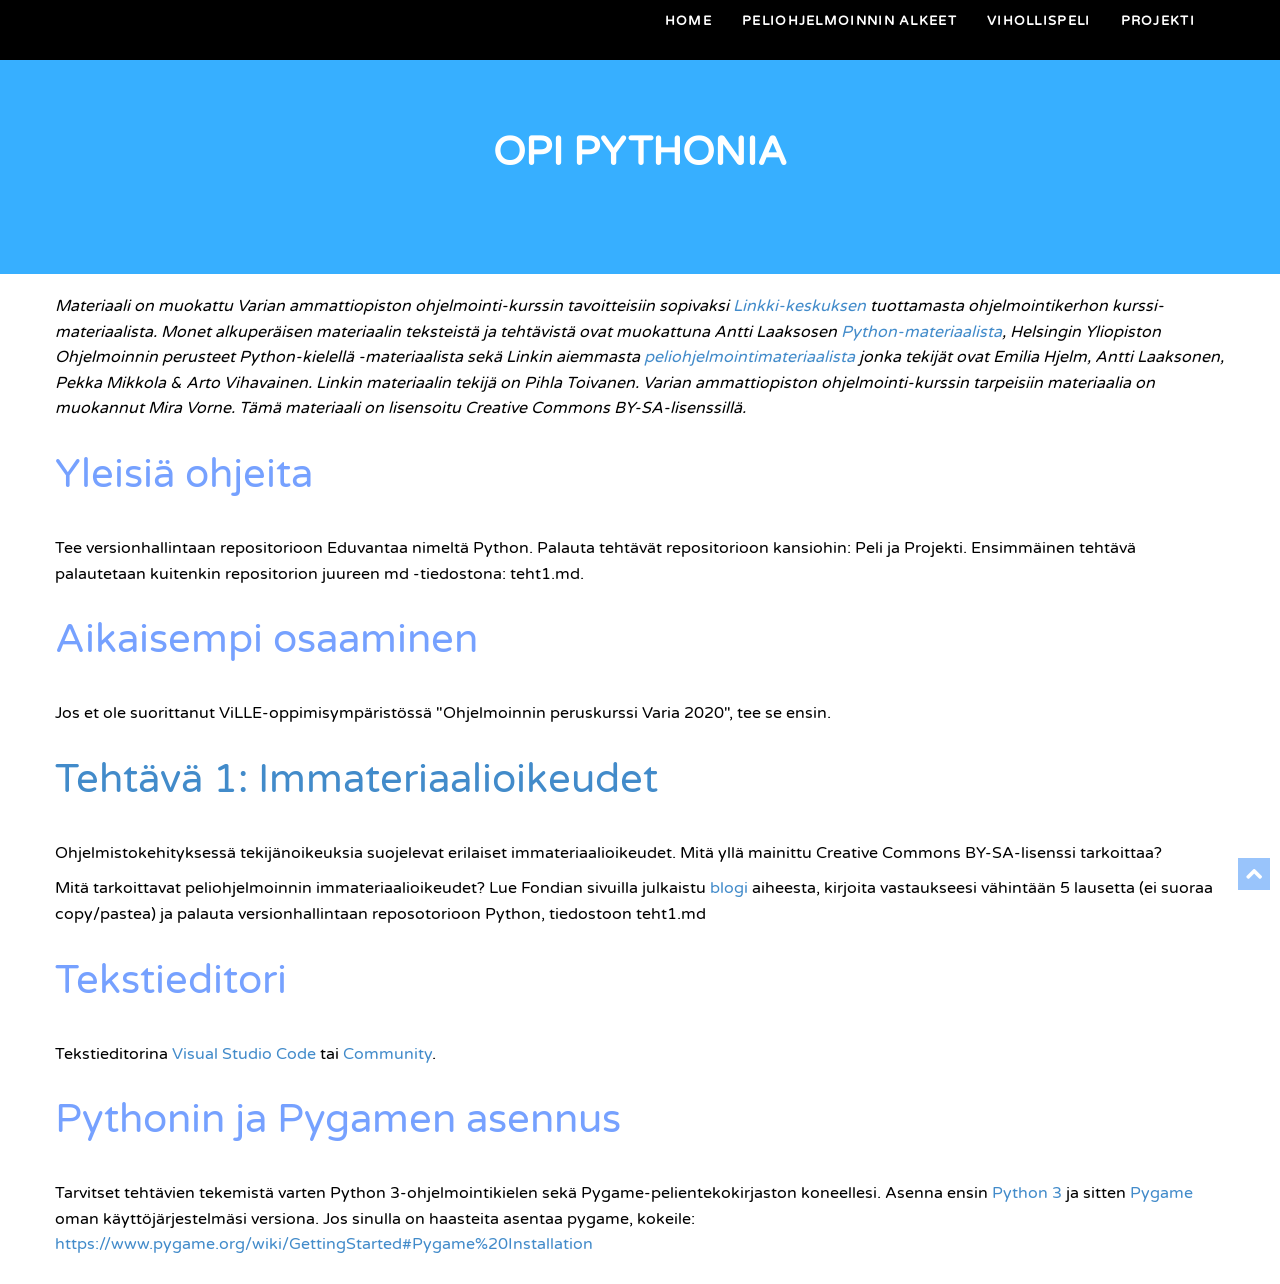
<file: index.html>
<!DOCTYPE html>
<html class="no-js">

<head>
    <meta charset="utf-8">

    <meta name="description" content="">
    <meta name="viewport" content="width=device-width, initial-scale=1.0">
    <link href="assets/plugins/isotope/isotope.css" rel="stylesheet" media="screen" />
    <link href="assets/plugins/fancybox/jquery.fancybox.css" rel="stylesheet" />
    <link href="assets/plugins/IconHoverEffects-master/css/component.css" rel="stylesheet" />
    <link href="assets/plugins/bootstrap/bootstrap.css" rel="stylesheet" />
    <link href="assets/css/about-achivements.css" rel="stylesheet" />
    <link id="mainStyle" href="assets/css/style.css" rel="stylesheet" />
    <link href='https://fonts.googleapis.com/css?family=Varela+Round' rel='stylesheet' type='text/css'>
</head>

<body>

    <!-- HEADER SECTION-->
    <div class="navbar navbar-fixed-top" role="navigation">
        <div class="container">
            <div class="navbar-header">
                <button type="button" class="navbar-toggle" data-toggle="collapse" data-target=".navbar-collapse">
                    <span class="fa fa-bars mobile-bars"></span>
                </button>
            </div>
            <div class="navbar-collapse collapse">
                <ul class="nav navbar-nav">
                    <li class=""><a href="index.html">Home</a></li><!-- menu links-->
                    <!--li><a href="perusasiat.html">Perusasiat</a></!--li>
                    <li><a href="rakenteita.html">Lisää rakenteita</a></li>
                    <li><a href="funktiot.html">Funktiot</a></li>
                    <li><a href="kohtipelia.html">Kohti peliä</a></li-->
                    <li><a href="pygame.html">Peliohjelmoinnin alkeet</a></li>
                    <li><a href="vihollispeli.html">Vihollispeli</a></li>
                    <li><a href="projekti.html">Projekti</a></li>
                </ul>
            </div>

        </div>
    </div>
    <!-- END HEADER SECTION-->

    <!--PAGE CONTENT-->
    <!-- HOMEPAGE SECTION-->

    <section id="Homepage">
        <div class="container">
            <div class="row">
                <div class="align-center">
                    <h2 class="main-text">OPI PYTHONIA</h2>

                </div>
            </div>
        </div>

    </section>

    <section style="margin-top:20px;">
        <div class="container">
            <div class="row">
                <div class="">
                    <i>Materiaali on muokattu Varian ammattiopiston ohjelmointi-kurssin tavoitteisiin
                        sopivaksi <a href="http://linkki.cs.helsinki.fi/">Linkki-keskuksen</a> tuottamasta
                        ohjelmointikerhon
                        kurssi-materiaalista.
                        Monet alkuperäisen materiaalin
                        teksteistä ja tehtävistä ovat muokattuna Antti Laaksosen <a
                            href="http://www.ohjelmointiputka.net/oppaat/opas.php?tunnus=python3_01">
                            Python-materiaalista</a>, Helsingin Yliopiston
                        Ohjelmoinnin perusteet Python-kielellä -materiaalista sekä Linkin aiemmasta <a
                            href="https://www.cs.helsinki.fi/group/linkki/materiaali/peliohjelmointi/">
                            peliohjelmointimateriaalista</a> jonka tekijät ovat Emilia Hjelm, Antti Laaksonen, Pekka
                        Mikkola & Arto Vihavainen.
                        Linkin materiaalin tekijä on Pihla Toivanen. Varian ammattiopiston ohjelmointi-kurssin
                        tarpeisiin materiaalia on muokannut Mira Vorne. Tämä materiaali on lisensoitu Creative Commons
                        BY-SA-lisenssillä. </i>

                    <h2> Yleisiä ohjeita </h2>
                    Tee versionhallintaan repositorioon Eduvantaa nimeltä Python. Palauta tehtävät repositorioon kansiohin: Peli ja Projekti. 
                    Ensimmäinen tehtävä palautetaan kuitenkin repositorion juureen md -tiedostona: teht1.md.

                    <h2> Aikaisempi osaaminen </h2>
                    Jos et ole suorittanut ViLLE-oppimisympäristössä "Ohjelmoinnin peruskurssi Varia 2020", tee se ensin.<br>

                    <h2><a name="immaterial">Tehtävä 1: Immateriaalioikeudet</a></h2>
                    <p>
                        Ohjelmistokehityksessä tekijänoikeuksia suojelevat erilaiset immateriaalioikeudet. Mitä yllä
                        mainittu Creative Commons BY-SA-lisenssi tarkoittaa?
                    </p>
                    <p>
                        Mitä tarkoittavat peliohjelmoinnin immateriaalioikeudet?
                        Lue Fondian sivuilla julkaistu <a
                            href="https://fondia.com/fi/blogsandnews/peliyhtiot-ja-immateriaalioikeudet-osa-ii-videopelien-tekijanoikeuksista">blogi</a>
                        aiheesta, kirjoita vastaukseesi vähintään 5 lausetta (ei suoraa copy/pastea) ja palauta
                        versionhallintaan reposotorioon Python, tiedostoon teht1.md
                    </p>
                    
                    <h2> Tekstieditori </h2>
                    Tekstieditorina <a href="https://code.visualstudio.com/">Visual Studio Code</a> tai <a href="https://visualstudio.microsoft.com/downloads/">Community</a>.
                    
                    <h2>Pythonin ja Pygamen asennus</h2>
                    Tarvitset tehtävien tekemistä varten Python 3-ohjelmointikielen sekä Pygame-pelientekokirjaston
                    koneellesi. Asenna ensin <a href="https://www.python.org/downloads/">Python 3</a> ja sitten
                    <a href="http://pygame.org/download.shtml">Pygame</a> oman käyttöjärjestelmäsi versiona.
                    
                    Jos sinulla on haasteita asentaa pygame, kokeile: <a href="https://www.pygame.org/wiki/GettingStarted#Pygame%20Installation
                        ">https://www.pygame.org/wiki/GettingStarted#Pygame%20Installation</a>
                    
                    <br><br>
                </div>
            </div>
        </div>
    </section>
    <!--END HOMEPAGE SECTION-->

    <!-- END FOOTER SECTION-->
    <!-- SCROLLUP LINK SECTION-->
    <a href="#Homepage" class="scrollup"><i class="fa fa-chevron-up"></i></a>
    <!--END SCROLLUP LINK SECTION-->
    <!-- MAIN SCRIPTS SECTION-->
    <script src="assets/js/modernizr-2.6.2-respond-1.1.0.min.js"></script>
    <script src="assets/js/jquery.js"></script>
    <script src="assets/js/scrollReveal.js"></script>
    <script>
        window.scrollReveal = new scrollReveal(); //please put this script here to show animation at the time of scroll
    </script>
    <script src="assets/js/jquery.easing.1.3.js"></script>
    <script src="assets/plugins/bootstrap/bootstrap.min.js"></script>
    <script src="assets/plugins/isotope/jquery.isotope.min.js"></script>
    <script src="assets/plugins/fancybox/jquery.fancybox.pack.js"></script>
    <script src="assets/js/jquery.localscroll-1.2.7-min.js"></script>
    <script src="assets/js/jquery.appear.js"></script>
    <script src="assets/scripts/main.js"></script>

    <!--END MAIN SCRIPTS SECTION-->
</body>

<!--END  BODY SECTION-->

</html>
</file>
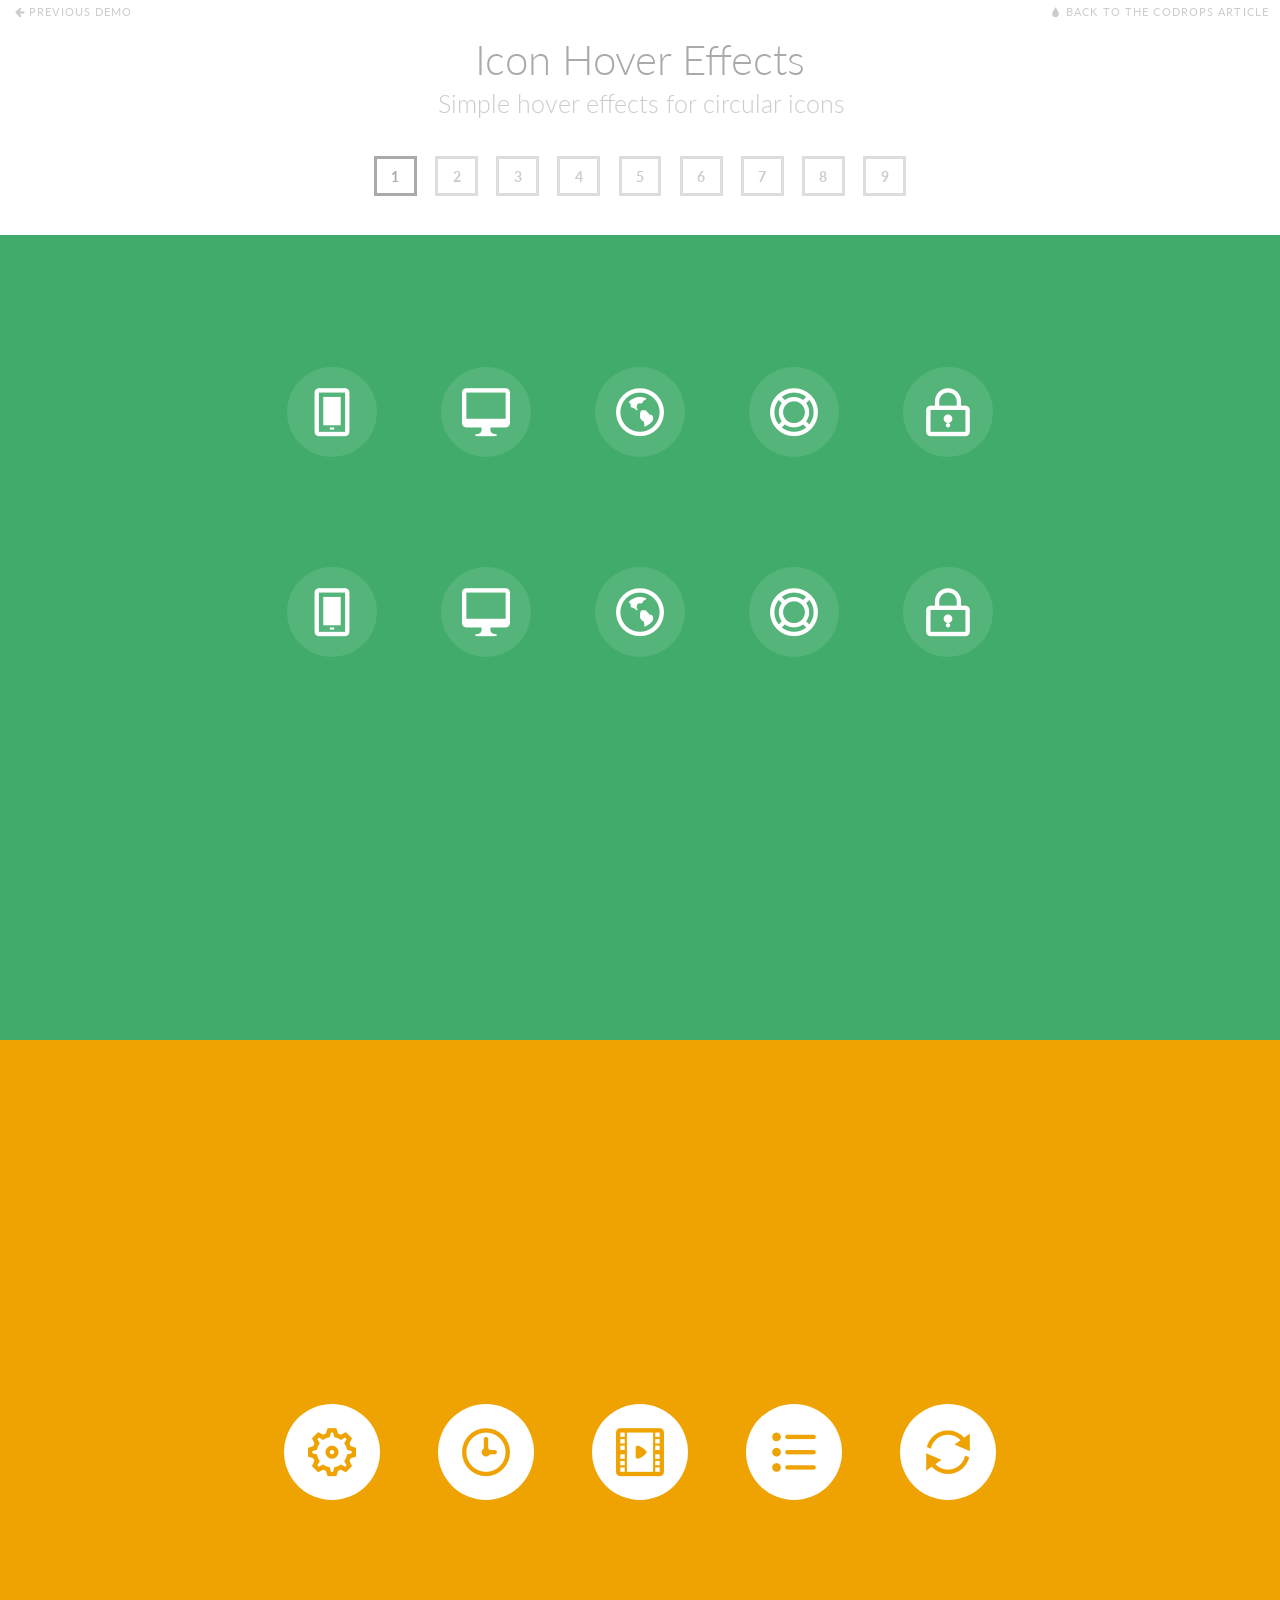
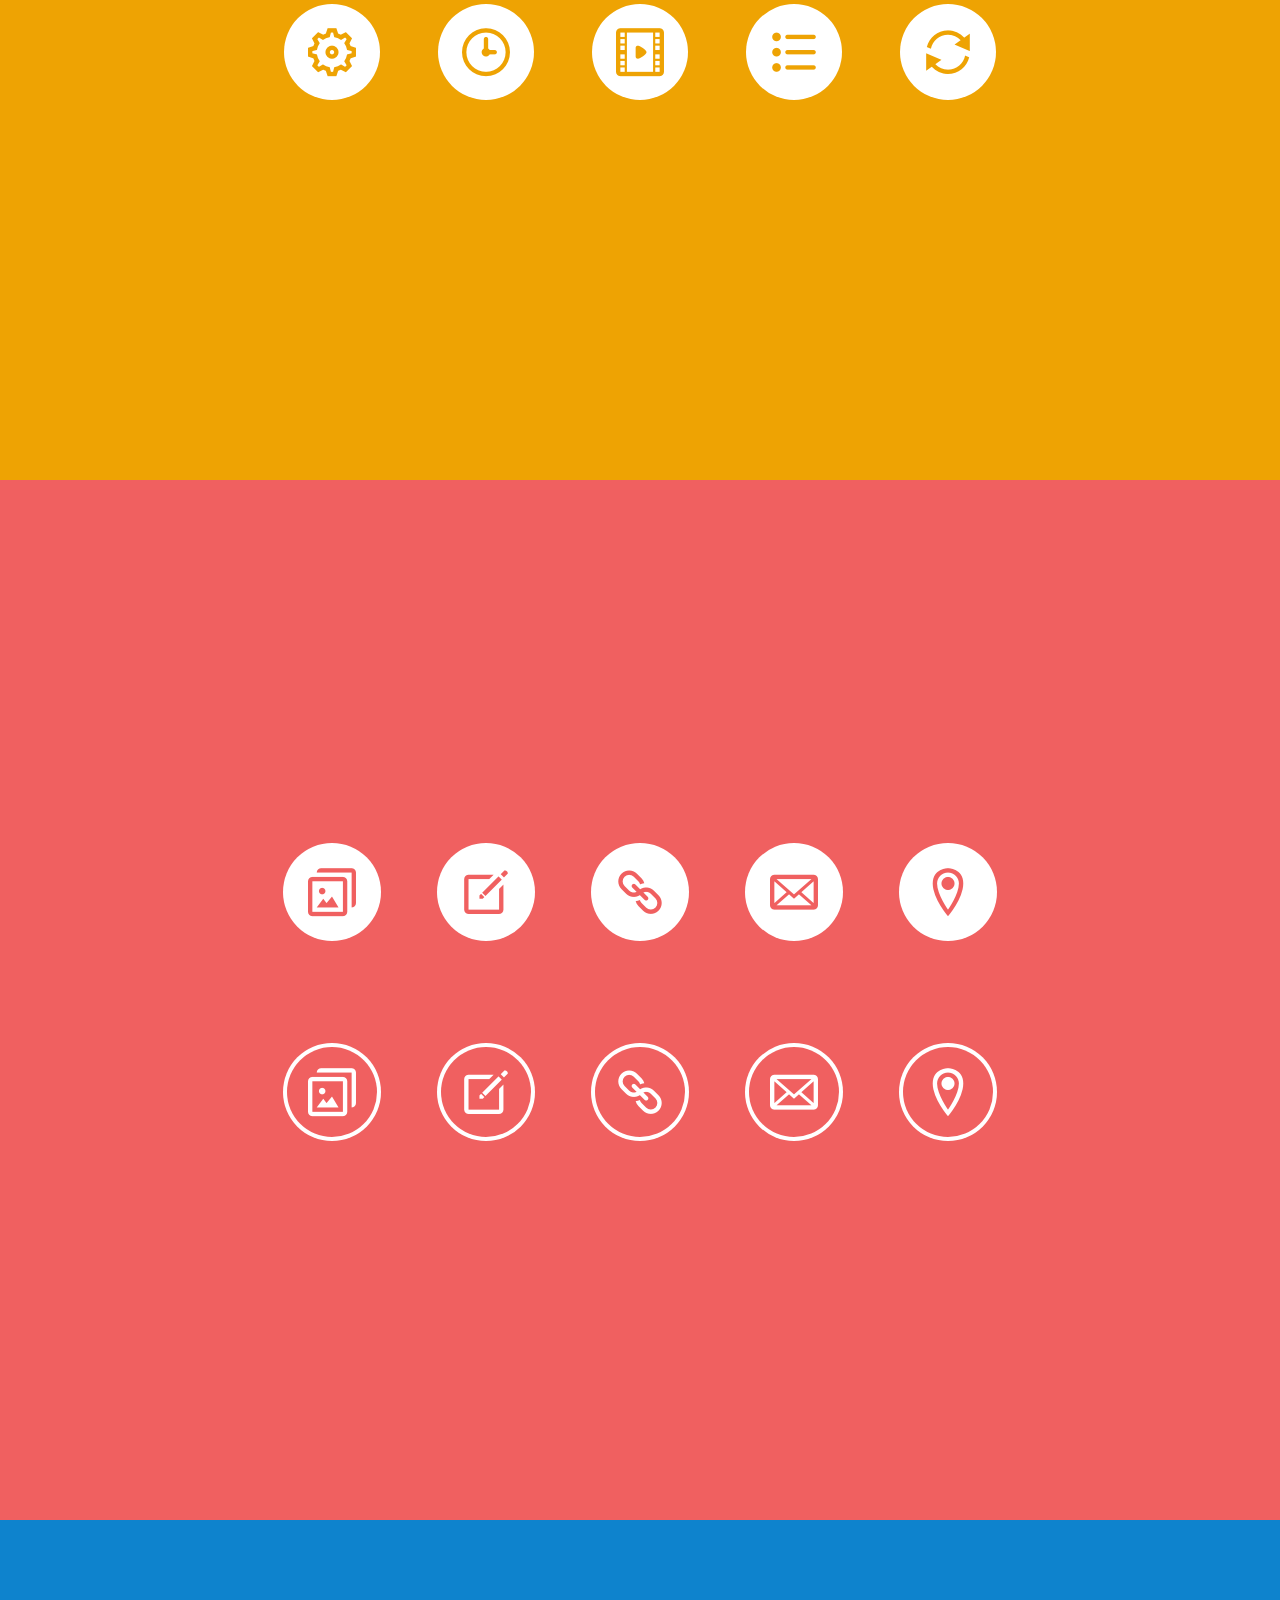
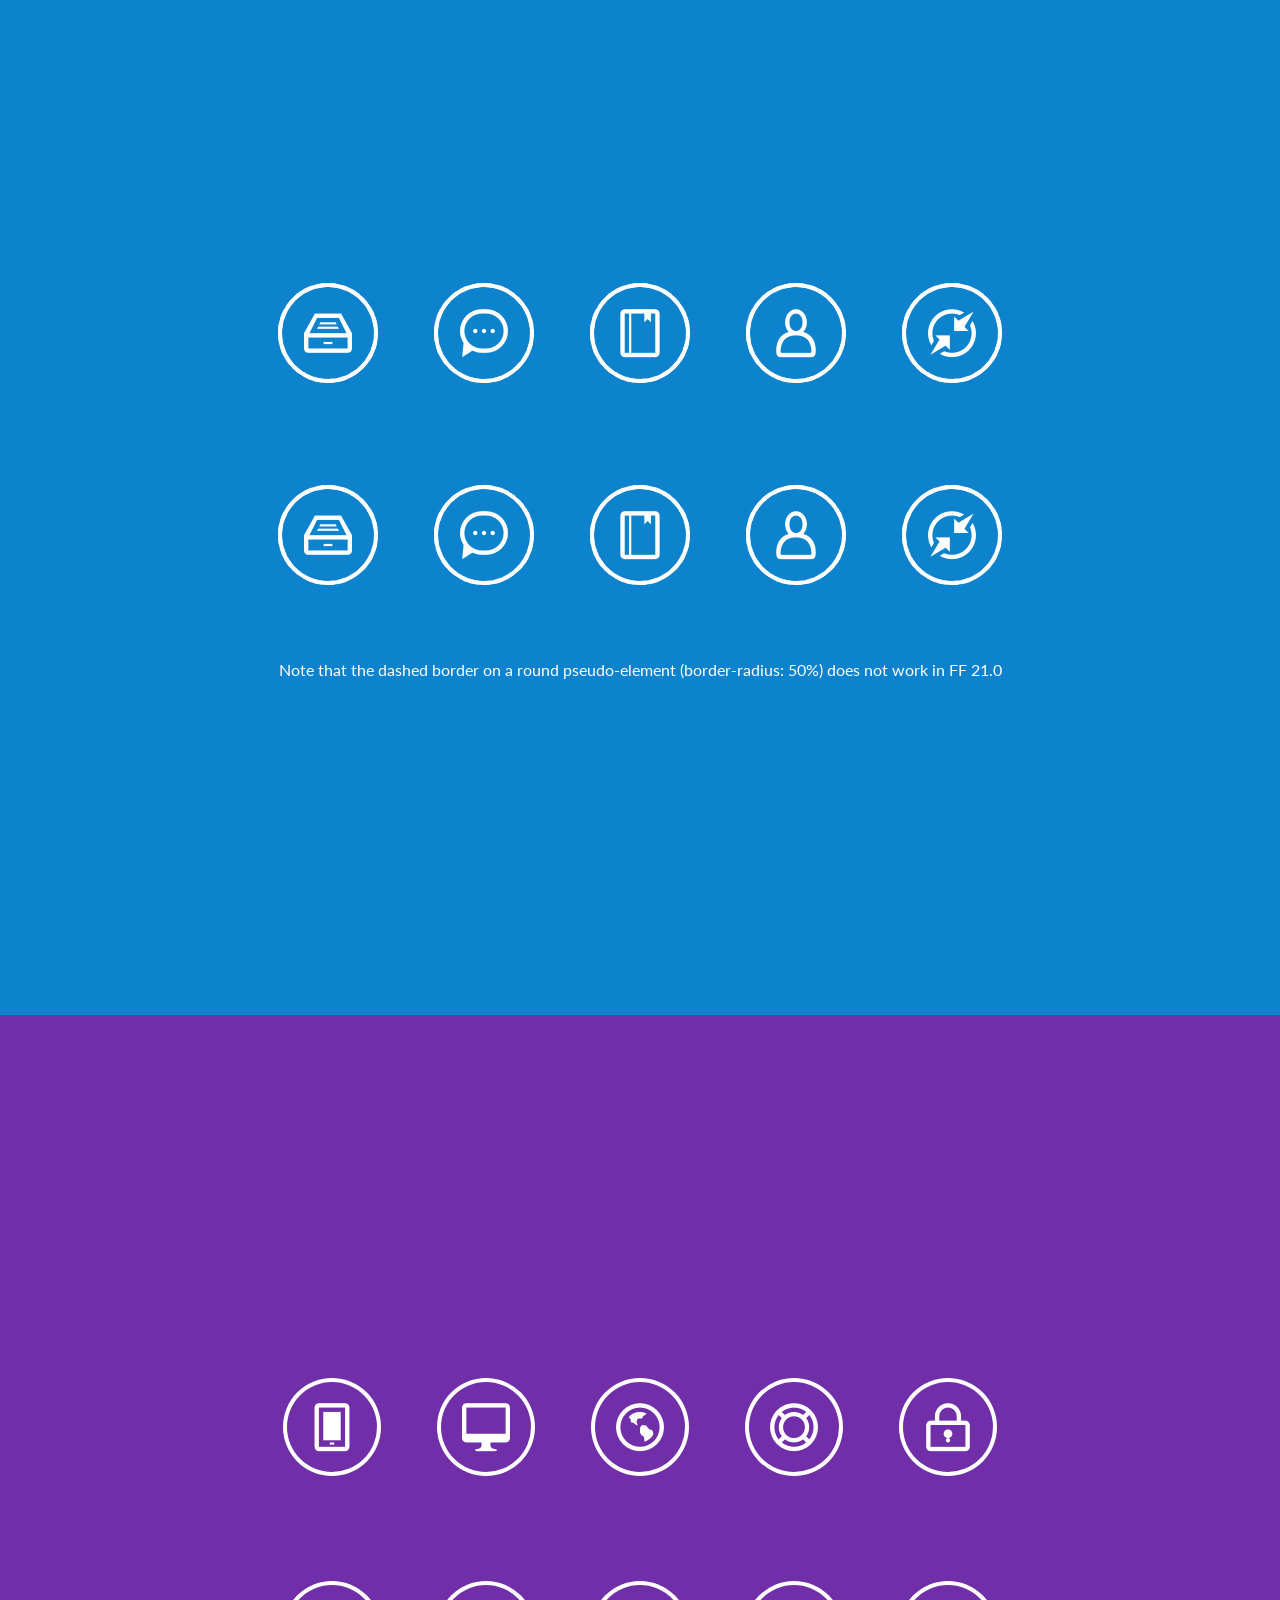
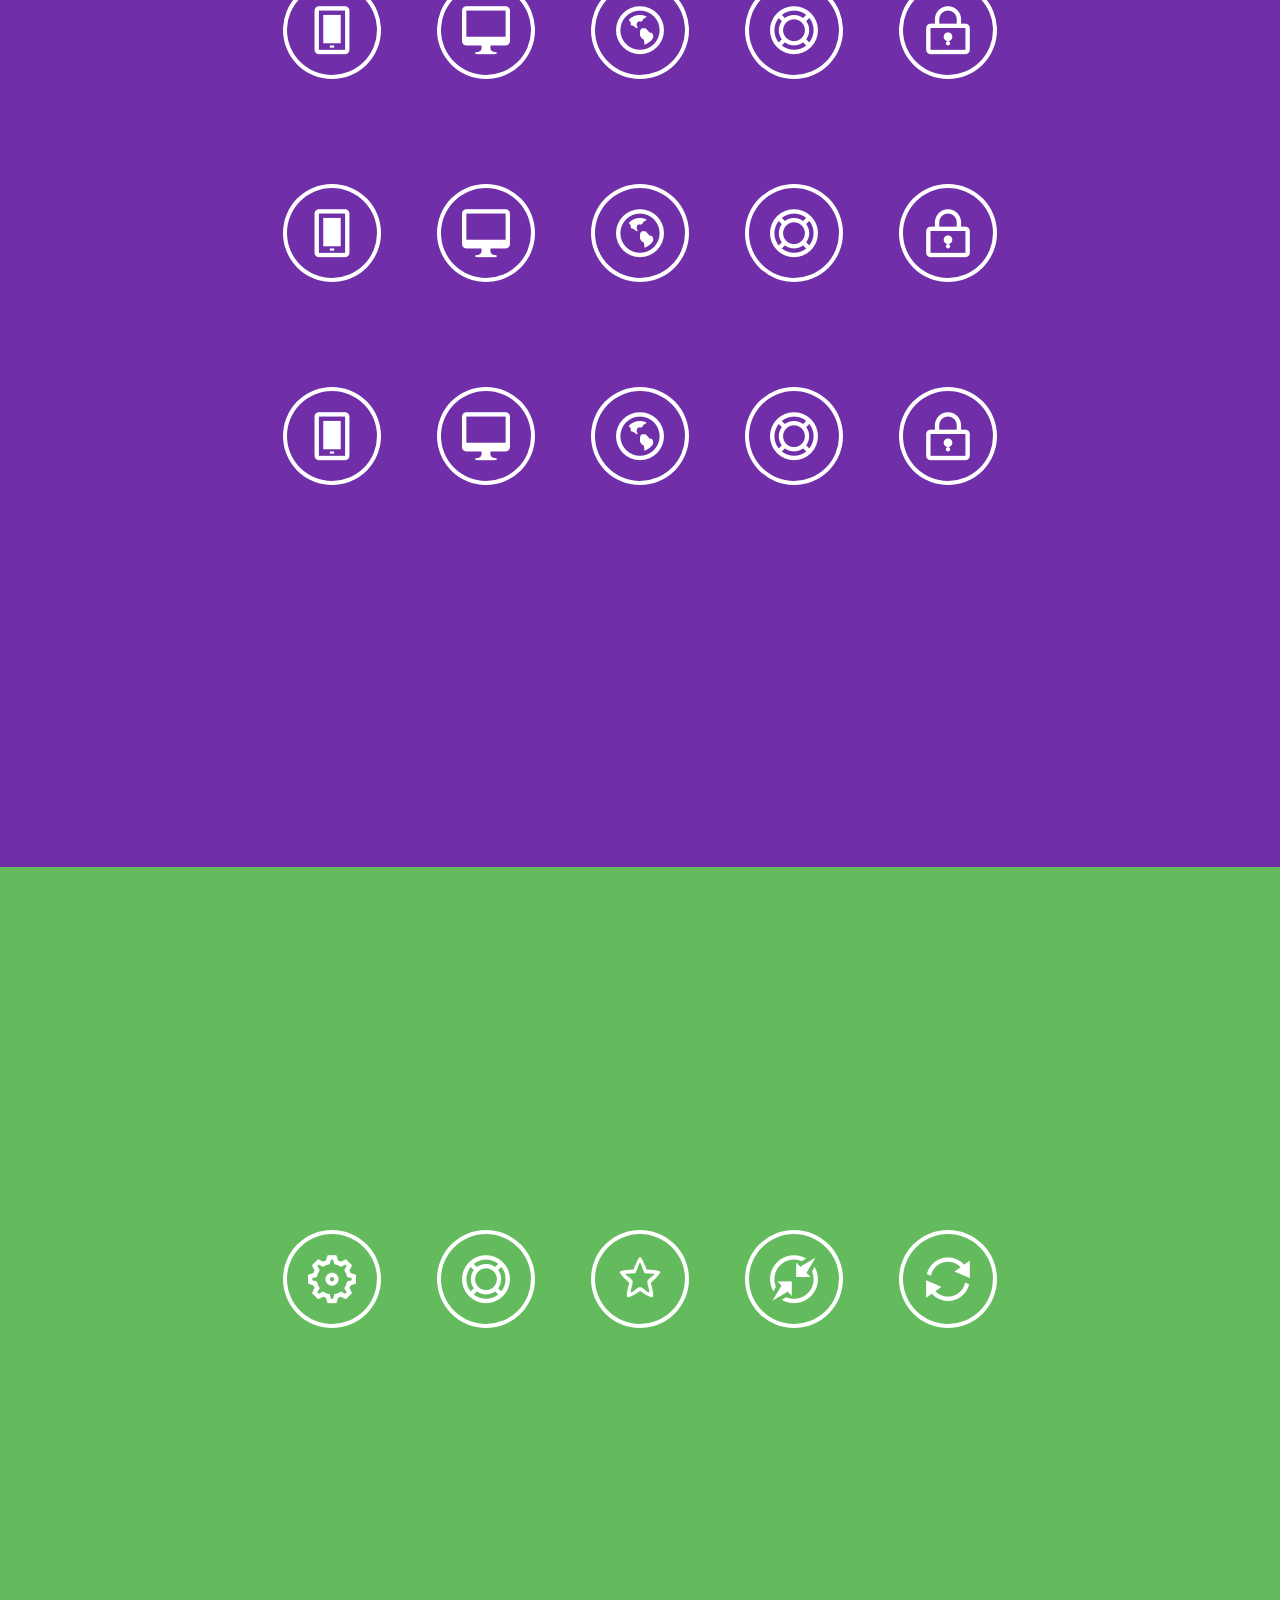
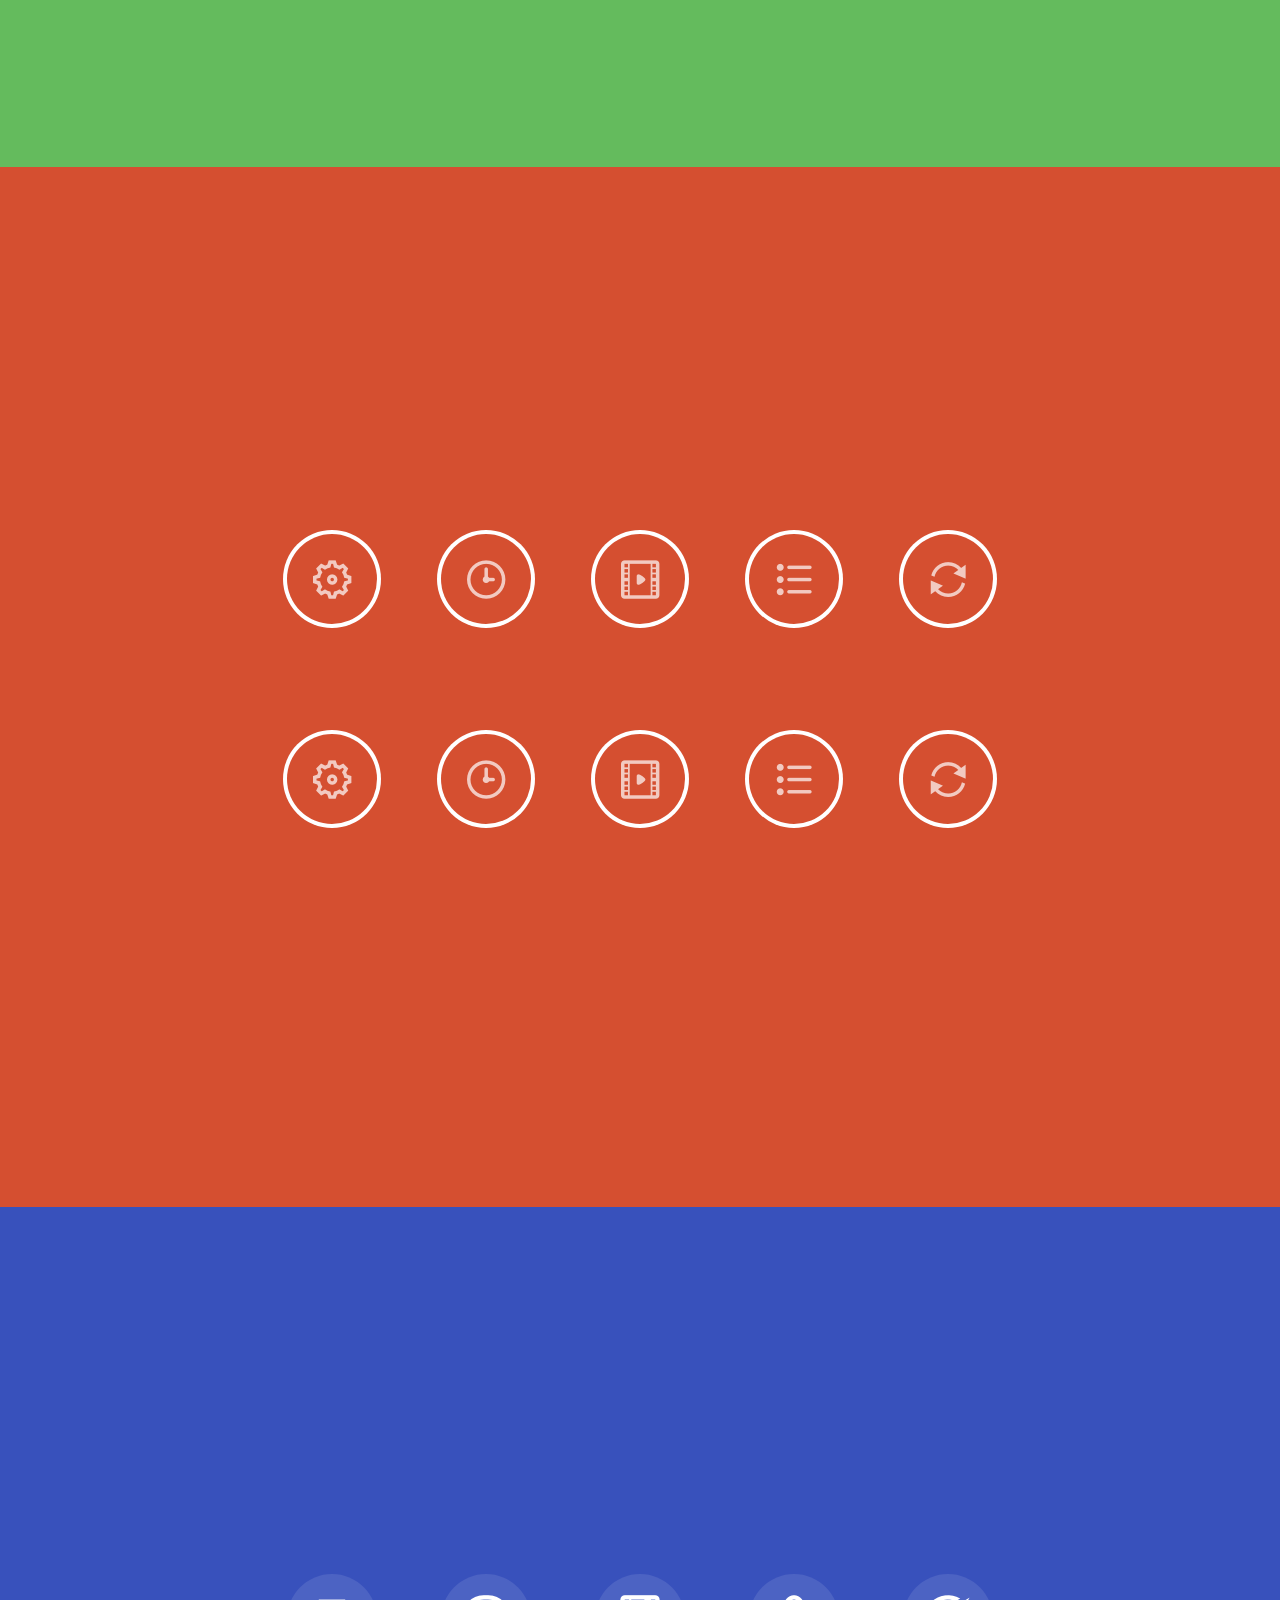
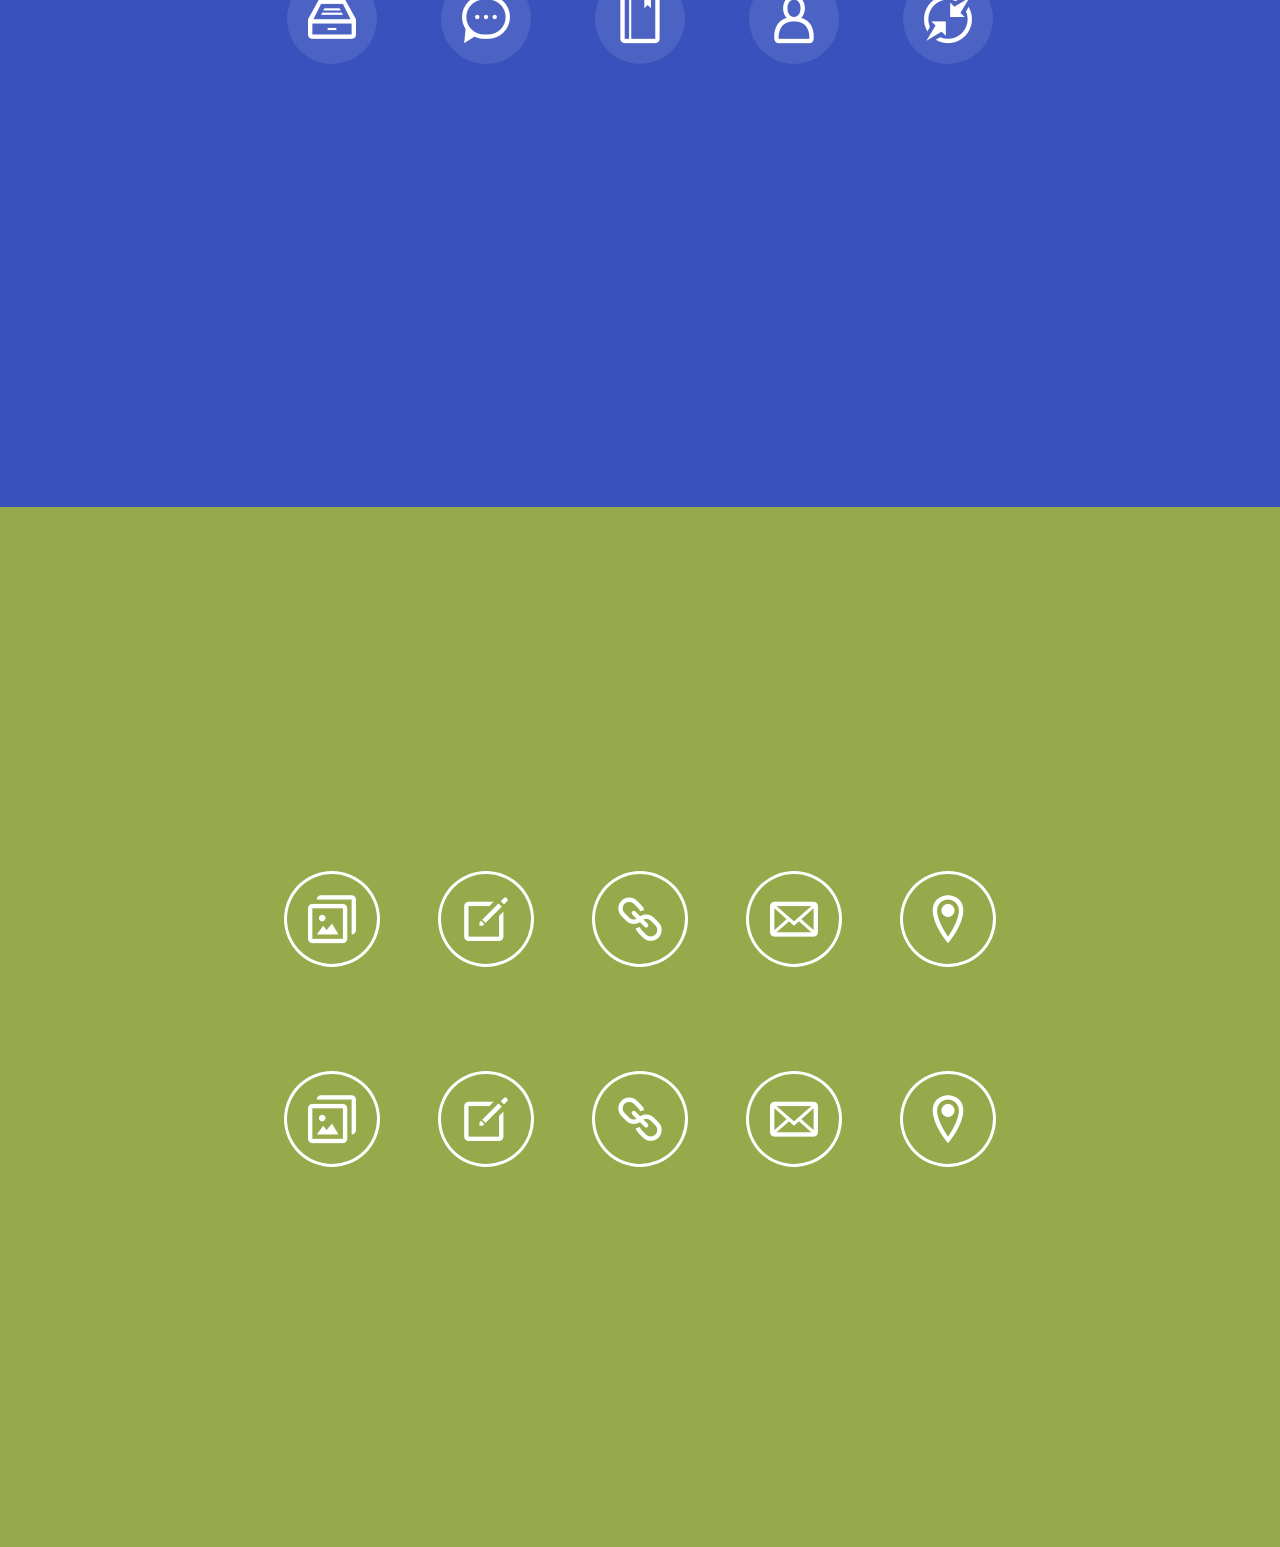
<file: assets/plugins/IconHoverEffects-master/index.html>
<!DOCTYPE html>
<html lang="en" class="no-js">
	<head>
		<meta charset="UTF-8" />
		<meta http-equiv="X-UA-Compatible" content="IE=edge,chrome=1"> 
		<meta name="viewport" content="width=device-width, initial-scale=1.0"> 
		<title>Simple Icon Hover Effects with CSS Transitions and Animations</title>
		<meta name="description" content="Simple Icon Hover Effects with CSS Transitions and Animations" />
		<meta name="keywords" content="icons, hover, round, circular, transition, animation, css3" />
		<meta name="author" content="Codrops" />
		<link rel="shortcut icon" href="../favicon.ico"> 
		<link rel="stylesheet" type="text/css" href="css/default.css" />
		<link rel="stylesheet" type="text/css" href="css/component.css" />
		<script src="js/modernizr.custom.js"></script>
	</head>
	<body>
		<div class="container">
			<!-- Top Navigation -->
			<div class="codrops-top clearfix">
				<a class="codrops-icon codrops-icon-prev" href="http://tympanus.net/Development/PseudoElementsAnimationsTransitions/"><span>Previous Demo</span></a>
				<span class="right"><a class="codrops-icon codrops-icon-drop" href="http://tympanus.net/codrops/?p=15265"><span>Back to the Codrops Article</span></a></span>
			</div>
			<header>
				<h1>Icon Hover Effects <span>Simple hover effects for circular icons</span></h1>	
				<nav id="codrops-demos" class="codrops-demos">
					<a href="#set-1">1</a>
					<a href="#set-2">2</a>
					<a href="#set-3">3</a>
					<a href="#set-4">4</a>
					<a href="#set-5">5</a>
					<a href="#set-6">6</a>
					<a href="#set-7">7</a>
					<a href="#set-8">8</a>
					<a href="#set-9">9</a>
				</nav>
			</header>
			<section id="set-1">
				<div class="hi-icon-wrap hi-icon-effect-1 hi-icon-effect-1a">
					<a href="#set-1" class="hi-icon hi-icon-mobile">Mobile</a>
					<a href="#set-1" class="hi-icon hi-icon-screen">Desktop</a>
					<a href="#set-1" class="hi-icon hi-icon-earth">Partners</a>
					<a href="#set-1" class="hi-icon hi-icon-support">Support</a>
					<a href="#set-1" class="hi-icon hi-icon-locked">Security</a>
				</div>
				<div class="hi-icon-wrap hi-icon-effect-1 hi-icon-effect-1b">
					<a href="#set-1" class="hi-icon hi-icon-mobile">Mobile</a>
					<a href="#set-1" class="hi-icon hi-icon-screen">Desktop</a>
					<a href="#set-1" class="hi-icon hi-icon-earth">Partners</a>
					<a href="#set-1" class="hi-icon hi-icon-support">Support</a>
					<a href="#set-1" class="hi-icon hi-icon-locked">Security</a>
				</div>
			</section>
			<section id="set-2">
				<div class="hi-icon-wrap hi-icon-effect-2 hi-icon-effect-2a">
					<a href="#set-2" class="hi-icon hi-icon-cog">Settings</a>
					<a href="#set-2" class="hi-icon hi-icon-clock">Time</a>
					<a href="#set-2" class="hi-icon hi-icon-videos">Videos</a>
					<a href="#set-2" class="hi-icon hi-icon-list">List</a>
					<a href="#set-2" class="hi-icon hi-icon-refresh">Refresh</a>
				</div>
				<div class="hi-icon-wrap hi-icon-effect-2 hi-icon-effect-2b">
					<a href="#set-2" class="hi-icon hi-icon-cog">Settings</a>
					<a href="#set-2" class="hi-icon hi-icon-clock">Time</a>
					<a href="#set-2" class="hi-icon hi-icon-videos">Videos</a>
					<a href="#set-2" class="hi-icon hi-icon-list">List</a>
					<a href="#set-2" class="hi-icon hi-icon-refresh">Refresh</a>
				</div>
			</section>
			<section id="set-3">
				<div class="hi-icon-wrap hi-icon-effect-3 hi-icon-effect-3a">
					<a href="#set-3" class="hi-icon hi-icon-images">Images</a>
					<a href="#set-3" class="hi-icon hi-icon-pencil">Edit</a>
					<a href="#set-3" class="hi-icon hi-icon-link">Link</a>
					<a href="#set-3" class="hi-icon hi-icon-mail">Mail</a>
					<a href="#set-3" class="hi-icon hi-icon-location">Location</a>
				</div>
				<div class="hi-icon-wrap hi-icon-effect-3 hi-icon-effect-3b">
					<a href="#set-3" class="hi-icon hi-icon-images">Images</a>
					<a href="#set-3" class="hi-icon hi-icon-pencil">Edit</a>
					<a href="#set-3" class="hi-icon hi-icon-link">Link</a>
					<a href="#set-3" class="hi-icon hi-icon-mail">Mail</a>
					<a href="#set-3" class="hi-icon hi-icon-location">Location</a>
				</div>
			</section>
			<section id="set-4">
				<div class="hi-icon-wrap hi-icon-effect-4 hi-icon-effect-4a">
					<a href="#set-4" class="hi-icon hi-icon-archive">Archive</a>
					<a href="#set-4" class="hi-icon hi-icon-chat">Chat</a>
					<a href="#set-4" class="hi-icon hi-icon-bookmark">Bookmarks</a>
					<a href="#set-4" class="hi-icon hi-icon-user">User</a>
					<a href="#set-4" class="hi-icon hi-icon-contract">Contact</a>
				</div>
				<div class="hi-icon-wrap hi-icon-effect-4 hi-icon-effect-4b">
					<a href="#set-4" class="hi-icon hi-icon-archive">Archive</a>
					<a href="#set-4" class="hi-icon hi-icon-chat">Chat</a>
					<a href="#set-4" class="hi-icon hi-icon-bookmark">Bookmarks</a>
					<a href="#set-4" class="hi-icon hi-icon-user">User</a>
					<a href="#set-4" class="hi-icon hi-icon-contract">Contact</a>
				</div>
				<p>Note that the dashed border on a round pseudo-element (border-radius: 50%) does not work in FF 21.0</p>
			</section>
			<section id="set-5">
				<div class="hi-icon-wrap hi-icon-effect-5 hi-icon-effect-5a">
					<a href="#set-5" class="hi-icon hi-icon-mobile">Mobile</a>
					<a href="#set-5" class="hi-icon hi-icon-screen">Desktop</a>
					<a href="#set-5" class="hi-icon hi-icon-earth">Partners</a>
					<a href="#set-5" class="hi-icon hi-icon-support">Support</a>
					<a href="#set-5" class="hi-icon hi-icon-locked">Security</a>
				</div>
				<div class="hi-icon-wrap hi-icon-effect-5 hi-icon-effect-5b">
					<a href="#set-5" class="hi-icon hi-icon-mobile">Mobile</a>
					<a href="#set-5" class="hi-icon hi-icon-screen">Desktop</a>
					<a href="#set-5" class="hi-icon hi-icon-earth">Partners</a>
					<a href="#set-5" class="hi-icon hi-icon-support">Support</a>
					<a href="#set-5" class="hi-icon hi-icon-locked">Security</a>
				</div>
				<div class="hi-icon-wrap hi-icon-effect-5 hi-icon-effect-5c">
					<a href="#set-5" class="hi-icon hi-icon-mobile">Mobile</a>
					<a href="#set-5" class="hi-icon hi-icon-screen">Desktop</a>
					<a href="#set-5" class="hi-icon hi-icon-earth">Partners</a>
					<a href="#set-5" class="hi-icon hi-icon-support">Support</a>
					<a href="#set-5" class="hi-icon hi-icon-locked">Security</a>
				</div>
				<div class="hi-icon-wrap hi-icon-effect-5 hi-icon-effect-5d">
					<a href="#set-5" class="hi-icon hi-icon-mobile">Mobile</a>
					<a href="#set-5" class="hi-icon hi-icon-screen">Desktop</a>
					<a href="#set-5" class="hi-icon hi-icon-earth">Partners</a>
					<a href="#set-5" class="hi-icon hi-icon-support">Support</a>
					<a href="#set-5" class="hi-icon hi-icon-locked">Security</a>
				</div>
			</section>
			<section id="set-6">
				<div class="hi-icon-wrap hi-icon-effect-6">
					<a href="#set-6" class="hi-icon hi-icon-cog">Settings</a>
					<a href="#set-6" class="hi-icon hi-icon-support">Support</a>
					<a href="#set-6" class="hi-icon hi-icon-star">Fav</a>
					<a href="#set-6" class="hi-icon hi-icon-contract">Contract</a>
					<a href="#set-6" class="hi-icon hi-icon-refresh">Refresh</a>
				</div>
			</section>
			<section id="set-7">
				<div class="hi-icon-wrap hi-icon-effect-7 hi-icon-effect-7a">
					<a href="#set-7" class="hi-icon hi-icon-cog">Settings</a>
					<a href="#set-7" class="hi-icon hi-icon-clock">Time</a>
					<a href="#set-7" class="hi-icon hi-icon-videos">Videos</a>
					<a href="#set-7" class="hi-icon hi-icon-list">List</a>
					<a href="#set-7" class="hi-icon hi-icon-refresh">Refresh</a>
				</div>
				<div class="hi-icon-wrap hi-icon-effect-7 hi-icon-effect-7b">
					<a href="#set-7" class="hi-icon hi-icon-cog">Settings</a>
					<a href="#set-7" class="hi-icon hi-icon-clock">Time</a>
					<a href="#set-7" class="hi-icon hi-icon-videos">Videos</a>
					<a href="#set-7" class="hi-icon hi-icon-list">List</a>
					<a href="#set-7" class="hi-icon hi-icon-refresh">Refresh</a>
				</div>
			</section>
			<section id="set-8">
				<div class="hi-icon-wrap hi-icon-effect-8">
					<a href="#set-8" class="hi-icon hi-icon-archive">Archive</a>
					<a href="#set-8" class="hi-icon hi-icon-chat">Chat</a>
					<a href="#set-8" class="hi-icon hi-icon-bookmark">Bookmarks</a>
					<a href="#set-8" class="hi-icon hi-icon-user">User</a>
					<a href="#set-8" class="hi-icon hi-icon-contract">Contact</a>
				</div>
			</section>
			<section id="set-9">
				<div class="hi-icon-wrap hi-icon-effect-9 hi-icon-effect-9a">
					<a href="#set-9" class="hi-icon hi-icon-images">Images</a>
					<a href="#set-9" class="hi-icon hi-icon-pencil">Edit</a>
					<a href="#set-9" class="hi-icon hi-icon-link">Link</a>
					<a href="#set-9" class="hi-icon hi-icon-mail">Mail</a>
					<a href="#set-9" class="hi-icon hi-icon-location">Location</a>
				</div>
				<div class="hi-icon-wrap hi-icon-effect-9 hi-icon-effect-9b">
					<a href="#set-9" class="hi-icon hi-icon-images">Images</a>
					<a href="#set-9" class="hi-icon hi-icon-pencil">Edit</a>
					<a href="#set-9" class="hi-icon hi-icon-link">Link</a>
					<a href="#set-9" class="hi-icon hi-icon-mail">Mail</a>
					<a href="#set-9" class="hi-icon hi-icon-location">Location</a>
				</div>
			</section>
		</div><!-- /container -->
		<script>
			var hash = window.location.hash,
				current = 0,
				demos = Array.prototype.slice.call( document.querySelectorAll( '#codrops-demos > a' ) );
			
			if( hash === '' ) hash = '#set-1';
			setDemo( demos[ parseInt( hash.match(/#set-(\d+)/)[1] ) - 1 ] );

			demos.forEach( function( el, i ) {
				el.addEventListener( 'click', function() { setDemo( this ); } );
			} );

			function setDemo( el ) {
				var idx = demos.indexOf( el );
				if( current !== idx ) {
					var currentDemo = demos[ current ];
					currentDemo.className = currentDemo.className.replace(new RegExp("(^|\\s+)" + 'current-demo' + "(\\s+|$)"), ' ');
				}
				current = idx;
				el.className = 'current-demo'; 
			}
		</script>
	</body>
</html>
</file>
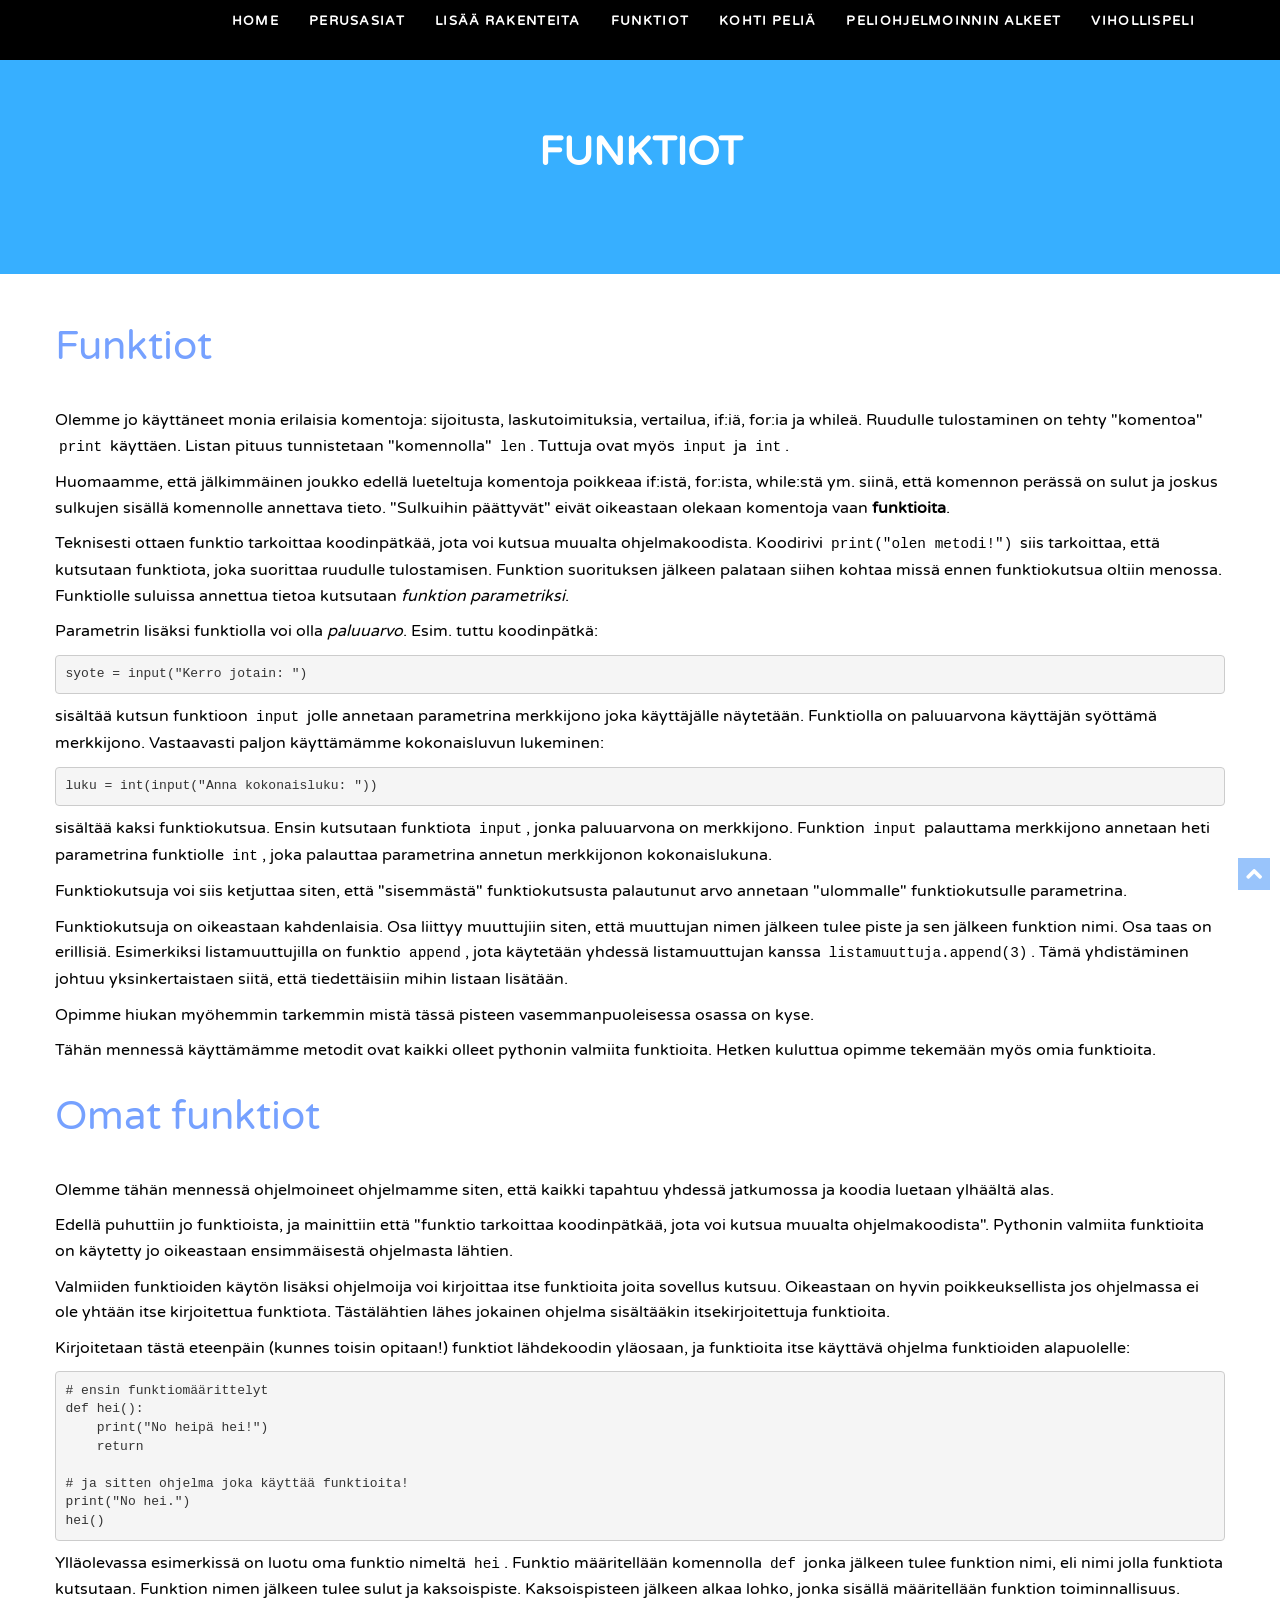
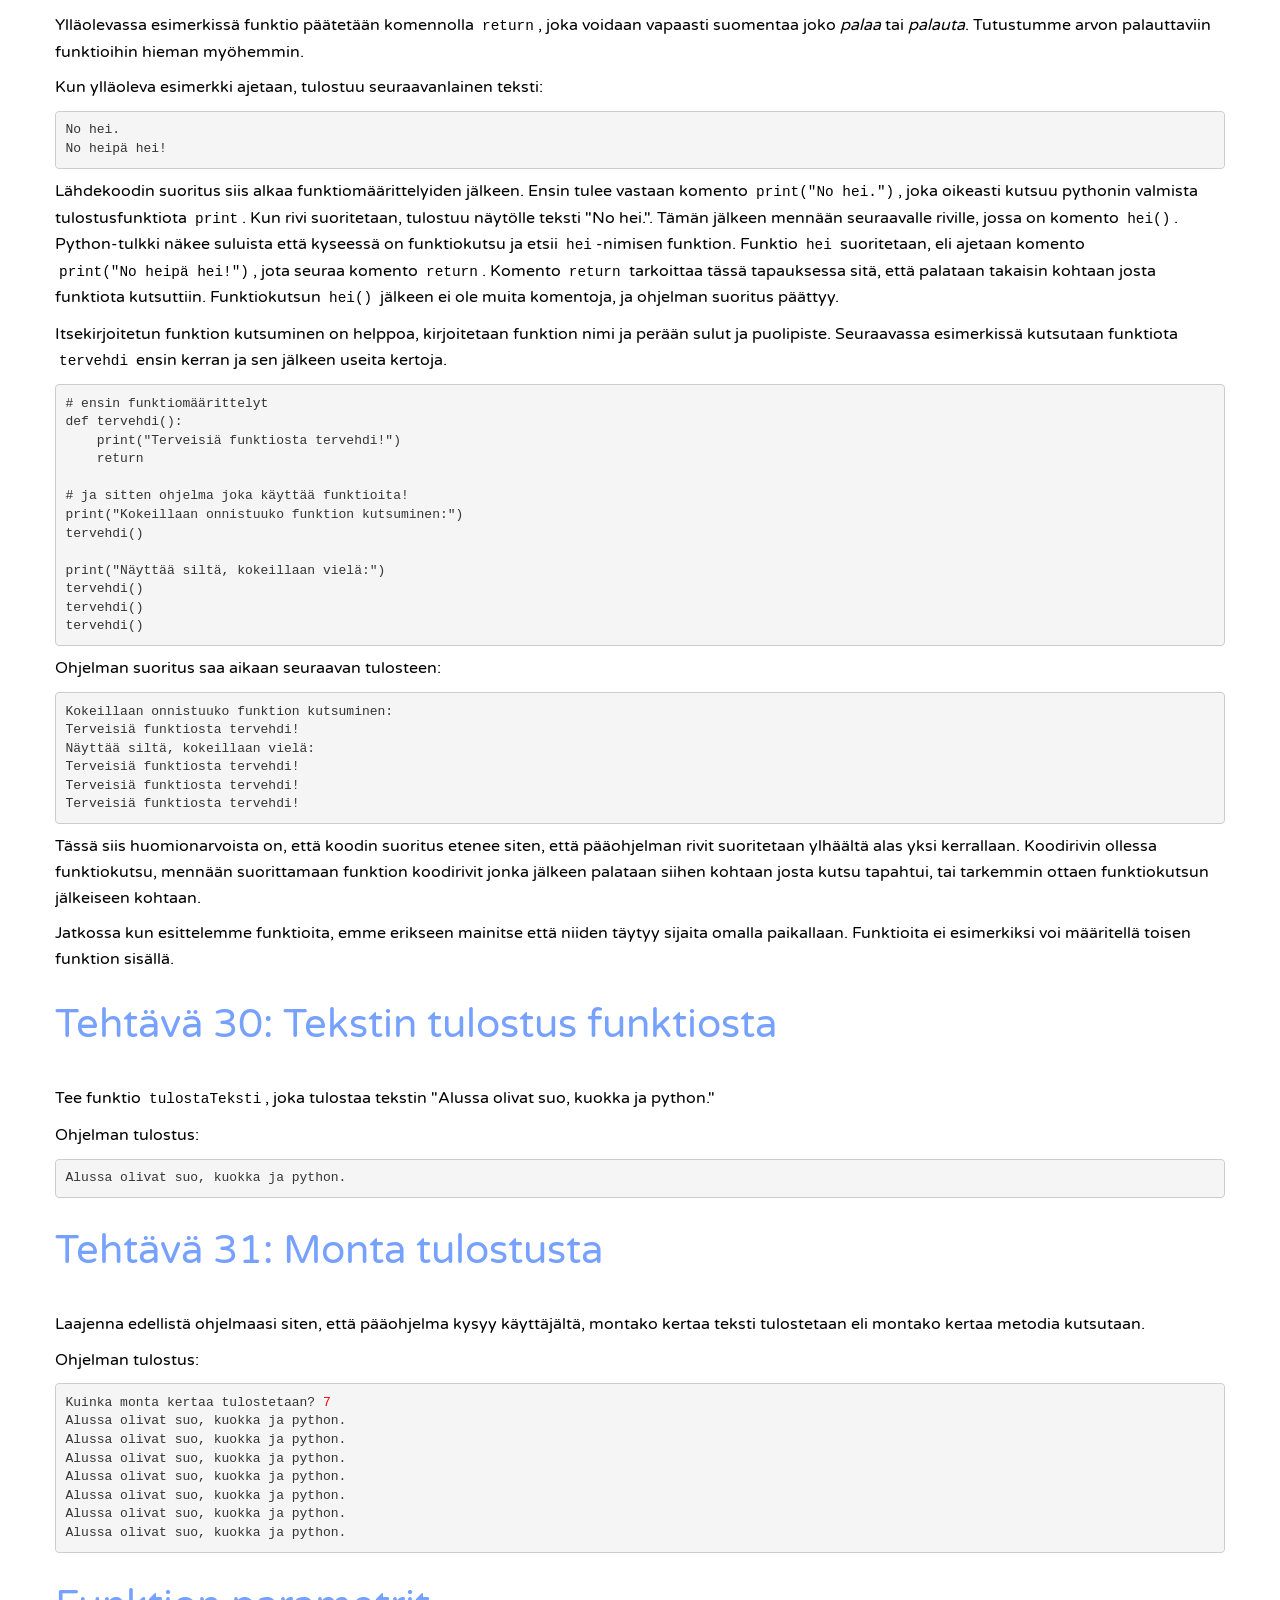
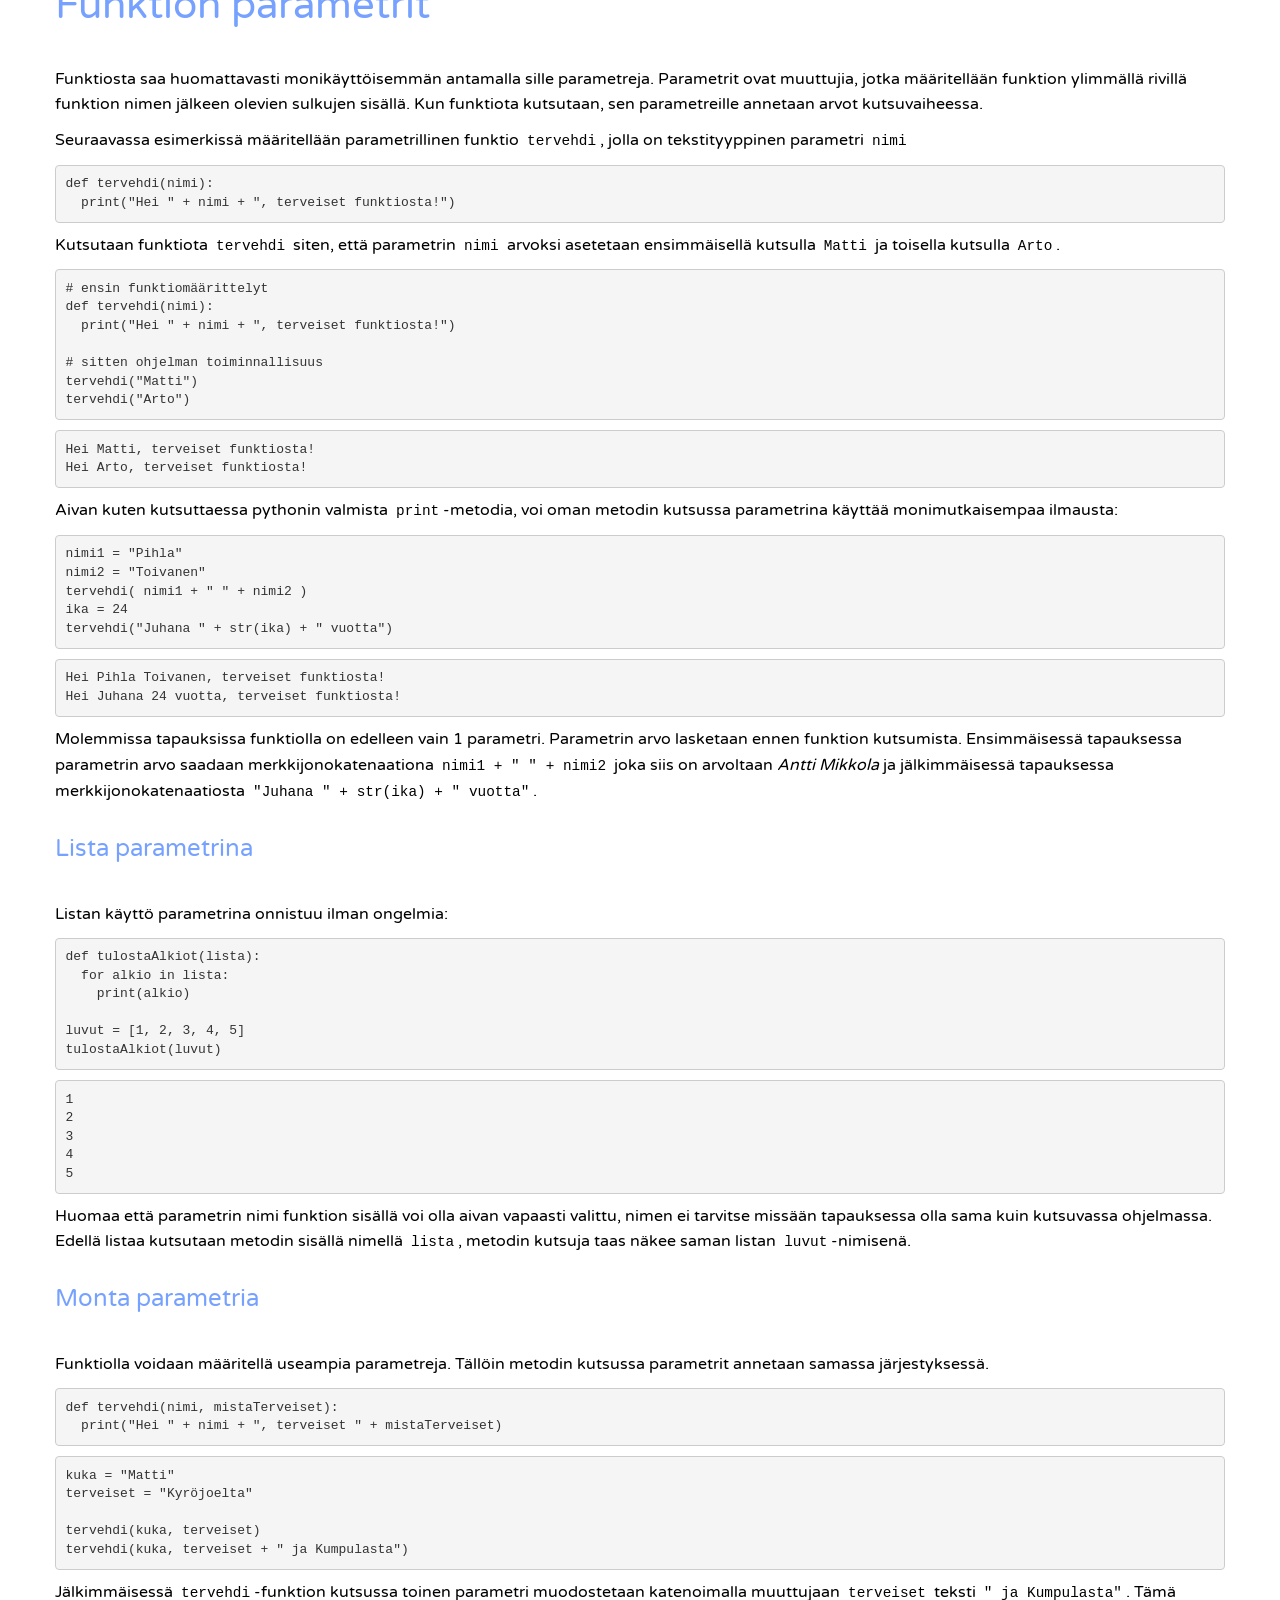
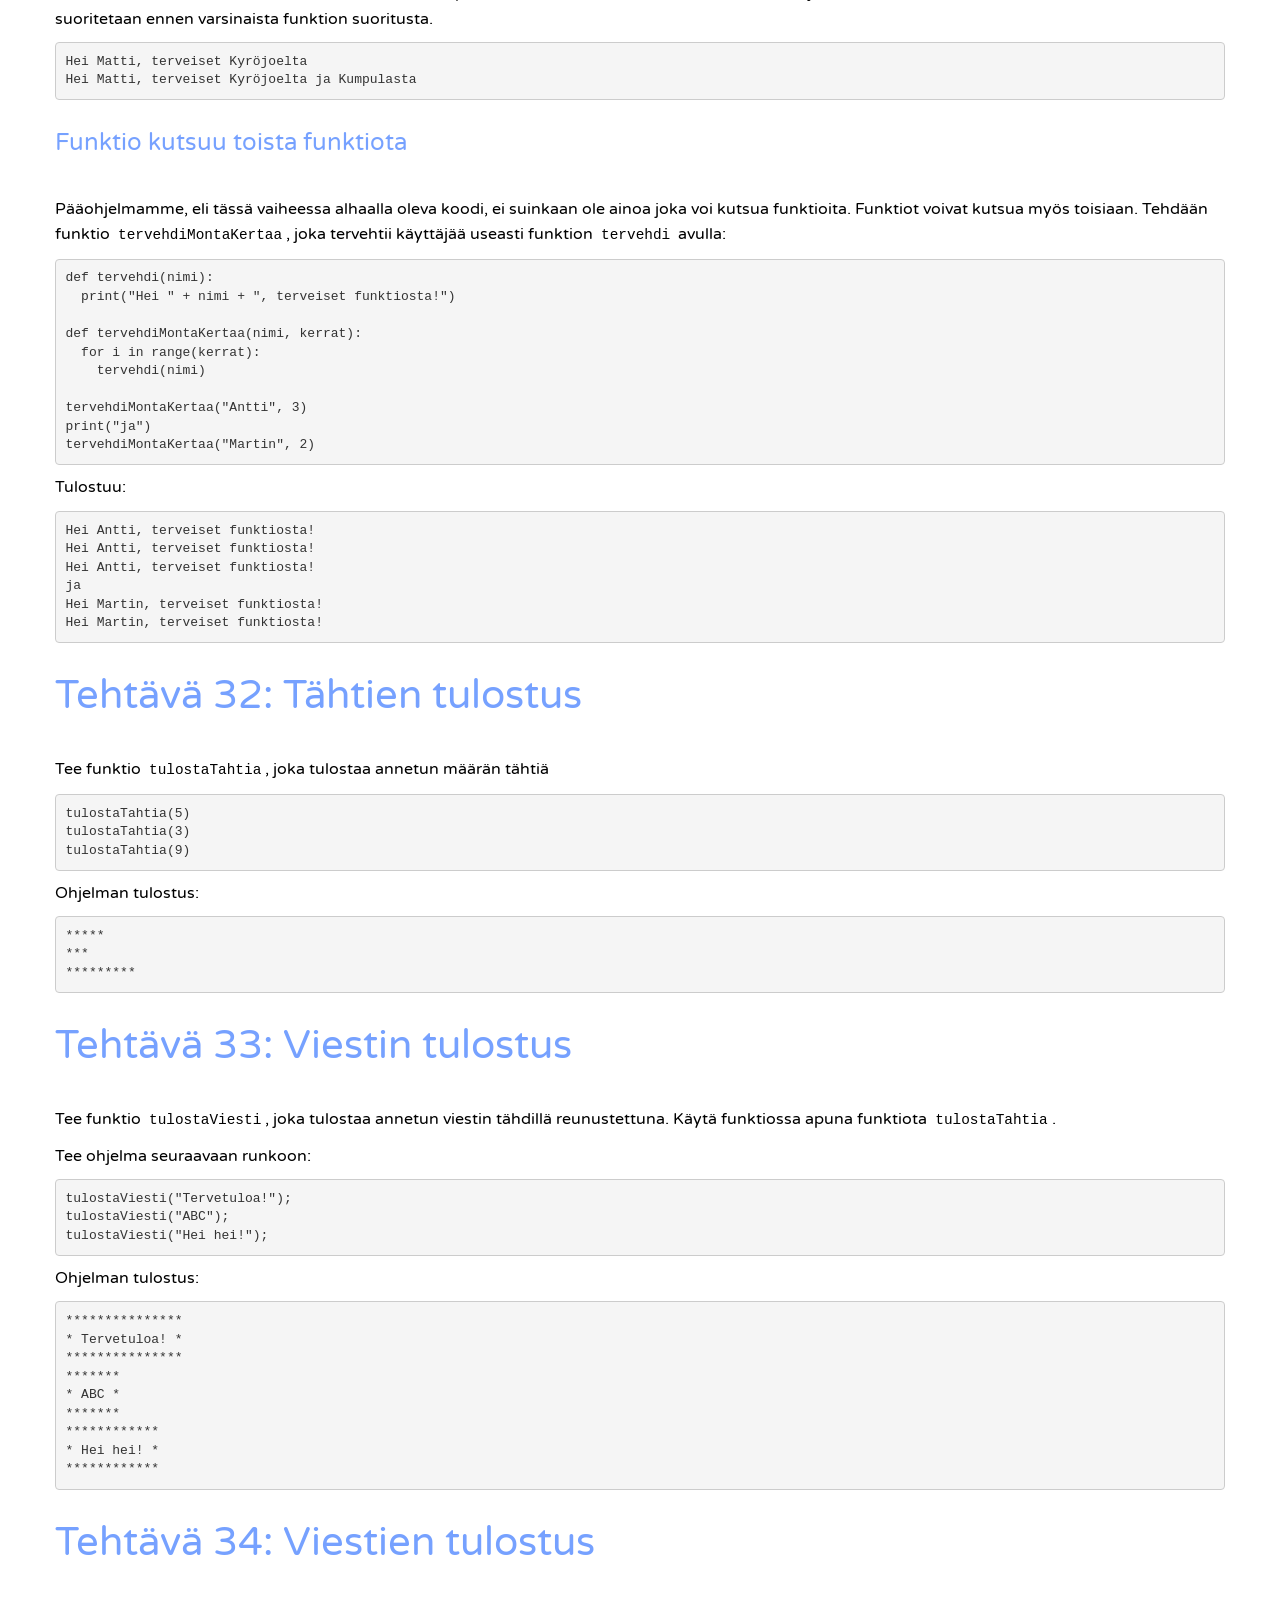
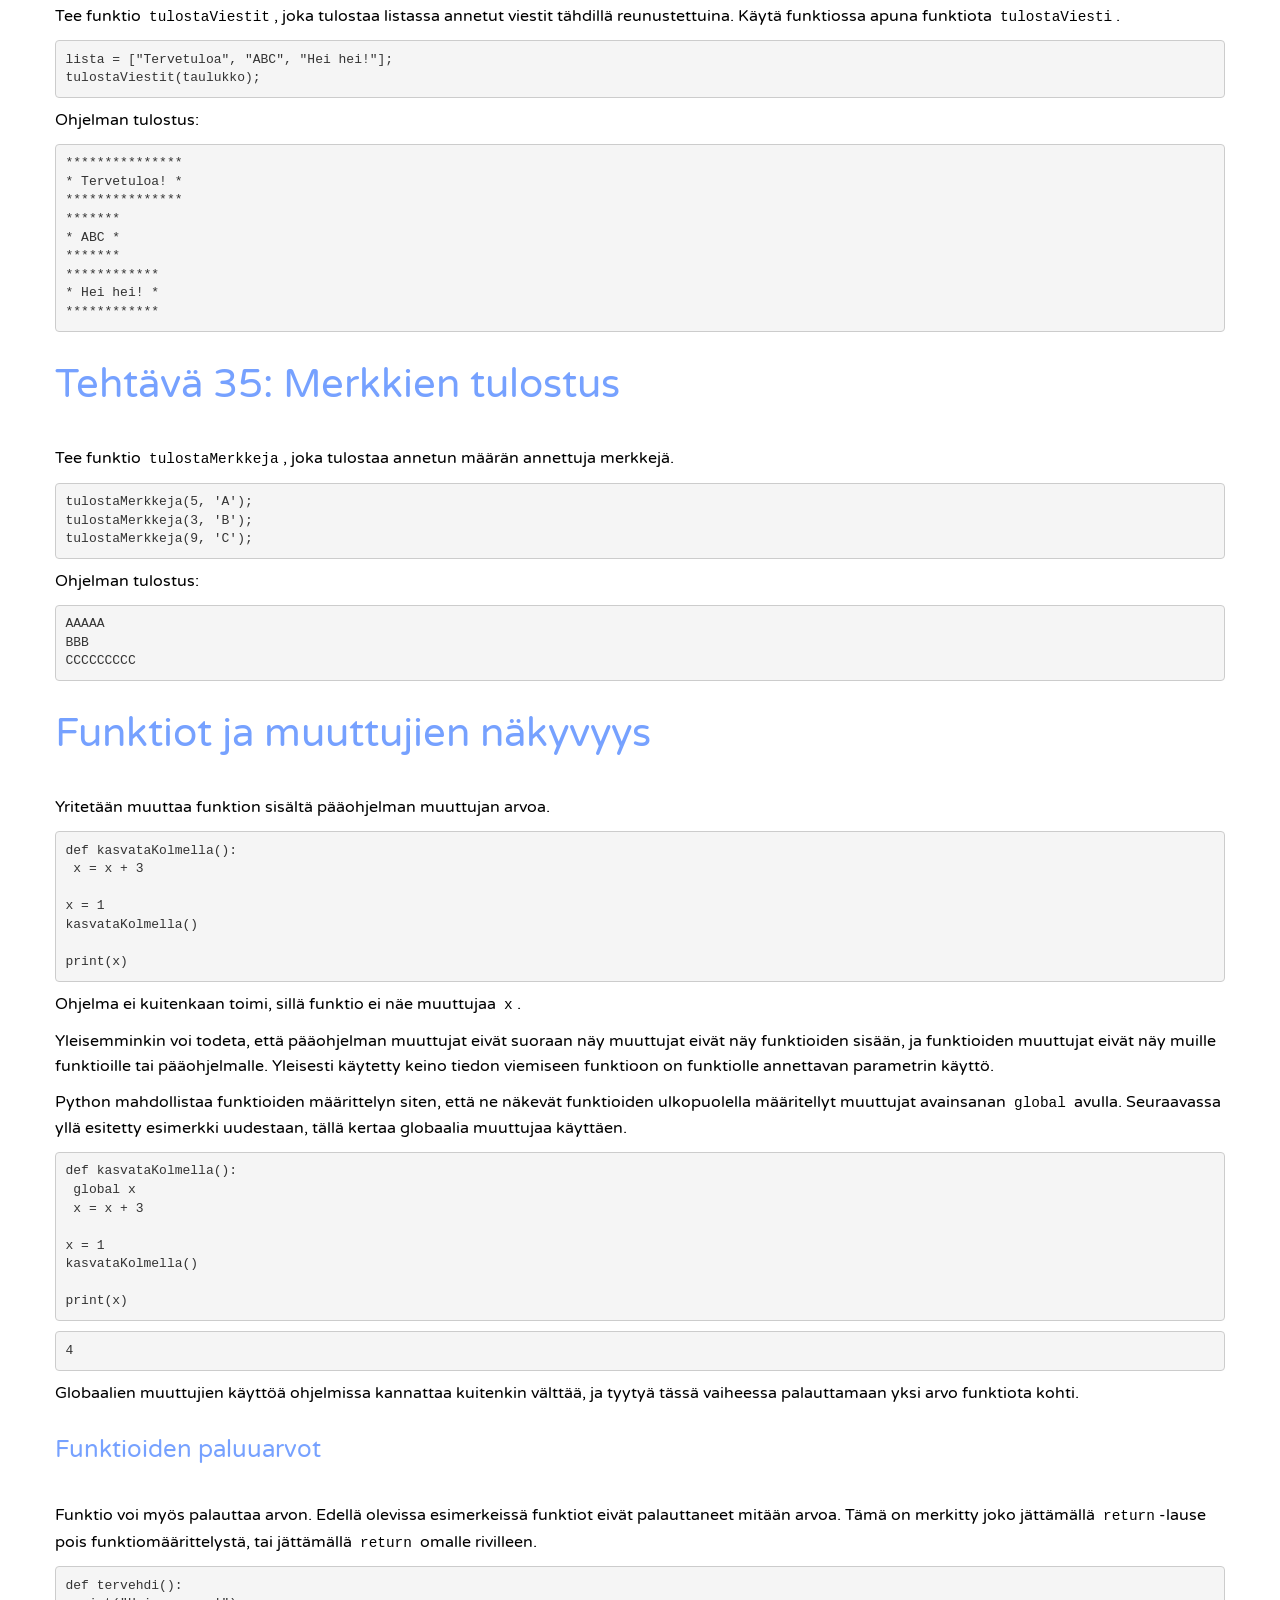
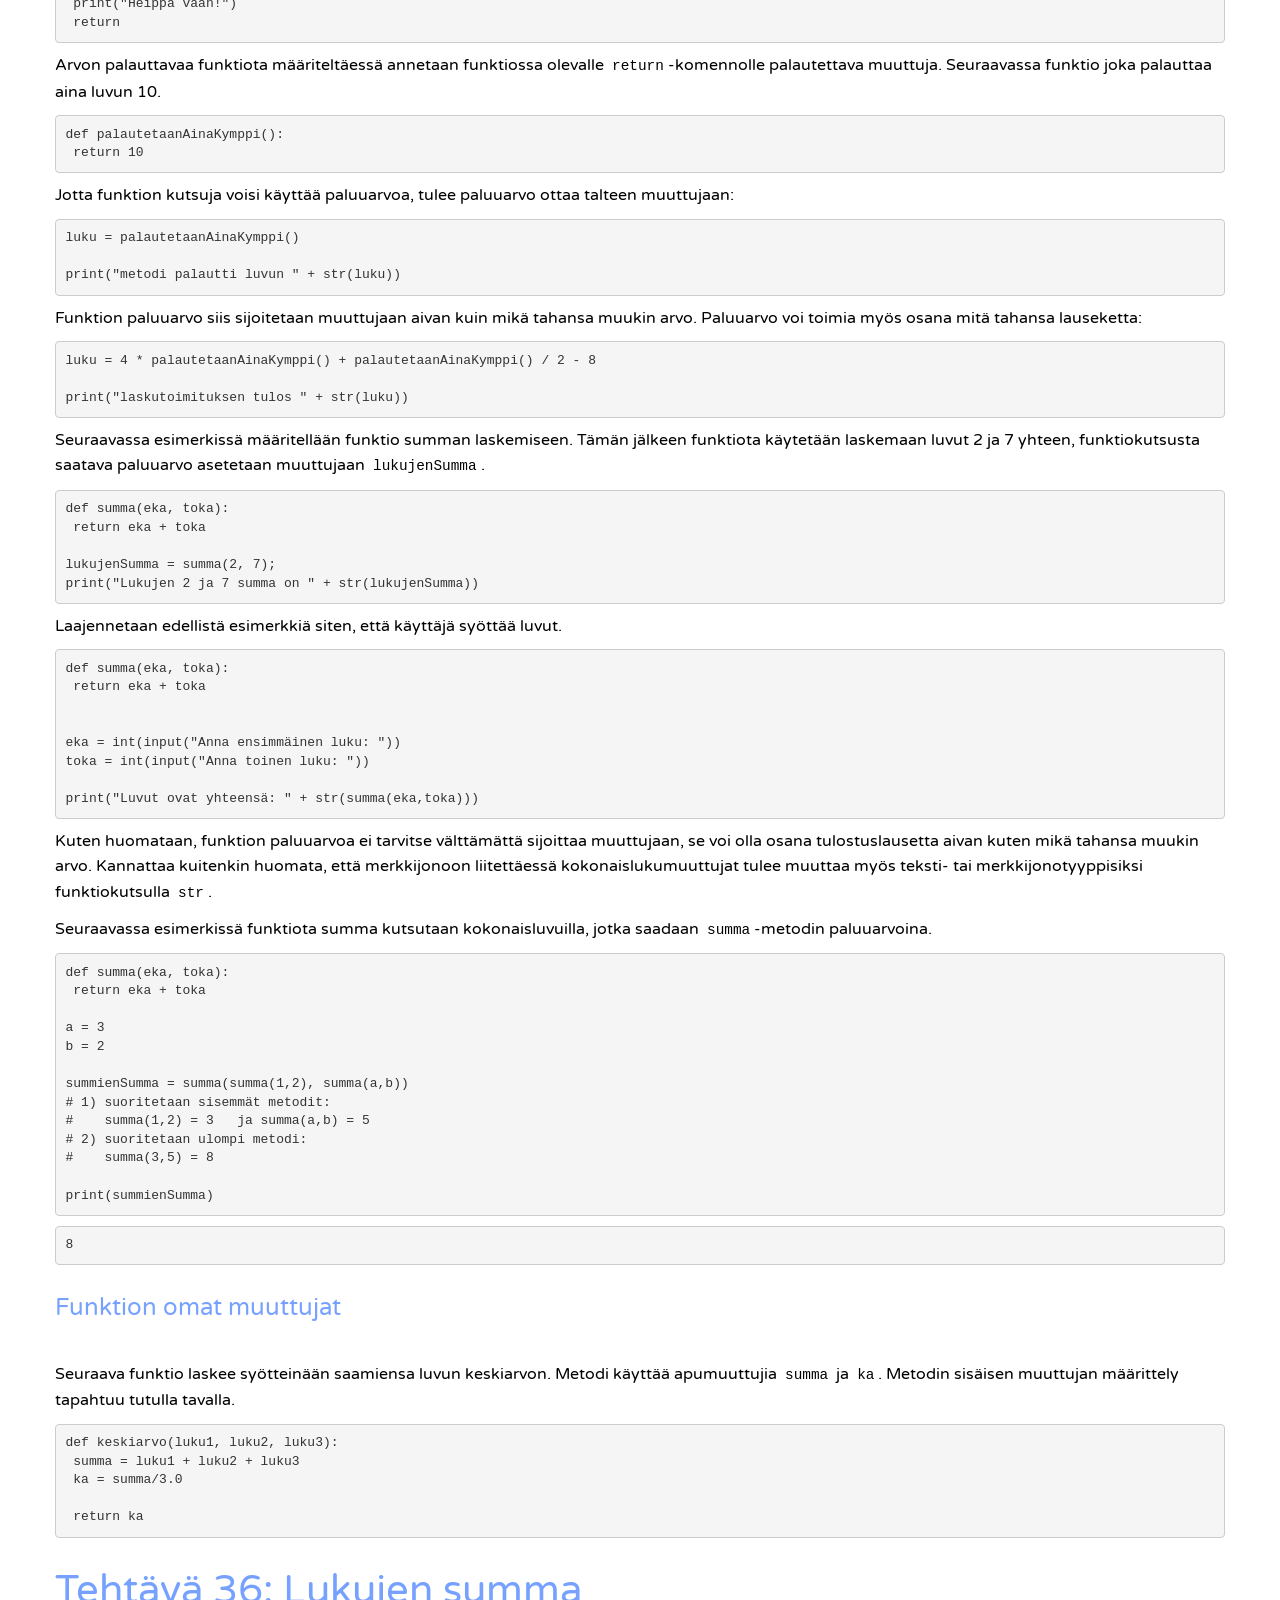
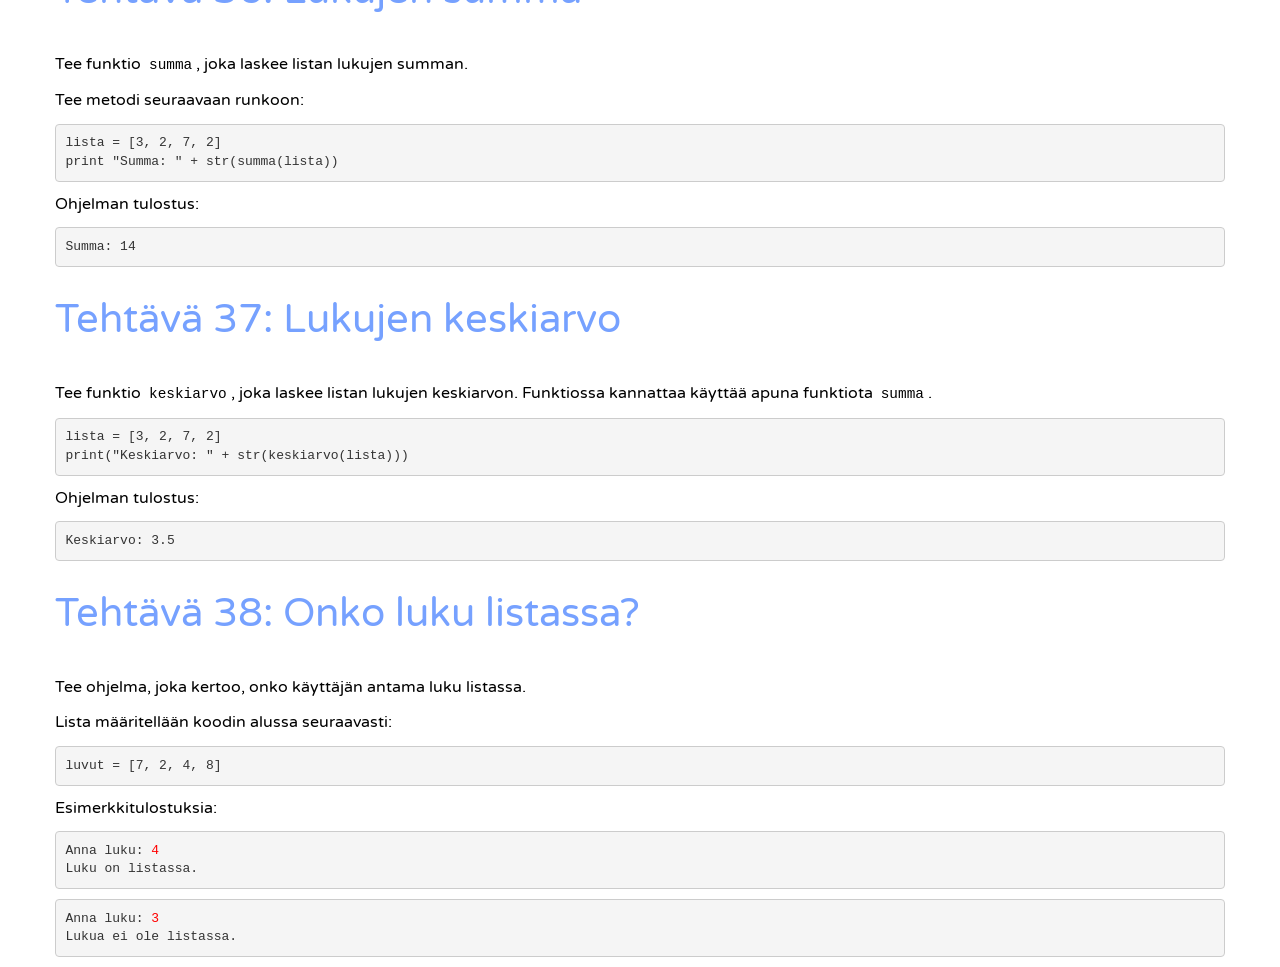
<file: funktiot.html>
<!DOCTYPE html>
<!--[if lt IE 7]>      <html class="no-js lt-ie9 lt-ie8 lt-ie7"> <![endif]-->
<!--[if IE 7]>         <html class="no-js lt-ie9 lt-ie8"> <![endif]-->
<!--[if IE 8]>         <html class="no-js lt-ie9"> <![endif]-->
<!--[if gt IE 8]><!-->
<html class="no-js">
<!--<![endif]-->
      <!-- HEAD SECTION-->
<head>
    <meta charset="utf-8">
    <meta name="description" content="">
    <meta name="viewport" content="width=device-width, initial-scale=1.0">
     <!--[if lt IE 9]><script src="//html5shim.googlecode.com/svn/trunk/html5.js"></script><![endif]-->
    <!-- MAIN STYLE SECTION-->
    <link href="assets/plugins/isotope/isotope.css" rel="stylesheet" media="screen" />
    <link href="assets/plugins/fancybox/jquery.fancybox.css" rel="stylesheet" />
    <link href="assets/plugins/IconHoverEffects-master/css/component.css" rel="stylesheet" />
    <link href="assets/plugins/bootstrap/bootstrap.css" rel="stylesheet" />
    <link href="assets/css/about-achivements.css" rel="stylesheet" />
    <link id="mainStyle" href="assets/css/style.css" rel="stylesheet" />
    <link href='https://fonts.googleapis.com/css?family=Varela+Round' rel='stylesheet' type='text/css'>
    <!-- END MAIN STYLE SECTION-->
</head>
<!-- END HEAD SECTION-->

     <!-- BODY SECTION-->
<body>

     <!-- HEADER SECTION-->
    <div class="navbar navbar-fixed-top" role="navigation">
        <div class="container">
            <div class="navbar-header">
                <button type="button" class="navbar-toggle" data-toggle="collapse" data-target=".navbar-collapse">
                    <span class="fa fa-bars mobile-bars"></span>
                </button>
            </div>
            <div class="navbar-collapse collapse">
                <ul class="nav navbar-nav">
                    <li class=""><a href="index.html">Home</a></li><!-- menu links-->
                    <li><a href="perusasiat.html">Perusasiat</a></li>
                    <li><a href="rakenteita.html">Lisää rakenteita</a></li>
                    <li><a href="funktiot.html">Funktiot</a></li>
                    <li><a href="kohtipelia.html">Kohti peliä</a></li>
                    <li><a href="pygame.html">Peliohjelmoinnin alkeet</a></li>
                    <li><a href="vihollispeli.html">Vihollispeli</a></li>
                </ul>
            </div>

        </div>
    </div>
     <!-- END HEADER SECTION-->

    <!--PAGE CONTENT-->
    <!-- HOMEPAGE SECTION-->

    <section id="Homepage">
        <div class="container">
            <div class="row">
                <div class="col-md-6 col-md-offset-3">

                    <div class="align-center">
                        <h2 class="main-text">FUNKTIOT</h2>
                    </div>
                </div>
            </div>

    </section>

    <section style="margin-top:20px;">
        <div class="container">
            <div class="row">
              <div class="">
                  <h2> Funktiot </h2>

		<p>Olemme jo käyttäneet monia erilaisia komentoja: sijoitusta, laskutoimituksia, vertailua, if:iä, for:ia ja whileä. Ruudulle tulostaminen on tehty "komentoa" <code>print</code> käyttäen. Listan pituus tunnistetaan "komennolla" <code>len</code>. Tuttuja ovat myös <code>input</code> ja <code>int</code>.</p>

		<p>Huomaamme, että jälkimmäinen joukko edellä lueteltuja komentoja poikkeaa if:istä, for:ista, while:stä ym. siinä, että komennon perässä on sulut ja joskus sulkujen sisällä komennolle annettava tieto. "Sulkuihin päättyvät" eivät oikeastaan olekaan komentoja vaan <strong>funktioita</strong>.</p>

		<p>Teknisesti ottaen funktio tarkoittaa koodinpätkää, jota voi kutsua muualta ohjelmakoodista. Koodirivi <code>print("olen metodi!")</code> siis tarkoittaa, että kutsutaan funktiota, joka suorittaa ruudulle tulostamisen. Funktion suorituksen jälkeen palataan siihen kohtaa missä ennen funktiokutsua oltiin menossa. Funktiolle suluissa annettua tietoa kutsutaan <i>funktion parametriksi</i>. </p>

		<p>Parametrin lisäksi funktiolla voi olla <i>paluuarvo</i>. Esim. tuttu koodinpätkä:</p>

<pre class="sh_python">
syote = input("Kerro jotain: ")
</pre>

		<p>sisältää kutsun funktioon <code>input</code> jolle annetaan parametrina merkkijono joka käyttäjälle näytetään. Funktiolla on paluuarvona käyttäjän syöttämä merkkijono. Vastaavasti paljon käyttämämme kokonaisluvun lukeminen:</p>

<pre class="sh_python">
luku = int(input("Anna kokonaisluku: "))
</pre>

                 <p>sisältää kaksi funktiokutsua. Ensin kutsutaan funktiota <code>input</code>, jonka paluuarvona on merkkijono. Funktion <code>input</code> palauttama merkkijono annetaan heti parametrina funktiolle <code>int</code>, joka palauttaa parametrina annetun merkkijonon kokonaislukuna.

		 <p>Funktiokutsuja voi siis ketjuttaa siten, että "sisemmästä" funktiokutsusta palautunut arvo annetaan "ulommalle" funktiokutsulle parametrina.</p>

		 <p>Funktiokutsuja on oikeastaan kahdenlaisia. Osa liittyy muuttujiin siten, että muuttujan nimen jälkeen tulee piste ja sen jälkeen funktion nimi. Osa taas on erillisiä. Esimerkiksi listamuuttujilla on funktio <code>append</code>, jota käytetään yhdessä listamuuttujan kanssa <code>listamuuttuja.append(3)</code>.  Tämä yhdistäminen johtuu yksinkertaistaen siitä, että tiedettäisiin mihin listaan lisätään.</p>

		 <p>Opimme hiukan myöhemmin tarkemmin mistä tässä pisteen vasemmanpuoleisessa osassa on kyse.</p>

		 <p>Tähän mennessä käyttämämme metodit ovat kaikki olleet pythonin valmiita funktioita. Hetken kuluttua opimme tekemään myös omia funktioita. </p>

     <h2 id="metodit">Omat funktiot</h2>

		 <p>Olemme tähän mennessä ohjelmoineet ohjelmamme siten, että kaikki tapahtuu yhdessä jatkumossa ja koodia luetaan ylhäältä alas. </p>

		 <p>Edellä puhuttiin jo funktioista, ja mainittiin että "funktio tarkoittaa koodinpätkää, jota voi kutsua muualta ohjelmakoodista". Pythonin valmiita funktioita on käytetty jo oikeastaan ensimmäisestä ohjelmasta lähtien.</p>

		 <p>Valmiiden funktioiden käytön lisäksi ohjelmoija voi kirjoittaa itse funktioita joita sovellus kutsuu. Oikeastaan on hyvin poikkeuksellista jos ohjelmassa ei ole yhtään itse kirjoitettua funktiota. Tästälähtien lähes jokainen ohjelma sisältääkin itsekirjoitettuja funktioita.</p>

		 <p>Kirjoitetaan tästä eteenpäin (kunnes toisin opitaan!) funktiot lähdekoodin yläosaan, ja funktioita itse käyttävä ohjelma funktioiden alapuolelle:</p>

<pre class="sh_python">
# ensin funktiomäärittelyt
def hei():
    print("No heipä hei!")
    return

# ja sitten ohjelma joka käyttää funktioita!
print("No hei.")
hei()
</pre>

                 <p>Ylläolevassa esimerkissä on luotu oma funktio nimeltä <code>hei</code>. Funktio määritellään komennolla <code>def</code> jonka jälkeen tulee funktion nimi, eli nimi jolla funktiota kutsutaan. Funktion nimen jälkeen tulee sulut ja kaksoispiste. Kaksoispisteen jälkeen alkaa lohko, jonka sisällä määritellään funktion toiminnallisuus.</p>

		 <p>Ylläolevassa esimerkissä funktio päätetään komennolla <code>return</code>, joka voidaan vapaasti suomentaa joko <em>palaa</em> tai <em>palauta</em>. Tutustumme arvon palauttaviin funktioihin hieman myöhemmin.</p>

		 <p>Kun ylläoleva esimerkki ajetaan, tulostuu seuraavanlainen teksti:</p>

<pre>
No hei.
No heipä hei!
</pre>

                 <p>Lähdekoodin suoritus siis alkaa funktiomäärittelyiden jälkeen. Ensin tulee vastaan komento <code>print("No hei.")</code>, joka oikeasti kutsuu pythonin valmista tulostusfunktiota <code>print</code>. Kun rivi suoritetaan, tulostuu näytölle teksti "No hei.". Tämän jälkeen mennään seuraavalle riville, jossa on komento <code>hei()</code>. Python-tulkki näkee suluista että kyseessä on funktiokutsu ja etsii <code>hei</code>-nimisen funktion. Funktio <code>hei</code> suoritetaan, eli ajetaan komento <code>print("No heipä hei!")</code>, jota seuraa komento <code>return</code>. Komento <code>return</code> tarkoittaa tässä tapauksessa sitä, että palataan takaisin kohtaan josta funktiota kutsuttiin. Funktiokutsun <code>hei()</code> jälkeen ei ole muita komentoja, ja ohjelman suoritus päättyy.</p>

		 <p>Itsekirjoitetun funktion kutsuminen on helppoa, kirjoitetaan funktion nimi ja perään sulut ja puolipiste. Seuraavassa esimerkissä kutsutaan funktiota <code>tervehdi</code> ensin kerran ja sen jälkeen useita kertoja. </p>

<pre class="sh_python">
# ensin funktiomäärittelyt
def tervehdi():
    print("Terveisiä funktiosta tervehdi!")
    return

# ja sitten ohjelma joka käyttää funktioita!
print("Kokeillaan onnistuuko funktion kutsuminen:")
tervehdi()

print("Näyttää siltä, kokeillaan vielä:")
tervehdi()
tervehdi()
tervehdi()
</pre>

		 <p>Ohjelman suoritus saa aikaan seuraavan tulosteen: </p>

<pre>
Kokeillaan onnistuuko funktion kutsuminen:
Terveisiä funktiosta tervehdi!
Näyttää siltä, kokeillaan vielä:
Terveisiä funktiosta tervehdi!
Terveisiä funktiosta tervehdi!
Terveisiä funktiosta tervehdi!
</pre>

		 <p>Tässä siis huomionarvoista on, että koodin suoritus etenee siten, että pääohjelman rivit suoritetaan ylhäältä alas yksi kerrallaan. Koodirivin ollessa funktiokutsu, mennään suorittamaan funktion koodirivit jonka jälkeen palataan siihen kohtaan josta kutsu tapahtui, tai tarkemmin ottaen funktiokutsun jälkeiseen kohtaan.</p>

		<p>Jatkossa kun esittelemme funktioita, emme erikseen mainitse että niiden täytyy sijaita omalla paikallaan.  Funktioita ei esimerkiksi voi määritellä toisen funktion sisällä.</p>

    <h2>Tehtävä 30: Tekstin tulostus funktiosta</h2>

    <p>Tee funktio <code>tulostaTeksti</code>, joka tulostaa
    tekstin "Alussa olivat suo, kuokka ja python." </p>

    <p>Ohjelman tulostus:</p>

<pre>
Alussa olivat suo, kuokka ja python.
</pre>

    <h2>Tehtävä 31: Monta tulostusta</h2>

    <p>Laajenna edellistä ohjelmaasi siten,
    että pääohjelma kysyy käyttäjältä, montako kertaa
    teksti tulostetaan eli montako kertaa metodia kutsutaan.</p>

    <p>Ohjelman tulostus:</p>

<pre>
Kuinka monta kertaa tulostetaan? <font color="red">7</font>
Alussa olivat suo, kuokka ja python.
Alussa olivat suo, kuokka ja python.
Alussa olivat suo, kuokka ja python.
Alussa olivat suo, kuokka ja python.
Alussa olivat suo, kuokka ja python.
Alussa olivat suo, kuokka ja python.
Alussa olivat suo, kuokka ja python.
</pre>

<h2>Funktion parametrit</h2>

		<p>Funktiosta saa huomattavasti monikäyttöisemmän antamalla sille parametreja. Parametrit ovat muuttujia, jotka määritellään funktion ylimmällä rivillä funktion nimen jälkeen olevien sulkujen sisällä.  Kun funktiota kutsutaan, sen parametreille annetaan arvot kutsuvaiheessa.</p>

		<p>Seuraavassa esimerkissä määritellään parametrillinen funktio <code>tervehdi</code>, jolla on tekstityyppinen parametri <code>nimi</code></p>

<pre class="sh_python">
def tervehdi(nimi):
  print("Hei " + nimi + ", terveiset funktiosta!")
</pre>
		 <p>Kutsutaan funktiota <code>tervehdi</code> siten, että parametrin <code>nimi</code> arvoksi asetetaan ensimmäisellä kutsulla <code>Matti</code> ja toisella kutsulla <code>Arto</code>.</p>

<pre class="sh_python">
# ensin funktiomäärittelyt
def tervehdi(nimi):
  print("Hei " + nimi + ", terveiset funktiosta!")

# sitten ohjelman toiminnallisuus
tervehdi("Matti")
tervehdi("Arto")
</pre>

<pre>
Hei Matti, terveiset funktiosta!
Hei Arto, terveiset funktiosta!
</pre>

		 <p>Aivan kuten kutsuttaessa pythonin valmista <code>print</code>-metodia, voi oman metodin kutsussa parametrina käyttää monimutkaisempaa ilmausta: </p>

<pre class="sh_python">
nimi1 = "Pihla"
nimi2 = "Toivanen"
tervehdi( nimi1 + " " + nimi2 )
ika = 24
tervehdi("Juhana " + str(ika) + " vuotta")
</pre>

<pre>
Hei Pihla Toivanen, terveiset funktiosta!
Hei Juhana 24 vuotta, terveiset funktiosta!
</pre>

		 <p>Molemmissa tapauksissa funktiolla on edelleen vain 1 parametri. Parametrin arvo lasketaan ennen funktion kutsumista. Ensimmäisessä tapauksessa parametrin arvo saadaan merkkijonokatenaationa <code>nimi1 + " " + nimi2</code> joka siis on arvoltaan <i>Antti Mikkola</i> ja jälkimmäisessä tapauksessa merkkijonokatenaatiosta <code>"Juhana " + str(ika) + " vuotta"</code>.  </p>

		 <h3>Lista parametrina</h3>

		 <p>Listan käyttö parametrina onnistuu ilman ongelmia:</p>

<pre class="sh_python">
def tulostaAlkiot(lista):
  for alkio in lista:
    print(alkio)

luvut = [1, 2, 3, 4, 5]
tulostaAlkiot(luvut)
</pre>

<pre>
1
2
3
4
5
</pre>


		 <p>Huomaa että parametrin nimi funktion sisällä voi olla aivan vapaasti valittu, nimen ei tarvitse missään tapauksessa olla sama kuin kutsuvassa ohjelmassa. Edellä listaa kutsutaan metodin sisällä nimellä <code>lista</code>, metodin kutsuja taas näkee saman listan <code>luvut</code>-nimisenä.</p>

		 <h3>Monta parametria</h3>

		 <p>Funktiolla voidaan määritellä useampia parametreja.  Tällöin metodin kutsussa parametrit annetaan samassa järjestyksessä.</p>

<pre class="sh_python">
def tervehdi(nimi, mistaTerveiset):
  print("Hei " + nimi + ", terveiset " + mistaTerveiset)
</pre>

<pre class="sh_python">
kuka = "Matti"
terveiset = "Kyröjoelta"

tervehdi(kuka, terveiset)
tervehdi(kuka, terveiset + " ja Kumpulasta")
</pre>

		 <p>Jälkimmäisessä <code>tervehdi</code>-funktion kutsussa toinen parametri muodostetaan katenoimalla muuttujaan <code>terveiset</code> teksti <code>" ja Kumpulasta"</code>.  Tämä suoritetaan ennen varsinaista funktion suoritusta.</p>

<pre>
Hei Matti, terveiset Kyröjoelta
Hei Matti, terveiset Kyröjoelta ja Kumpulasta
</pre>

                 <h3>Funktio kutsuu toista funktiota</h3>

		 <p>Pääohjelmamme, eli tässä vaiheessa alhaalla oleva koodi, ei suinkaan ole ainoa joka voi kutsua funktioita.  Funktiot voivat kutsua myös toisiaan. Tehdään funktio <code>tervehdiMontaKertaa</code>, joka tervehtii käyttäjää useasti funktion <code>tervehdi</code> avulla:</p>

<pre class="sh_python">
def tervehdi(nimi):
  print("Hei " + nimi + ", terveiset funktiosta!")

def tervehdiMontaKertaa(nimi, kerrat):
  for i in range(kerrat):
    tervehdi(nimi)

tervehdiMontaKertaa("Antti", 3)
print("ja")
tervehdiMontaKertaa("Martin", 2)
</pre>

<p>Tulostuu:</p>

<pre>
Hei Antti, terveiset funktiosta!
Hei Antti, terveiset funktiosta!
Hei Antti, terveiset funktiosta!
ja
Hei Martin, terveiset funktiosta!
Hei Martin, terveiset funktiosta!
</pre>

<h2>Tehtävä 32: Tähtien tulostus</h2>

<p>Tee funktio <code>tulostaTahtia</code>,
joka tulostaa annetun määrän tähtiä</p>

<pre class="sh_python">
tulostaTahtia(5)
tulostaTahtia(3)
tulostaTahtia(9)
</pre>

<p>Ohjelman tulostus:</p>

<pre>
*****
***
*********
</pre>

<h2>Tehtävä 33: Viestin tulostus</h2>

<p>Tee funktio <code>tulostaViesti</code>, joka tulostaa
annetun viestin tähdillä reunustettuna.
Käytä funktiossa apuna funktiota <code>tulostaTahtia</code>.</p>

<p>Tee ohjelma seuraavaan runkoon:</p>

<pre class="sh_python">
tulostaViesti("Tervetuloa!");
tulostaViesti("ABC");
tulostaViesti("Hei hei!");
</pre>

<p>Ohjelman tulostus:</p>

<pre>
***************
* Tervetuloa! *
***************
*******
* ABC *
*******
************
* Hei hei! *
************
</pre>

<h2>Tehtävä 34: Viestien tulostus</h2>

<p>Tee funktio <code>tulostaViestit</code>,
joka tulostaa listassa annetut viestit tähdillä reunustettuina.
Käytä funktiossa apuna funktiota <code>tulostaViesti</code>.</p>

<pre class="sh_python">
lista = ["Tervetuloa", "ABC", "Hei hei!"];
tulostaViestit(taulukko);
</pre>

<p>Ohjelman tulostus:</p>

<pre>
***************
* Tervetuloa! *
***************
*******
* ABC *
*******
************
* Hei hei! *
************
</pre>

<h2>Tehtävä 35: Merkkien tulostus</h2>

<p>Tee funktio <code>tulostaMerkkeja</code>,
joka tulostaa annetun määrän annettuja merkkejä.</p>

<pre class="sh_python">
tulostaMerkkeja(5, 'A');
tulostaMerkkeja(3, 'B');
tulostaMerkkeja(9, 'C');
</pre>

<p>Ohjelman tulostus:</p>

<pre>
AAAAA
BBB
CCCCCCCCC
</pre>

<h2>Funktiot ja muuttujien näkyvyys</h2>

<p>Yritetään muuttaa funktion sisältä pääohjelman muuttujan arvoa.</p>

<pre class="sh_python">
def kasvataKolmella():
 x = x + 3

x = 1
kasvataKolmella()

print(x)
</pre>

    <p>Ohjelma ei kuitenkaan toimi, sillä funktio ei näe muuttujaa <code>x</code>.</p>

    <p>Yleisemminkin voi todeta, että pääohjelman muuttujat eivät suoraan näy muuttujat eivät näy funktioiden sisään, ja funktioiden muuttujat eivät näy muille funktioille tai pääohjelmalle. Yleisesti käytetty keino tiedon viemiseen funktioon on funktiolle annettavan parametrin käyttö.</p>

    <p>Python mahdollistaa funktioiden määrittelyn siten, että ne näkevät funktioiden ulkopuolella määritellyt muuttujat avainsanan <code>global</code> avulla. Seuraavassa yllä esitetty esimerkki uudestaan, tällä kertaa globaalia muuttujaa käyttäen.</p>

<pre class="sh_python">
def kasvataKolmella():
 global x
 x = x + 3

x = 1
kasvataKolmella()

print(x)
</pre>

<pre>
4
</pre>

                <p>Globaalien muuttujien käyttöä ohjelmissa kannattaa kuitenkin välttää, ja tyytyä tässä vaiheessa palauttamaan yksi arvo funktiota kohti.</p>

                <h3>Funktioiden paluuarvot</h3>

    <p>Funktio voi myös palauttaa arvon.  Edellä olevissa esimerkeissä funktiot eivät palauttaneet mitään arvoa. Tämä on merkitty joko jättämällä <code>return</code>-lause pois funktiomäärittelystä, tai jättämällä <code>return</code> omalle rivilleen.</p>

<pre class="sh_python">
def tervehdi():
 print("Heippa vaan!")
 return
</pre>

    <p>Arvon palauttavaa funktiota määriteltäessä annetaan funktiossa olevalle <code>return</code>-komennolle palautettava muuttuja. Seuraavassa funktio joka palauttaa aina luvun 10.<p>

<pre class="sh_python">
def palautetaanAinaKymppi():
 return 10
</pre>

<p>Jotta funktion kutsuja voisi käyttää paluuarvoa, tulee paluuarvo ottaa talteen muuttujaan:</p>

<pre class="sh_python">
luku = palautetaanAinaKymppi()

print("metodi palautti luvun " + str(luku))
</pre>

    <p>Funktion paluuarvo siis sijoitetaan muuttujaan aivan kuin mikä tahansa muukin arvo. Paluuarvo voi toimia myös osana mitä tahansa lauseketta: </p>

<pre class="sh_python">
luku = 4 * palautetaanAinaKymppi() + palautetaanAinaKymppi() / 2 - 8

print("laskutoimituksen tulos " + str(luku))
</pre>

   <p>Seuraavassa esimerkissä määritellään funktio summan laskemiseen.  Tämän jälkeen funktiota käytetään laskemaan luvut 2 ja 7 yhteen, funktiokutsusta saatava paluuarvo asetetaan muuttujaan <code>lukujenSumma</code>.</p>

<pre class="sh_python">
def summa(eka, toka):
 return eka + toka

lukujenSumma = summa(2, 7);
print("Lukujen 2 ja 7 summa on " + str(lukujenSumma))
</pre>

   <p>Laajennetaan edellistä esimerkkiä siten, että käyttäjä syöttää luvut.</p>

<pre class="sh_python">
def summa(eka, toka):
 return eka + toka


eka = int(input("Anna ensimmäinen luku: "))
toka = int(input("Anna toinen luku: "))

print("Luvut ovat yhteensä: " + str(summa(eka,toka)))
</pre>

    <p>Kuten huomataan, funktion paluuarvoa ei tarvitse välttämättä sijoittaa muuttujaan, se voi olla osana tulostuslausetta aivan kuten mikä tahansa muukin arvo. Kannattaa kuitenkin huomata, että merkkijonoon liitettäessä kokonaislukumuuttujat tulee muuttaa myös teksti- tai merkkijonotyyppisiksi funktiokutsulla <code>str</code>.</p>

    <p>Seuraavassa esimerkissä funktiota summa kutsutaan kokonaisluvuilla, jotka saadaan <code>summa</code>-metodin paluuarvoina. </p>

<pre class="sh_python">
def summa(eka, toka):
 return eka + toka

a = 3
b = 2

summienSumma = summa(summa(1,2), summa(a,b))
# 1) suoritetaan sisemmät metodit:
#    summa(1,2) = 3   ja summa(a,b) = 5
# 2) suoritetaan ulompi metodi:
#    summa(3,5) = 8

print(summienSumma)
</pre>

<pre>
8
</pre>


                <h3>Funktion omat muuttujat</h3>

    <p>Seuraava funktio laskee syötteinään saamiensa luvun keskiarvon. Metodi käyttää apumuuttujia <code>summa</code> ja <code>ka</code>. Metodin sisäisen muuttujan määrittely tapahtuu tutulla tavalla.</p>

<pre class="sh_python">
def keskiarvo(luku1, luku2, luku3):
 summa = luku1 + luku2 + luku3
 ka = summa/3.0

 return ka
</pre>

<h2>Tehtävä 36: Lukujen summa</h2>

<p>Tee funktio <code>summa</code>, joka laskee
listan lukujen summan.</p>

<p>Tee metodi seuraavaan runkoon:</p>
<pre class="sh_python">
lista = [3, 2, 7, 2]
print "Summa: " + str(summa(lista))
</pre>

<p>Ohjelman tulostus:</p>

<pre>
Summa: 14
</pre>

<h2>Tehtävä 37: Lukujen keskiarvo</h2>

<p>Tee funktio <code>keskiarvo</code>, joka laskee listan
lukujen keskiarvon. Funktiossa kannattaa käyttää
apuna funktiota <code>summa</code>.</p>

<pre class="sh_python">
lista = [3, 2, 7, 2]
print("Keskiarvo: " + str(keskiarvo(lista)))
</pre>

<p>Ohjelman tulostus:</p>

<pre>
Keskiarvo: 3.5
</pre>

<h2>Tehtävä 38: Onko luku listassa?</h2>

<p>Tee ohjelma, joka kertoo, onko käyttäjän antama luku
listassa.</p>

<p>Lista määritellään koodin alussa seuraavasti:</p>

<pre class="sh_python">
luvut = [7, 2, 4, 8]
</pre>

<p>Esimerkkitulostuksia:</p>

<pre>
Anna luku: <font color="red">4</font>
Luku on listassa.
</pre>

<pre>
Anna luku: <font color="red">3</font>
Lukua ei ole listassa.
</pre>



              </div>
            </div>
        </div>
    </section>


     <!--END HOMEPAGE SECTION-->

     <!-- END FOOTER SECTION-->
     <!-- SCROLLUP LINK SECTION-->
    <a href="#Homepage" class="scrollup"><i class="fa fa-chevron-up"></i></a>
     <!--END SCROLLUP LINK SECTION-->
    <!-- MAIN SCRIPTS SECTION-->
    <script src="assets/js/modernizr-2.6.2-respond-1.1.0.min.js"></script>
    <script src="assets/js/jquery.js"></script>
    <script src="assets/js/scrollReveal.js"></script>
    <script>
        window.scrollReveal = new scrollReveal(); //please put this script here to show animation at the time of scroll
    </script>
    <script src="assets/js/jquery.easing.1.3.js"></script>
    <script src="assets/plugins/bootstrap/bootstrap.min.js"></script>
    <script src="assets/plugins/isotope/jquery.isotope.min.js"></script>
    <script src="assets/plugins/fancybox/jquery.fancybox.pack.js"></script>
    <script src="assets/js/jquery.localscroll-1.2.7-min.js"></script>
    <script src="assets/js/jquery.appear.js"></script>
    <script src="assets/scripts/main.js"></script>

     <!--END MAIN SCRIPTS SECTION-->
</body>

    <!--END  BODY SECTION-->
</html>
</file>
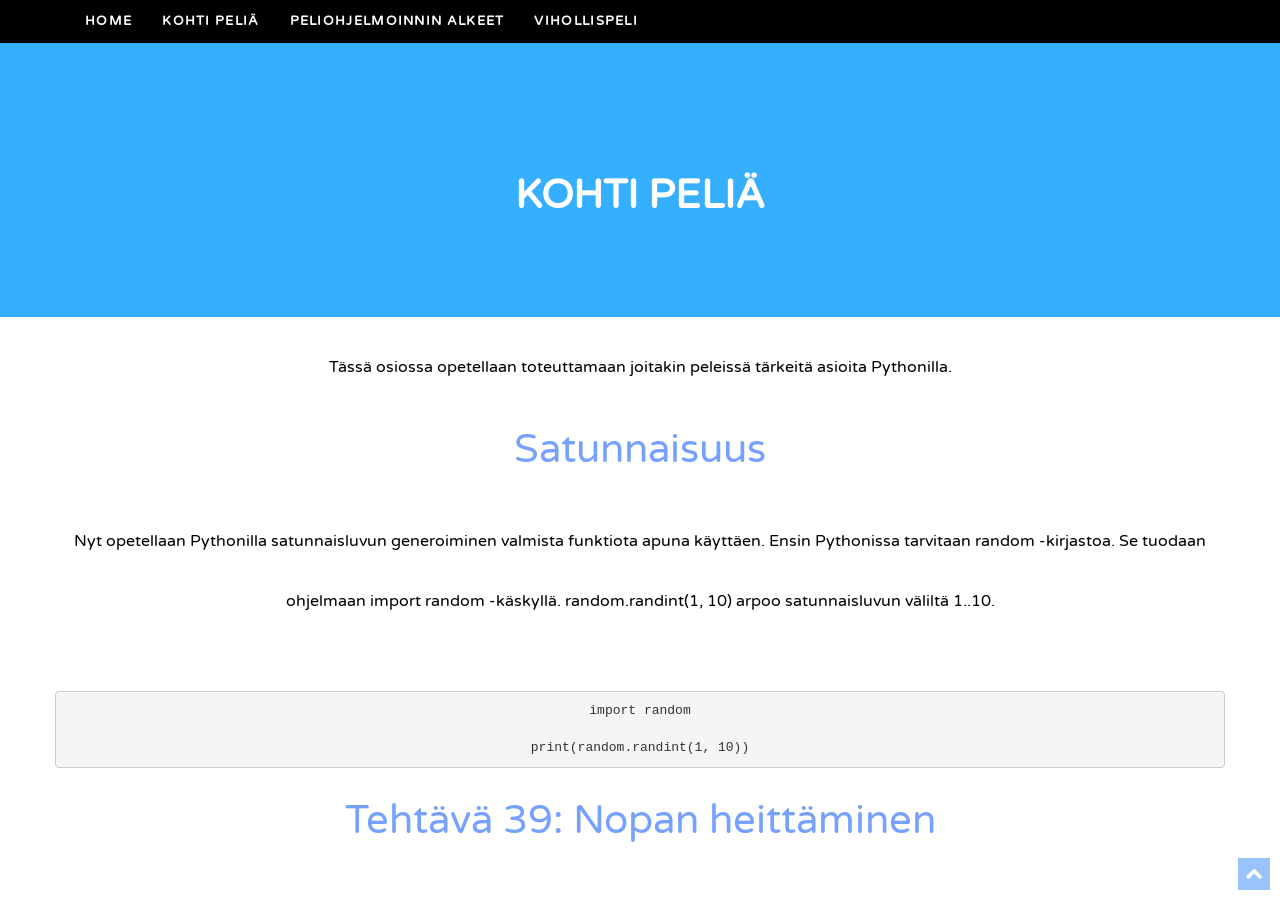
<file: kohtipelia.html>
<!DOCTYPE html>
<!--[if lt IE 7]>      <html class="no-js lt-ie9 lt-ie8 lt-ie7"> <![endif]-->
<!--[if IE 7]>         <html class="no-js lt-ie9 lt-ie8"> <![endif]-->
<!--[if IE 8]>         <html class="no-js lt-ie9"> <![endif]-->
<!--[if gt IE 8]><!-->
<html class="no-js">
<!--<![endif]-->
      <!-- HEAD SECTION-->
<head>
    <meta charset="utf-8">
    <meta name="description" content="">
    <meta name="viewport" content="width=device-width, initial-scale=1.0">
     <!--[if lt IE 9]><script src="//html5shim.googlecode.com/svn/trunk/html5.js"></script><![endif]-->
    <!-- MAIN STYLE SECTION-->
    <link href="assets/plugins/isotope/isotope.css" rel="stylesheet" media="screen" />
    <link href="assets/plugins/fancybox/jquery.fancybox.css" rel="stylesheet" />
    <link href="assets/plugins/IconHoverEffects-master/css/component.css" rel="stylesheet" />
    <link href="assets/plugins/bootstrap/bootstrap.css" rel="stylesheet" />
    <link href="assets/css/about-achivements.css" rel="stylesheet" />
    <link id="mainStyle" href="assets/css/style.css" rel="stylesheet" />
    <link href='https://fonts.googleapis.com/css?family=Varela+Round' rel='stylesheet' type='text/css'>
    <!-- END MAIN STYLE SECTION-->
</head>
<!-- END HEAD SECTION-->

     <!-- BODY SECTION-->
<body>

     <!-- HEADER SECTION-->
    <div class="navbar navbar-fixed-top" role="navigation">
        <div class="container">
            <div class="navbar-header">
                <!--button type="button" class="navbar-toggle" data-toggle="collapse" data-target=".navbar-collapse">
                    <span class="fa fa-bars mobile-bars"></span>
                </button>
            </div-->
            <div class="navbar-collapse collapse">
                <ul class="nav navbar-nav">
                    <li class=""><a href="index.html">Home</a></li><!-- menu links-->
                    <!--li><a href="perusasiat.html">Perusasiat</a></li>
                    <li><a href="rakenteita.html">Lisää rakenteita</a></li>
                    <li><a href="funktiot.html">Funktiot</a></li-->
                    <li><a href="kohtipelia.html">Kohti peliä</a></li>
                    <li><a href="pygame.html">Peliohjelmoinnin alkeet</a></li>
                    <li><a href="vihollispeli.html">Vihollispeli</a></li>
                </ul>
            </div>

        </div>
    </div>
     <!-- END HEADER SECTION-->

    <!--PAGE CONTENT-->
    <!-- HOMEPAGE SECTION-->

    <section id="Homepage">
        <div class="container">
            <div class="row">
                <div class="col-md-6 col-md-offset-3">

                    <div class="align-left">
                        <h2 class="main-text">KOHTI PELIÄ</h2>
                    </div>
                </div>
            </div>

    </section>

    <section style="margin-top:20px;">
        <div class="container">
            <div class="row">
              <div class="">
                  Tässä osiossa opetellaan toteuttamaan joitakin peleissä tärkeitä asioita Pythonilla.

                  <h2> Satunnaisuus </h2>

                Nyt opetellaan Pythonilla satunnaisluvun generoiminen valmista funktiota apuna käyttäen.
                Ensin Pythonissa tarvitaan random -kirjastoa. Se tuodaan ohjelmaan import random -käskyllä. random.randint(1, 10)
                arpoo satunnaisluvun väliltä 1..10.

  </br>  </br>
<pre>
import random

print(random.randint(1, 10))
</pre>


<h2>Tehtävä 39: Nopan heittäminen</h2>

<p>Tee ohjelma, joka heittää noppaa ja ilmoittaa silmäluvun.</p>

<p>Ohjelman mahdollisia tulostuksia ovat esimerkiksi seuraavat:</p>

<pre>
Silmäluku: 3
</pre>

<pre>
Silmäluku: 5
</pre>

<h2>Tehtävä 40: Kolikon heittäminen</h2>

<p>Tee ohjelma, joka heittää kolikkoa ja ilmoittaa tuloksen (kruuna tai klaava).</p>

<p>Ohjelman mahdolliset tulostukset ovat seuraavat:</p>

<pre>
Tulos: kruuna
</pre>

<pre>
Tulos: klaava
</pre>

<h2>Tehtävä 41: Salasanan arpoja</h2>

<p>Tee ohjelma, joka arpoo käyttäjälle salasanan.
Salasana muodostuu merkeistä a-z ja siinä on 8 merkkiä.</p>

<p>Ohjelman tulostuksia ovat esimerkiksi seuraavat:</p>

<pre>
Salasana: zitbfsnt
</pre>

<pre>
Salasana: wlprcusq
</pre>

<h2>Tehtävä 42: Sekoittaja</h2>

<p>Tee ohjelma, joka sekoittaa listan sisällön.
Sovella ohjelmassa satunnaisuutta haluamallasi tavalla.</p>

<p>Ohjelman runko on seuraava:</p>

<pre class="sh_python">
luvut = [1, 2, 3, 4, 5, 6, 7, 8]
sekoitaLista(luvut)
tulostaLista(luvut)
</pre>

<h2> Tehtävä 43: Vihollisen sijainnit</h2>
Tee ohjelma, joka luo listan nimeltään vihollisenSijainnit ja arpoo 1000 kappaletta vihollisen sijainteja lisäten ne listaan.
Vihollisen sijainti on merkkijonopari x,y. Esimerkiksi "5,16" on kelpo vihollisen sijainti. Sekä x- että y-koordinaatit voivat
olla väliltä 0-100. Tulosta lopuksi lista jotta näet mitä se sisältää.

</br></br>
Vinkki: Muistathan että merkkijonoja yhdistetään plusmerkillä.

<pre>
merkkijono = "a"
merkkijono += "bc"
print(merkkijono)  #tulostuu abc
</pre>

<h2> Listan järjestäminen </h2>

Saatat tarvita peliä tehdessä listan järjestämistä esimerkiksi pisteiden tai etäisyyksien suuruusjärjestykseen laittamisessa. Seuraavassa esimerkissä
määritellään, järjestetään lista valmista funktiota kutsumalla ja tulostetaan se. Jos olet kiinnostunut tarkemmin siitä miten järjestäminen toimii
sort -funktion sisällä, googlaa esimerkiksi kuplalajittelu (bubble sort) tai lomituslajittelu (merge sort).
</br></br>
<pre>
lista = [1, 3, 5, 4]
lista.sort()
print(lista) #tulostuu [1, 3, 4, 5]
</pre>

<h2> Tehtävä 44: Pistelista</h2>
Tee ohjelma, joka kysyy käyttäjältä pelaajan nimen ja pisteet ja jatkaa tätä, kunnes käyttäjä antaa syötteen "lopeta" pelaajaa kysyttäessä. Tämän jälkeen
tulostetaan parhaat pisteet ja niiden pelaaja.

</br></br>
<pre>
Anna pelaaja: Pihla
Anna pisteet: 50
Anna pelaaja: Ada
Anna pisteet: 65
Anna pelaaja: lopeta

Pihla, 50

</pre>


              </div>
            </div>
        </div>
    </section>


     <!--END HOMEPAGE SECTION-->

     <!-- END FOOTER SECTION-->
     <!-- SCROLLUP LINK SECTION-->
    <a href="#Homepage" class="scrollup"><i class="fa fa-chevron-up"></i></a>
     <!--END SCROLLUP LINK SECTION-->
    <!-- MAIN SCRIPTS SECTION-->
    <script src="assets/js/modernizr-2.6.2-respond-1.1.0.min.js"></script>
    <script src="assets/js/jquery.js"></script>
    <script src="assets/js/scrollReveal.js"></script>
    <script>
        window.scrollReveal = new scrollReveal(); //please put this script here to show animation at the time of scroll
    </script>
    <script src="assets/js/jquery.easing.1.3.js"></script>
    <script src="assets/plugins/bootstrap/bootstrap.min.js"></script>
    <script src="assets/plugins/isotope/jquery.isotope.min.js"></script>
    <script src="assets/plugins/fancybox/jquery.fancybox.pack.js"></script>
    <script src="assets/js/jquery.localscroll-1.2.7-min.js"></script>
    <script src="assets/js/jquery.appear.js"></script>
    <script src="assets/scripts/main.js"></script>

     <!--END MAIN SCRIPTS SECTION-->
</body>

    <!--END  BODY SECTION-->
</html>
</file>
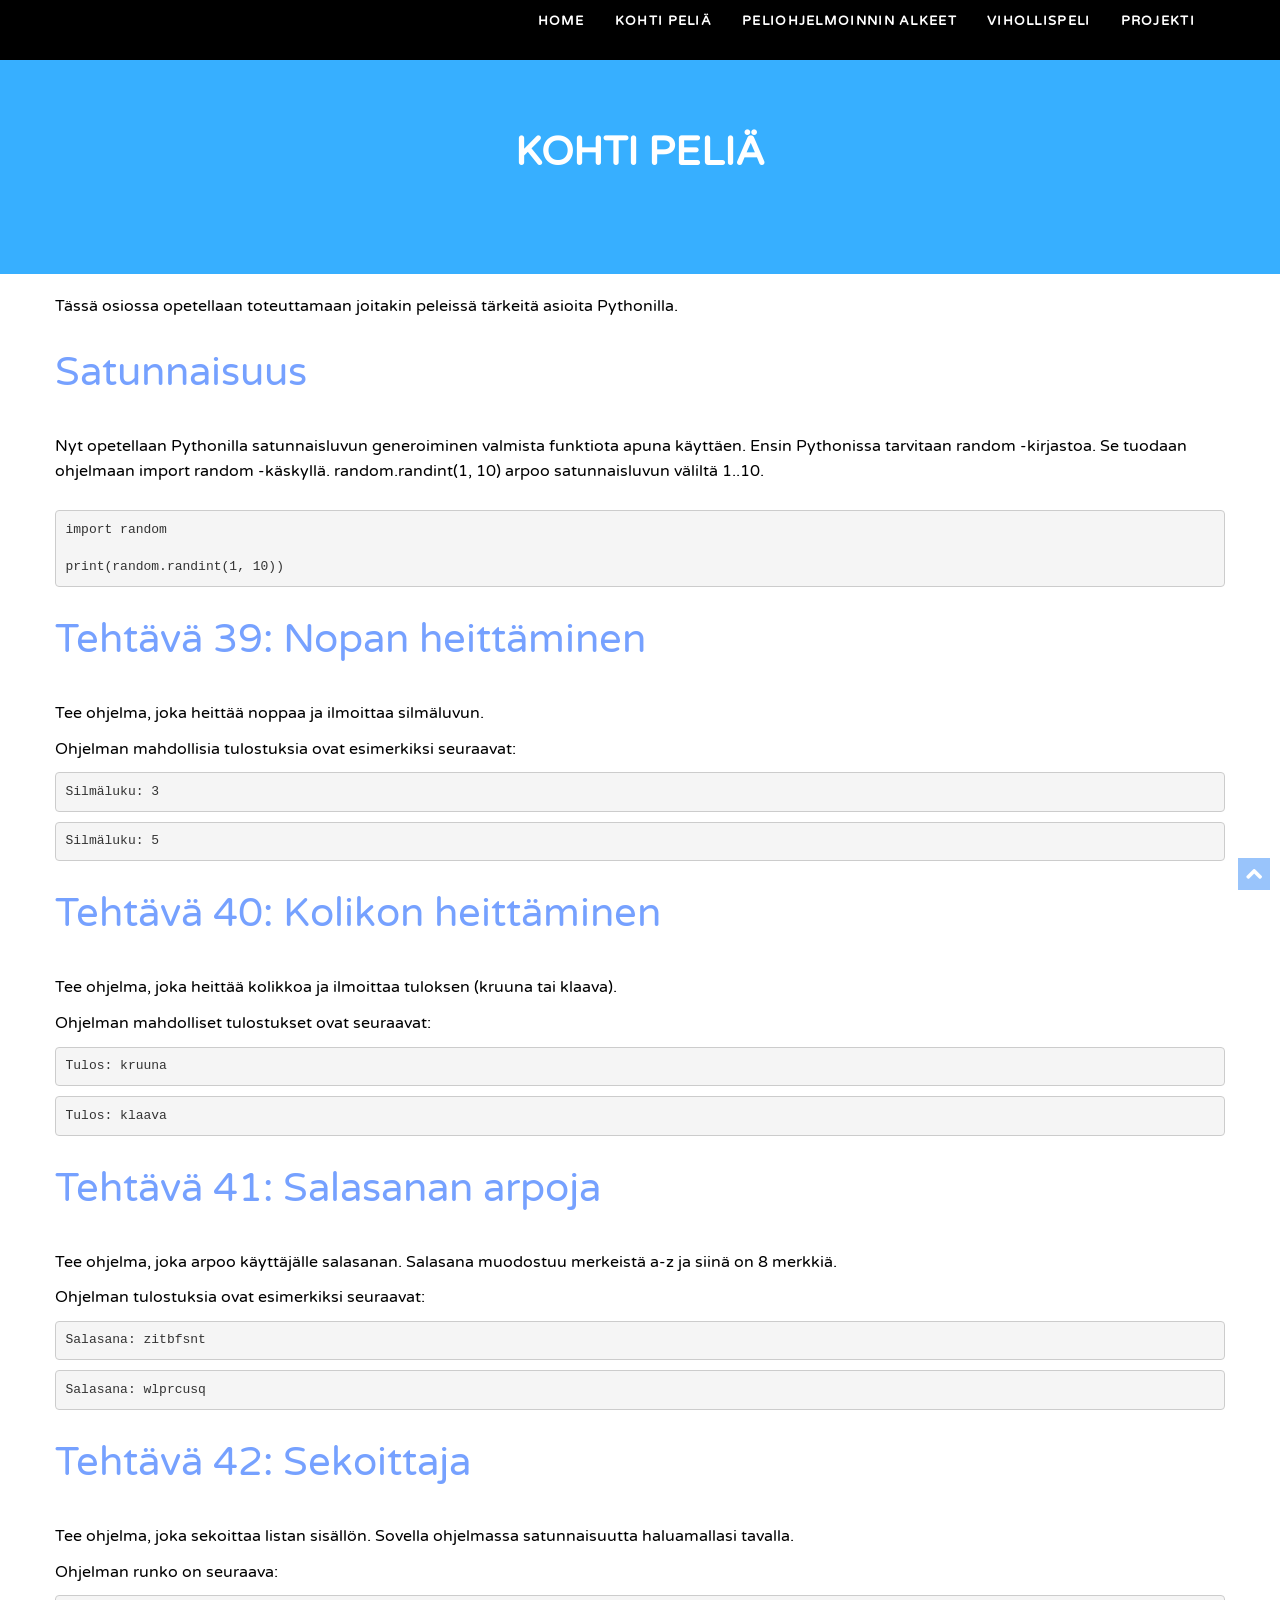
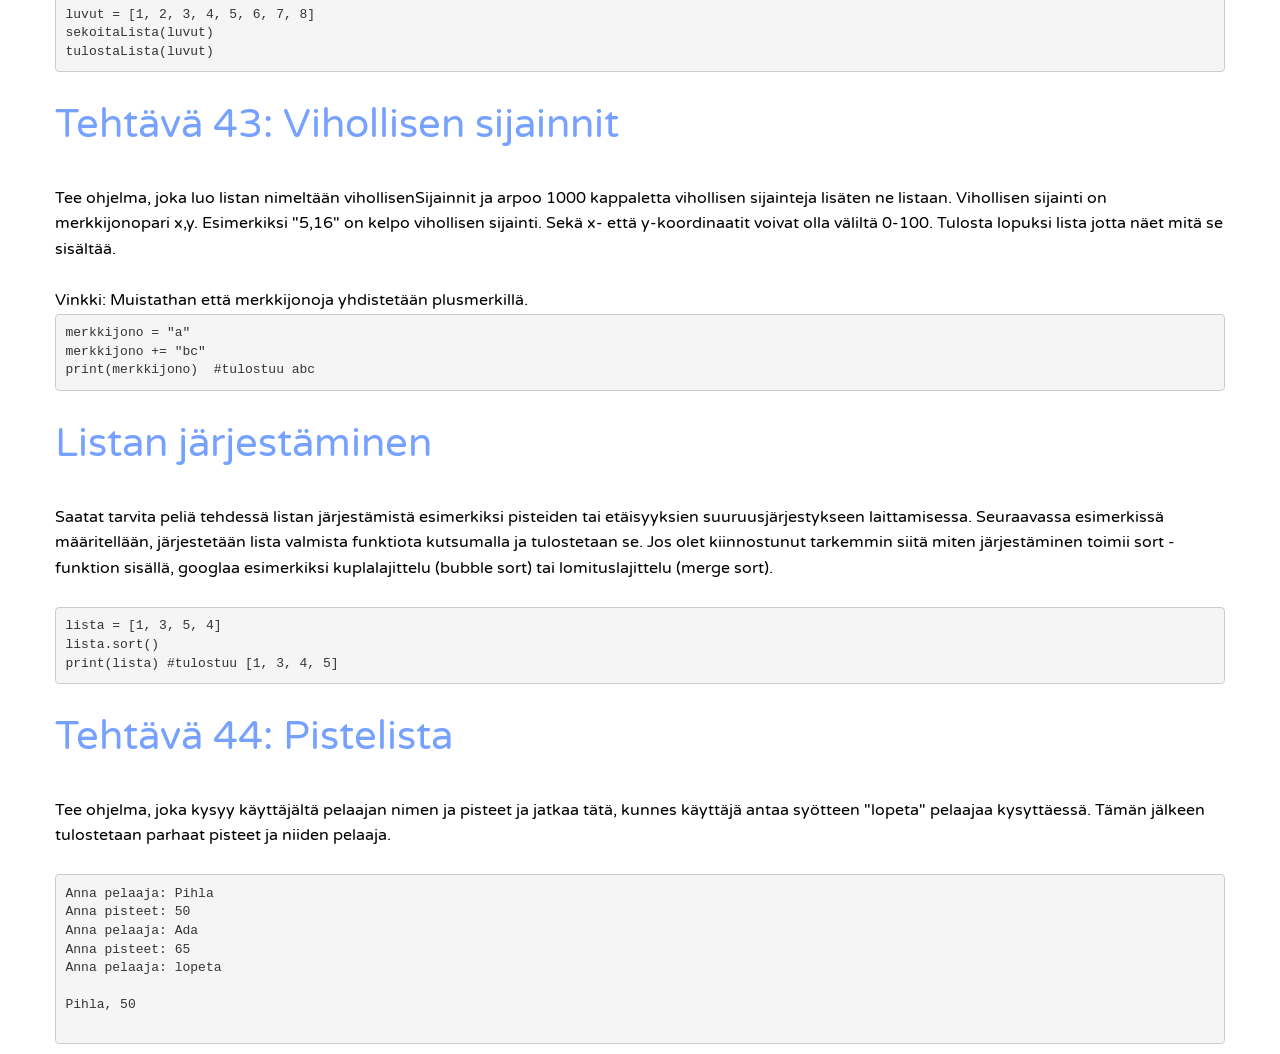
<file: kohtipelia2.html>
<!DOCTYPE html>
<!--[if lt IE 7]>      <html class="no-js lt-ie9 lt-ie8 lt-ie7"> <![endif]-->
<!--[if IE 7]>         <html class="no-js lt-ie9 lt-ie8"> <![endif]-->
<!--[if IE 8]>         <html class="no-js lt-ie9"> <![endif]-->
<!--[if gt IE 8]><!-->
<html class="no-js">
<!--<![endif]-->
      <!-- HEAD SECTION-->
<head>
    <meta charset="utf-8">
    <title>Python</title>
    <meta name="description" content="">
    <meta name="viewport" content="width=device-width, initial-scale=1.0">
     <!--[if lt IE 9]><script src="//html5shim.googlecode.com/svn/trunk/html5.js"></script><![endif]-->
    <!-- MAIN STYLE SECTION-->
    <link href="assets/plugins/isotope/isotope.css" rel="stylesheet" media="screen" />
    <link href="assets/plugins/fancybox/jquery.fancybox.css" rel="stylesheet" />
    <link href="assets/plugins/IconHoverEffects-master/css/component.css" rel="stylesheet" />
    <link href="assets/plugins/bootstrap/bootstrap.css" rel="stylesheet" />
    <link href="assets/css/about-achivements.css" rel="stylesheet" />
    <link id="mainStyle" href="assets/css/style.css" rel="stylesheet" />
    <link href='https://fonts.googleapis.com/css?family=Varela+Round' rel='stylesheet' type='text/css'>
    <!-- END MAIN STYLE SECTION-->
</head>
<!-- END HEAD SECTION-->

     <!-- BODY SECTION-->
<body>

     <!-- HEADER SECTION-->
    <div class="navbar navbar-fixed-top" role="navigation">
        <div class="container">
            <div class="navbar-header">
                <button type="button" class="navbar-toggle" data-toggle="collapse" data-target=".navbar-collapse">
                    <span class="fa fa-bars mobile-bars"></span>
                </button>
            </div>
            <div class="navbar-collapse collapse">
                <ul class="nav navbar-nav">
                    <li class=""><a href="index.html">Home</a></li><!-- menu links-->
                    <!--li><a href="perusasiat.html">Perusasiat</a></!--li>
                    <li><a href="rakenteita.html">Lisää rakenteita</a></li>
                    <li><a href="funktiot.html">Funktiot</a></li-->
                    <li><a href="kohtipelia.html">Kohti peliä</a></li>
                    <li><a href="pygame.html">Peliohjelmoinnin alkeet</a></li>
                    <li><a href="vihollispeli.html">Vihollispeli</a></li>
                    <li><a href="projekti.html">Projekti</a></li>
                </ul>
            </div>

        </div>
    </div>
     <!-- END HEADER SECTION-->

    <!--PAGE CONTENT-->
    <!-- HOMEPAGE SECTION-->

    <section id="Homepage">
        <div class="container">
            <div class="row">
                <div class="col-md-6 col-md-offset-3">

                    <div class="align-center">
                        <h2 class="main-text">KOHTI PELIÄ</h2>
                    </div>
                </div>
            </div>

    </section>
    <section style="margin-top:20px;">
        <div class="container">
            <div class="row">
              <div class="">
                  Tässä osiossa opetellaan toteuttamaan joitakin peleissä tärkeitä asioita Pythonilla.

                  <h2> Satunnaisuus </h2>

                Nyt opetellaan Pythonilla satunnaisluvun generoiminen valmista funktiota apuna käyttäen.
                Ensin Pythonissa tarvitaan random -kirjastoa. Se tuodaan ohjelmaan import random -käskyllä. random.randint(1, 10)
                arpoo satunnaisluvun väliltä 1..10.

  </br>  </br>
<pre>
import random

print(random.randint(1, 10))
</pre>


<h2>Tehtävä 39: Nopan heittäminen</h2>

<p>Tee ohjelma, joka heittää noppaa ja ilmoittaa silmäluvun.</p>

<p>Ohjelman mahdollisia tulostuksia ovat esimerkiksi seuraavat:</p>

<pre>
Silmäluku: 3
</pre>

<pre>
Silmäluku: 5
</pre>

<h2>Tehtävä 40: Kolikon heittäminen</h2>

<p>Tee ohjelma, joka heittää kolikkoa ja ilmoittaa tuloksen (kruuna tai klaava).</p>

<p>Ohjelman mahdolliset tulostukset ovat seuraavat:</p>

<pre>
Tulos: kruuna
</pre>

<pre>
Tulos: klaava
</pre>

<h2>Tehtävä 41: Salasanan arpoja</h2>

<p>Tee ohjelma, joka arpoo käyttäjälle salasanan.
Salasana muodostuu merkeistä a-z ja siinä on 8 merkkiä.</p>

<p>Ohjelman tulostuksia ovat esimerkiksi seuraavat:</p>

<pre>
Salasana: zitbfsnt
</pre>

<pre>
Salasana: wlprcusq
</pre>

<h2>Tehtävä 42: Sekoittaja</h2>

<p>Tee ohjelma, joka sekoittaa listan sisällön.
Sovella ohjelmassa satunnaisuutta haluamallasi tavalla.</p>

<p>Ohjelman runko on seuraava:</p>

<pre class="sh_python">
luvut = [1, 2, 3, 4, 5, 6, 7, 8]
sekoitaLista(luvut)
tulostaLista(luvut)
</pre>

<h2> Tehtävä 43: Vihollisen sijainnit</h2>
Tee ohjelma, joka luo listan nimeltään vihollisenSijainnit ja arpoo 1000 kappaletta vihollisen sijainteja lisäten ne listaan.
Vihollisen sijainti on merkkijonopari x,y. Esimerkiksi "5,16" on kelpo vihollisen sijainti. Sekä x- että y-koordinaatit voivat
olla väliltä 0-100. Tulosta lopuksi lista jotta näet mitä se sisältää.

</br></br>
Vinkki: Muistathan että merkkijonoja yhdistetään plusmerkillä.

<pre>
merkkijono = "a"
merkkijono += "bc"
print(merkkijono)  #tulostuu abc
</pre>

<h2> Listan järjestäminen </h2>

Saatat tarvita peliä tehdessä listan järjestämistä esimerkiksi pisteiden tai etäisyyksien suuruusjärjestykseen laittamisessa. Seuraavassa esimerkissä
määritellään, järjestetään lista valmista funktiota kutsumalla ja tulostetaan se. Jos olet kiinnostunut tarkemmin siitä miten järjestäminen toimii
sort -funktion sisällä, googlaa esimerkiksi kuplalajittelu (bubble sort) tai lomituslajittelu (merge sort).
</br></br>
<pre>
lista = [1, 3, 5, 4]
lista.sort()
print(lista) #tulostuu [1, 3, 4, 5]
</pre>

<h2> Tehtävä 44: Pistelista</h2>
Tee ohjelma, joka kysyy käyttäjältä pelaajan nimen ja pisteet ja jatkaa tätä, kunnes käyttäjä antaa syötteen "lopeta" pelaajaa kysyttäessä. Tämän jälkeen
tulostetaan parhaat pisteet ja niiden pelaaja.

</br></br>
<pre>
Anna pelaaja: Pihla
Anna pisteet: 50
Anna pelaaja: Ada
Anna pisteet: 65
Anna pelaaja: lopeta

Pihla, 50

</pre>


              </div>
            </div>
        </div>
    </section>


     <!--END HOMEPAGE SECTION-->

     <!-- END FOOTER SECTION-->
     <!-- SCROLLUP LINK SECTION-->
    <a href="#Homepage" class="scrollup"><i class="fa fa-chevron-up"></i></a>
     <!--END SCROLLUP LINK SECTION-->
    <!-- STYLE SWITCHER SECTION-->
    <!--div  class="panel" style="color:white">
        <div id="styledemo"  style="left: 0px;">
		<span id="theme_blue" style="background-color:#37AFFF" ></span>
		<span id="theme_green" style="background-color:#469E66" ></span>
		<span id="theme_brown" style="background-color:#E69351" ></span>
		<span id="theme_red" style="background-color:#E7484E" ></span>
            </div>
</div-->
    <!-- END STYLE SWITCHER SECTION-->
    <!-- MAIN SCRIPTS SECTION-->
    <script src="assets/js/modernizr-2.6.2-respond-1.1.0.min.js"></script>
    <script src="assets/js/jquery.js"></script>
    <script src="assets/js/scrollReveal.js"></script>
    <script>
        window.scrollReveal = new scrollReveal(); //please put this script here to show animation at the time of scroll
    </script>
    <script src="assets/js/jquery.easing.1.3.js"></script>
    <script src="assets/plugins/bootstrap/bootstrap.min.js"></script>
    <script src="assets/plugins/isotope/jquery.isotope.min.js"></script>
    <script src="assets/plugins/fancybox/jquery.fancybox.pack.js"></script>
    <script src="assets/js/jquery.localscroll-1.2.7-min.js"></script>
    <script src="assets/js/jquery.appear.js"></script>
    <script src="assets/scripts/main.js"></script>

     <!--END MAIN SCRIPTS SECTION-->
</body>

    <!--END  BODY SECTION-->
</html>
</file>
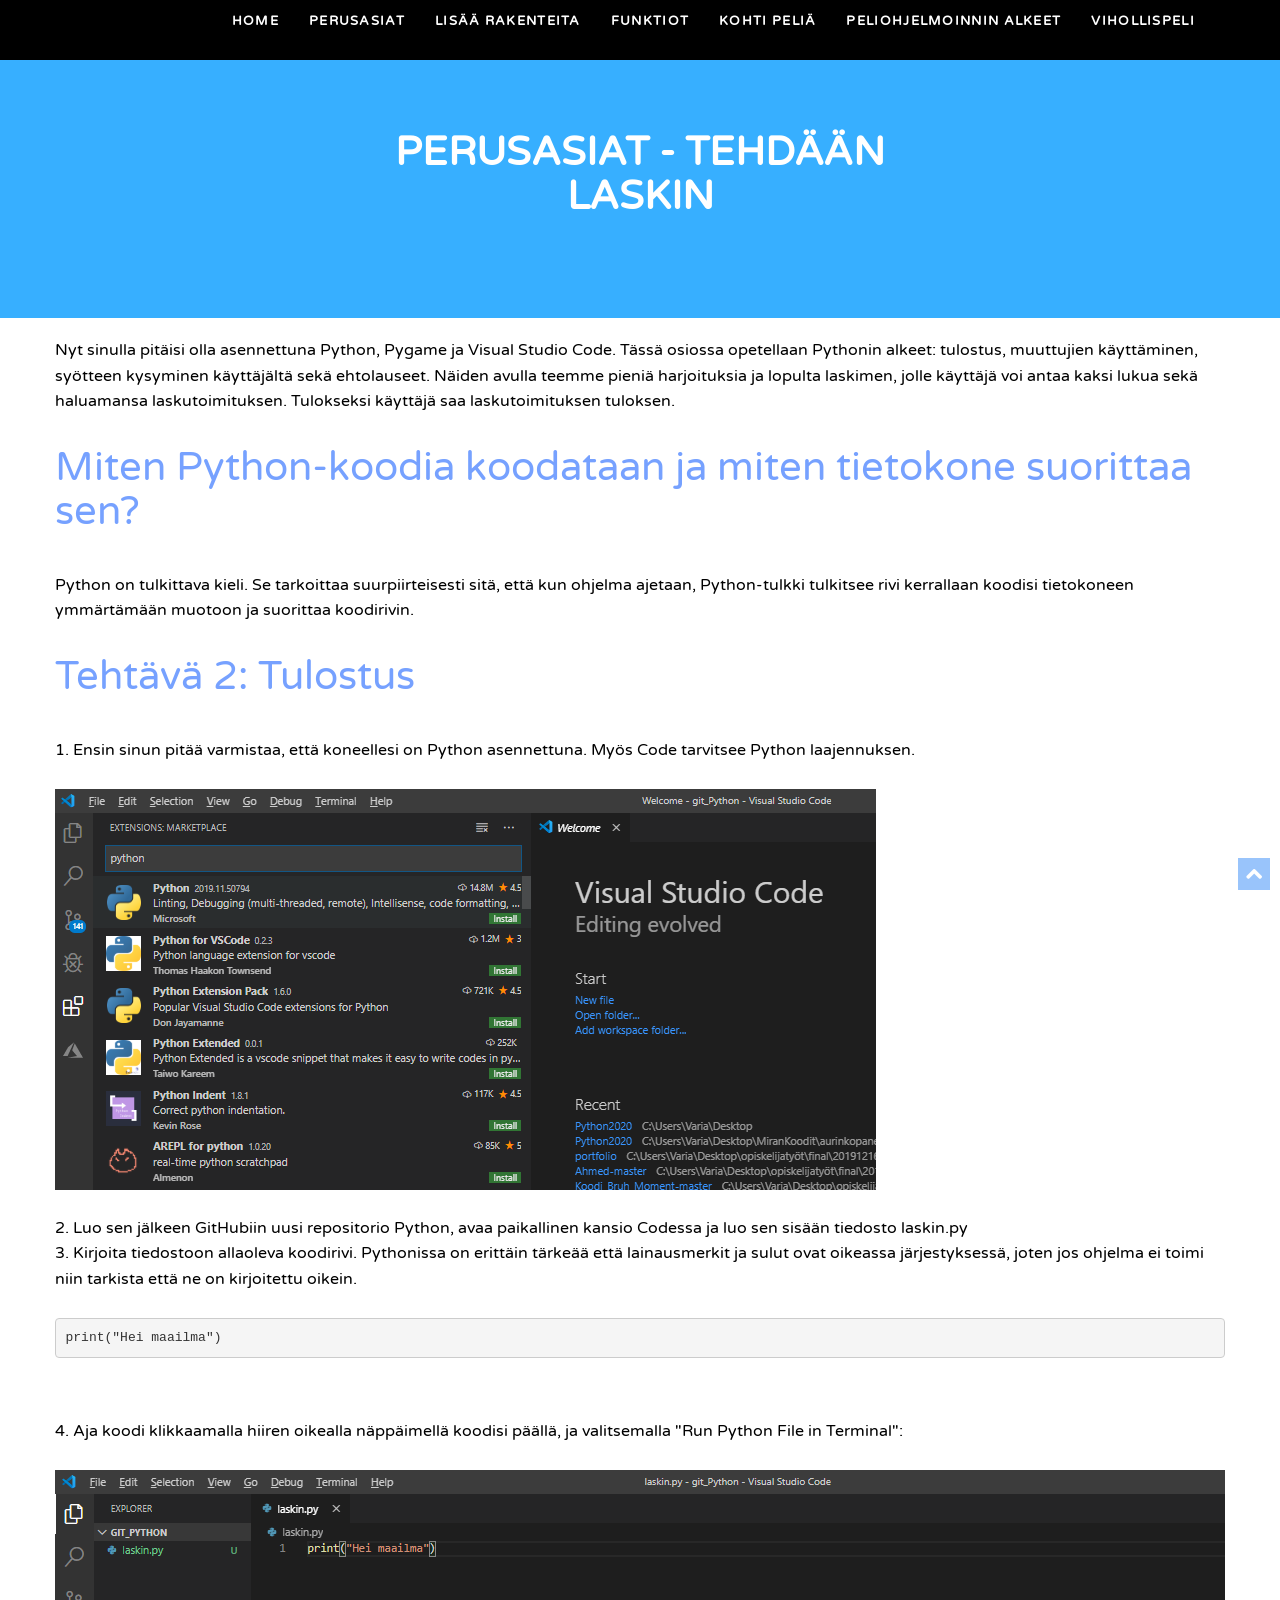
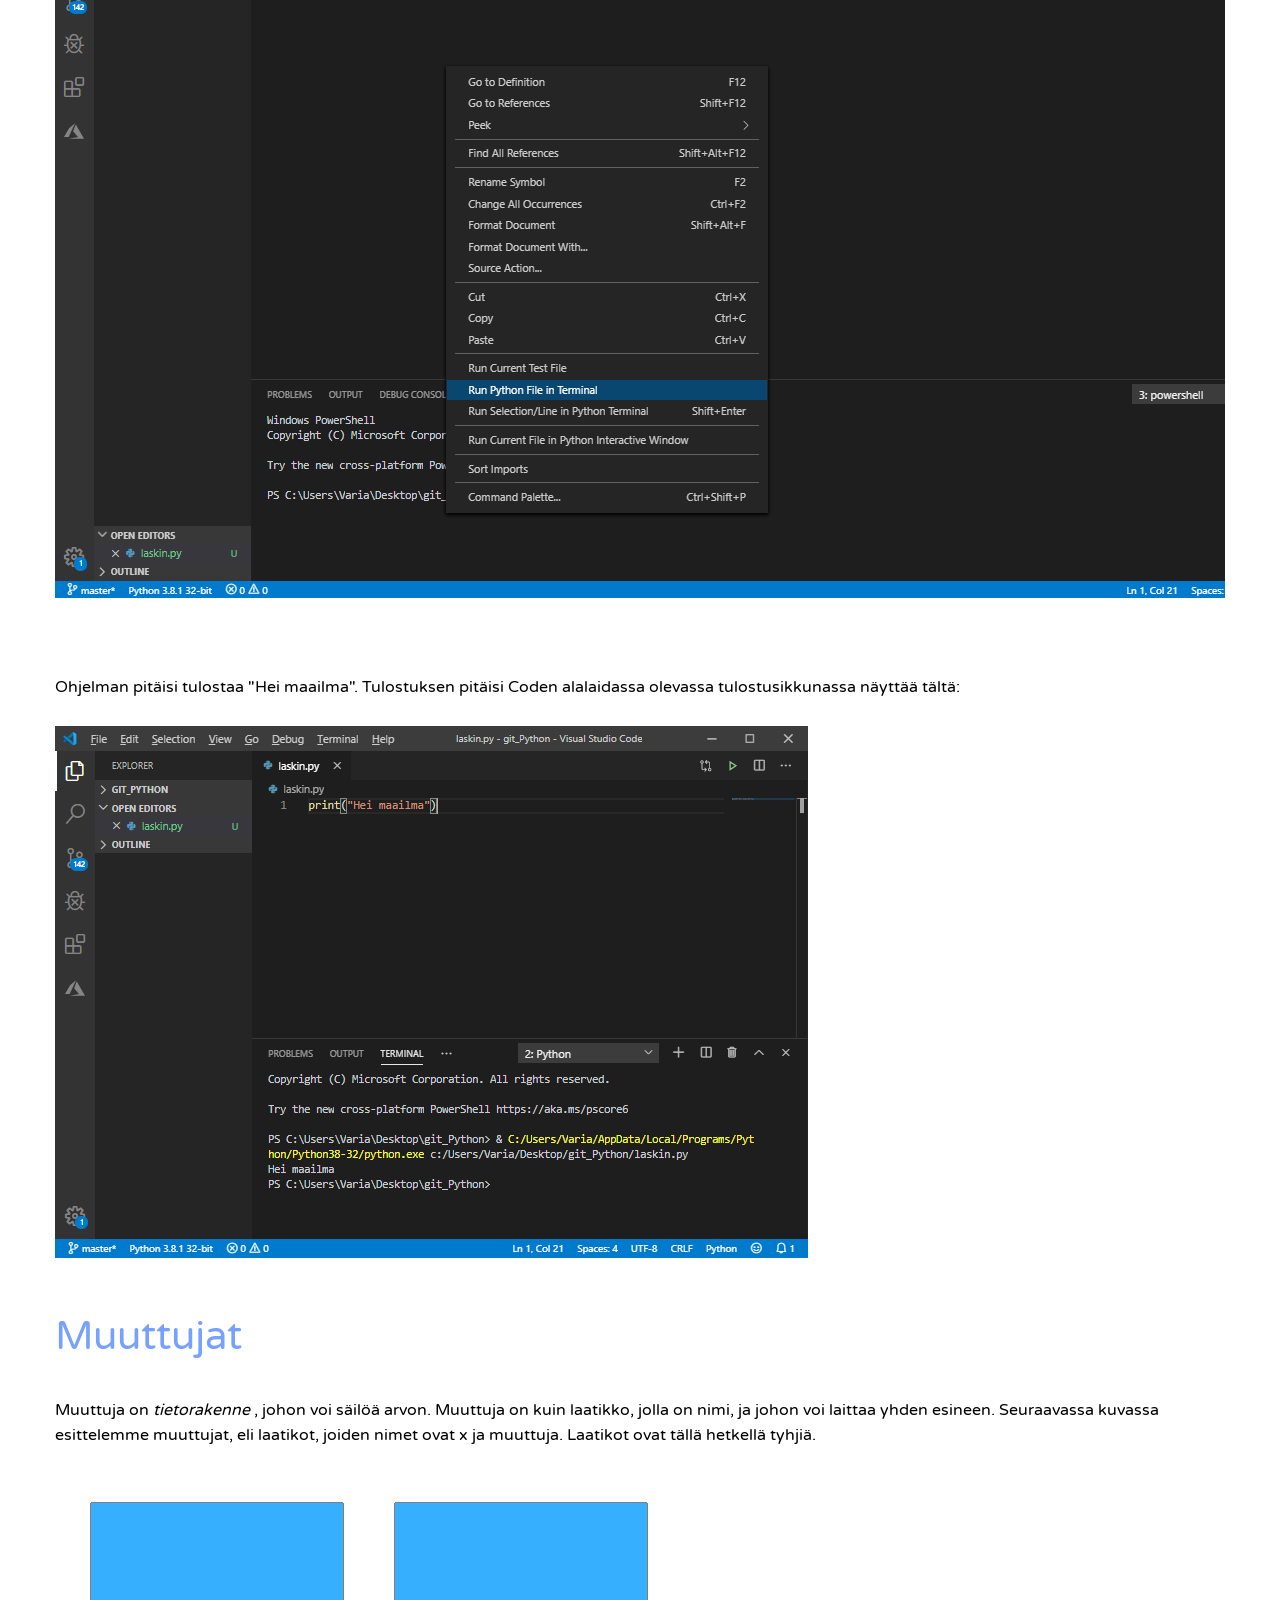
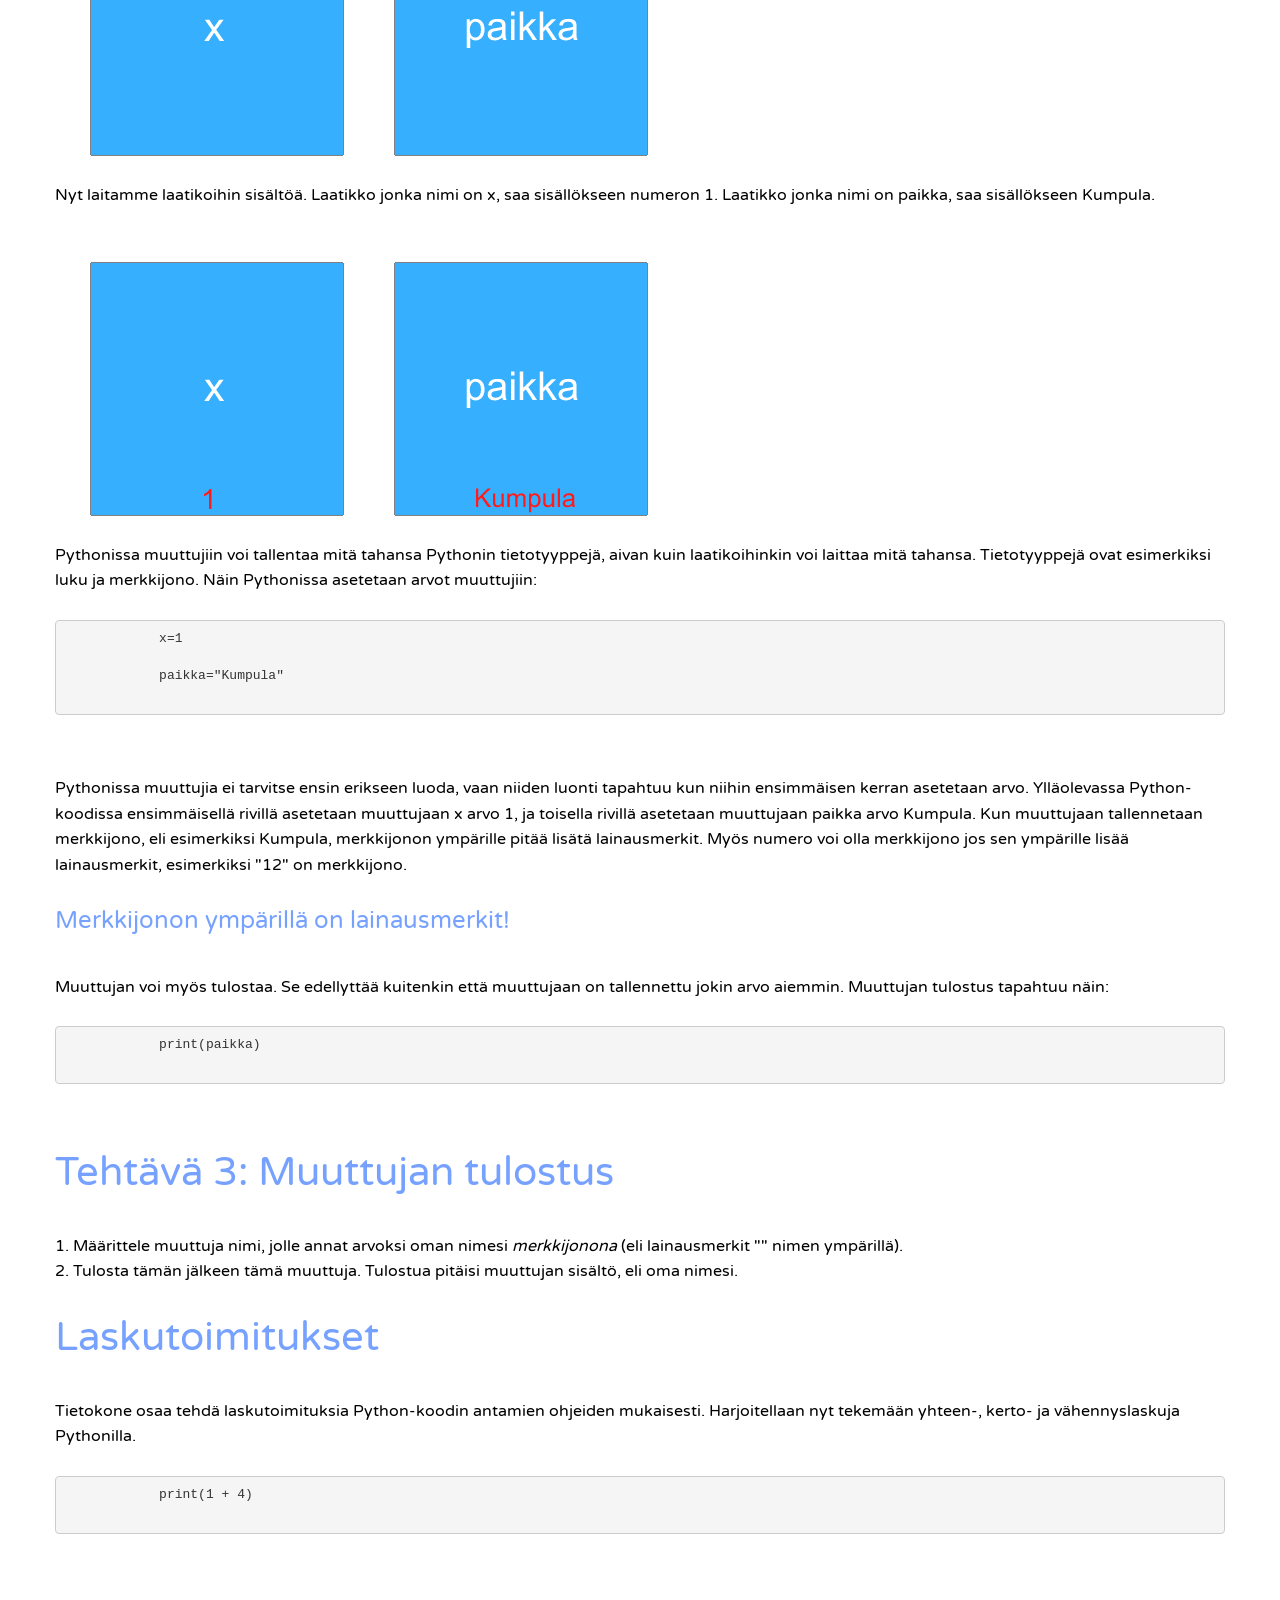
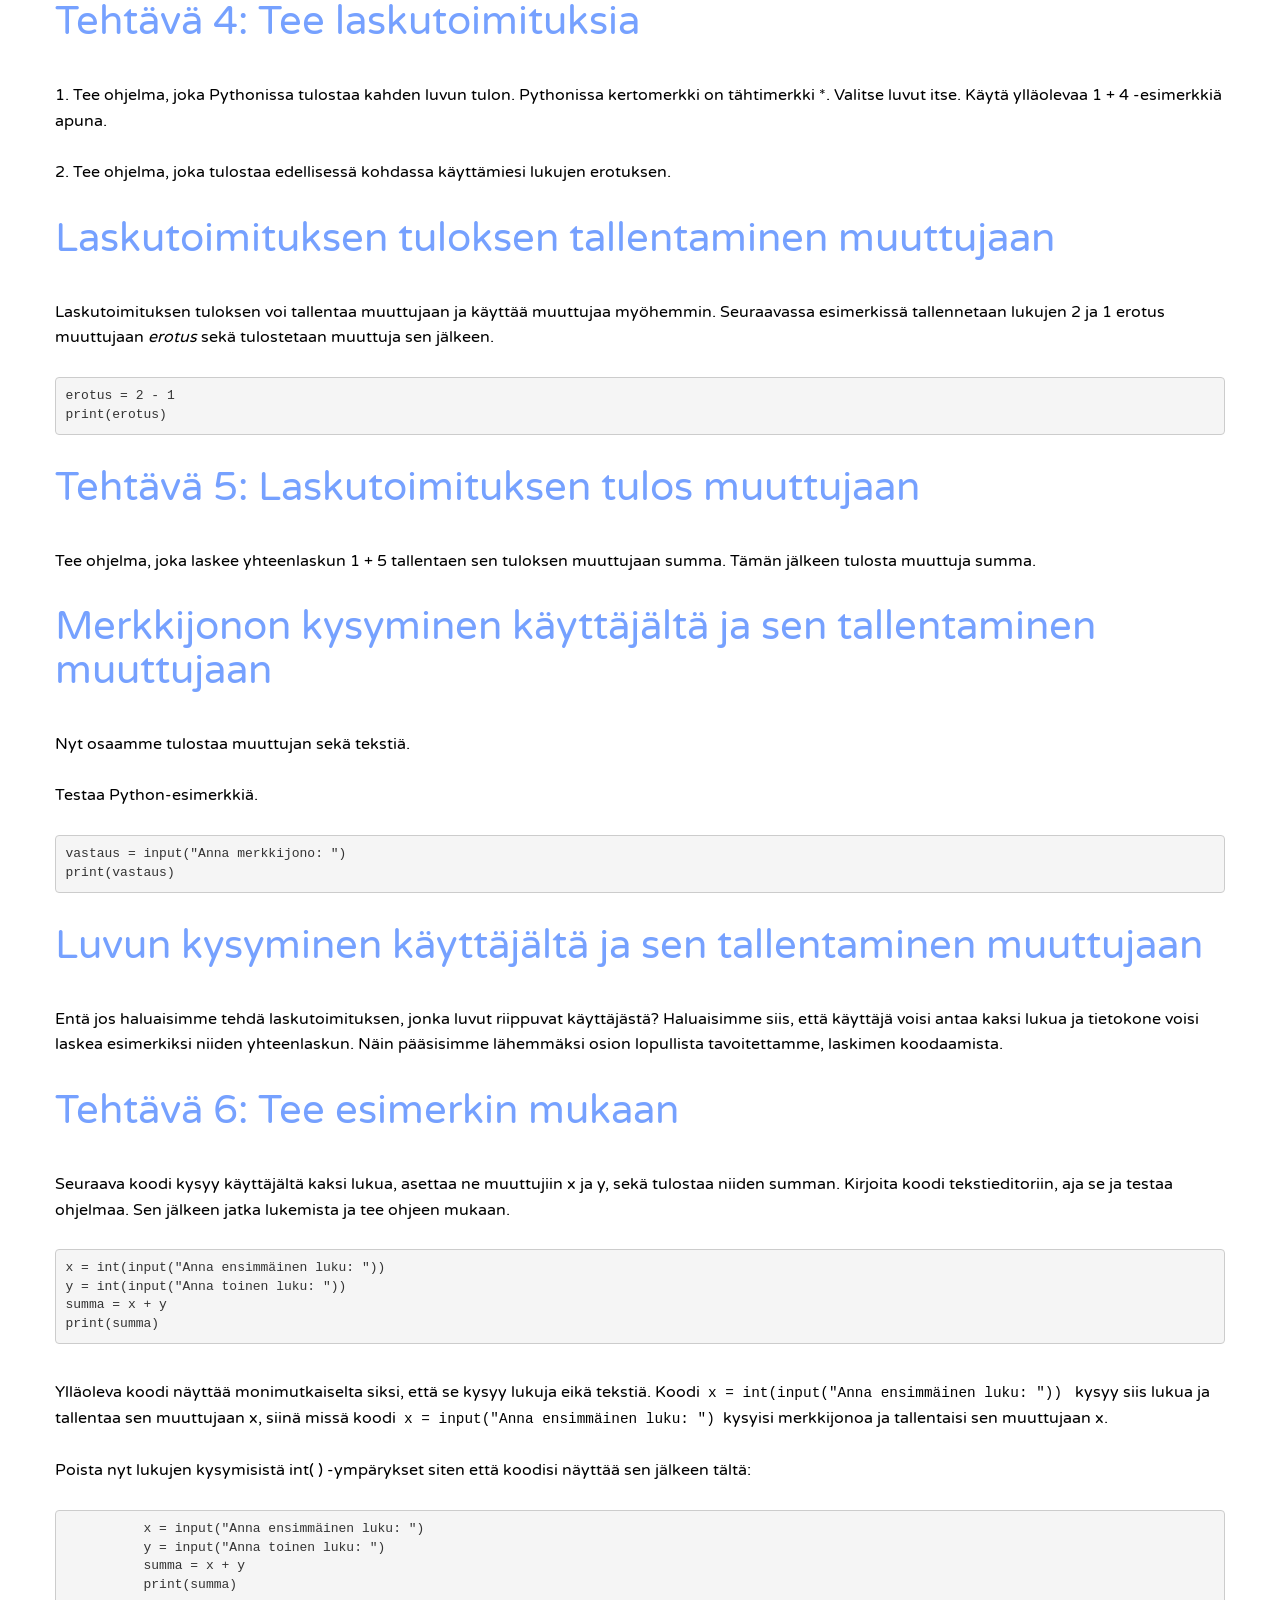
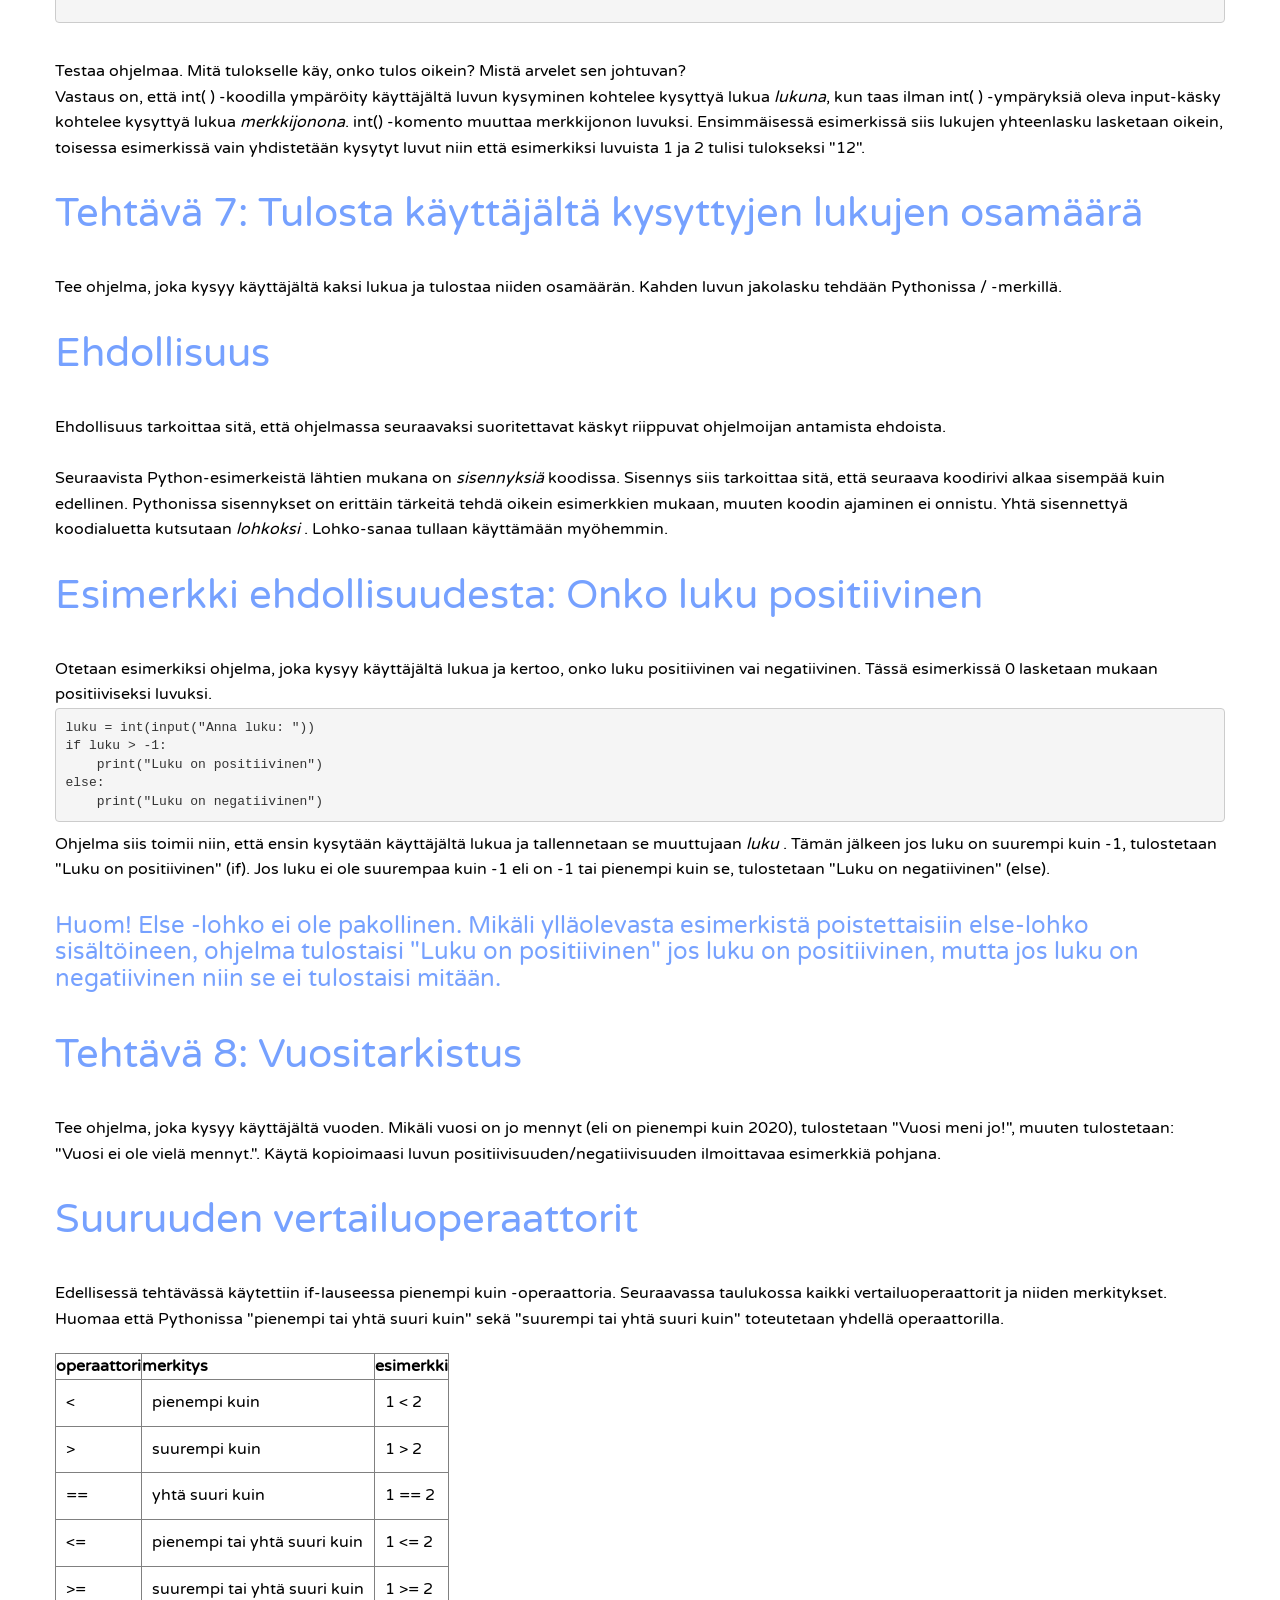
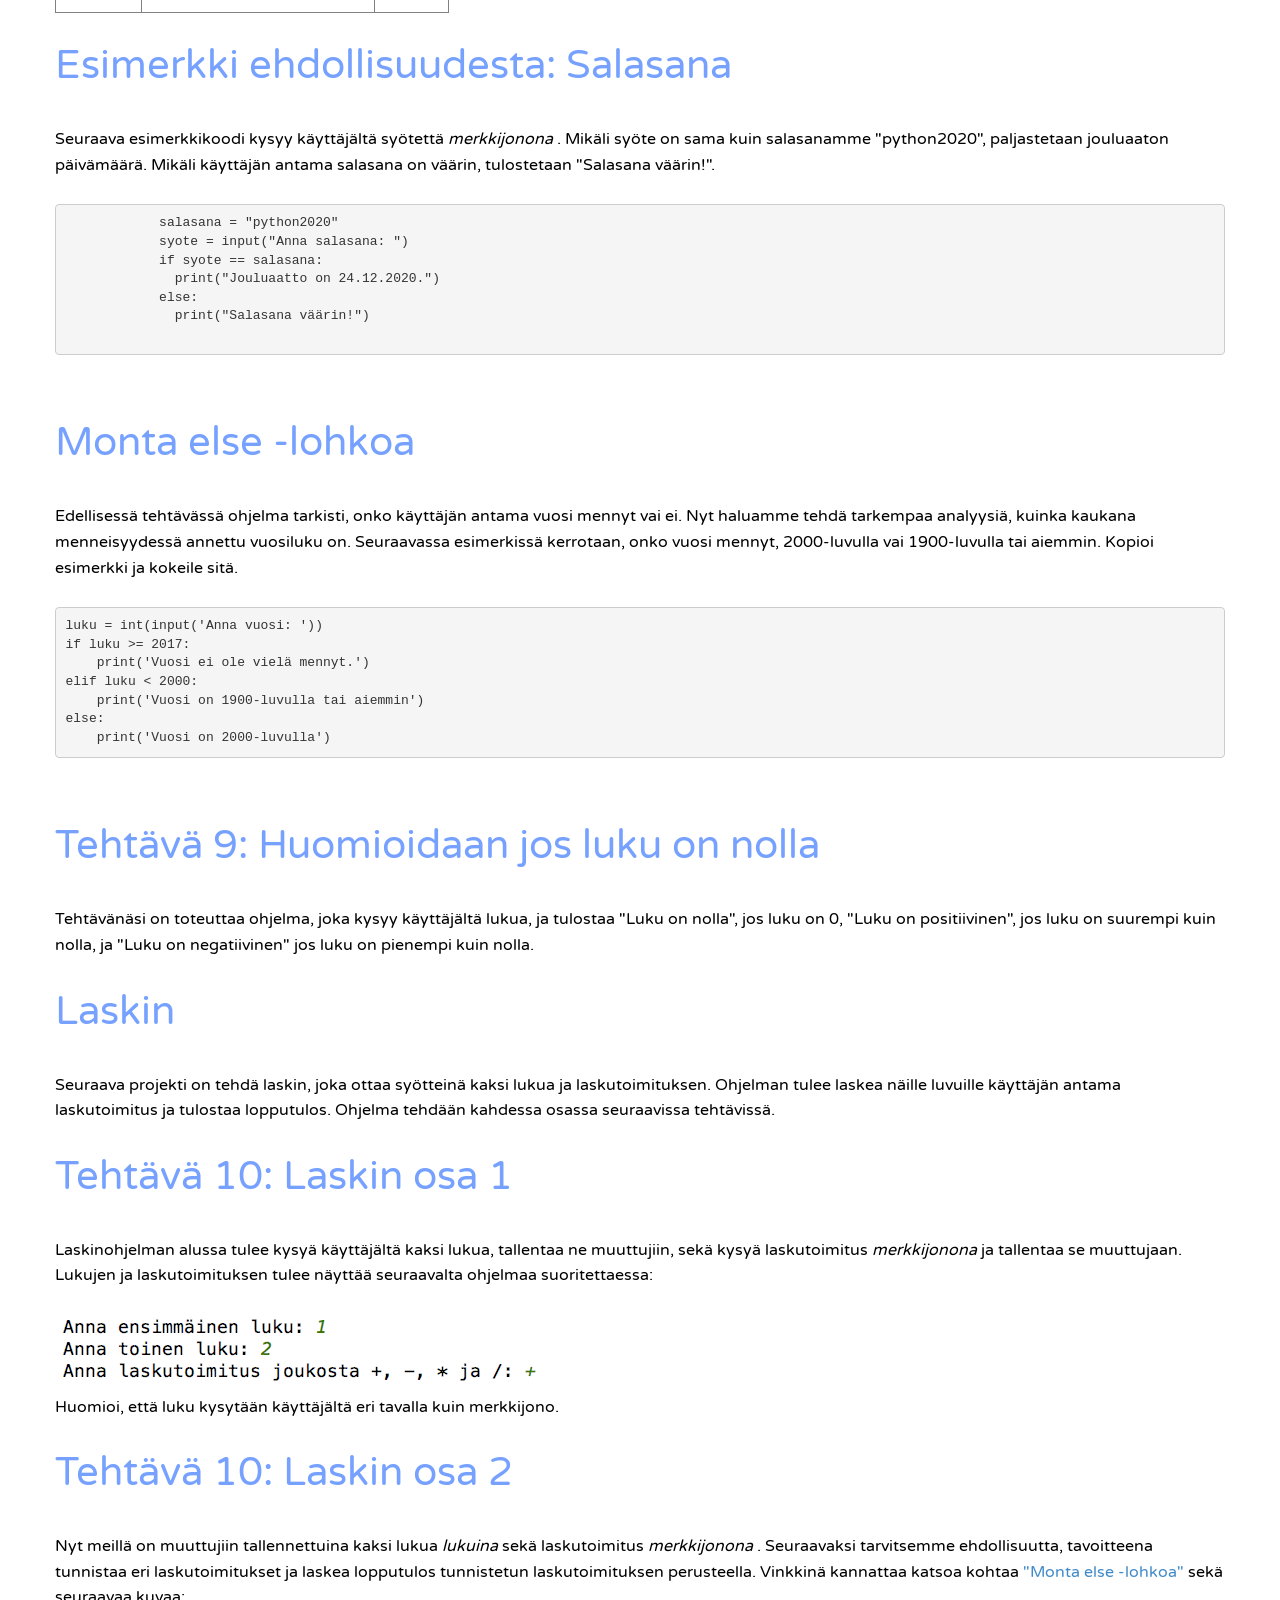
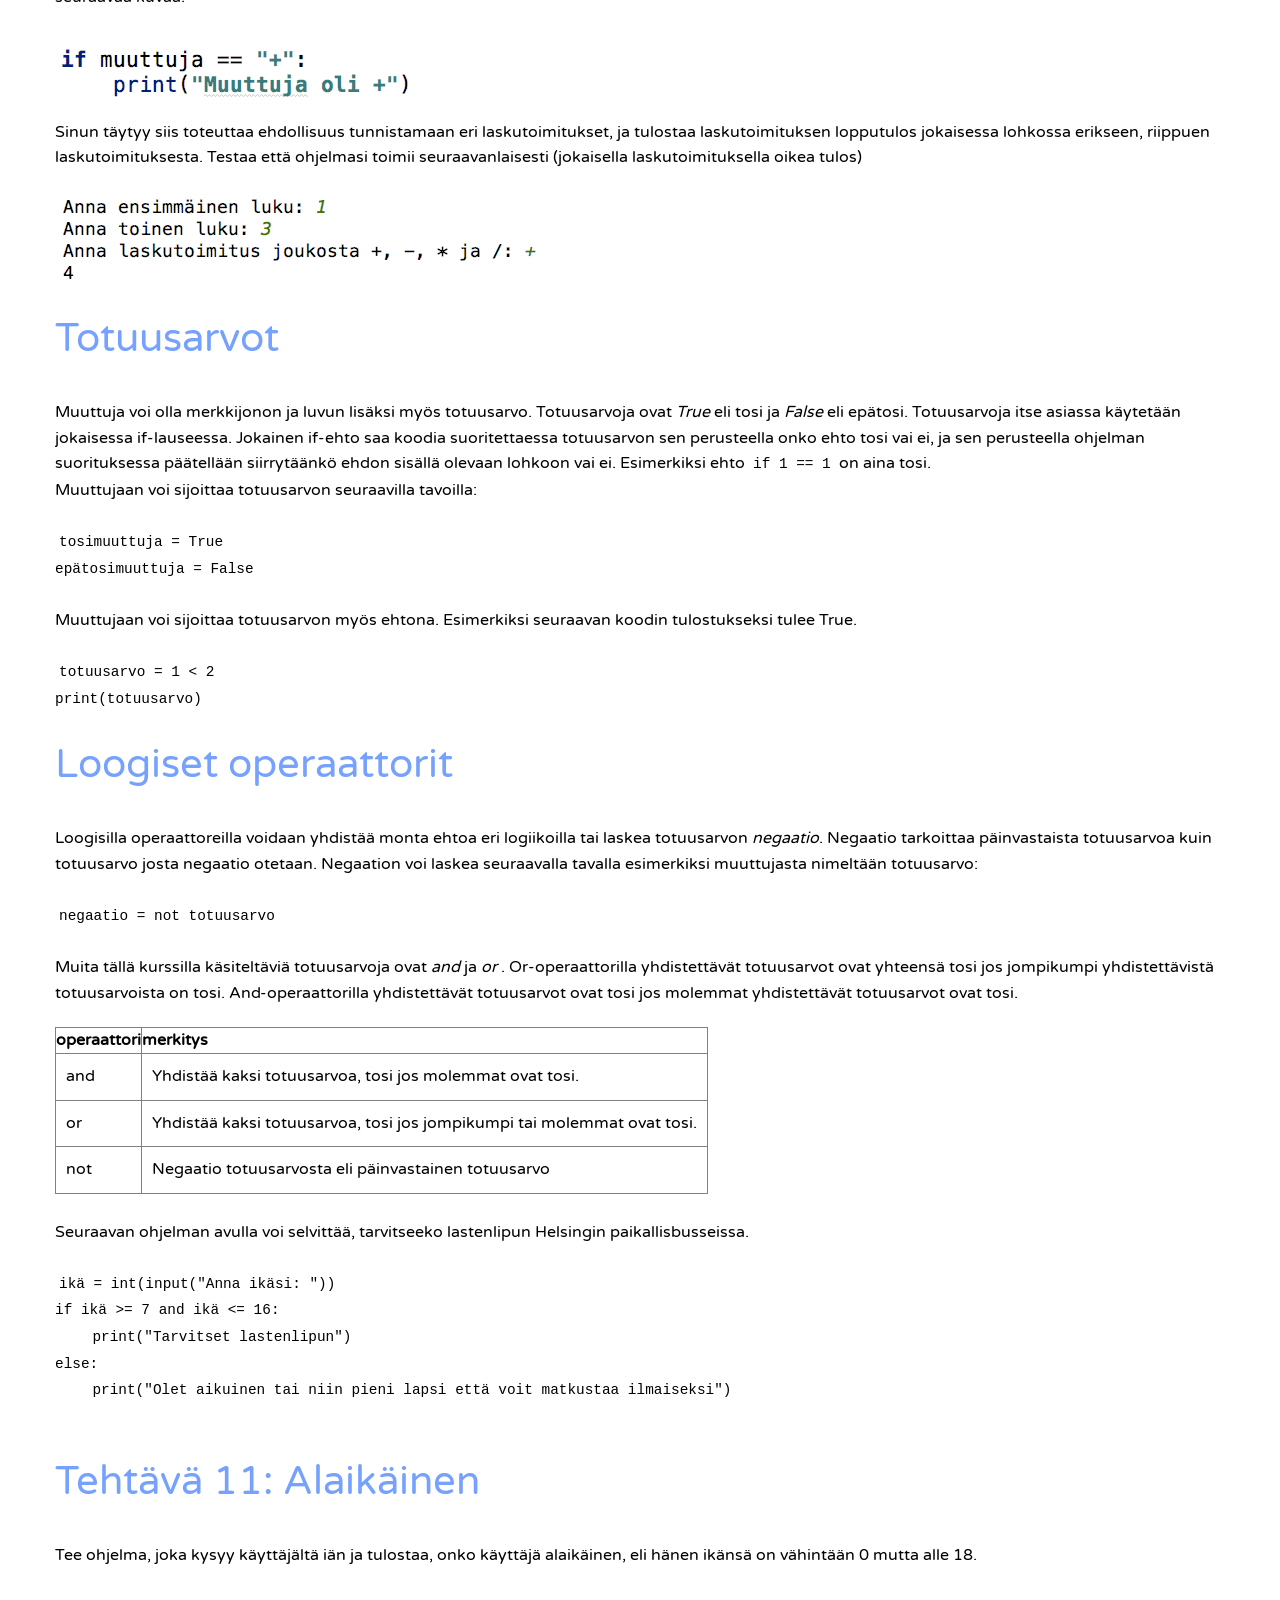
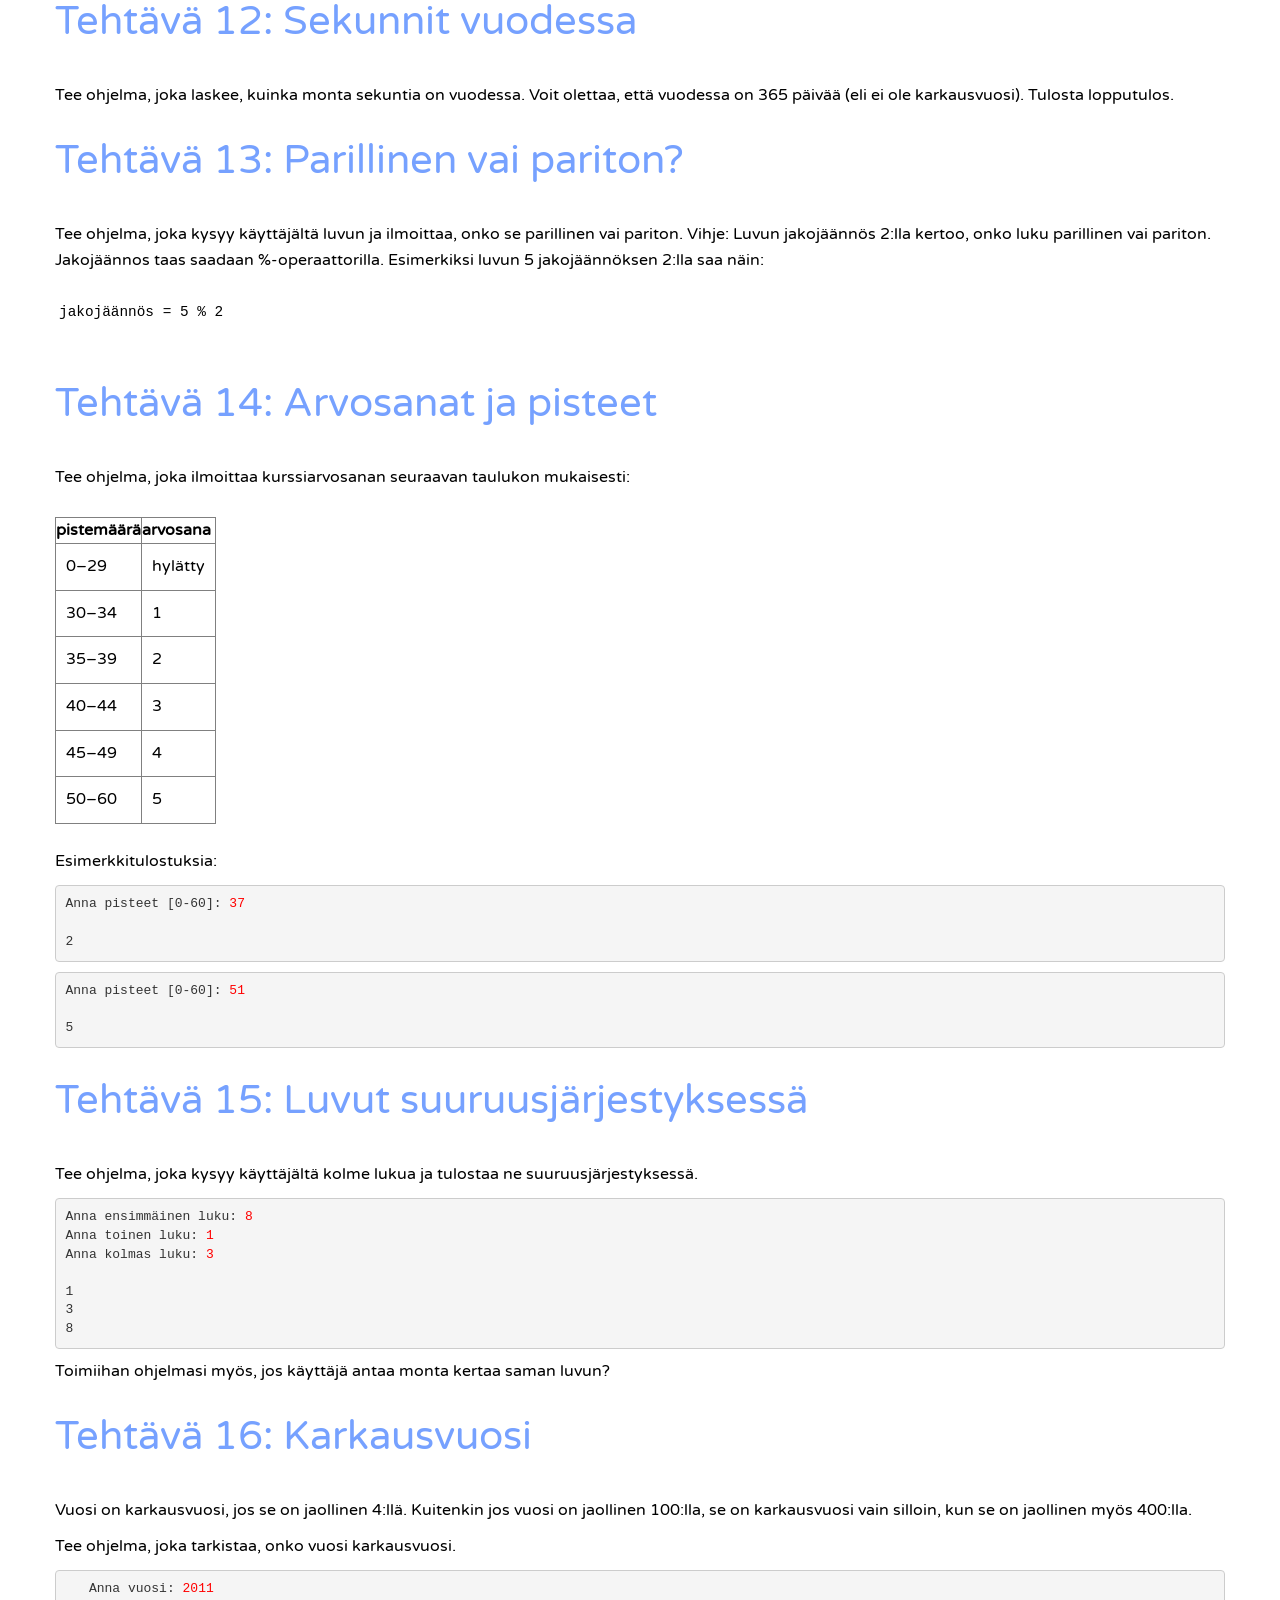
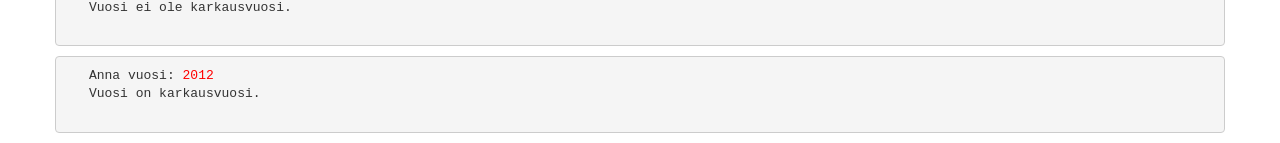
<file: perusasiat.html>
<!DOCTYPE html>
<!--[if lt IE 7]>      <html class="no-js lt-ie9 lt-ie8 lt-ie7"> <![endif]-->
<!--[if IE 7]>         <html class="no-js lt-ie9 lt-ie8"> <![endif]-->
<!--[if IE 8]>         <html class="no-js lt-ie9"> <![endif]-->
<!--[if gt IE 8]><!-->
<html class="no-js">
<!--<![endif]-->
<!-- HEAD SECTION-->

<head>
  <meta charset="utf-8">
  <meta name="description" content="">
  <meta name="viewport" content="width=device-width, initial-scale=1.0">
  <!--[if lt IE 9]><script src="//html5shim.googlecode.com/svn/trunk/html5.js"></script><![endif]-->
  <!-- MAIN STYLE SECTION-->
  <link href="assets/plugins/isotope/isotope.css" rel="stylesheet" media="screen" />
  <link href="assets/plugins/fancybox/jquery.fancybox.css" rel="stylesheet" />
  <link href="assets/plugins/IconHoverEffects-master/css/component.css" rel="stylesheet" />
  <link href="assets/plugins/bootstrap/bootstrap.css" rel="stylesheet" />
  <link href="assets/css/about-achivements.css" rel="stylesheet" />
  <link id="mainStyle" href="assets/css/style.css" rel="stylesheet" />
  <link href='https://fonts.googleapis.com/css?family=Varela+Round' rel='stylesheet' type='text/css'>
  <!-- END MAIN STYLE SECTION-->
</head>
<!-- END HEAD SECTION-->

<!-- BODY SECTION-->

<body>

  <!-- HEADER SECTION-->
  <div class="navbar navbar-fixed-top" role="navigation">
    <div class="container">
      <div class="navbar-header">
        <button type="button" class="navbar-toggle" data-toggle="collapse" data-target=".navbar-collapse">
          <span class="fa fa-bars mobile-bars"></span>
        </button>
      </div>
      <div class="navbar-collapse collapse">
        <ul class="nav navbar-nav">
          <li class=""><a href="index.html">Home</a></li><!-- menu links-->
          <li><a href="perusasiat.html">Perusasiat</a></li>
          <li><a href="rakenteita.html">Lisää rakenteita</a></li>
          <li><a href="funktiot.html">Funktiot</a></li>
          <li><a href="kohtipelia.html">Kohti peliä</a></li>
          <li><a href="pygame.html">Peliohjelmoinnin alkeet</a></li>
          <li><a href="vihollispeli.html">Vihollispeli</a></li>
        </ul>
      </div>

    </div>
  </div>
  <!-- END HEADER SECTION-->

  <!--PAGE CONTENT-->
  <!-- HOMEPAGE SECTION-->

  <section id="Homepage">
    <div class="container">
      <div class="row">
        <div class="col-md-6 col-md-offset-3">

          <div class="align-center">
            <h2 class="main-text">PERUSASIAT - TEHDÄÄN LASKIN </h2>

          </div>
        </div>
      </div>

  </section>

  <section style="margin-top:20px;">
    <div class="container">
      <div class="row">
        <div class="">

          Nyt sinulla pitäisi olla asennettuna Python, Pygame ja Visual Studio Code.
          Tässä osiossa opetellaan Pythonin alkeet: tulostus, muuttujien käyttäminen, syötteen kysyminen käyttäjältä
          sekä ehtolauseet.

          Näiden avulla teemme pieniä harjoituksia ja lopulta laskimen, jolle käyttäjä voi antaa kaksi lukua sekä
          haluamansa laskutoimituksen.
          Tulokseksi käyttäjä saa laskutoimituksen tuloksen.

          <h2> Miten Python-koodia koodataan ja miten tietokone suorittaa sen? </h2>
          Python on tulkittava
          kieli. Se tarkoittaa suurpiirteisesti sitä, että
          kun ohjelma ajetaan, Python-tulkki tulkitsee rivi kerrallaan koodisi tietokoneen
          ymmärtämään muotoon ja suorittaa koodirivin.

          <h2>Tehtävä 2: Tulostus</h2>

          1. Ensin sinun pitää varmistaa, että koneellesi on Python asennettuna. Myös Code tarvitsee Python
          laajennuksen.
          <br><br>
          <img src="python_extension.png" />
          <br><br>

          2. Luo sen jälkeen GitHubiin uusi repositorio Python, avaa paikallinen kansio Codessa ja luo sen sisään
          tiedosto laskin.py
          <br>
          3. Kirjoita tiedostoon allaoleva koodirivi. Pythonissa on erittäin tärkeää että lainausmerkit ja sulut ovat
          oikeassa järjestyksessä, joten
          jos ohjelma ei toimi niin tarkista että ne on kirjoitettu oikein. </br>
          </br>
          <pre>print("Hei maailma")</pre>
          </br> </br>
          4. Aja koodi klikkaamalla hiiren oikealla näppäimellä koodisi päällä, ja valitsemalla "Run Python File in
          Terminal":

          </br></br>
          <img src="run_python.png" />
          </br></br>

          </br></br> Ohjelman pitäisi tulostaa "Hei maailma". Tulostuksen pitäisi Coden alalaidassa olevassa
          tulostusikkunassa näyttää tältä:
          </br></br>
          <img src="result_python.png" />
          </br></br>


          <h2>Muuttujat </h2>

          Muuttuja on <i> tietorakenne </i>, johon voi säilöä arvon. Muuttuja on kuin laatikko, jolla on nimi, ja johon
          voi laittaa yhden esineen. Seuraavassa kuvassa esittelemme muuttujat, eli laatikot, joiden nimet
          ovat x ja muuttuja. Laatikot ovat tällä hetkellä tyhjiä.

          </br></br>
          <img src="assets/img/muuttujalaatikko2.png" /> </br></br>

          Nyt laitamme laatikoihin sisältöä. Laatikko jonka nimi on x, saa sisällökseen numeron 1. Laatikko jonka nimi
          on paikka, saa sisällökseen
          Kumpula.


          </br></br>
          <img src="assets/img/muuttujalaatikko_sisältö2.png" /> </br></br>

          Pythonissa muuttujiin voi tallentaa mitä tahansa Pythonin tietotyyppejä, aivan kuin laatikoihinkin voi laittaa
          mitä tahansa.
          Tietotyyppejä ovat esimerkiksi luku ja merkkijono.

          Näin Pythonissa asetetaan arvot muuttujiin:
          </br> </br>
          <pre>
            x=1</br>
            paikka="Kumpula"
          </pre>
          </br> </br>
          Pythonissa muuttujia ei tarvitse ensin erikseen luoda, vaan niiden luonti tapahtuu kun niihin ensimmäisen
          kerran asetetaan arvo.
          Ylläolevassa Python-koodissa ensimmäisellä rivillä asetetaan muuttujaan x arvo 1, ja toisella rivillä
          asetetaan muuttujaan paikka
          arvo Kumpula. Kun muuttujaan tallennetaan merkkijono, eli esimerkiksi Kumpula, merkkijonon ympärille pitää
          lisätä lainausmerkit.
          Myös numero voi olla merkkijono jos sen ympärille lisää lainausmerkit, esimerkiksi "12" on merkkijono.

          <h3> Merkkijonon ympärillä on lainausmerkit! </h3>
          Muuttujan voi myös tulostaa. Se edellyttää kuitenkin että muuttujaan on tallennettu jokin arvo aiemmin.
          Muuttujan tulostus tapahtuu näin:

          </br> </br>
          <pre>
            print(paikka)
          </pre>
          </br>

          <h2> Tehtävä 3: Muuttujan tulostus </h2>

          1. Määrittele muuttuja nimi, jolle annat arvoksi oman nimesi <i>merkkijonona</i> (eli lainausmerkit "" nimen
          ympärillä).

          </br> </b3> 2. Tulosta tämän jälkeen tämä muuttuja. Tulostua pitäisi muuttujan
          sisältö, eli oma nimesi.

          <h2>Laskutoimitukset</h2>

          Tietokone osaa tehdä laskutoimituksia Python-koodin antamien ohjeiden mukaisesti. Harjoitellaan nyt tekemään
          yhteen-, kerto- ja vähennyslaskuja Pythonilla.
          </br> </br>
          <pre>
            print(1 + 4)
          </pre>
          </br>

          <h2> Tehtävä 4: Tee laskutoimituksia </h2>
          1. Tee ohjelma, joka Pythonissa tulostaa kahden luvun tulon. Pythonissa kertomerkki on
          tähtimerkki *. Valitse luvut itse. Käytä ylläolevaa 1 + 4 -esimerkkiä apuna.

          </br> </br> 2. Tee ohjelma, joka tulostaa edellisessä kohdassa käyttämiesi lukujen
          erotuksen.

          <h2>Laskutoimituksen tuloksen tallentaminen muuttujaan</h2>
          Laskutoimituksen tuloksen voi tallentaa muuttujaan ja käyttää muuttujaa myöhemmin. Seuraavassa esimerkissä
          tallennetaan lukujen 2 ja 1 erotus muuttujaan <i> erotus </i> sekä tulostetaan muuttuja sen jälkeen.

          </br></br>
          <pre>
erotus = 2 - 1
print(erotus)
</pre>

          <h2> Tehtävä 5: Laskutoimituksen tulos muuttujaan </h2>
          Tee ohjelma, joka laskee yhteenlaskun 1 + 5 tallentaen sen tuloksen muuttujaan summa. Tämän jälkeen tulosta
          muuttuja summa. 

          <h2> Merkkijonon kysyminen käyttäjältä ja sen tallentaminen muuttujaan </h2>
          Nyt osaamme tulostaa muuttujan sekä tekstiä. 
          <br/><br/>
          Testaa Python-esimerkkiä.

          </br> </br>
          <pre>
vastaus = input("Anna merkkijono: ")
print(vastaus)
</pre>

          <h2> Luvun kysyminen käyttäjältä ja sen tallentaminen muuttujaan </h2>
          Entä jos haluaisimme tehdä laskutoimituksen, jonka luvut riippuvat käyttäjästä? Haluaisimme siis, että
          käyttäjä voisi antaa kaksi
          lukua ja tietokone voisi laskea esimerkiksi niiden yhteenlaskun. Näin pääsisimme lähemmäksi osion lopullista
          tavoitettamme, laskimen koodaamista.

          <h2> Tehtävä 6: Tee esimerkin mukaan </h2>

          Seuraava koodi kysyy käyttäjältä kaksi lukua,
          asettaa ne muuttujiin x ja y, sekä tulostaa niiden summan. Kirjoita koodi tekstieditoriin, aja se ja testaa
          ohjelmaa. Sen jälkeen jatka lukemista ja tee ohjeen mukaan.

          </br></br>
          <pre>
x = int(input("Anna ensimmäinen luku: "))
y = int(input("Anna toinen luku: "))
summa = x + y
print(summa)
</pre>

          <br> Ylläoleva koodi näyttää monimutkaiselta siksi, että se kysyy lukuja eikä tekstiä. Koodi

          <code> x = int(input("Anna ensimmäinen luku: ")) </code> kysyy siis lukua ja tallentaa sen muuttujaan x, siinä
          missä koodi
          <code> x = input("Anna ensimmäinen luku: ")</code> kysyisi merkkijonoa ja tallentaisi sen muuttujaan x.


          </br> </br>
          Poista nyt lukujen kysymisistä int( ) -ympärykset siten että koodisi näyttää sen jälkeen tältä:

          </br></br>
          <pre>
          x = input("Anna ensimmäinen luku: ")
          y = input("Anna toinen luku: ")
          summa = x + y
          print(summa)
          </pre>

          </br> Testaa ohjelmaa. Mitä tulokselle käy, onko tulos oikein? Mistä arvelet sen johtuvan?
          </br> Vastaus on, että int( ) -koodilla ympäröity käyttäjältä luvun kysyminen kohtelee kysyttyä lukua
          <i>lukuna</i>, kun taas ilman
          int( ) -ympäryksiä oleva input-käsky kohtelee kysyttyä lukua <i>merkkijonona</i>. int() -komento muuttaa
          merkkijonon luvuksi. Ensimmäisessä esimerkissä siis lukujen yhteenlasku lasketaan oikein,
          toisessa esimerkissä vain yhdistetään kysytyt luvut niin että esimerkiksi luvuista 1 ja 2 tulisi tulokseksi
          "12".

          <h2>Tehtävä 7: Tulosta käyttäjältä kysyttyjen lukujen osamäärä </h2>
          Tee ohjelma, joka kysyy käyttäjältä kaksi lukua ja tulostaa niiden osamäärän. Kahden luvun jakolasku tehdään
          Pythonissa / -merkillä.

          <h2>Ehdollisuus</h2>
          Ehdollisuus tarkoittaa sitä, että ohjelmassa seuraavaksi suoritettavat käskyt riippuvat ohjelmoijan antamista
          ehdoista.

          </br> </br>
          Seuraavista Python-esimerkeistä lähtien
          mukana on <i>sisennyksiä</i> koodissa. Sisennys siis tarkoittaa sitä, että seuraava koodirivi alkaa sisempää
          kuin edellinen. Pythonissa sisennykset on erittäin tärkeitä
          tehdä oikein esimerkkien mukaan, muuten koodin ajaminen ei onnistu. Yhtä sisennettyä
          koodialuetta kutsutaan <i> lohkoksi </i>. Lohko-sanaa tullaan käyttämään myöhemmin.

          <h2 id="onkolukupositiivinen"> Esimerkki ehdollisuudesta: Onko luku positiivinen </h2>

          Otetaan esimerkiksi ohjelma, joka kysyy käyttäjältä lukua ja kertoo, onko luku positiivinen vai negatiivinen.
          Tässä esimerkissä 0 lasketaan mukaan positiiviseksi luvuksi.

          <pre>
luku = int(input("Anna luku: "))
if luku > -1:
    print("Luku on positiivinen")
else:
    print("Luku on negatiivinen")
</pre>

          Ohjelma siis toimii niin, että ensin kysytään käyttäjältä lukua ja tallennetaan se muuttujaan <i> luku </i>.
          Tämän jälkeen jos luku on suurempi kuin -1, tulostetaan
          "Luku on positiivinen" (if). Jos luku ei ole suurempaa kuin -1 eli on -1 tai pienempi kuin se, tulostetaan
          "Luku on negatiivinen" (else).

          <h3> Huom! Else -lohko ei ole pakollinen. Mikäli ylläolevasta esimerkistä poistettaisiin else-lohko
            sisältöineen, ohjelma
            tulostaisi "Luku on positiivinen" jos luku on positiivinen, mutta jos luku on negatiivinen niin se ei
            tulostaisi mitään. </h3>

          <h2> Tehtävä 8: Vuositarkistus </h2>

          Tee ohjelma, joka kysyy käyttäjältä vuoden. Mikäli vuosi on jo mennyt (eli on pienempi kuin 2020), tulostetaan
          "Vuosi meni jo!", muuten tulostetaan: "Vuosi ei ole vielä mennyt.".
          Käytä kopioimaasi luvun positiivisuuden/negatiivisuuden ilmoittavaa esimerkkiä pohjana.

          <h2> Suuruuden vertailuoperaattorit </h2>

          Edellisessä tehtävässä käytettiin if-lauseessa pienempi kuin -operaattoria. Seuraavassa taulukossa kaikki
          vertailuoperaattorit ja niiden merkitykset.
          Huomaa että Pythonissa "pienempi tai yhtä suuri kuin" sekä "suurempi tai yhtä suuri kuin" toteutetaan yhdellä
          operaattorilla.

          <table border="1" style="margin-top: 20px;">
            <tr>
              <th>operaattori</th>
              <th>merkitys</th>
              <th>esimerkki</th>
            </tr>
            <tr>
              <td>
                <</td> <td>pienempi kuin
              </td>
              <td>1 < 2</td>
            </tr>
            <tr>
              <td>></td>
              <td>suurempi kuin</td>
              <td>1 > 2</td>
            </tr>
            <tr>
              <td>==</td>
              <td>yhtä suuri kuin</td>
              <td>1 == 2</td>
            </tr>
            <tr>
              <td>
                <=</td> <td>pienempi tai yhtä suuri kuin
              </td>
              <td>1 <= 2</td>
            </tr>
            <tr>
              <td>>=</td>
              <td>suurempi tai yhtä suuri kuin</td>
              <td>1 >= 2</td>
            </tr>

          </table>

          <h2> Esimerkki ehdollisuudesta: Salasana </h2>

          Seuraava esimerkkikoodi kysyy käyttäjältä syötettä <i> merkkijonona </i>. Mikäli syöte on sama kuin
          salasanamme
          "python2020", paljastetaan jouluaaton päivämäärä. Mikäli käyttäjän antama salasana on
          väärin,
          tulostetaan "Salasana väärin!". </br>

          </br>
          <pre>
            salasana = "python2020"
            syote = input("Anna salasana: ")
            if syote == salasana:
              print("Jouluaatto on 24.12.2020.")
            else:
              print("Salasana väärin!")
          </pre> </br>

          <h2 id="montaelselohkoa"> Monta else -lohkoa </h2>
          Edellisessä tehtävässä ohjelma tarkisti, onko käyttäjän antama vuosi mennyt vai ei. Nyt haluamme tehdä
          tarkempaa analyysiä, kuinka kaukana menneisyydessä annettu vuosiluku on.
          Seuraavassa esimerkissä kerrotaan, onko vuosi mennyt, 2000-luvulla vai 1900-luvulla tai aiemmin. Kopioi
          esimerkki ja kokeile sitä.
          </br></br>
          <pre>
luku = int(input('Anna vuosi: '))
if luku >= 2017:
    print('Vuosi ei ole vielä mennyt.')
elif luku < 2000:
    print('Vuosi on 1900-luvulla tai aiemmin')
else:
    print('Vuosi on 2000-luvulla')
</pre>
          </br>

          <h2> Tehtävä 9: Huomioidaan jos luku on nolla </h2>
          Tehtävänäsi on
          toteuttaa ohjelma, joka
          kysyy käyttäjältä lukua, ja tulostaa "Luku on nolla", jos luku on 0, "Luku on positiivinen", jos luku on
          suurempi kuin nolla,
          ja "Luku on negatiivinen" jos luku on pienempi kuin nolla.

          <h2> Laskin </h2>
          Seuraava projekti on tehdä laskin, joka ottaa syötteinä kaksi lukua ja laskutoimituksen. Ohjelman tulee laskea
          näille luvuille
          käyttäjän antama laskutoimitus ja tulostaa lopputulos. Ohjelma tehdään kahdessa osassa seuraavissa tehtävissä.

          <h2> Tehtävä 10: Laskin osa 1 </h2>
          Laskinohjelman alussa tulee kysyä käyttäjältä kaksi lukua, tallentaa ne muuttujiin, sekä kysyä laskutoimitus
          <i>merkkijonona</i> ja tallentaa se muuttujaan.
          Lukujen ja laskutoimituksen tulee näyttää seuraavalta ohjelmaa suoritettaessa:

          </br></br> <img src="assets/img/laskinsyöte.png" alt="Anna ensimmäinen luku: 1
    &#10; Anna toinen luku: 2
    &#10; Anna laskutoimitus joukosta +, -, * ja /: +" />

          <br>

          Huomioi, että luku kysytään käyttäjältä eri tavalla kuin merkkijono.

          <h2> Tehtävä 10: Laskin osa 2 </h2>
          Nyt meillä on muuttujiin tallennettuina kaksi lukua <i> lukuina </i> sekä laskutoimitus <i> merkkijonona </i>.
          Seuraavaksi tarvitsemme ehdollisuutta, tavoitteena
          tunnistaa eri laskutoimitukset ja laskea lopputulos tunnistetun laskutoimituksen perusteella. Vinkkinä
          kannattaa katsoa kohtaa <a href="#montaelselohkoa"> "Monta else -lohkoa" </a> sekä seuraavaa kuvaa:

          </br></br> <img src="assets/img/muuttujaplussa.png" alt="if muuttuja == " +": &#10; &emsp; print("Muuttuja oli
            +")" />
          <br>

          Sinun täytyy siis toteuttaa ehdollisuus tunnistamaan eri laskutoimitukset, ja tulostaa laskutoimituksen
          lopputulos jokaisessa lohkossa erikseen, riippuen laskutoimituksesta.
          Testaa että ohjelmasi toimii seuraavanlaisesti (jokaisella laskutoimituksella oikea tulos)

          </br></br> <img src="assets/img/laskinlopputulos.png" alt="Anna ensimmäinen luku: 1
    &#10; Anna toinen luku: 3
    &#10; Anna laskutoimitus joukosta +, -, * ja /: +
    &#10; 4" />
          <br>

          <h2> Totuusarvot </h2>

          Muuttuja voi olla merkkijonon ja luvun lisäksi myös totuusarvo. Totuusarvoja ovat <i> True </i> eli tosi ja
          <i> False </i> eli epätosi. Totuusarvoja itse asiassa käytetään jokaisessa if-lauseessa.
          Jokainen if-ehto saa koodia suoritettaessa totuusarvon sen perusteella onko ehto tosi vai ei, ja sen
          perusteella ohjelman suorituksessa päätellään siirrytäänkö
          ehdon sisällä olevaan lohkoon vai ei. Esimerkiksi ehto

          <code> if 1 == 1</code> on aina tosi.
          </br>
          Muuttujaan voi sijoittaa totuusarvon seuraavilla tavoilla: </br></br>
          <code>
       tosimuuttuja = True
      </br>
       epätosimuuttuja = False
     </code> </br></br>

          Muuttujaan voi sijoittaa totuusarvon myös ehtona. Esimerkiksi seuraavan koodin tulostukseksi tulee True.

          </br></br>
          <code>
     totuusarvo = 1 < 2
    </br>
     print(totuusarvo)
   </code> </br>
          <h2> Loogiset operaattorit </h2>
          Loogisilla operaattoreilla voidaan yhdistää monta ehtoa eri logiikoilla tai laskea totuusarvon
          <i>negaatio</i>. Negaatio tarkoittaa päinvastaista totuusarvoa kuin totuusarvo josta negaatio otetaan.
          Negaation voi laskea seuraavalla tavalla esimerkiksi muuttujasta nimeltään totuusarvo:

          </br> </br>
          <code>
       negaatio = not totuusarvo
     </code>

          </br> </br>

          Muita tällä kurssilla käsiteltäviä totuusarvoja ovat <i> and </i> ja <i> or </i>. Or-operaattorilla
          yhdistettävät totuusarvot ovat yhteensä tosi jos jompikumpi yhdistettävistä totuusarvoista on tosi.
          And-operaattorilla yhdistettävät totuusarvot ovat tosi jos molemmat yhdistettävät totuusarvot ovat tosi.

          <table border="1" style="margin-top: 20px;">
            <tr>
              <th>operaattori</th>
              <th>merkitys</th>
            </tr>
            <tr>
              <td>and</td>
              <td>Yhdistää kaksi totuusarvoa, tosi jos molemmat ovat tosi. </td>
            </tr>
            <tr>
              <td>or</td>
              <td>Yhdistää kaksi totuusarvoa, tosi jos jompikumpi tai molemmat ovat tosi. </td>
            </tr>
            <tr>
              <td>not</td>
              <td>Negaatio totuusarvosta eli päinvastainen totuusarvo </td>
            </tr>

          </table> </br>

          Seuraavan ohjelman avulla voi selvittää, tarvitseeko lastenlipun Helsingin paikallisbusseissa.
          </br></br>
          <code>
      ikä = int(input("Anna ikäsi: "))
    </br>if ikä >= 7 and ikä <= 16:
    </br> &emsp;&emsp; print("Tarvitset lastenlipun")
    </br>else:
   </br>   &emsp;&emsp; print("Olet aikuinen tai niin pieni lapsi että voit matkustaa ilmaiseksi")

    </code>
          </br></br>

          <h2> Tehtävä 11: Alaikäinen </h2>
          Tee ohjelma, joka kysyy käyttäjältä iän ja tulostaa, onko
          käyttäjä alaikäinen, eli hänen ikänsä on vähintään 0 mutta alle 18.

          <h2> Tehtävä 12: Sekunnit vuodessa </h2>
          Tee ohjelma, joka laskee, kuinka monta sekuntia on vuodessa. Voit olettaa, että vuodessa on 365 päivää (eli ei
          ole karkausvuosi).
          Tulosta lopputulos.

          <h2> Tehtävä 13: Parillinen vai pariton? </h2>
          Tee ohjelma, joka kysyy käyttäjältä luvun ja ilmoittaa, onko se parillinen vai pariton. Vihje: Luvun
          jakojäännös 2:lla kertoo, onko luku parillinen vai pariton. Jakojäännos taas saadaan %-operaattorilla.
          Esimerkiksi luvun 5 jakojäännöksen 2:lla saa näin:
          </br></br>
          <code>
    jakojäännös = 5 % 2
  </code> </br></br>

          <h2> Tehtävä 14: Arvosanat ja pisteet </h2>
          Tee ohjelma, joka ilmoittaa kurssiarvosanan seuraavan taulukon mukaisesti:
          </br> </br>
          <table border="1">
            <tr>
              <th>pistemäärä</th>
              <th>arvosana</th>
            </tr>
            <tr>
              <td>0&ndash;29</td>
              <td>hylätty</td>
            </tr>
            <tr>
              <td>30&ndash;34</td>
              <td>1</td>
            </tr>
            <tr>
              <td>35&ndash;39</td>
              <td>2</td>
            </tr>
            <tr>
              <td>40&ndash;44</td>
              <td>3</td>
            </tr>
            <tr>
              <td>45&ndash;49</td>
              <td>4</td>
            </tr>
            <tr>
              <td>50&ndash;60</td>
              <td>5</td>
            </tr>
          </table>

          </br>
          <p>Esimerkkitulostuksia:</p>
          <pre>
Anna pisteet [0-60]: <font color="red">37</font>

2
</pre>

          <pre>
Anna pisteet [0-60]: <font color="red">51</font>

5
</pre>

          <h2> Tehtävä 15: Luvut suuruusjärjestyksessä </h2>

          <p>Tee ohjelma, joka kysyy käyttäjältä kolme lukua ja tulostaa ne suuruusjärjestyksessä.</p>

          <pre>
Anna ensimmäinen luku: <font color="red">8</font>
Anna toinen luku: <font color="red">1</font>
Anna kolmas luku: <font color="red">3</font>

1
3
8
</pre>

          <p>Toimiihan ohjelmasi myös, jos käyttäjä antaa monta kertaa saman luvun?</p>

          <h2>Tehtävä 16: Karkausvuosi</h2>

          <p>Vuosi on karkausvuosi, jos se on jaollinen 4:llä. Kuitenkin jos vuosi on jaollinen 100:lla, se on
            karkausvuosi vain silloin, kun se on jaollinen myös 400:lla.</p>

          <p>Tee ohjelma, joka tarkistaa, onko vuosi karkausvuosi.</p>

          <pre>
   Anna vuosi: <font color="red">2011</font>
   Vuosi ei ole karkausvuosi.
   </pre>

          <pre>
   Anna vuosi: <font color="red">2012</font>
   Vuosi on karkausvuosi.
   </pre>



        </div>
      </div>
  </section>


  <!--END HOMEPAGE SECTION-->

  <!-- END FOOTER SECTION-->
  <!-- SCROLLUP LINK SECTION-->
  <a href="#Homepage" class="scrollup"><i class="fa fa-chevron-up"></i></a>
  <!--END SCROLLUP LINK SECTION-->
  <!-- MAIN SCRIPTS SECTION-->
  <script src="assets/js/modernizr-2.6.2-respond-1.1.0.min.js"></script>
  <script src="assets/js/jquery.js"></script>
  <script src="assets/js/scrollReveal.js"></script>
  <script>
    window.scrollReveal = new scrollReveal(); //please put this script here to show animation at the time of scroll
  </script>
  <script src="assets/js/jquery.easing.1.3.js"></script>
  <script src="assets/plugins/bootstrap/bootstrap.min.js"></script>
  <script src="assets/plugins/isotope/jquery.isotope.min.js"></script>
  <script src="assets/plugins/fancybox/jquery.fancybox.pack.js"></script>
  <script src="assets/js/jquery.localscroll-1.2.7-min.js"></script>
  <script src="assets/js/jquery.appear.js"></script>
  <script src="assets/scripts/main.js"></script>

  <!--END MAIN SCRIPTS SECTION-->
</body>

<!--END  BODY SECTION-->

</html>
</file>
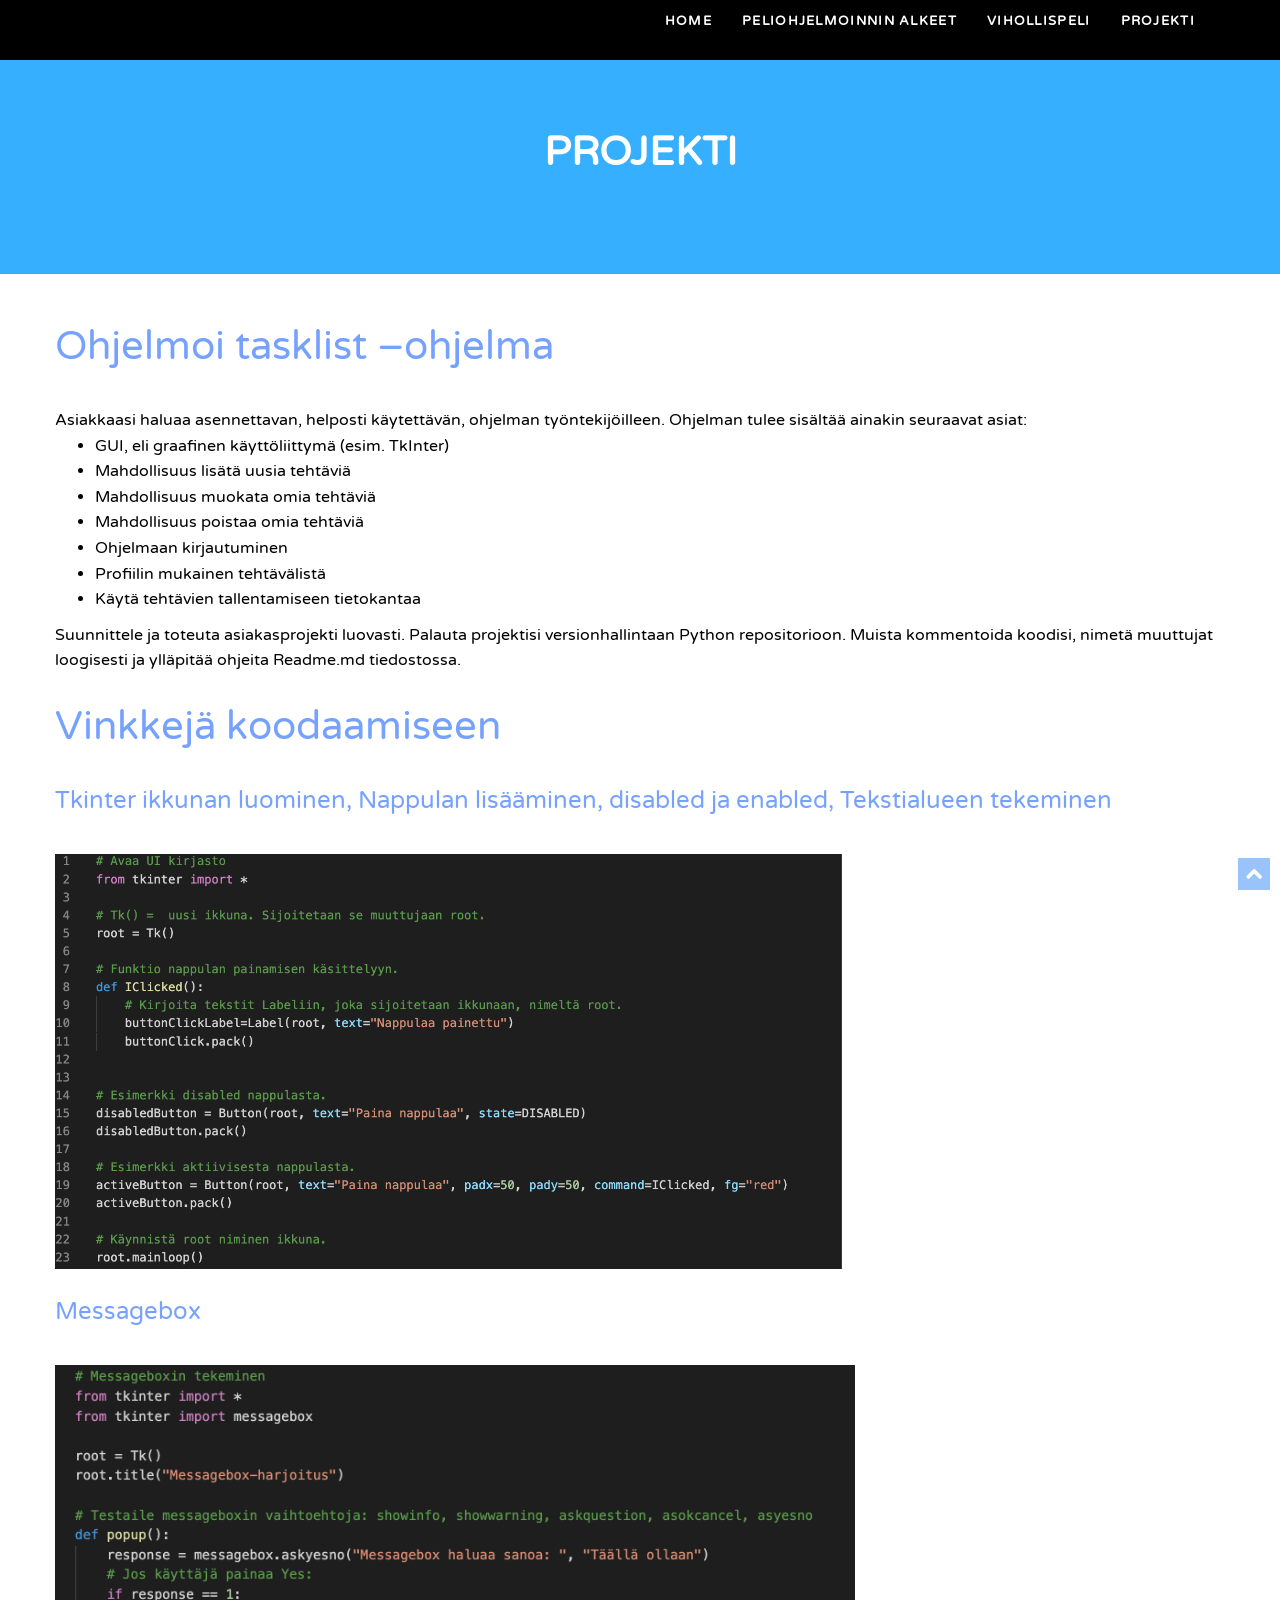
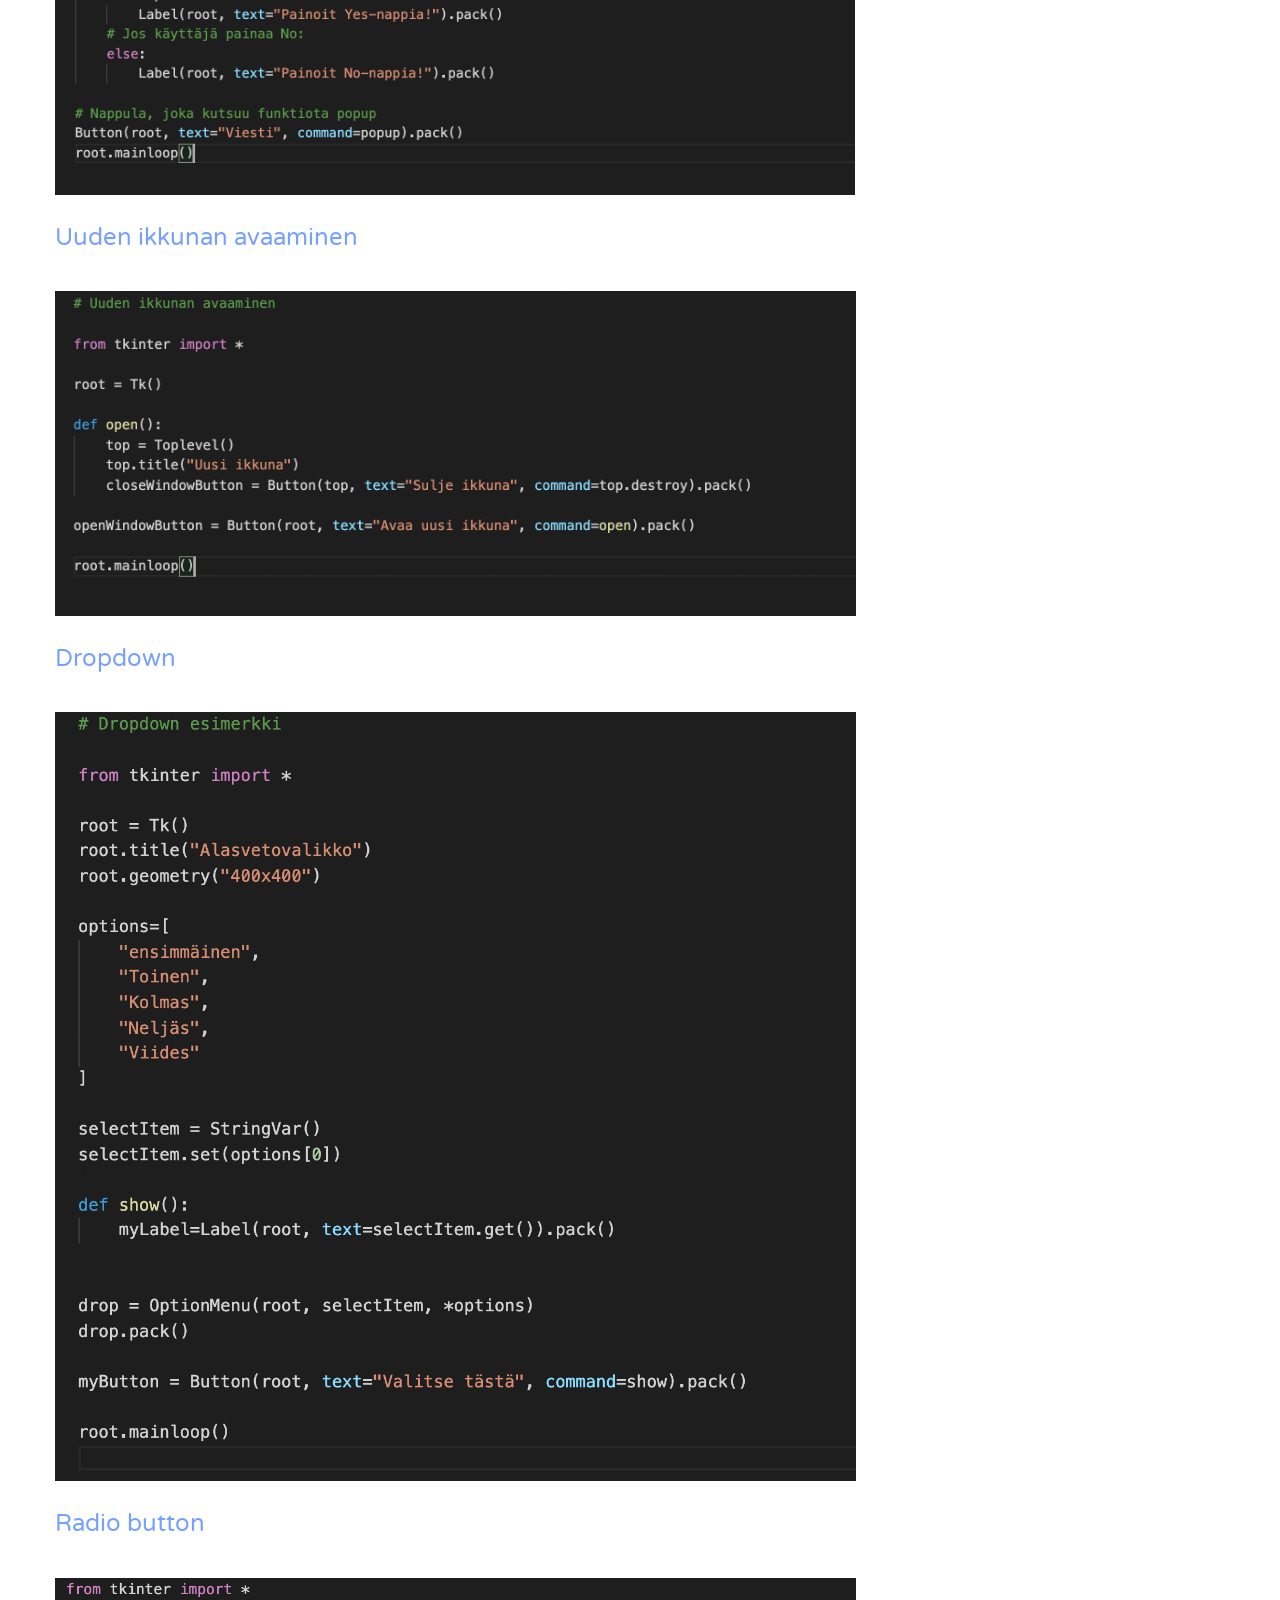
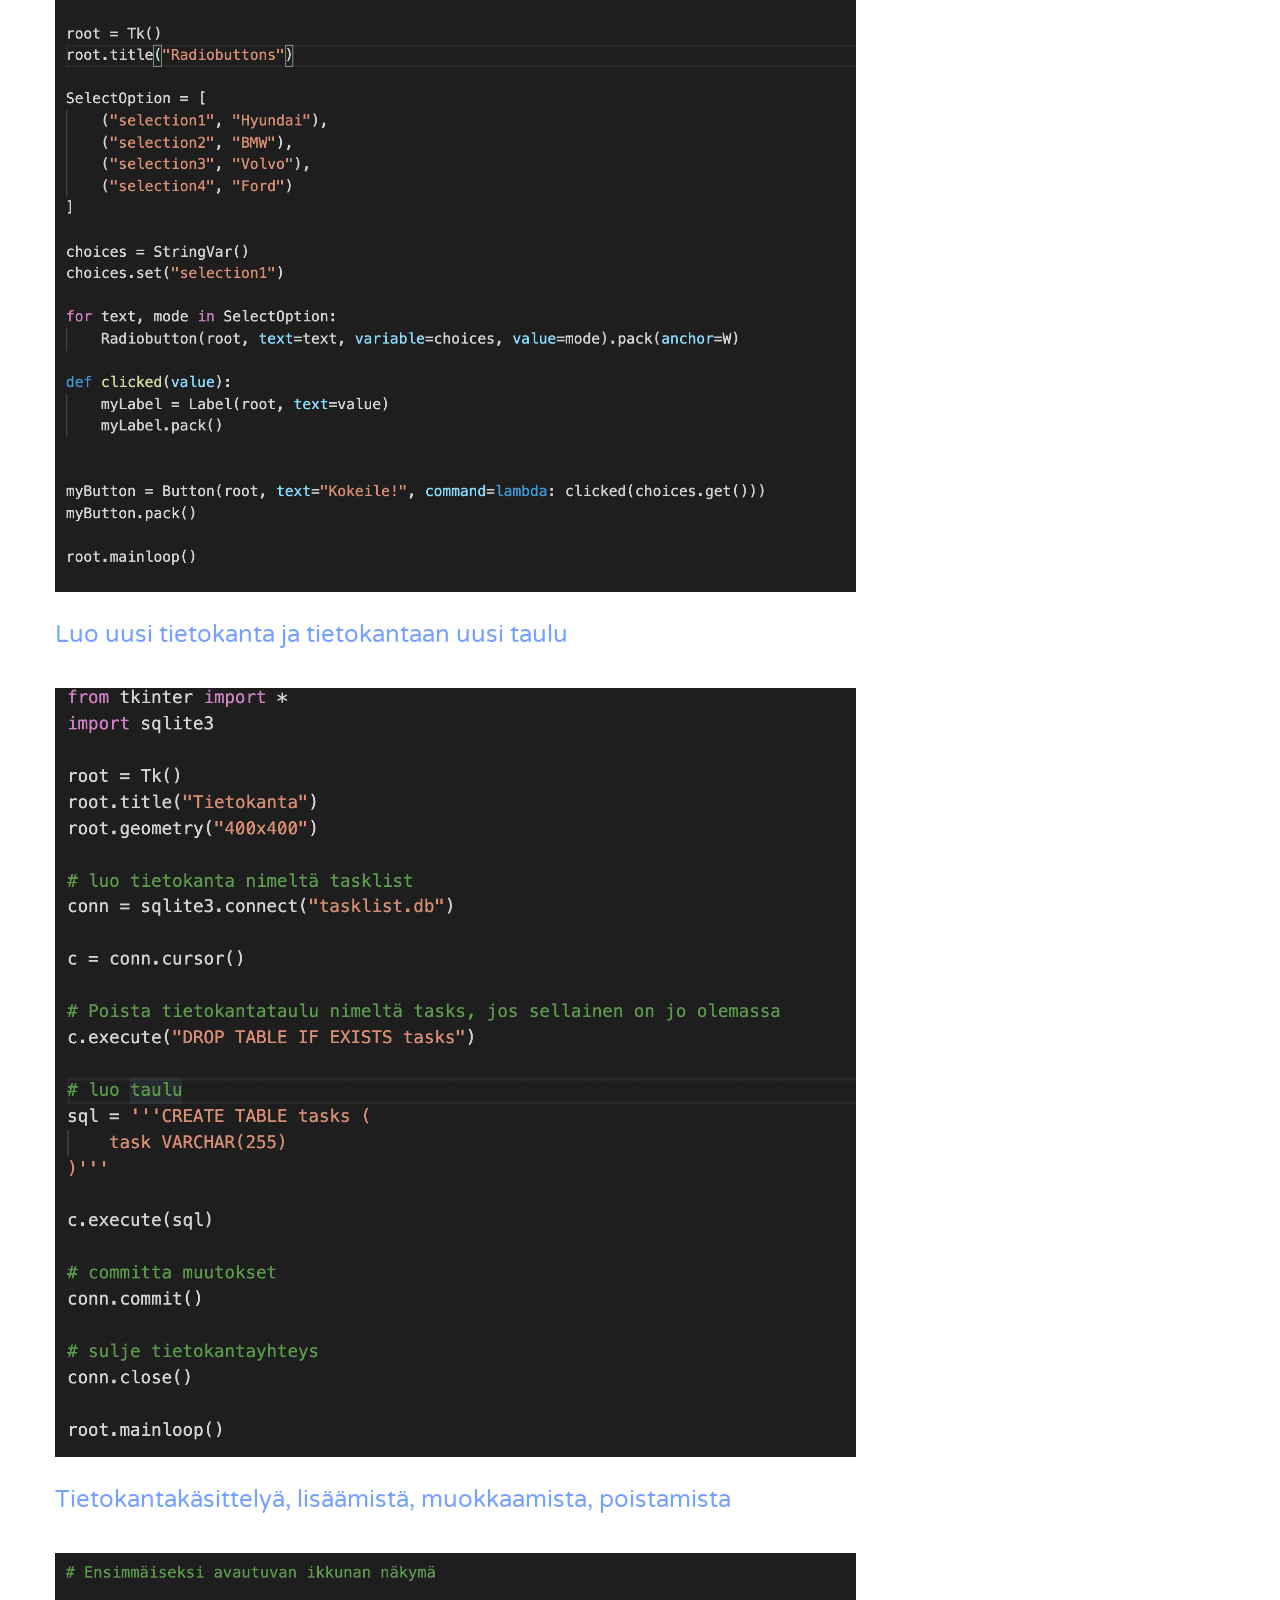
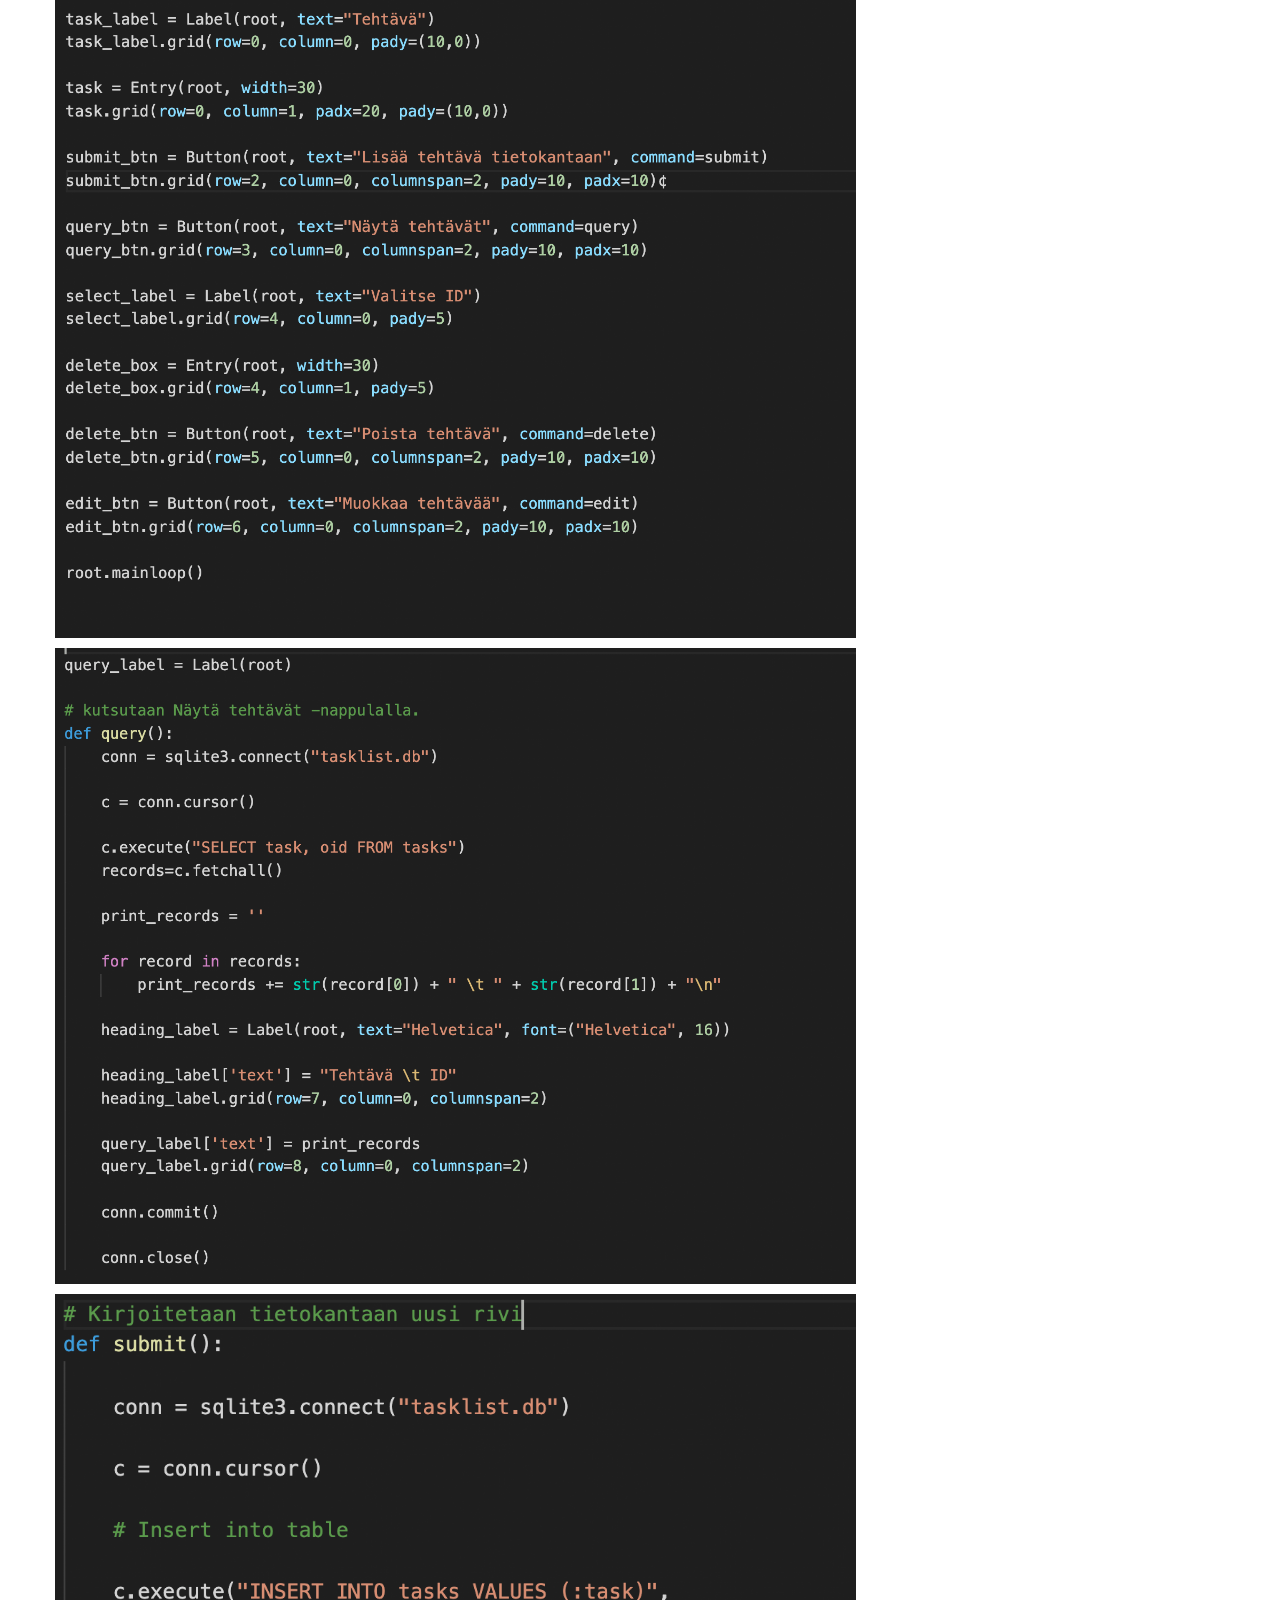
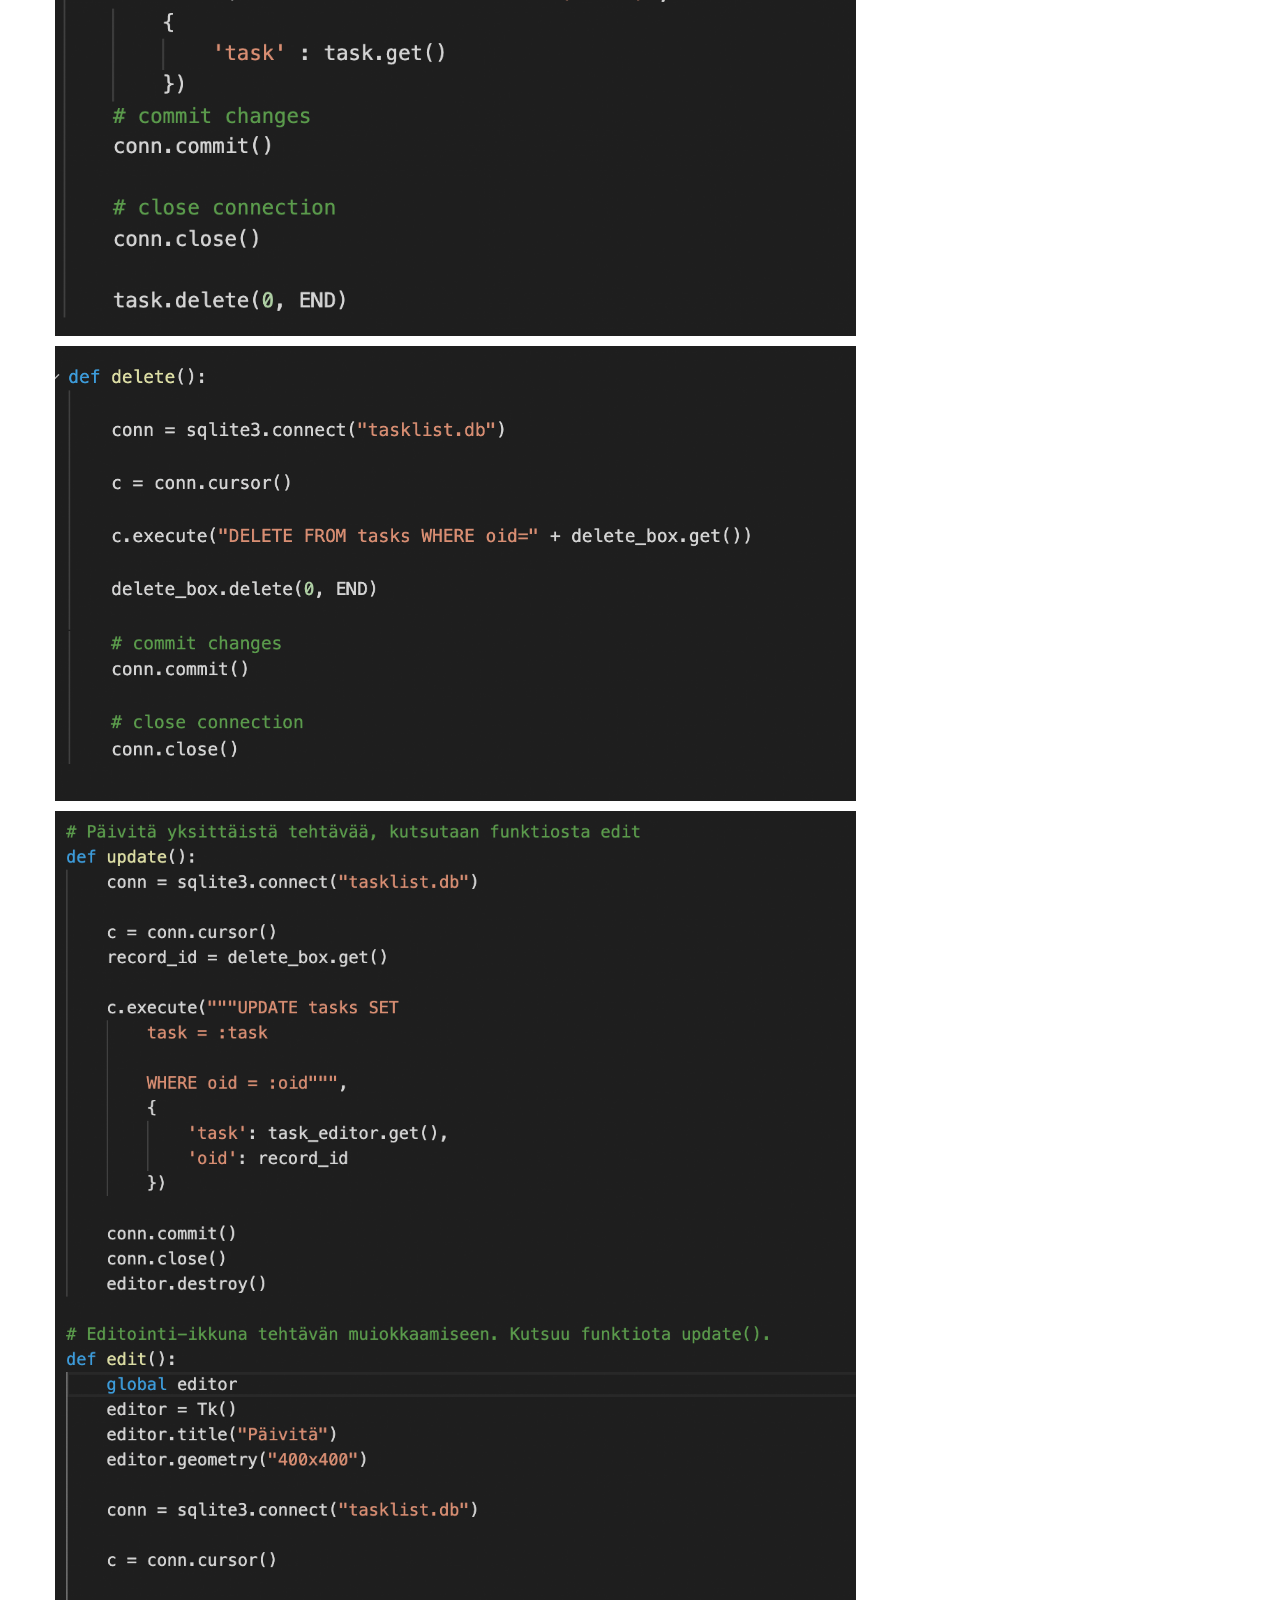
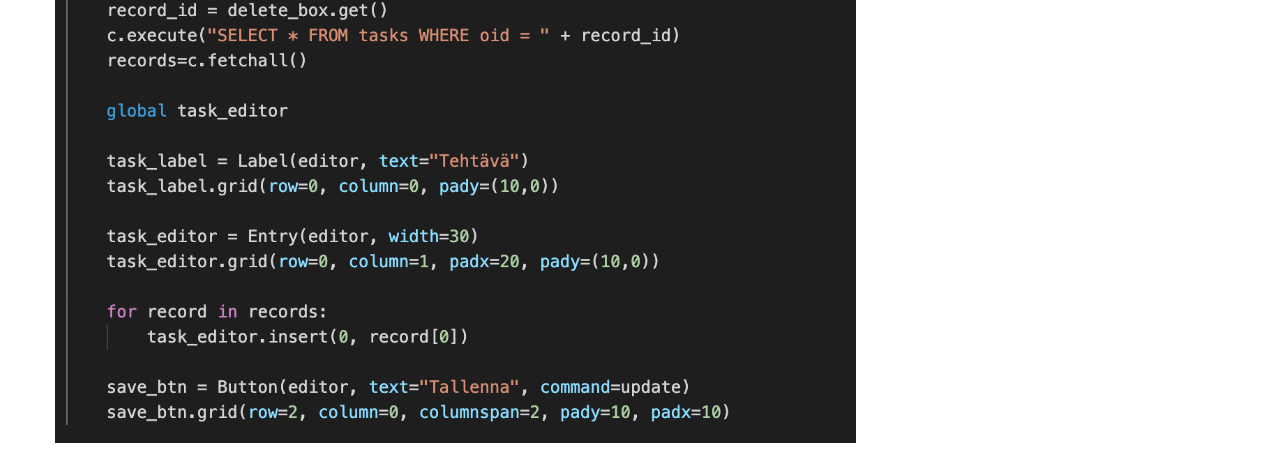
<file: projekti.html>
<!DOCTYPE html>
<html class="no-js">

<head>
    <meta charset="utf-8">

    <meta name="description" content="">
    <meta name="viewport" content="width=device-width, initial-scale=1.0">
    <link href="assets/plugins/isotope/isotope.css" rel="stylesheet" media="screen" />
    <link href="assets/plugins/fancybox/jquery.fancybox.css" rel="stylesheet" />
    <link href="assets/plugins/IconHoverEffects-master/css/component.css" rel="stylesheet" />
    <link href="assets/plugins/bootstrap/bootstrap.css" rel="stylesheet" />
    <link href="assets/css/about-achivements.css" rel="stylesheet" />
    <link id="mainStyle" href="assets/css/style.css" rel="stylesheet" />
    <link href='https://fonts.googleapis.com/css?family=Varela+Round' rel='stylesheet' type='text/css'>
</head>

<body>

    <!-- HEADER SECTION-->
    <div class="navbar navbar-fixed-top" role="navigation">
        <div class="container">
            <div class="navbar-header">
                <button type="button" class="navbar-toggle" data-toggle="collapse" data-target=".navbar-collapse">
                    <span class="fa fa-bars mobile-bars"></span>
                </button>
            </div>
            <div class="navbar-collapse collapse">
                <ul class="nav navbar-nav">
                    <li class=""><a href="index.html">Home</a></li><!-- menu links-->
                    <!--li><a href="perusasiat.html">Perusasiat</a></!--li>
                    <li><a href="rakenteita.html">Lisää rakenteita</a></li>
                    <li><a href="funktiot.html">Funktiot</a></li>
                    <li><a href="kohtipelia.html">Kohti peliä</a></li-->
                    <li><a href="pygame.html">Peliohjelmoinnin alkeet</a></li>
                    <li><a href="vihollispeli.html">Vihollispeli</a></li>
                    <li><a href="projekti.html">Projekti</a></li>
                </ul>
            </div>

        </div>
    </div>
    <!-- END HEADER SECTION-->

    <!--PAGE CONTENT-->
    <!-- HOMEPAGE SECTION-->

    <section id="Homepage">
        <div class="container">
            <div class="row">
                <div class="align-center">
                    <h2 class="main-text">PROJEKTI</h2>

                </div>
            </div>
        </div>

    </section>

    <section style="margin-top:20px;">
        <div class="container">
            <div class="row">
               <h2>Ohjelmoi tasklist –ohjelma</h2>
               Asiakkaasi haluaa asennettavan, helposti käytettävän, ohjelman työntekijöilleen. 
               Ohjelman tulee sisältää ainakin seuraavat asiat: 
               <ul>
                   <li>GUI, eli graafinen käyttöliittymä (esim. TkInter)</li> 
                    <li>Mahdollisuus lisätä uusia tehtäviä</li> 
                    <li>Mahdollisuus muokata omia tehtäviä</li>
                    <li>Mahdollisuus poistaa omia tehtäviä</li>
                    <li>Ohjelmaan kirjautuminen</li>
                    <li>Profiilin mukainen tehtävälistä</li>
                    <li>Käytä tehtävien tallentamiseen tietokantaa</li>
               </ul>
               Suunnittele ja toteuta asiakasprojekti luovasti. Palauta projektisi versionhallintaan Python repositorioon. 
                Muista kommentoida koodisi, nimetä muuttujat loogisesti ja ylläpitää ohjeita Readme.md tiedostossa. 
            </div>
            
            <div class="row">
               <h2>Vinkkejä koodaamiseen</h2>
               <h3>Tkinter ikkunan luominen, Nappulan lisääminen, disabled ja enabled, Tekstialueen tekeminen</h3>
                <p><img src="ikkunaNappulaLabel.png" width="800px"></p>
                <h3>Messagebox</h3>
                <p><img src="messagebox.png" width="800px"></p>
                <h3>Uuden ikkunan avaaminen</h3>
                <p><img src="avaaIkkuna.png" width="801px"></p>
                <h3>Dropdown</h3>
                <p><img src="dropdown.png" width="801px"></p>
                <h3>Radio button</h3>
                <p><img src="radiobutton.png" width="801px"></p>
                <h3>Luo uusi tietokanta ja tietokantaan uusi taulu</h3>
                <p><img src="luoTaulu.png" width="801px"></p>
                <h3>Tietokantakäsittelyä, lisäämistä, muokkaamista, poistamista</h3>
                <p><img src="database1.png" width="801px"></p>
                <p><img src="databases2 kopio.png" width="801px"></p>
                <p><img src="databases3.png" width="801px"></p>
                <p><img src="databases4.png" width="801px"></p>
                <p><img src="databases5.png" width="801px"></p>
            </div>
            
        </div>
    </section>
    <!--END HOMEPAGE SECTION-->

    <!-- END FOOTER SECTION-->
    <!-- SCROLLUP LINK SECTION-->
    <a href="#Homepage" class="scrollup"><i class="fa fa-chevron-up"></i></a>
    <!--END SCROLLUP LINK SECTION-->
    <!-- MAIN SCRIPTS SECTION-->
    <script src="assets/js/modernizr-2.6.2-respond-1.1.0.min.js"></script>
    <script src="assets/js/jquery.js"></script>
    <script src="assets/js/scrollReveal.js"></script>
    <script>
        window.scrollReveal = new scrollReveal(); //please put this script here to show animation at the time of scroll
    </script>
    <script src="assets/js/jquery.easing.1.3.js"></script>
    <script src="assets/plugins/bootstrap/bootstrap.min.js"></script>
    <script src="assets/plugins/isotope/jquery.isotope.min.js"></script>
    <script src="assets/plugins/fancybox/jquery.fancybox.pack.js"></script>
    <script src="assets/js/jquery.localscroll-1.2.7-min.js"></script>
    <script src="assets/js/jquery.appear.js"></script>
    <script src="assets/scripts/main.js"></script>

    <!--END MAIN SCRIPTS SECTION-->
</body>

<!--END  BODY SECTION-->

</html>
</file>
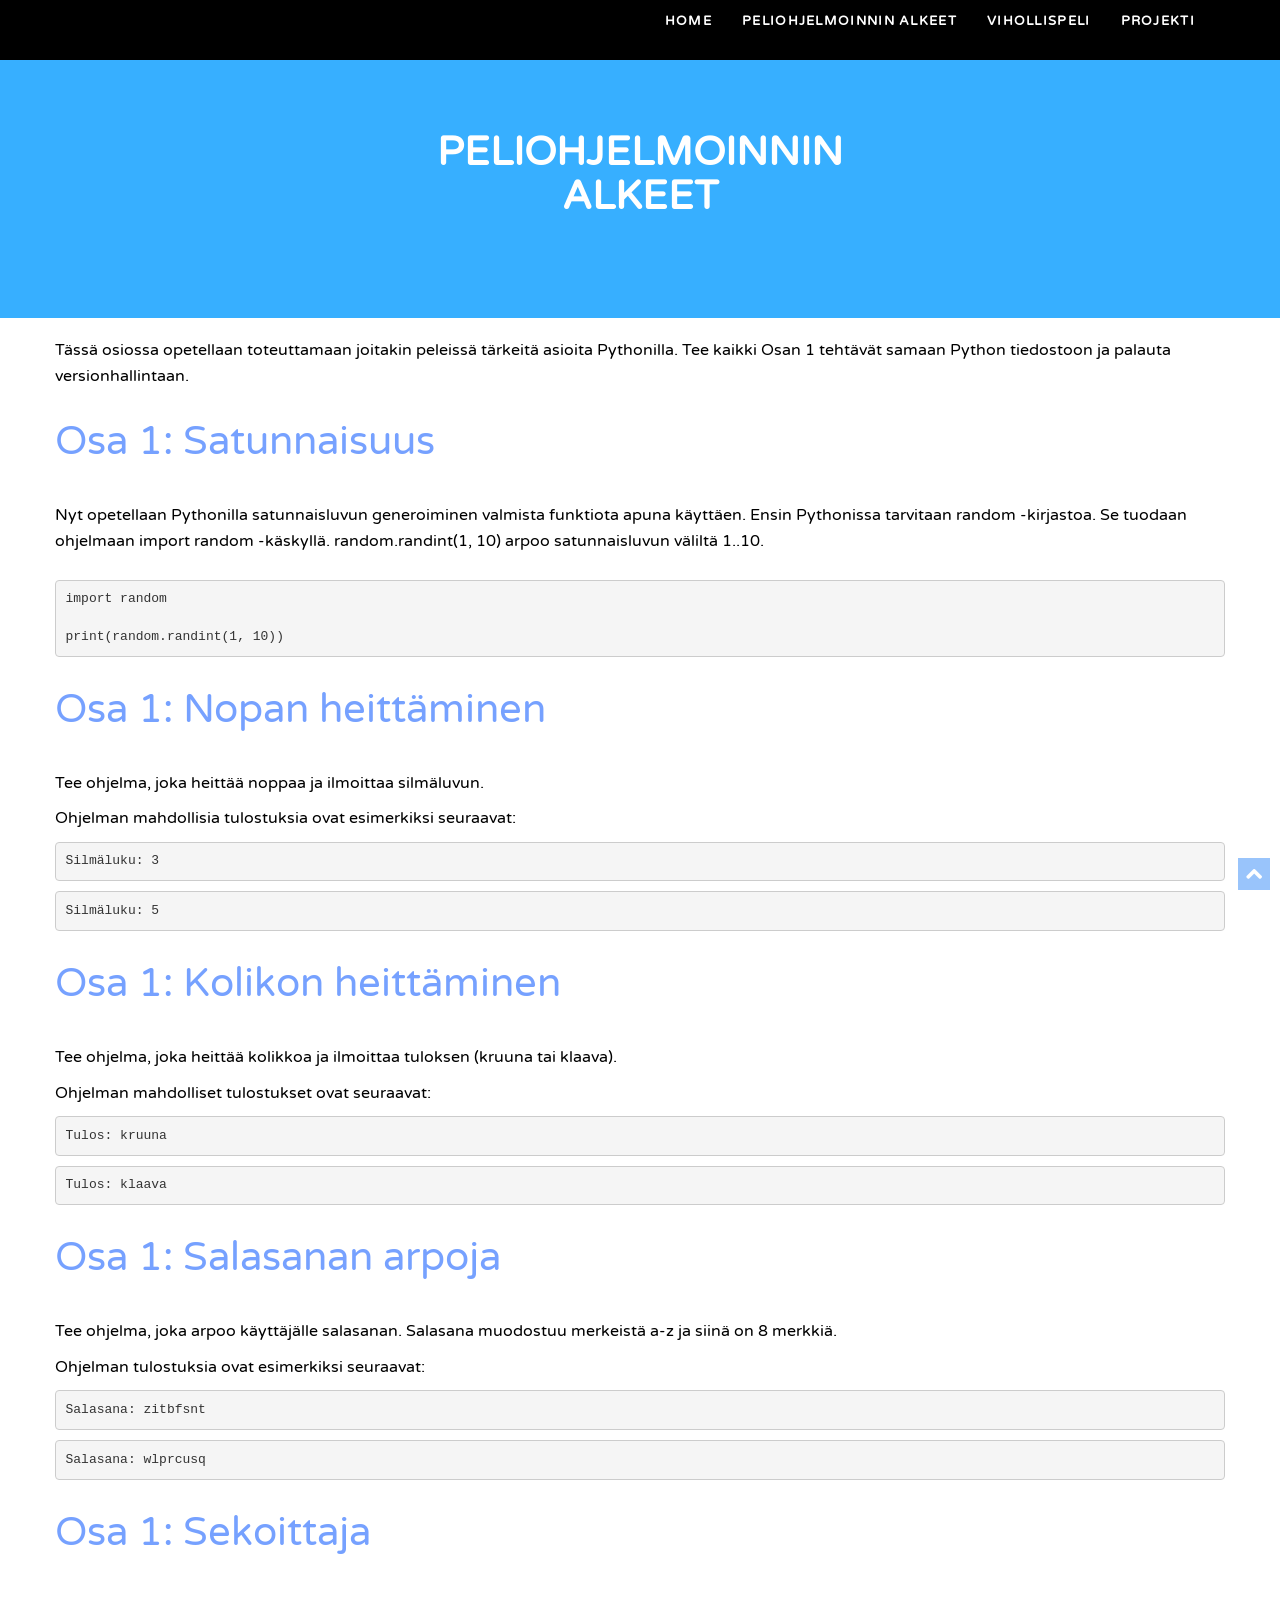
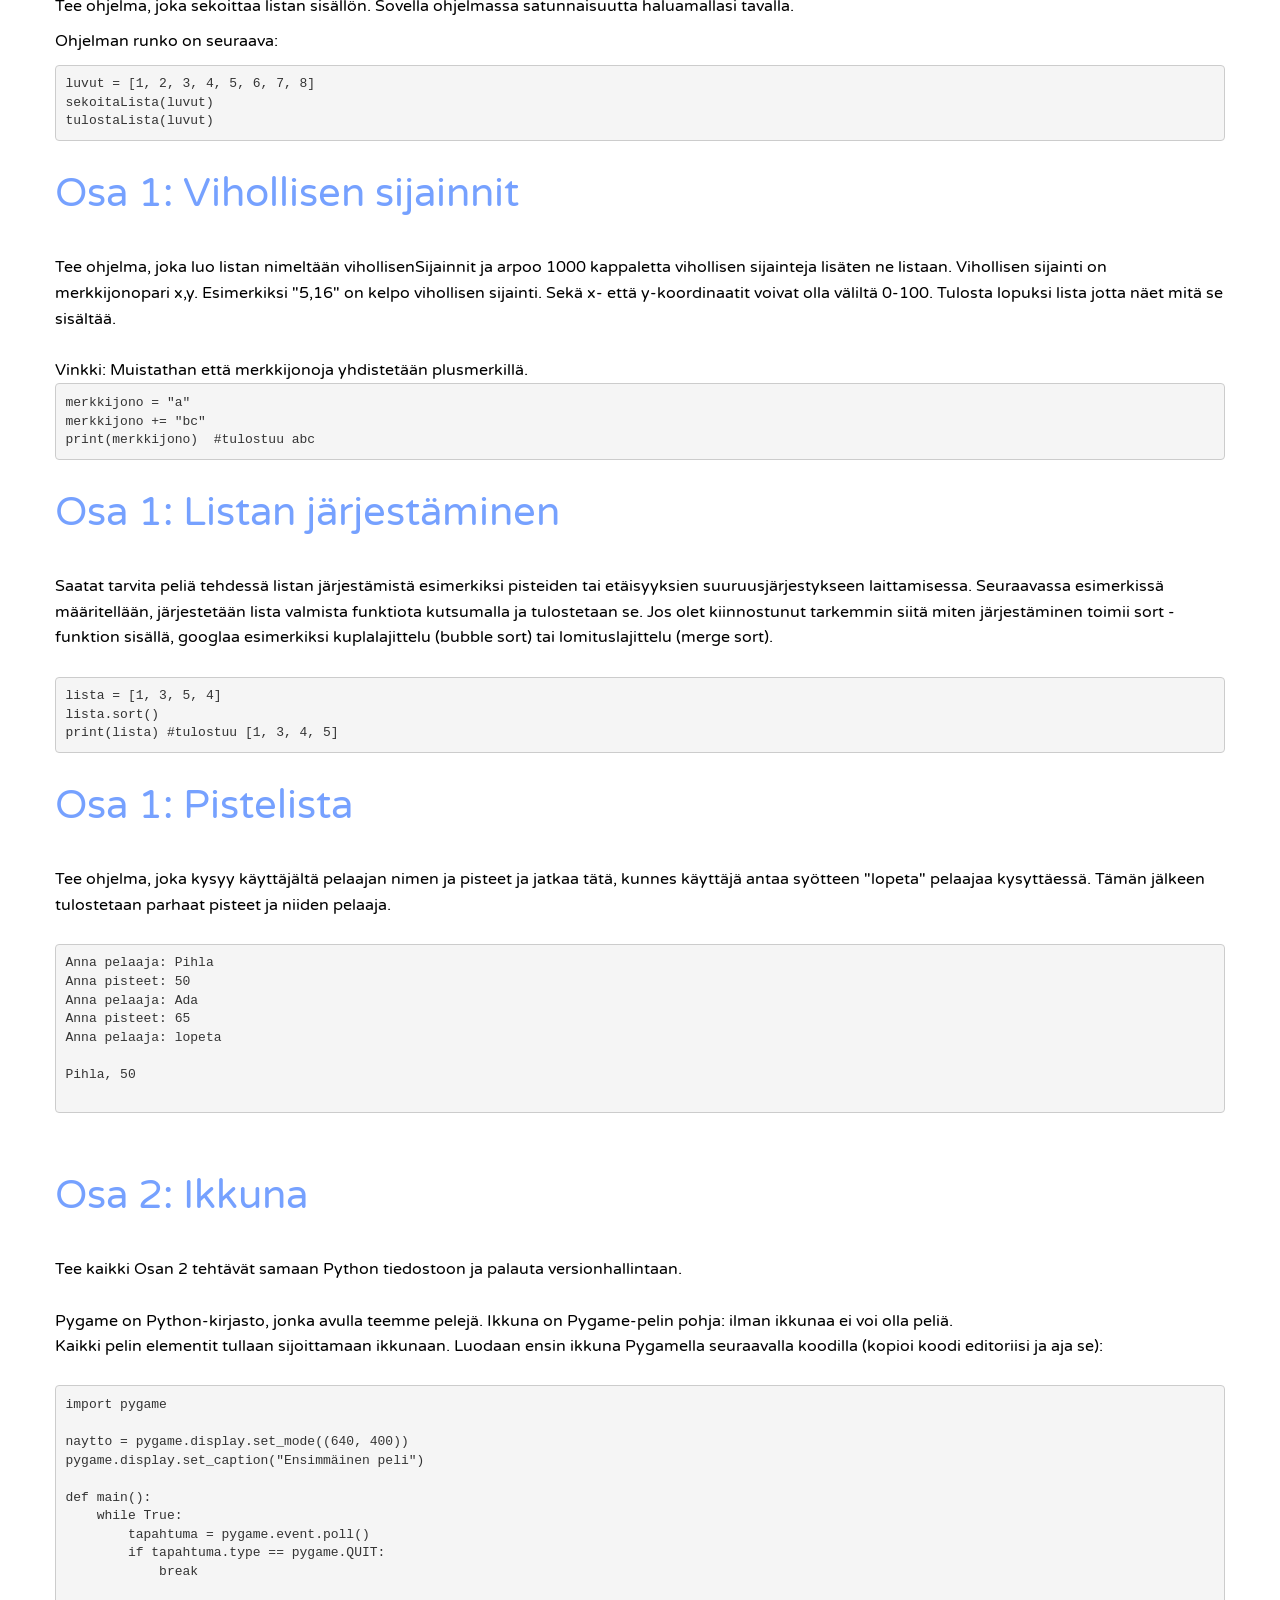
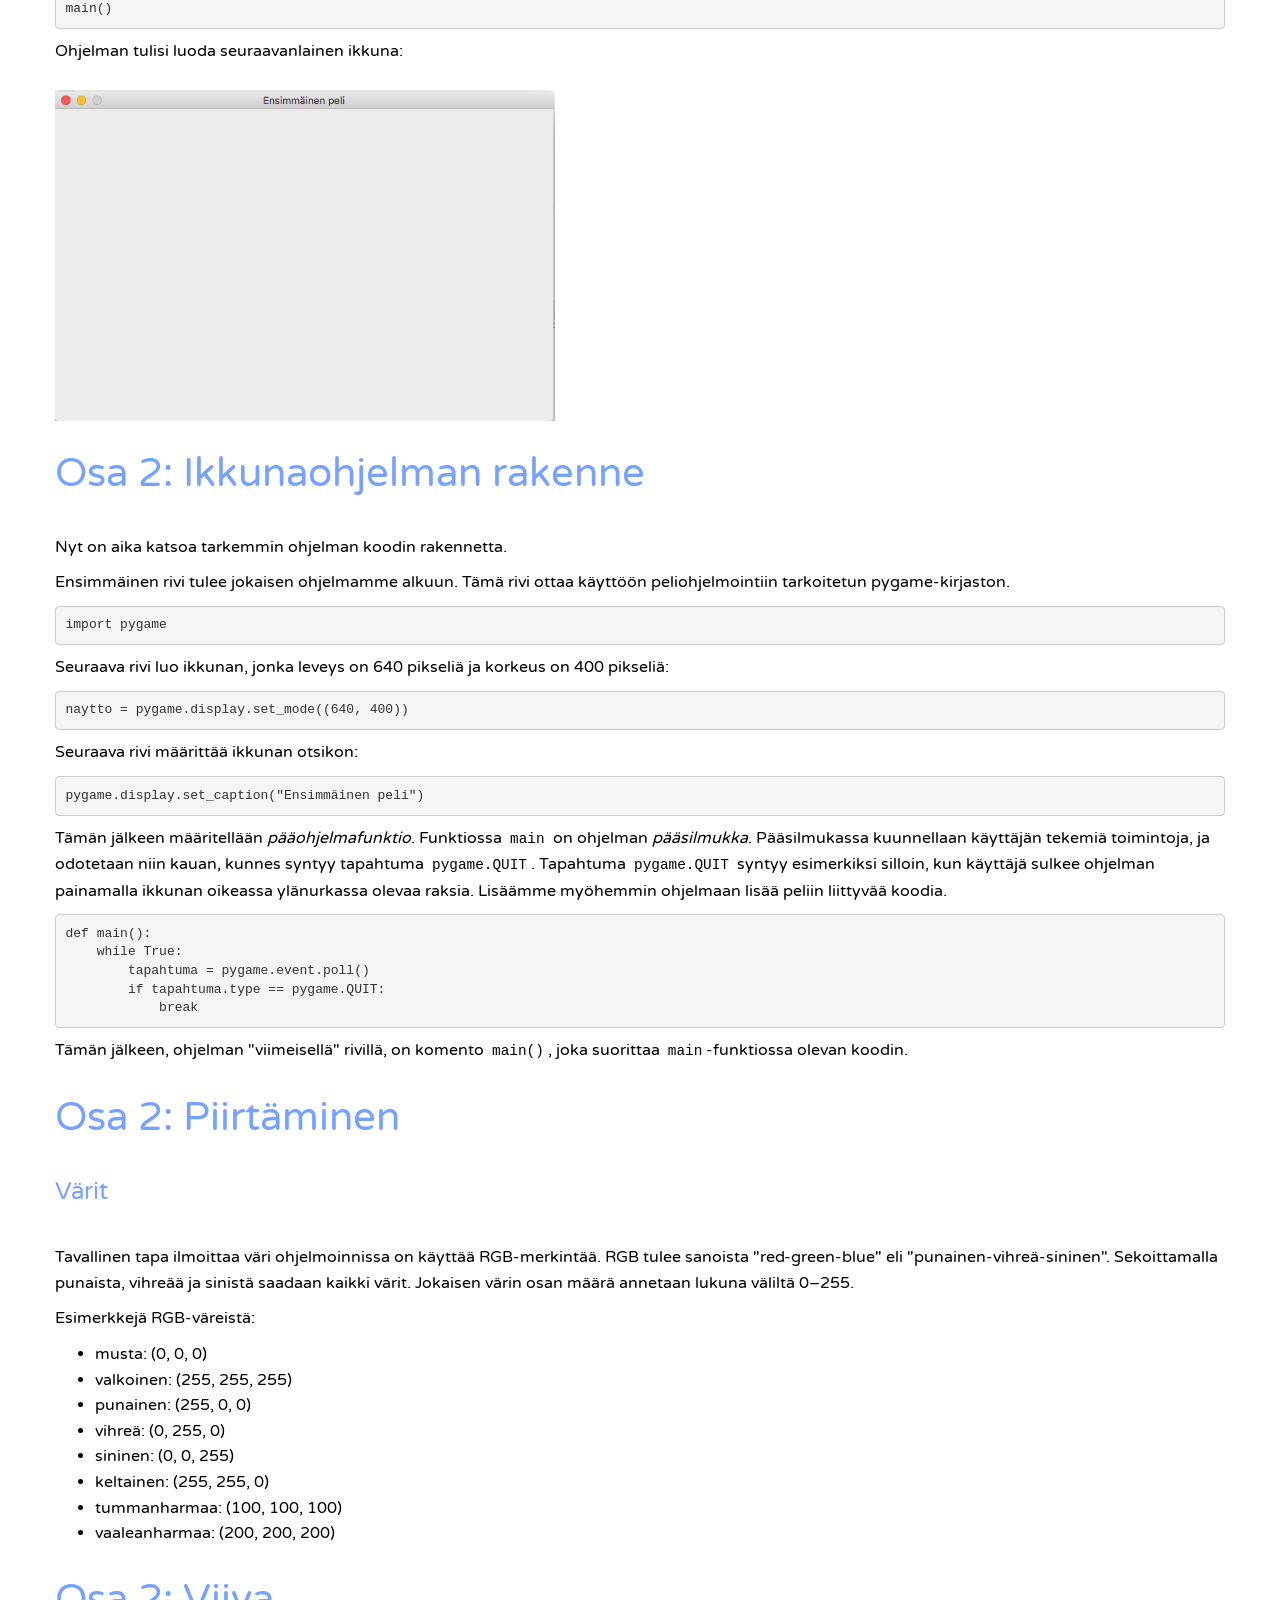
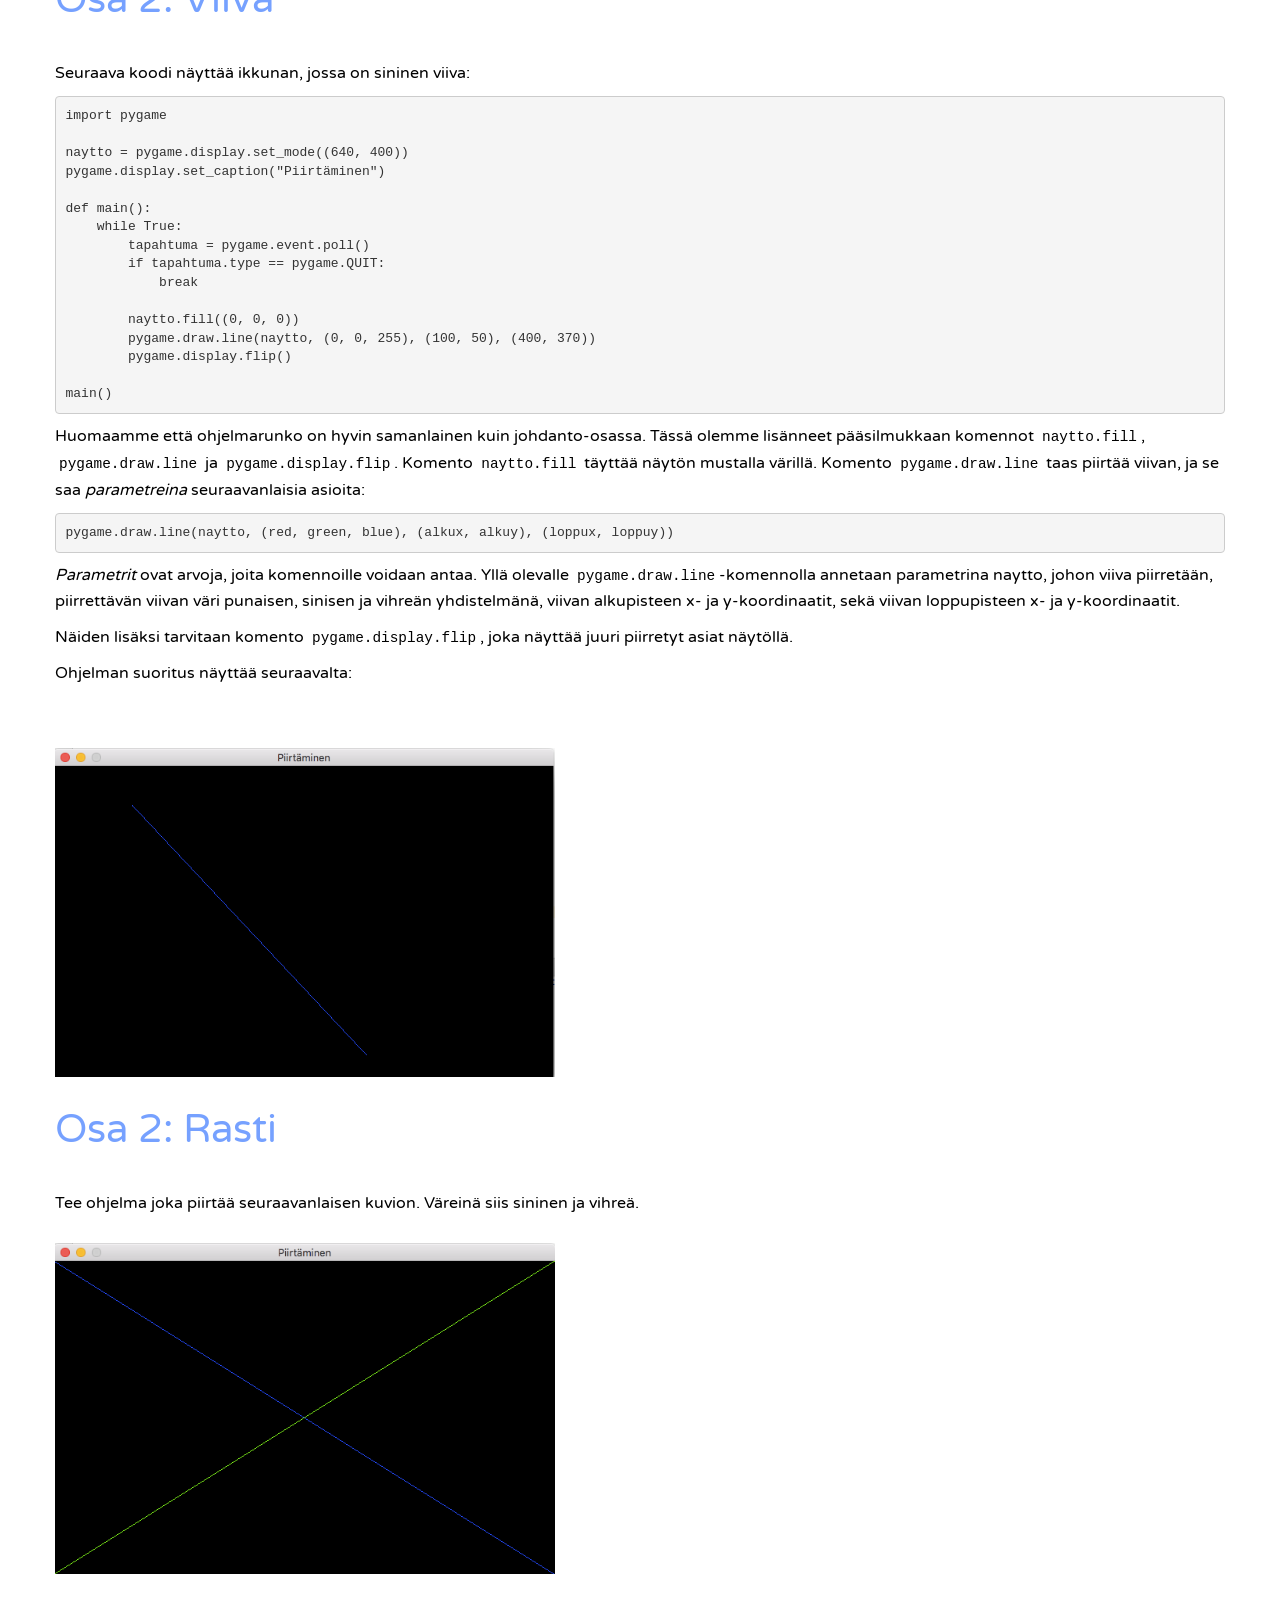
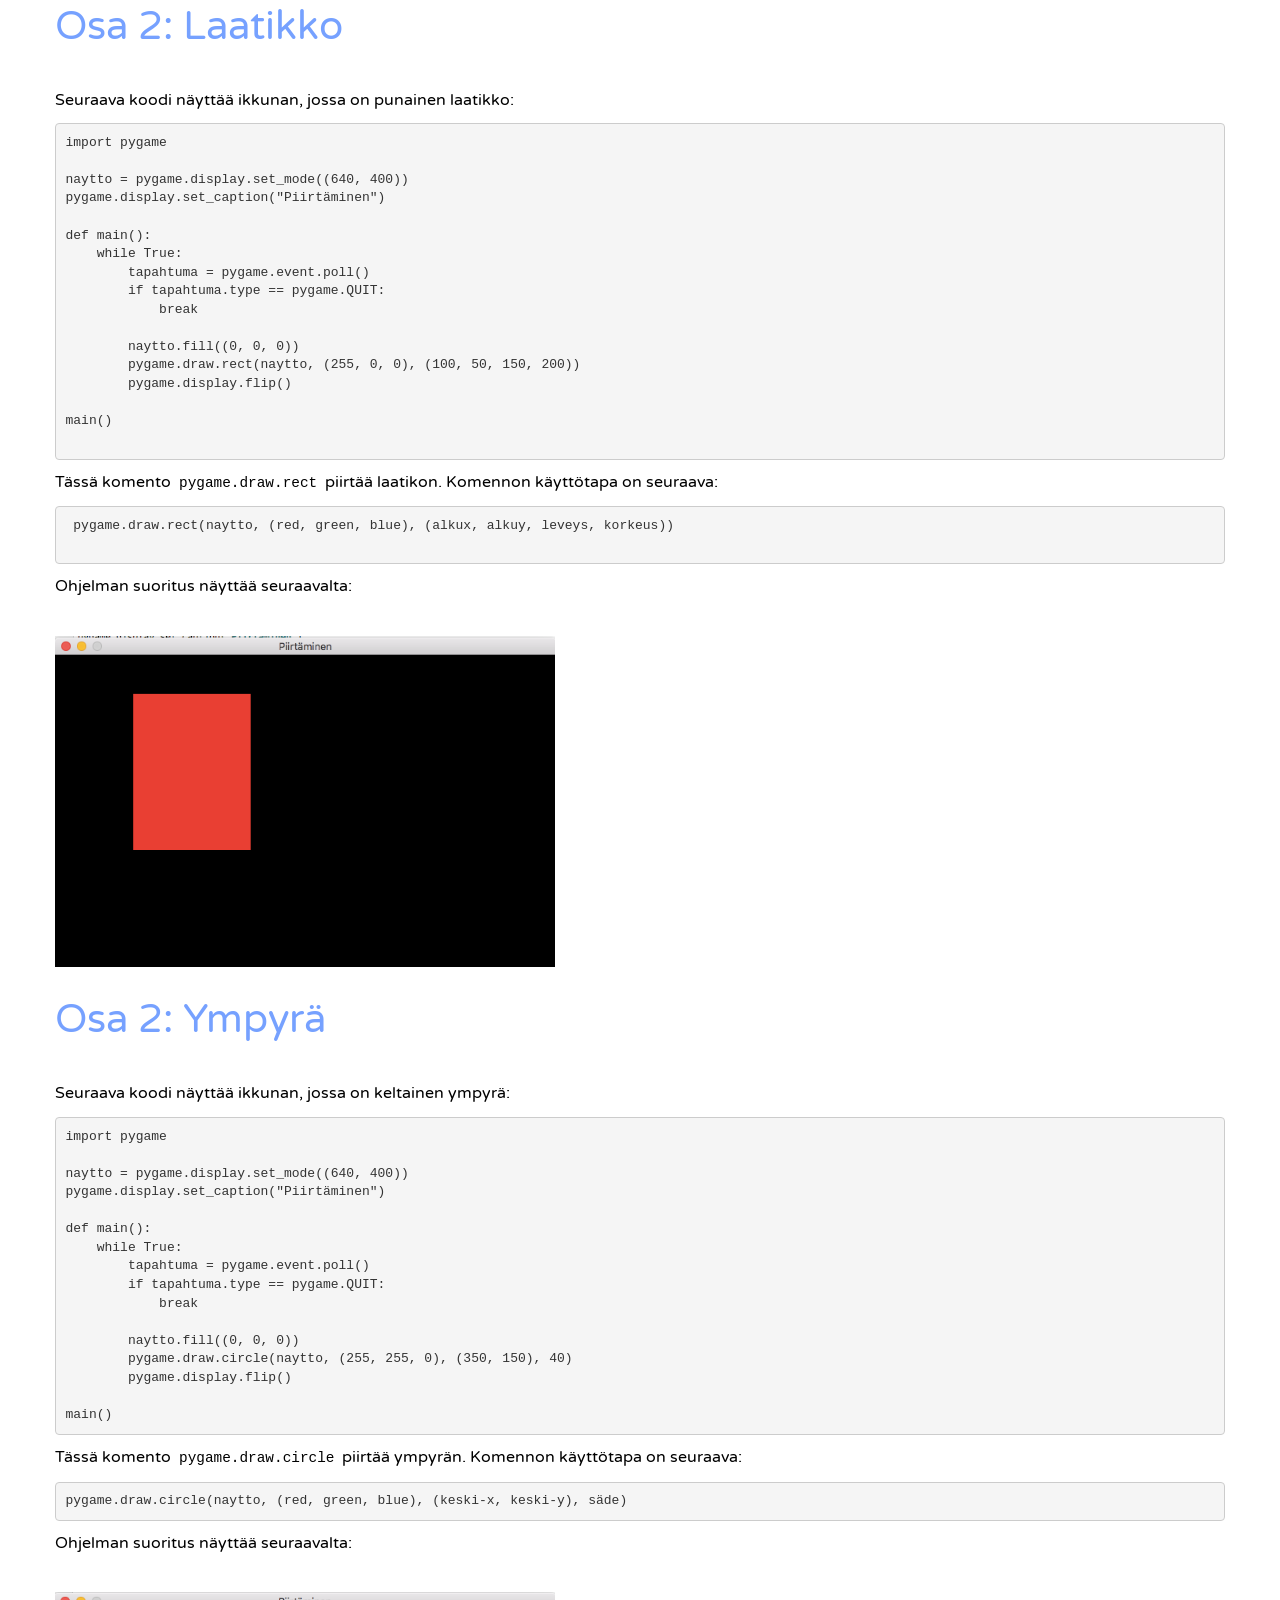
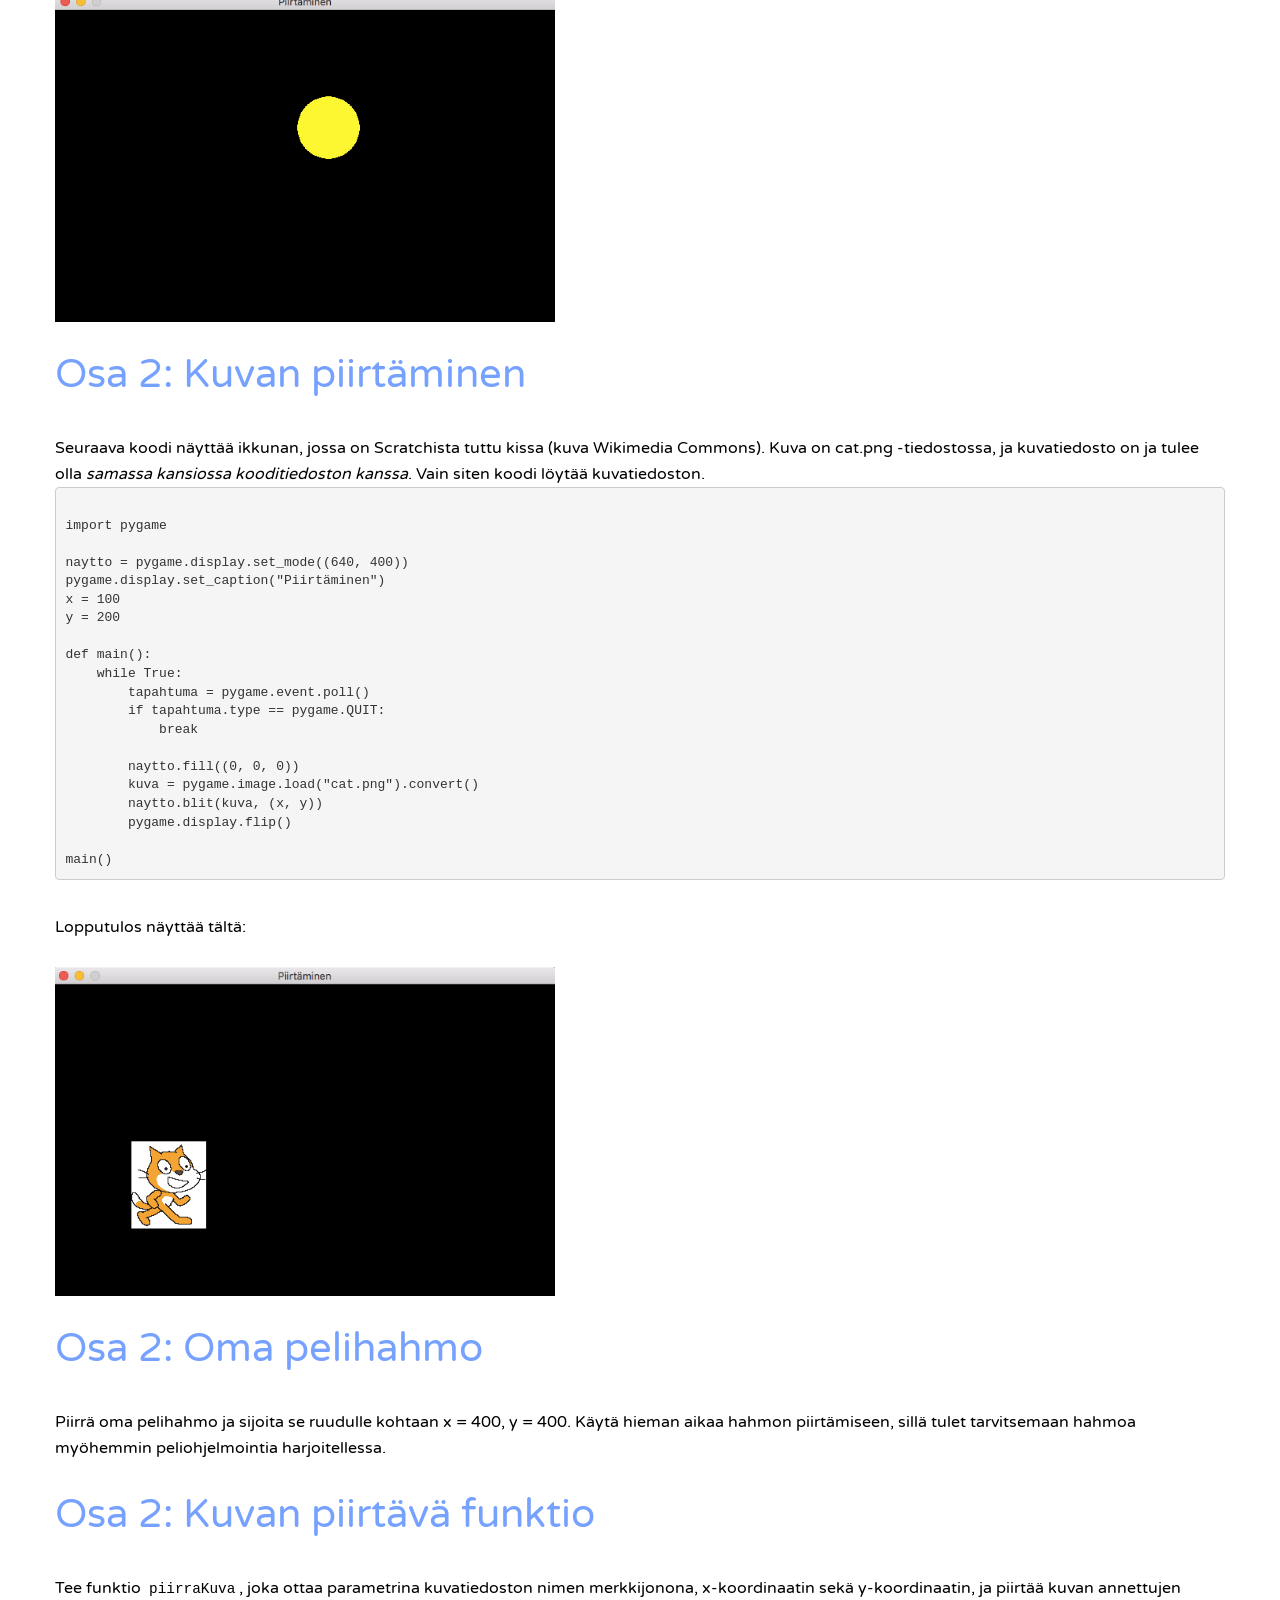
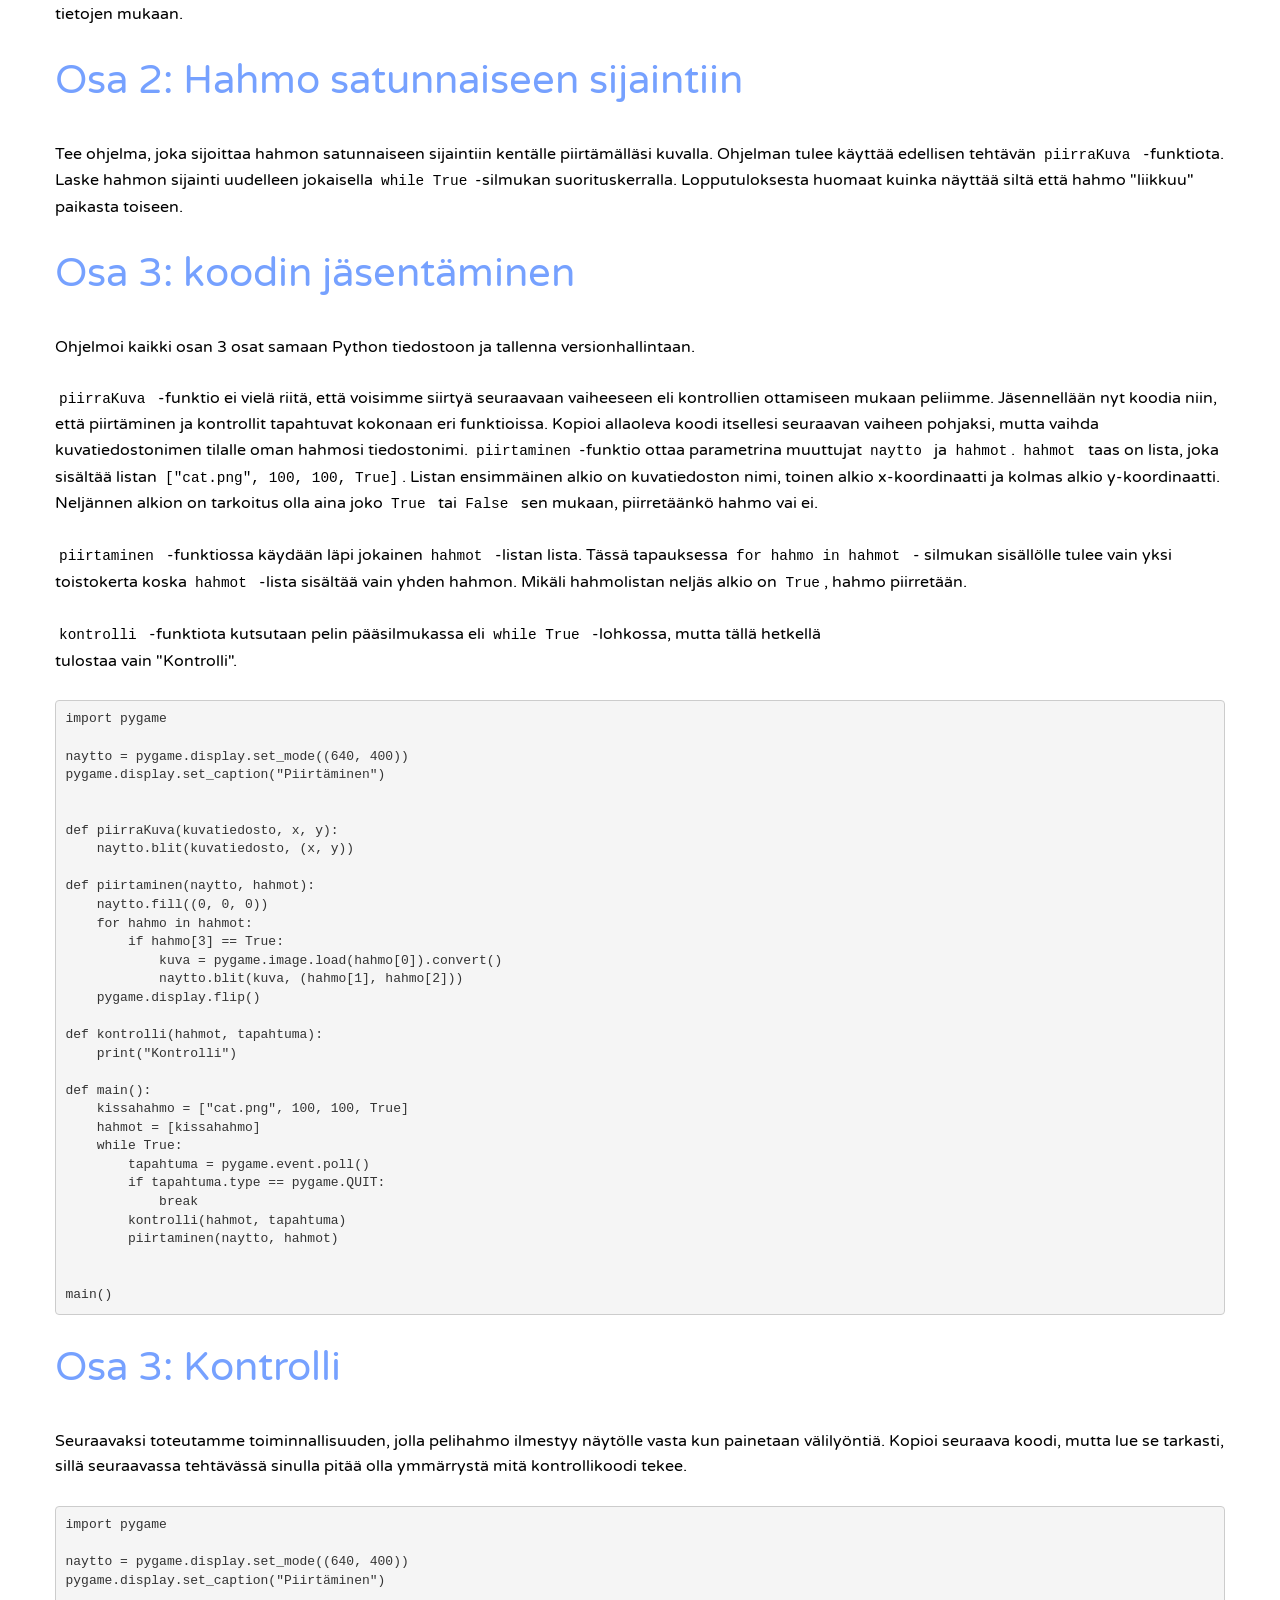
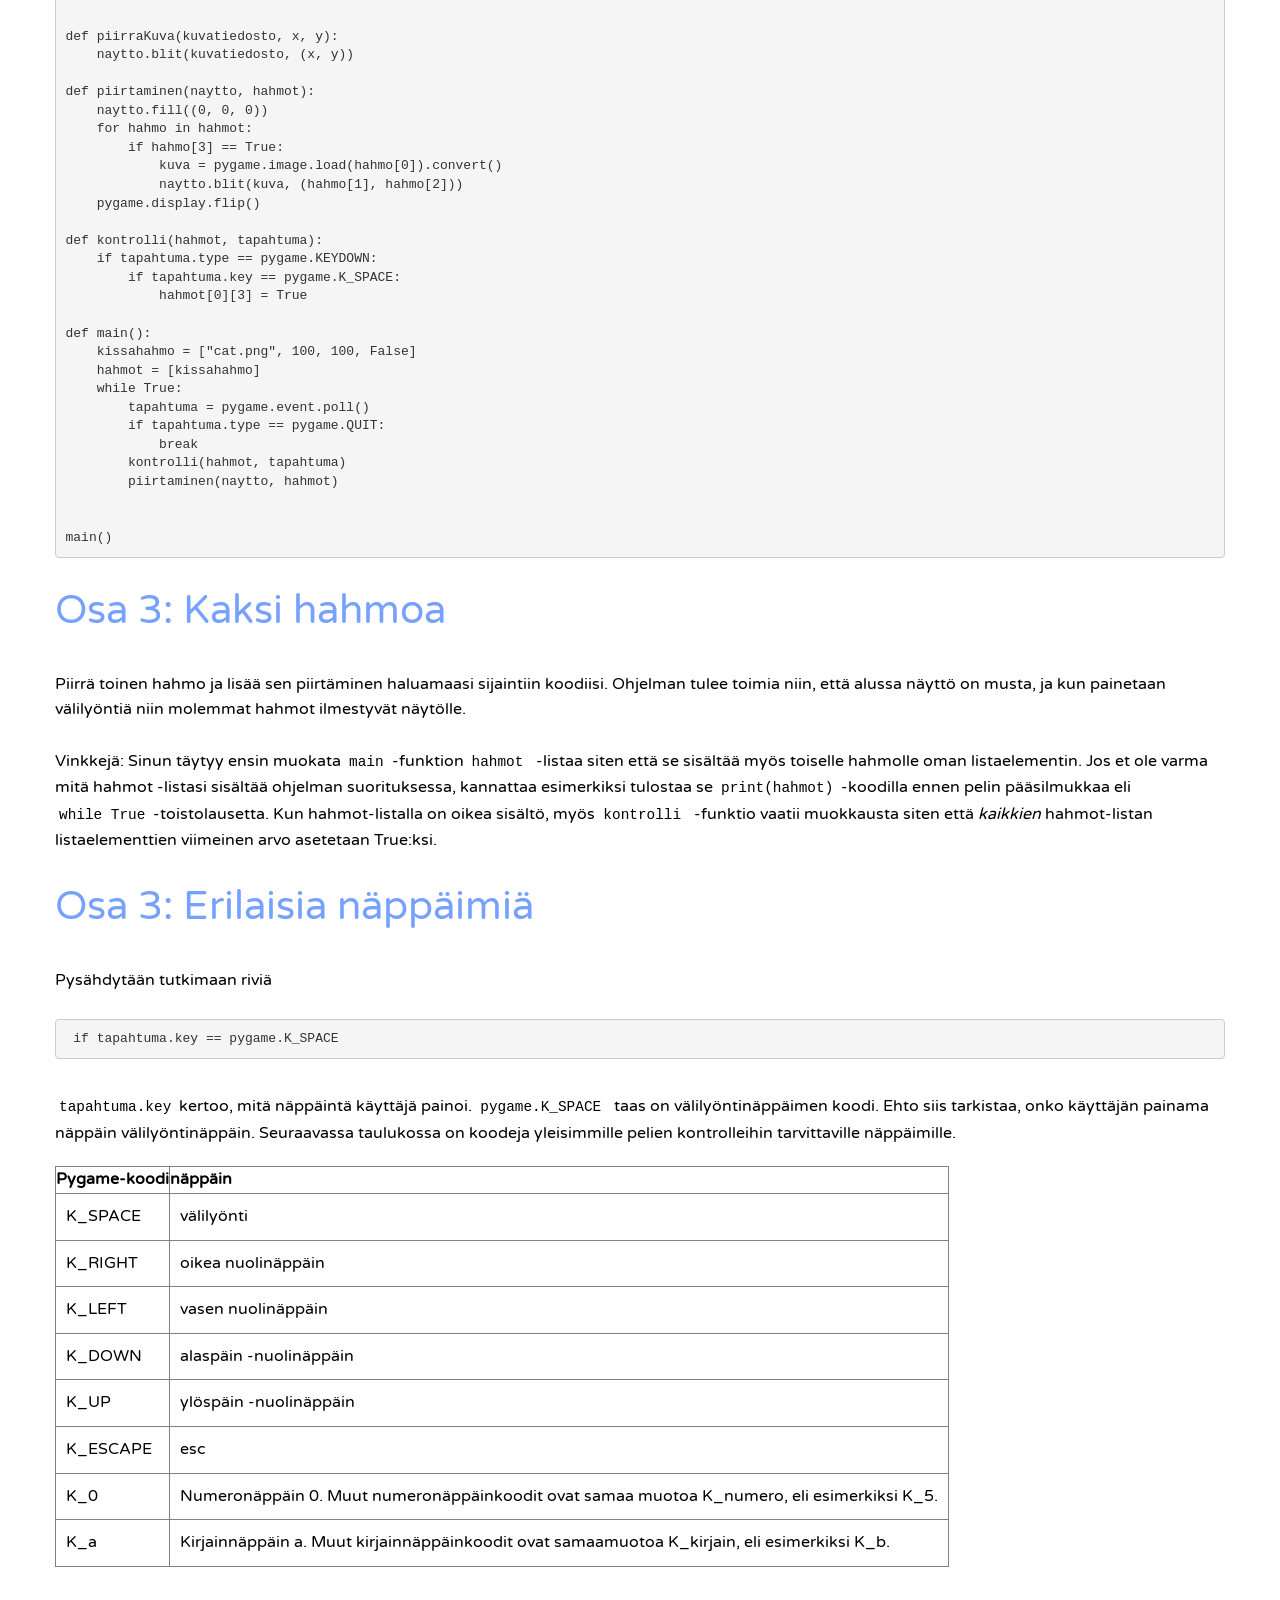
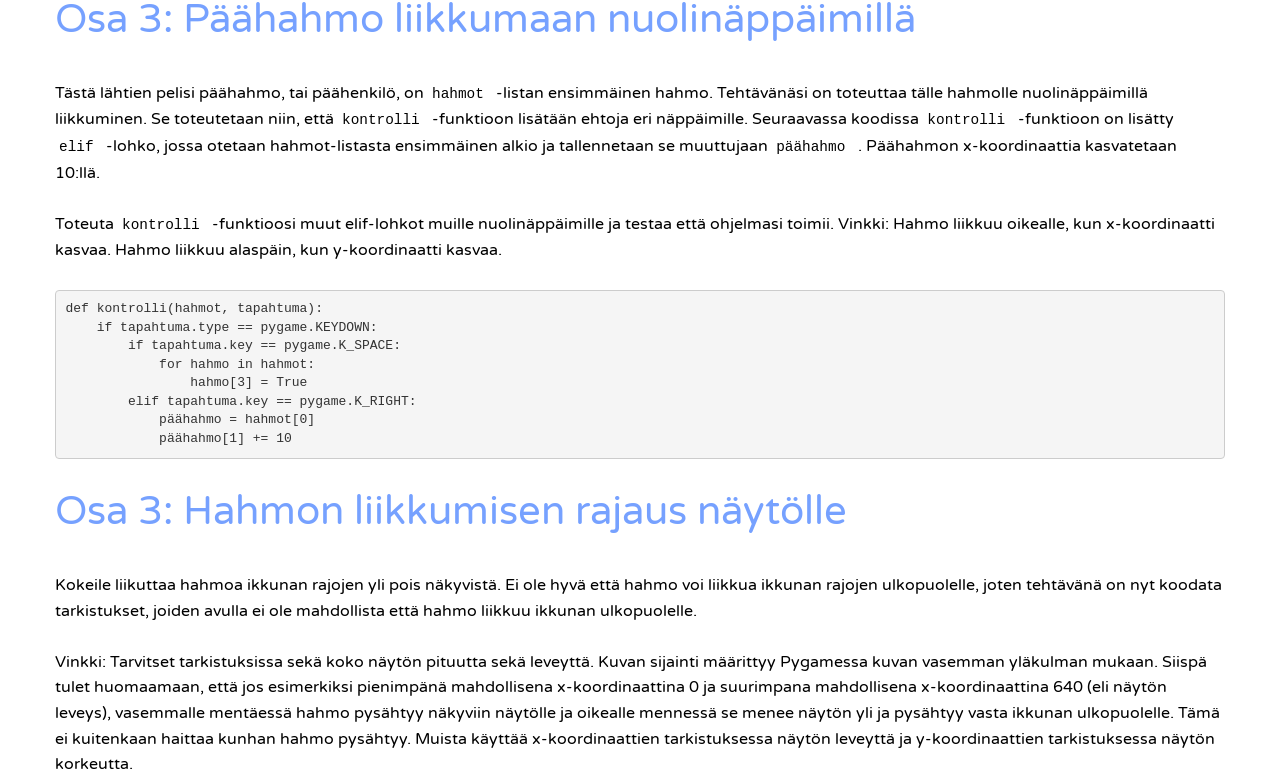
<file: pygame.html>
<!DOCTYPE html>
<!--[if lt IE 7]>      <html class="no-js lt-ie9 lt-ie8 lt-ie7"> <![endif]-->
<!--[if IE 7]>         <html class="no-js lt-ie9 lt-ie8"> <![endif]-->
<!--[if IE 8]>         <html class="no-js lt-ie9"> <![endif]-->
<!--[if gt IE 8]><!-->
<html class="no-js">
<!--<![endif]-->
      <!-- HEAD SECTION-->
<head>
    <meta charset="utf-8">
    <title>Python</title>
    <meta name="description" content="">
    <meta name="viewport" content="width=device-width, initial-scale=1.0">
     <!--[if lt IE 9]><script src="//html5shim.googlecode.com/svn/trunk/html5.js"></script><![endif]-->
    <!-- MAIN STYLE SECTION-->
    <link href="assets/plugins/isotope/isotope.css" rel="stylesheet" media="screen" />
    <link href="assets/plugins/fancybox/jquery.fancybox.css" rel="stylesheet" />
    <link href="assets/plugins/IconHoverEffects-master/css/component.css" rel="stylesheet" />
    <link href="assets/plugins/bootstrap/bootstrap.css" rel="stylesheet" />
    <link href="assets/css/about-achivements.css" rel="stylesheet" />
    <link id="mainStyle" href="assets/css/style.css" rel="stylesheet" />
    <link href='https://fonts.googleapis.com/css?family=Varela+Round' rel='stylesheet' type='text/css'>
    <!-- END MAIN STYLE SECTION-->
</head>
<!-- END HEAD SECTION-->

     <!-- BODY SECTION-->
<body>

     <!-- HEADER SECTION-->
    <div class="navbar navbar-fixed-top" role="navigation">
        <div class="container">
            <div class="navbar-header">
                <button type="button" class="navbar-toggle" data-toggle="collapse" data-target=".navbar-collapse">
                    <span class="fa fa-bars mobile-bars"></span>
                </button>
            </div>
            <div class="navbar-collapse collapse">
                <ul class="nav navbar-nav">
                    <li class=""><a href="index.html">Home</a></li><!-- menu links-->
                    <!--li><a href="perusasiat.html">Perusasiat</a></!--li>
                    <li><a href="rakenteita.html">Lisää rakenteita</a></li>
                    <li><a href="funktiot.html">Funktiot</a></li>
                    <li><a href="kohtipelia.html">Kohti peliä</a></li-->
                    <li><a href="pygame.html">Peliohjelmoinnin alkeet</a></li>
                    <li><a href="vihollispeli.html">Vihollispeli</a></li>
                    <li><a href="projekti.html">Projekti</a></li>
                </ul>
            </div>

        </div>
    </div>
     <!-- END HEADER SECTION-->

    <!--PAGE CONTENT-->
    <!-- HOMEPAGE SECTION-->

    <section id="Homepage">
        <div class="container">
            <div class="row">
                <div class="col-md-6 col-md-offset-3">

                    <div class="align-center">
                        <h2 class="main-text">PELIOHJELMOINNIN ALKEET</h2>
                    </div>
                </div>
            </div>

    </section>
	    
	    
<section style="margin-top:20px;">
        <div class="container">
            <div class="row">
              <div class="">
                  Tässä osiossa opetellaan toteuttamaan joitakin peleissä tärkeitä asioita Pythonilla. 
		      
		  Tee kaikki Osan 1 tehtävät samaan Python tiedostoon ja palauta versionhallintaan.

                  <h2>Osa 1: Satunnaisuus </h2>

                Nyt opetellaan Pythonilla satunnaisluvun generoiminen valmista funktiota apuna käyttäen.
                Ensin Pythonissa tarvitaan random -kirjastoa. Se tuodaan ohjelmaan import random -käskyllä. random.randint(1, 10)
                arpoo satunnaisluvun väliltä 1..10.

  </br>  </br>
<pre>
import random

print(random.randint(1, 10))
</pre>


<h2>Osa 1: Nopan heittäminen</h2>

<p>Tee ohjelma, joka heittää noppaa ja ilmoittaa silmäluvun.</p>

<p>Ohjelman mahdollisia tulostuksia ovat esimerkiksi seuraavat:</p>

<pre>
Silmäluku: 3
</pre>

<pre>
Silmäluku: 5
</pre>

<h2>Osa 1: Kolikon heittäminen</h2>

<p>Tee ohjelma, joka heittää kolikkoa ja ilmoittaa tuloksen (kruuna tai klaava).</p>

<p>Ohjelman mahdolliset tulostukset ovat seuraavat:</p>

<pre>
Tulos: kruuna
</pre>

<pre>
Tulos: klaava
</pre>

<h2>Osa 1: Salasanan arpoja</h2>

<p>Tee ohjelma, joka arpoo käyttäjälle salasanan.
Salasana muodostuu merkeistä a-z ja siinä on 8 merkkiä.</p>

<p>Ohjelman tulostuksia ovat esimerkiksi seuraavat:</p>

<pre>
Salasana: zitbfsnt
</pre>

<pre>
Salasana: wlprcusq
</pre>

<h2>Osa 1: Sekoittaja</h2>

<p>Tee ohjelma, joka sekoittaa listan sisällön.
Sovella ohjelmassa satunnaisuutta haluamallasi tavalla.</p>

<p>Ohjelman runko on seuraava:</p>

<pre class="sh_python">
luvut = [1, 2, 3, 4, 5, 6, 7, 8]
sekoitaLista(luvut)
tulostaLista(luvut)
</pre>

<h2>Osa 1: Vihollisen sijainnit</h2>
Tee ohjelma, joka luo listan nimeltään vihollisenSijainnit ja arpoo 1000 kappaletta vihollisen sijainteja lisäten ne listaan.
Vihollisen sijainti on merkkijonopari x,y. Esimerkiksi "5,16" on kelpo vihollisen sijainti. Sekä x- että y-koordinaatit voivat
olla väliltä 0-100. Tulosta lopuksi lista jotta näet mitä se sisältää.

</br></br>
Vinkki: Muistathan että merkkijonoja yhdistetään plusmerkillä.

<pre>
merkkijono = "a"
merkkijono += "bc"
print(merkkijono)  #tulostuu abc
</pre>

<h2>Osa 1: Listan järjestäminen </h2>

Saatat tarvita peliä tehdessä listan järjestämistä esimerkiksi pisteiden tai etäisyyksien suuruusjärjestykseen laittamisessa. Seuraavassa esimerkissä
määritellään, järjestetään lista valmista funktiota kutsumalla ja tulostetaan se. Jos olet kiinnostunut tarkemmin siitä miten järjestäminen toimii
sort -funktion sisällä, googlaa esimerkiksi kuplalajittelu (bubble sort) tai lomituslajittelu (merge sort).
</br></br>
<pre>
lista = [1, 3, 5, 4]
lista.sort()
print(lista) #tulostuu [1, 3, 4, 5]
</pre>

<h2>Osa 1: Pistelista</h2>
Tee ohjelma, joka kysyy käyttäjältä pelaajan nimen ja pisteet ja jatkaa tätä, kunnes käyttäjä antaa syötteen "lopeta" pelaajaa kysyttäessä. Tämän jälkeen
tulostetaan parhaat pisteet ja niiden pelaaja.

</br></br>
<pre>
Anna pelaaja: Pihla
Anna pisteet: 50
Anna pelaaja: Ada
Anna pisteet: 65
Anna pelaaja: lopeta

Pihla, 50

</pre>


              </div>
            </div>
        </div>
    </section>	    
	    
	    
    <section style="margin-top:20px;">
        <div class="container">
            <div class="row">
              <div class="">
		
                  <h2>Osa 2: Ikkuna </h2>
		  Tee kaikki Osan 2 tehtävät samaan Python tiedostoon ja palauta versionhallintaan.<br><br>
                  Pygame on Python-kirjasto, jonka avulla teemme pelejä. Ikkuna on Pygame-pelin pohja: ilman ikkunaa ei voi olla peliä. 
		  <br>Kaikki pelin elementit tullaan sijoittamaan ikkunaan. 
		  
		  Luodaan ensin ikkuna Pygamella seuraavalla koodilla (kopioi koodi editoriisi ja aja se):

</br> </br>
<pre>
import pygame

naytto = pygame.display.set_mode((640, 400))
pygame.display.set_caption("Ensimmäinen peli")

def main():
    while True:
        tapahtuma = pygame.event.poll()
        if tapahtuma.type == pygame.QUIT:
            break

main()
</pre>

Ohjelman tulisi luoda seuraavanlainen ikkuna:

</br></br>
 <img src="assets/img/ensimmainenpeli.png" width="500"/> </br>


 <h2>Osa 2: Ikkunaohjelman rakenne</h2>

<p>Nyt on aika katsoa tarkemmin ohjelman koodin rakennetta.</p>

<p>Ensimmäinen rivi tulee jokaisen ohjelmamme alkuun. Tämä rivi ottaa käyttöön peliohjelmointiin
tarkoitetun pygame-kirjaston. </p>

<pre class="sh_python">
import pygame
</pre>

<p>Seuraava rivi luo ikkunan, jonka leveys on 640 pikseliä ja korkeus on 400
pikseliä:</p>

<pre class="sh_python">
naytto = pygame.display.set_mode((640, 400))
</pre>

<p>Seuraava rivi määrittää ikkunan otsikon:</p>

<pre>
pygame.display.set_caption("Ensimmäinen peli")
</pre>

<p>Tämän jälkeen määritellään <em>pääohjelmafunktio</em>. Funktiossa <code>main</code> on ohjelman <i>pääsilmukka</i>. Pääsilmukassa kuunnellaan käyttäjän tekemiä toimintoja, ja odotetaan niin kauan, kunnes syntyy tapahtuma <code>pygame.QUIT</code>. Tapahtuma <code>pygame.QUIT</code> syntyy esimerkiksi silloin, kun käyttäjä sulkee ohjelman painamalla ikkunan oikeassa ylänurkassa olevaa raksia. Lisäämme myöhemmin ohjelmaan lisää peliin liittyvää koodia.</p>

<pre class="sh_python">
def main():
    while True:
        tapahtuma = pygame.event.poll()
        if tapahtuma.type == pygame.QUIT:
            break
</pre>


<p>Tämän jälkeen, ohjelman "viimeisellä" rivillä, on komento <code>main()</code>, joka suorittaa <code>main</code>-funktiossa olevan koodin.</p>


<h2>Osa 2: Piirtäminen </h2>

<h3>Värit</h3>

<p>Tavallinen tapa ilmoittaa väri ohjelmoinnissa on käyttää RGB-merkintää. RGB tulee sanoista "red-green-blue" eli "punainen-vihreä-sininen". Sekoittamalla punaista, vihreää ja sinistä saadaan kaikki värit. Jokaisen värin osan määrä annetaan lukuna väliltä 0&ndash;255.</p>

<p>Esimerkkejä RGB-väreistä:</p>

<ul>
  <li> musta: (0, 0, 0)</li>
  <li> valkoinen: (255, 255, 255)</li>
  <li> punainen: (255, 0, 0)</li>
  <li> vihreä: (0, 255, 0)</li>
  <li> sininen: (0, 0, 255)</li>
  <li> keltainen: (255, 255, 0)</li>
  <li> tummanharmaa: (100, 100, 100)</li>
  <li> vaaleanharmaa: (200, 200, 200)</li>
</ul>


<h2>Osa 2: Viiva</h2>

<p>Seuraava koodi näyttää ikkunan, jossa on sininen viiva:</p>

<pre class="sh_python">
import pygame

naytto = pygame.display.set_mode((640, 400))
pygame.display.set_caption("Piirtäminen")

def main():
    while True:
        tapahtuma = pygame.event.poll()
        if tapahtuma.type == pygame.QUIT:
            break

        naytto.fill((0, 0, 0))
        pygame.draw.line(naytto, (0, 0, 255), (100, 50), (400, 370))
        pygame.display.flip()

main()
</pre>

<p>Huomaamme että ohjelmarunko on hyvin samanlainen kuin johdanto-osassa. Tässä olemme lisänneet pääsilmukkaan komennot <code>naytto.fill</code>, <code>pygame.draw.line</code> ja <code>pygame.display.flip</code>. Komento <code>naytto.fill</code> täyttää näytön mustalla värillä. Komento <code>pygame.draw.line</code> taas piirtää viivan, ja se saa <em>parametreina</em> seuraavanlaisia asioita:</p>

<pre>
pygame.draw.line(naytto, (red, green, blue), (alkux, alkuy), (loppux, loppuy))
</pre>

<p><em>Parametrit</em> ovat arvoja, joita komennoille voidaan antaa. Yllä olevalle <code>pygame.draw.line</code>-komennolla annetaan parametrina naytto, johon viiva piirretään, piirrettävän viivan väri punaisen, sinisen ja vihreän yhdistelmänä, viivan alkupisteen x- ja y-koordinaatit, sekä viivan loppupisteen x- ja y-koordinaatit.</P>

<p>Näiden lisäksi tarvitaan komento <code>pygame.display.flip</code>, joka näyttää juuri piirretyt asiat näytöllä.</p>

<p>Ohjelman suoritus näyttää seuraavalta:</p>

</br></br>
 <img src="assets/img/piirtaminen.png" width="500"/> </br>


 <h2>Osa 2: Rasti </h2>
Tee ohjelma joka piirtää seuraavanlaisen kuvion. Väreinä siis sininen ja vihreä.

</br></br>
 <img src="assets/img/raksi.png" width="500"/> </br>


 <h2>Osa 2: Laatikko</h2>

 <p>Seuraava koodi näyttää ikkunan, jossa on punainen laatikko:</p>

 <pre class="sh_python">
import pygame

naytto = pygame.display.set_mode((640, 400))
pygame.display.set_caption("Piirtäminen")

def main():
    while True:
        tapahtuma = pygame.event.poll()
        if tapahtuma.type == pygame.QUIT:
            break

        naytto.fill((0, 0, 0))
        pygame.draw.rect(naytto, (255, 0, 0), (100, 50, 150, 200))
        pygame.display.flip()

main()
 </pre>

 <p>Tässä komento <code>pygame.draw.rect</code> piirtää laatikon. Komennon
 käyttötapa on seuraava:</p>

 <pre>
 pygame.draw.rect(naytto, (red, green, blue), (alkux, alkuy, leveys, korkeus))
 </pre>

 <p>Ohjelman suoritus näyttää seuraavalta:</p>

</br>
 <img src="assets/img/laatikko.png" width="500"/> </br>

 <h2>Osa 2: Ympyrä</h2>

<p>Seuraava koodi näyttää ikkunan, jossa on keltainen ympyrä:</p>

<pre class="sh_python">
import pygame

naytto = pygame.display.set_mode((640, 400))
pygame.display.set_caption("Piirtäminen")

def main():
    while True:
        tapahtuma = pygame.event.poll()
        if tapahtuma.type == pygame.QUIT:
            break

        naytto.fill((0, 0, 0))
        pygame.draw.circle(naytto, (255, 255, 0), (350, 150), 40)
        pygame.display.flip()

main()
</pre>

<p>Tässä komento <code>pygame.draw.circle</code> piirtää ympyrän. Komennon
käyttötapa on seuraava:</p>

<pre>
pygame.draw.circle(naytto, (red, green, blue), (keski-x, keski-y), säde)
</pre>

<p>Ohjelman suoritus näyttää seuraavalta:</p>

</br>
 <img src="assets/img/ympyra.png" width="500"/> </br>

 <h2>Osa 2: Kuvan piirtäminen </h2>

 Seuraava koodi näyttää ikkunan, jossa on Scratchista tuttu kissa (kuva Wikimedia Commons). Kuva on cat.png -tiedostossa,
 ja kuvatiedosto on ja tulee olla <i> samassa kansiossa kooditiedoston kanssa</i>. Vain siten koodi löytää kuvatiedoston.

<pre>

import pygame

naytto = pygame.display.set_mode((640, 400))
pygame.display.set_caption("Piirtäminen")
x = 100
y = 200

def main():
    while True:
        tapahtuma = pygame.event.poll()
        if tapahtuma.type == pygame.QUIT:
            break

        naytto.fill((0, 0, 0))
        kuva = pygame.image.load("cat.png").convert()
        naytto.blit(kuva, (x, y))
        pygame.display.flip()

main()
</pre>

</br> Lopputulos näyttää tältä: </br>

</br>
 <img src="assets/img/kissanaytolla.png" width="500"/> </br>

 <h2>Osa 2: Oma pelihahmo </h2>
 Piirrä oma pelihahmo ja sijoita se ruudulle kohtaan x = 400, y = 400. Käytä hieman aikaa hahmon piirtämiseen,
 sillä tulet tarvitsemaan hahmoa myöhemmin peliohjelmointia harjoitellessa.

 <h2>Osa 2: Kuvan piirtävä funktio </h2>
 Tee funktio <code>piirraKuva</code>, joka ottaa parametrina kuvatiedoston nimen merkkijonona, x-koordinaatin sekä y-koordinaatin,
 ja piirtää kuvan annettujen tietojen mukaan.

 <h2>Osa 2: Hahmo satunnaiseen sijaintiin </h2>
 Tee ohjelma, joka sijoittaa hahmon satunnaiseen sijaintiin kentälle piirtämälläsi kuvalla. Ohjelman tulee käyttää edellisen tehtävän
 <code> piirraKuva </code> -funktiota. Laske hahmon sijainti uudelleen jokaisella <code> while True</code> -silmukan suorituskerralla.
 Lopputuloksesta huomaat kuinka näyttää siltä että hahmo "liikkuu" paikasta toiseen.
<h2>Osa 3: koodin jäsentäminen </h2>
Ohjelmoi kaikki osan 3 osat samaan Python tiedostoon ja tallenna versionhallintaan. 
<br><br>
 
<code> piirraKuva </code> -funktio ei vielä riitä, että voisimme siirtyä seuraavaan vaiheeseen eli kontrollien ottamiseen mukaan
peliimme. Jäsennellään nyt koodia niin, että piirtäminen ja kontrollit tapahtuvat kokonaan eri funktioissa. Kopioi allaoleva koodi itsellesi seuraavan vaiheen pohjaksi, mutta vaihda kuvatiedostonimen tilalle oman hahmosi tiedostonimi.
<code> piirtaminen</code>  -funktio ottaa parametrina muuttujat <code> naytto </code>
ja <code> hahmot</code>. <code> hahmot </code> taas on lista, joka sisältää listan <code>["cat.png", 100, 100, True]</code>. Listan ensimmäinen alkio
on kuvatiedoston nimi, toinen alkio x-koordinaatti ja kolmas alkio y-koordinaatti. Neljännen alkion on tarkoitus olla aina joko <code> True </code> tai <code> False </code> sen mukaan, piirretäänkö
hahmo vai ei. </br> </br>

<code> piirtaminen </code> -funktiossa käydään läpi jokainen <code> hahmot </code> -listan lista. Tässä tapauksessa <code> for hahmo in hahmot </code> -
silmukan sisällölle tulee vain yksi toistokerta koska <code> hahmot </code> -lista sisältää vain yhden hahmon. Mikäli hahmolistan neljäs alkio on <code>True</code>,
hahmo piirretään.

</br> </br>
<code> kontrolli </code> -funktiota kutsutaan pelin pääsilmukassa eli <code> while True </code> -lohkossa, mutta tällä hetkellä <section>
  tulostaa vain "Kontrolli".  </br></br>

</section>

<pre>
import pygame

naytto = pygame.display.set_mode((640, 400))
pygame.display.set_caption("Piirtäminen")


def piirraKuva(kuvatiedosto, x, y):
    naytto.blit(kuvatiedosto, (x, y))

def piirtaminen(naytto, hahmot):
    naytto.fill((0, 0, 0))
    for hahmo in hahmot:
        if hahmo[3] == True:
            kuva = pygame.image.load(hahmo[0]).convert()
            naytto.blit(kuva, (hahmo[1], hahmo[2]))
    pygame.display.flip()

def kontrolli(hahmot, tapahtuma):
    print("Kontrolli")

def main():
    kissahahmo = ["cat.png", 100, 100, True]
    hahmot = [kissahahmo]
    while True:
        tapahtuma = pygame.event.poll()
        if tapahtuma.type == pygame.QUIT:
            break
        kontrolli(hahmot, tapahtuma)
        piirtaminen(naytto, hahmot)


main()
</pre>

<h2>Osa 3: Kontrolli </h2>
 Seuraavaksi toteutamme toiminnallisuuden, jolla pelihahmo ilmestyy näytölle vasta kun painetaan välilyöntiä. Kopioi seuraava koodi, mutta lue se tarkasti, sillä seuraavassa tehtävässä sinulla pitää olla ymmärrystä mitä kontrollikoodi tekee.

</br></br>
<pre id="kontrolli">
import pygame

naytto = pygame.display.set_mode((640, 400))
pygame.display.set_caption("Piirtäminen")


def piirraKuva(kuvatiedosto, x, y):
    naytto.blit(kuvatiedosto, (x, y))

def piirtaminen(naytto, hahmot):
    naytto.fill((0, 0, 0))
    for hahmo in hahmot:
        if hahmo[3] == True:
            kuva = pygame.image.load(hahmo[0]).convert()
            naytto.blit(kuva, (hahmo[1], hahmo[2]))
    pygame.display.flip()

def kontrolli(hahmot, tapahtuma):
    if tapahtuma.type == pygame.KEYDOWN:
        if tapahtuma.key == pygame.K_SPACE:
            hahmot[0][3] = True

def main():
    kissahahmo = ["cat.png", 100, 100, False]
    hahmot = [kissahahmo]
    while True:
        tapahtuma = pygame.event.poll()
        if tapahtuma.type == pygame.QUIT:
            break
        kontrolli(hahmot, tapahtuma)
        piirtaminen(naytto, hahmot)


main()
</pre>

<h2>Osa 3: Kaksi hahmoa </h2>
Piirrä toinen hahmo ja lisää sen piirtäminen haluamaasi sijaintiin koodiisi. Ohjelman tulee toimia niin, että alussa
näyttö on musta, ja kun painetaan välilyöntiä niin molemmat hahmot ilmestyvät näytölle.

</br> </br>
Vinkkejä: Sinun täytyy ensin muokata <code>main</code> -funktion <code> hahmot </code> -listaa siten että se sisältää
myös toiselle hahmolle oman listaelementin. Jos et ole varma mitä hahmot -listasi sisältää ohjelman suorituksessa, kannattaa esimerkiksi
tulostaa se <code> print(hahmot)</code> -koodilla ennen pelin pääsilmukkaa eli <code> while True</code> -toistolausetta. Kun hahmot-listalla
on oikea sisältö, myös <code> kontrolli </code> -funktio vaatii muokkausta siten että <i> kaikkien </i> hahmot-listan listaelementtien viimeinen arvo
asetetaan True:ksi.

<h2>Osa 3: Erilaisia näppäimiä </h2>
Pysähdytään tutkimaan riviä </br></br>
<pre> if tapahtuma.key == pygame.K_SPACE </pre>
</br>

<code>tapahtuma.key</code> kertoo, mitä näppäintä käyttäjä painoi. <code> pygame.K_SPACE </code> taas on välilyöntinäppäimen koodi.
Ehto siis tarkistaa, onko käyttäjän painama näppäin välilyöntinäppäin. Seuraavassa taulukossa on koodeja yleisimmille pelien kontrolleihin
tarvittaville näppäimille.

<table border="1" style="margin-top: 20px;">
  <tr>
    <th>Pygame-koodi</th>
    <th>näppäin</th>
  </tr>
  <tr>
    <td> K_SPACE  </td>
    <td> välilyönti </td>
  </tr>
  <tr>
    <td> K_RIGHT </td>
    <td> oikea nuolinäppäin </td>
  </tr>
  <tr>
    <td> K_LEFT </td>
    <td> vasen nuolinäppäin </td>
  </tr>
  <tr>
    <td> K_DOWN </td>
    <td> alaspäin -nuolinäppäin </td>
  </tr>
  <tr>
    <td> K_UP </td>
    <td> ylöspäin -nuolinäppäin </td>
  </tr>
  <tr>
    <td> K_ESCAPE </td>
    <td> esc  </td>
  </tr>
  <tr>
    <td> K_0 </td>
    <td> Numeronäppäin 0. Muut numeronäppäinkoodit ovat samaa muotoa K_numero, eli esimerkiksi K_5. </td>
  </tr>
  <tr>
    <td> K_a </td>
    <td> Kirjainnäppäin a. Muut kirjainnäppäinkoodit ovat samaamuotoa K_kirjain, eli esimerkiksi K_b. </td>
  </tr>
</table>

<h2>Osa 3: Päähahmo liikkumaan nuolinäppäimillä </h2>
Tästä lähtien pelisi päähahmo, tai päähenkilö, on <code> hahmot </code> -listan ensimmäinen hahmo. Tehtävänäsi on toteuttaa
tälle hahmolle nuolinäppäimillä liikkuminen. Se toteutetaan niin, että <code> kontrolli </code> -funktioon lisätään ehtoja
eri näppäimille. Seuraavassa koodissa <code> kontrolli </code> -funktioon on lisätty <code> elif </code> -lohko, jossa
otetaan hahmot-listasta ensimmäinen alkio ja tallennetaan se muuttujaan <code> päähahmo </code>. Päähahmon x-koordinaattia
kasvatetaan 10:llä. </br></br>

Toteuta <code> kontrolli </code> -funktioosi muut elif-lohkot muille nuolinäppäimille ja testaa että ohjelmasi toimii.
Vinkki: Hahmo liikkuu oikealle, kun x-koordinaatti kasvaa. Hahmo liikkuu alaspäin, kun y-koordinaatti kasvaa.
</br></br>
<pre>
def kontrolli(hahmot, tapahtuma):
    if tapahtuma.type == pygame.KEYDOWN:
        if tapahtuma.key == pygame.K_SPACE:
            for hahmo in hahmot:
                hahmo[3] = True
        elif tapahtuma.key == pygame.K_RIGHT:
            päähahmo = hahmot[0]
            päähahmo[1] += 10
</pre>

<h2>Osa 3: Hahmon liikkumisen rajaus näytölle </h2>
Kokeile liikuttaa hahmoa ikkunan rajojen yli pois näkyvistä. Ei ole hyvä että hahmo voi liikkua ikkunan rajojen ulkopuolelle,
joten tehtävänä on nyt koodata tarkistukset, joiden avulla ei ole mahdollista että hahmo liikkuu ikkunan ulkopuolelle.

</br> </br>
Vinkki: Tarvitset tarkistuksissa sekä koko näytön pituutta sekä leveyttä. Kuvan sijainti määrittyy Pygamessa kuvan vasemman yläkulman mukaan.
Siispä tulet huomaamaan, että jos esimerkiksi pienimpänä mahdollisena x-koordinaattina 0 ja suurimpana mahdollisena x-koordinaattina 640 (eli näytön leveys),
vasemmalle mentäessä hahmo pysähtyy näkyviin näytölle ja oikealle mennessä se menee näytön yli ja pysähtyy vasta ikkunan ulkopuolelle. Tämä ei kuitenkaan
haittaa kunhan hahmo pysähtyy. Muista käyttää x-koordinaattien tarkistuksessa näytön leveyttä ja y-koordinaattien tarkistuksessa näytön korkeutta.

              </div>
            </div>
        </div>
    </section>


     <!--END HOMEPAGE SECTION-->

     <!-- END FOOTER SECTION-->
     <!-- SCROLLUP LINK SECTION-->
    <a href="#Homepage" class="scrollup"><i class="fa fa-chevron-up"></i></a>
     <!--END SCROLLUP LINK SECTION-->
    <!-- STYLE SWITCHER SECTION-->
    <!--div  class="panel" style="color:white">
        <div id="styledemo"  style="left: 0px;">
		<span id="theme_blue" style="background-color:#37AFFF" ></span>
		<span id="theme_green" style="background-color:#469E66" ></span>
		<span id="theme_brown" style="background-color:#E69351" ></span>
		<span id="theme_red" style="background-color:#E7484E" ></span>
            </div>
</div-->
    <!-- END STYLE SWITCHER SECTION-->
    <!-- MAIN SCRIPTS SECTION-->
    <script src="assets/js/modernizr-2.6.2-respond-1.1.0.min.js"></script>
    <script src="assets/js/jquery.js"></script>
    <script src="assets/js/scrollReveal.js"></script>
    <script>
        window.scrollReveal = new scrollReveal(); //please put this script here to show animation at the time of scroll
    </script>
    <script src="assets/js/jquery.easing.1.3.js"></script>
    <script src="assets/plugins/bootstrap/bootstrap.min.js"></script>
    <script src="assets/plugins/isotope/jquery.isotope.min.js"></script>
    <script src="assets/plugins/fancybox/jquery.fancybox.pack.js"></script>
    <script src="assets/js/jquery.localscroll-1.2.7-min.js"></script>
    <script src="assets/js/jquery.appear.js"></script>
    <script src="assets/scripts/main.js"></script>

     <!--END MAIN SCRIPTS SECTION-->
</body>

    <!--END  BODY SECTION-->
</html>
</file>
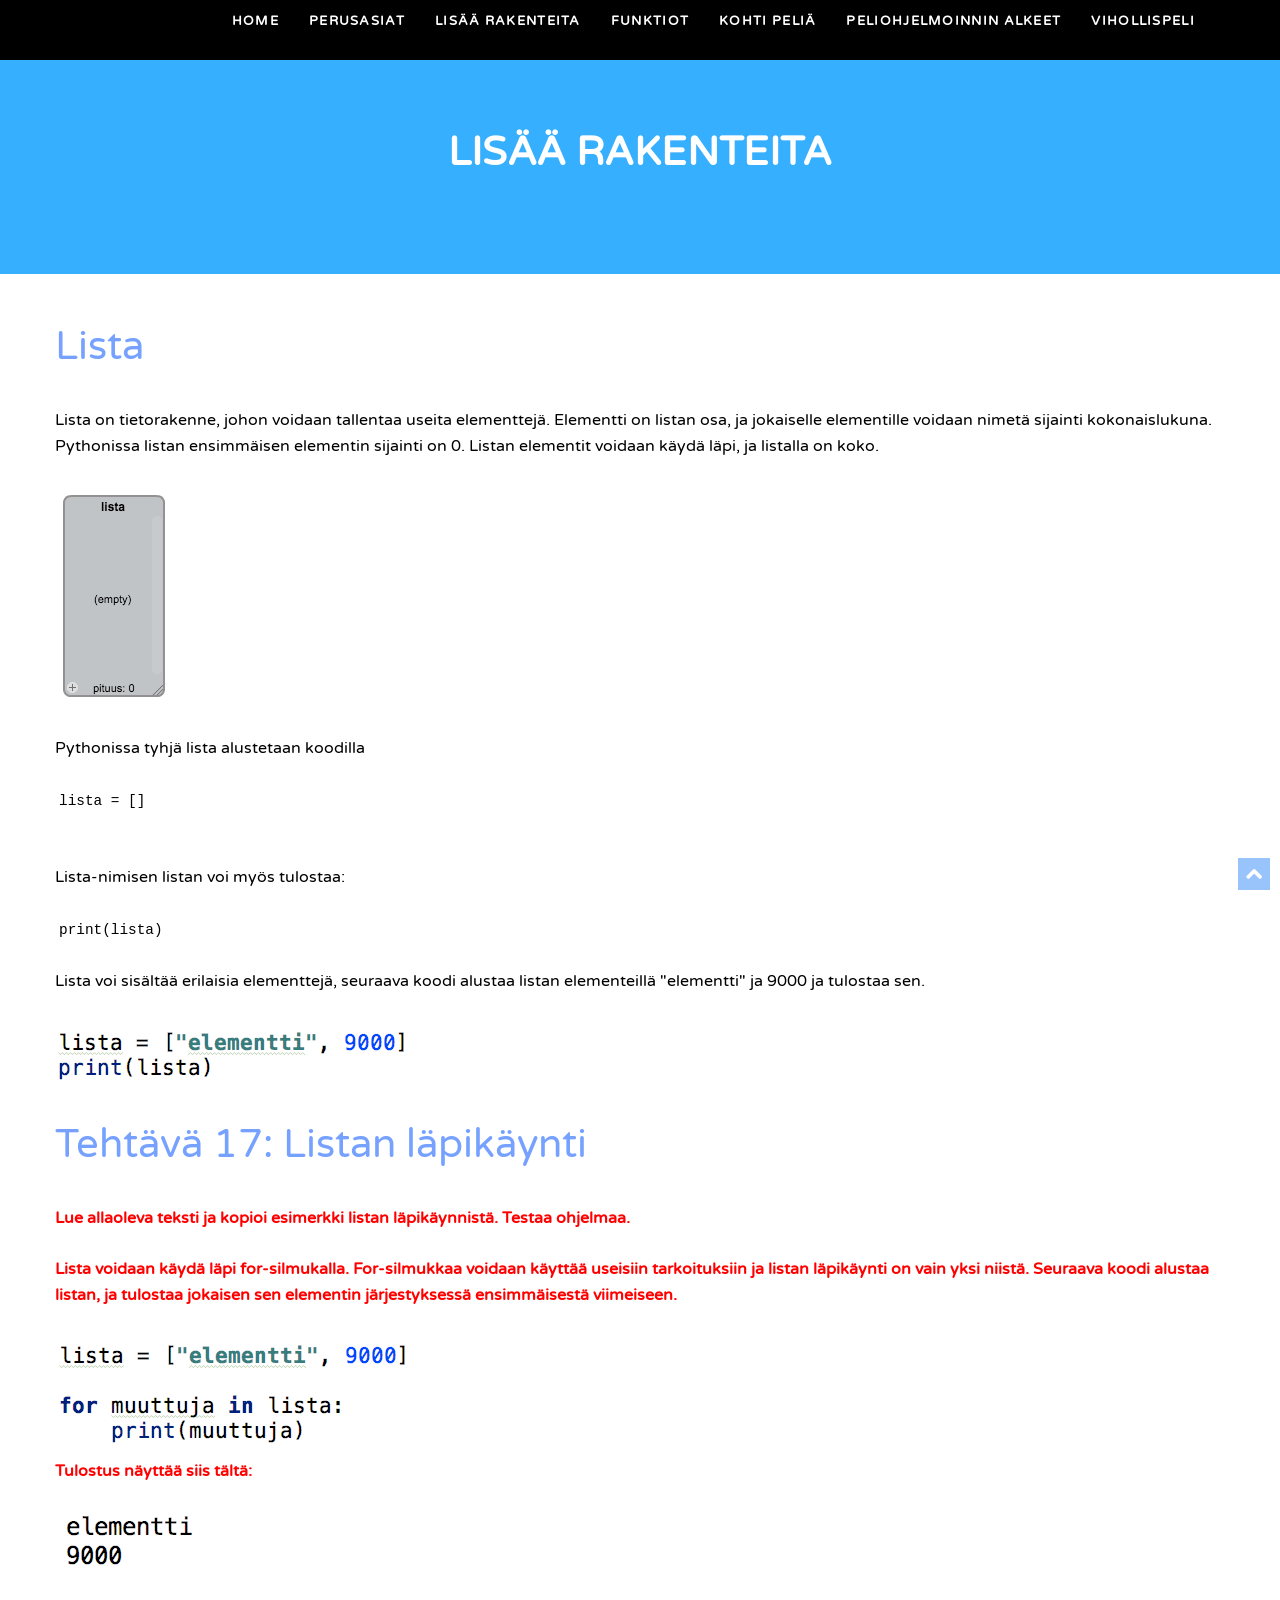
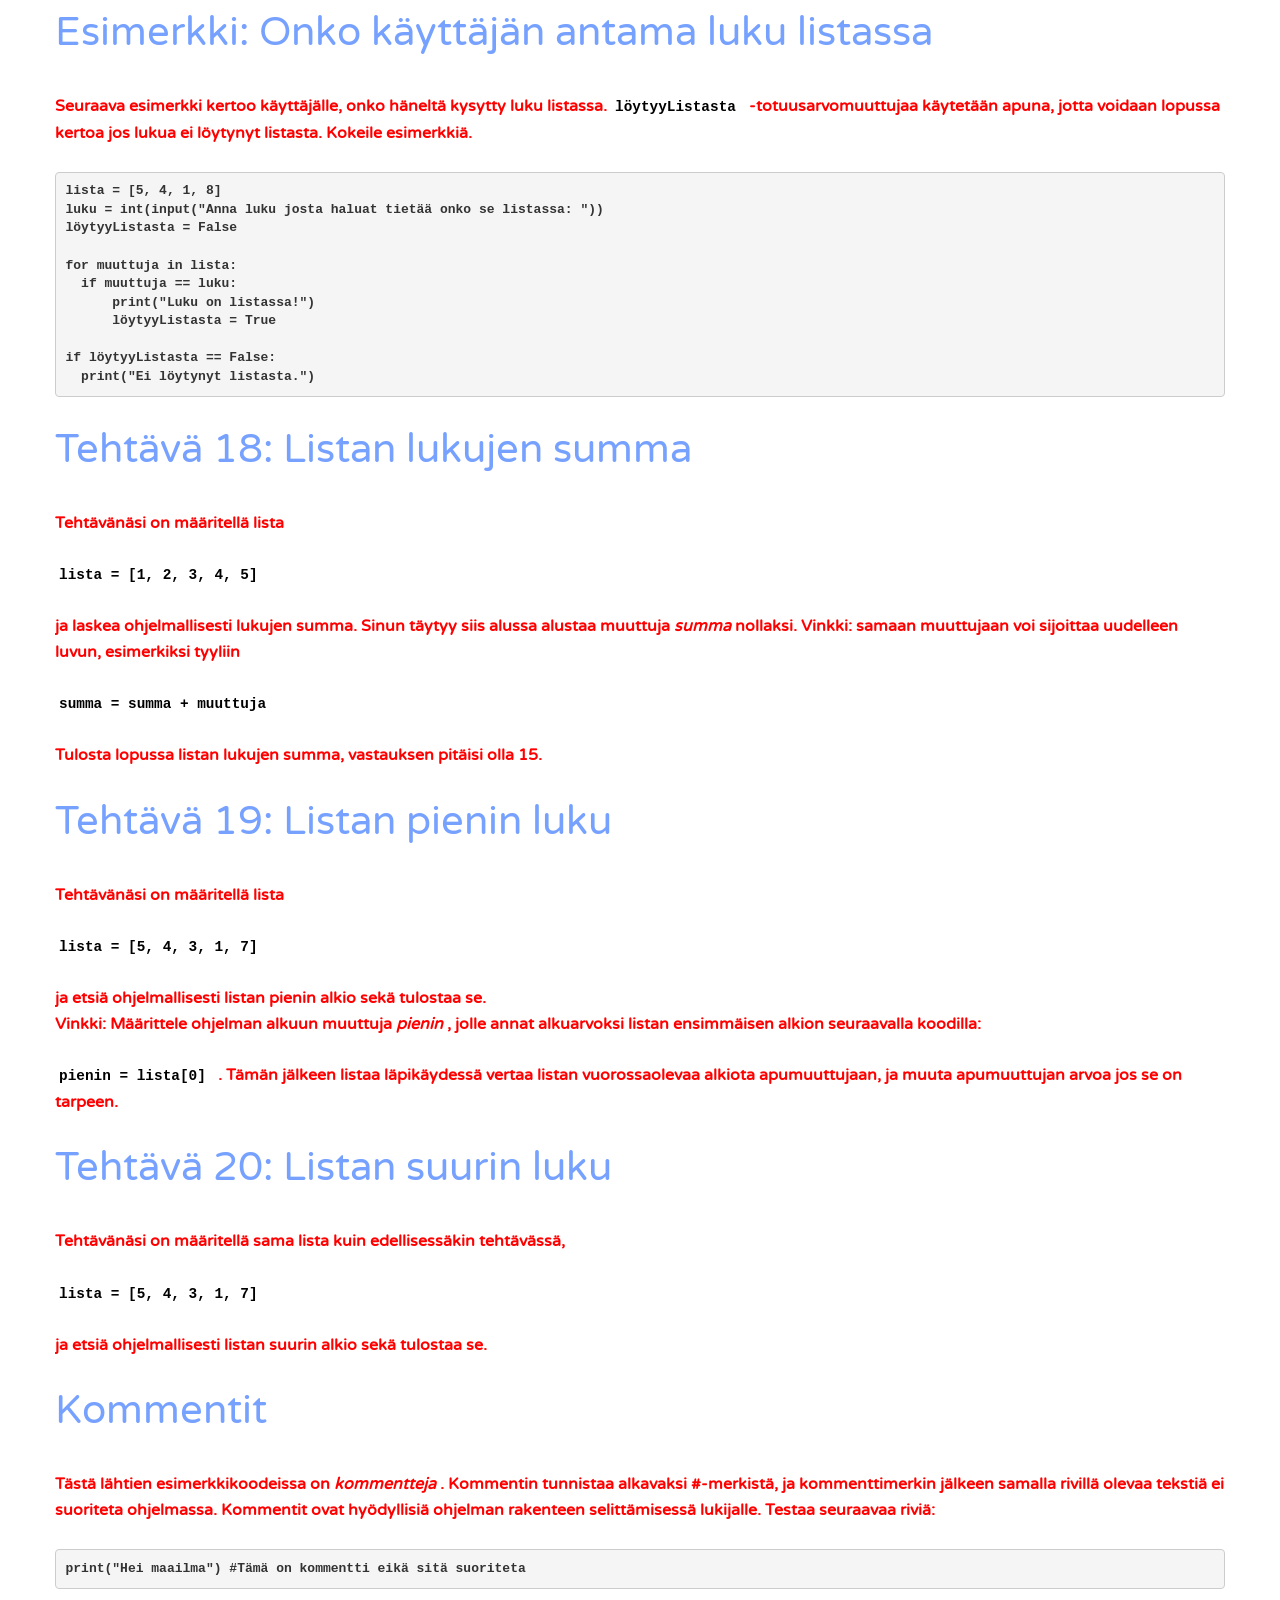
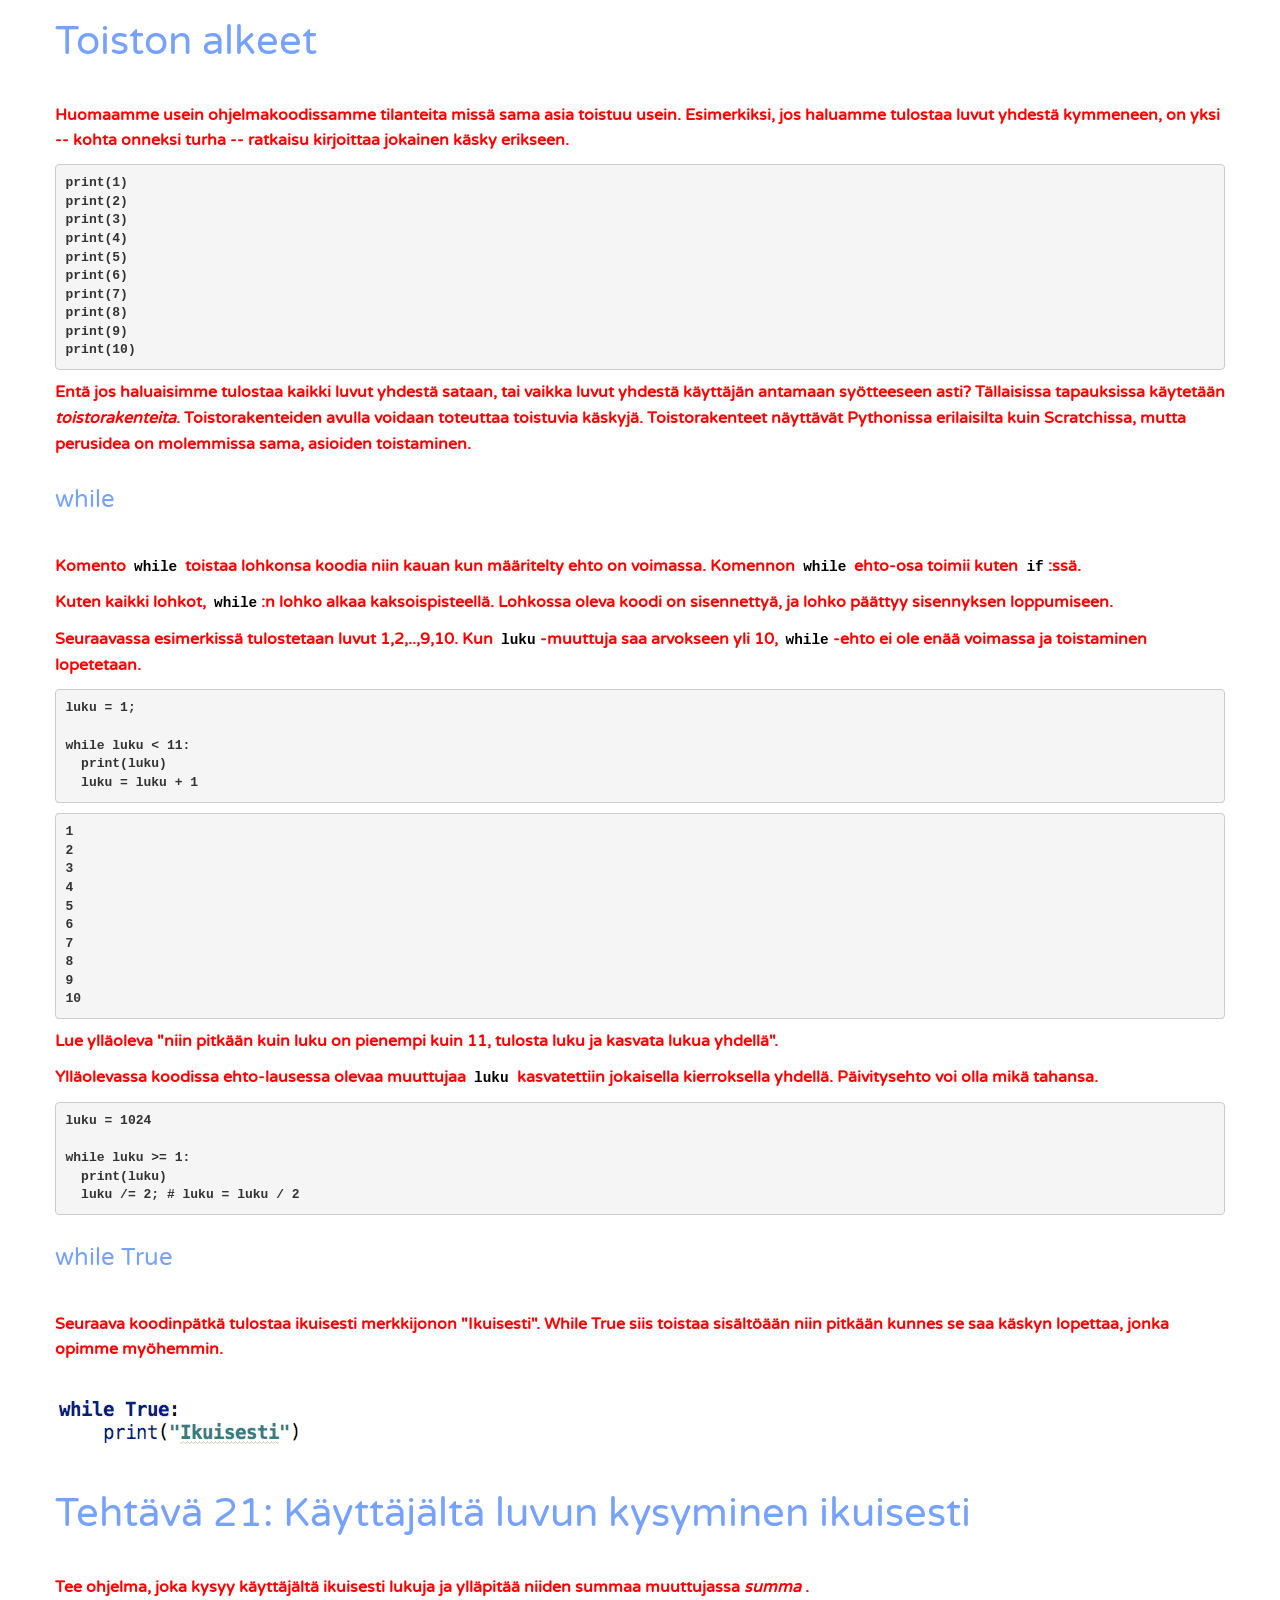
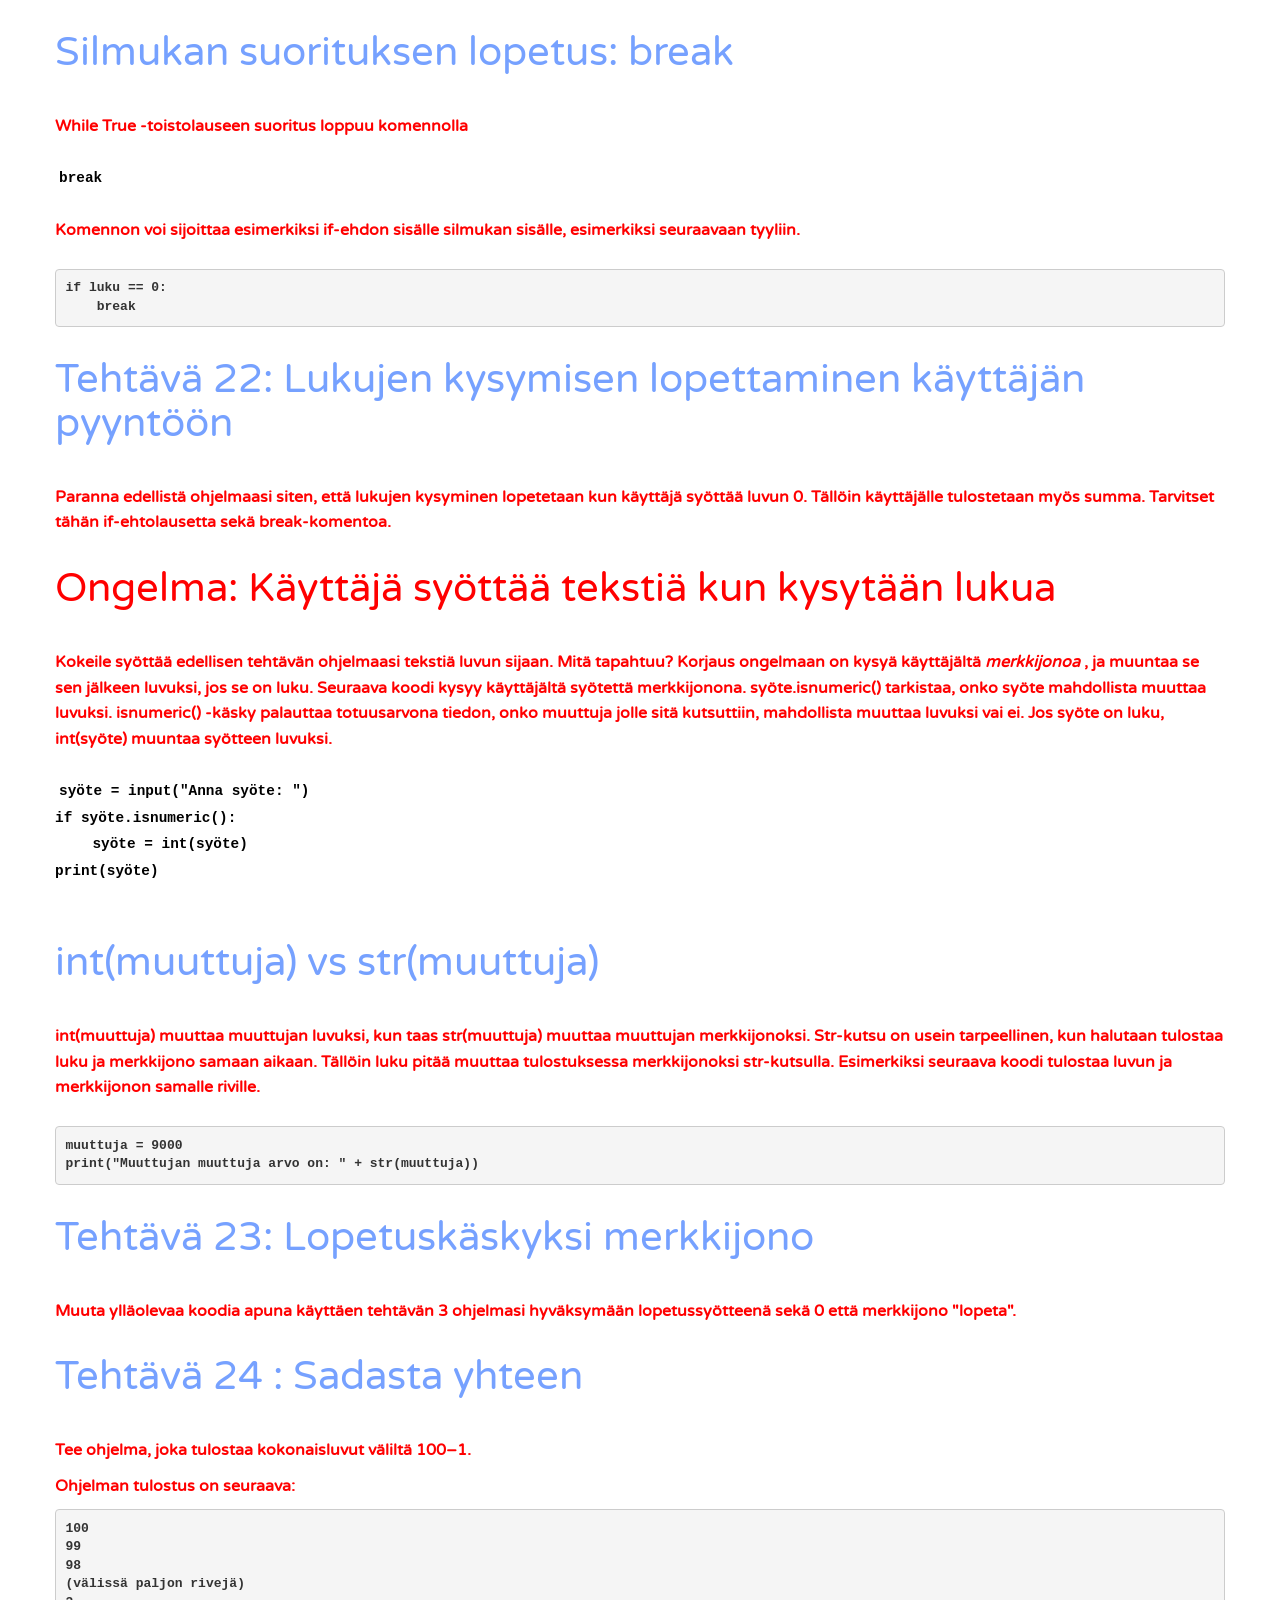
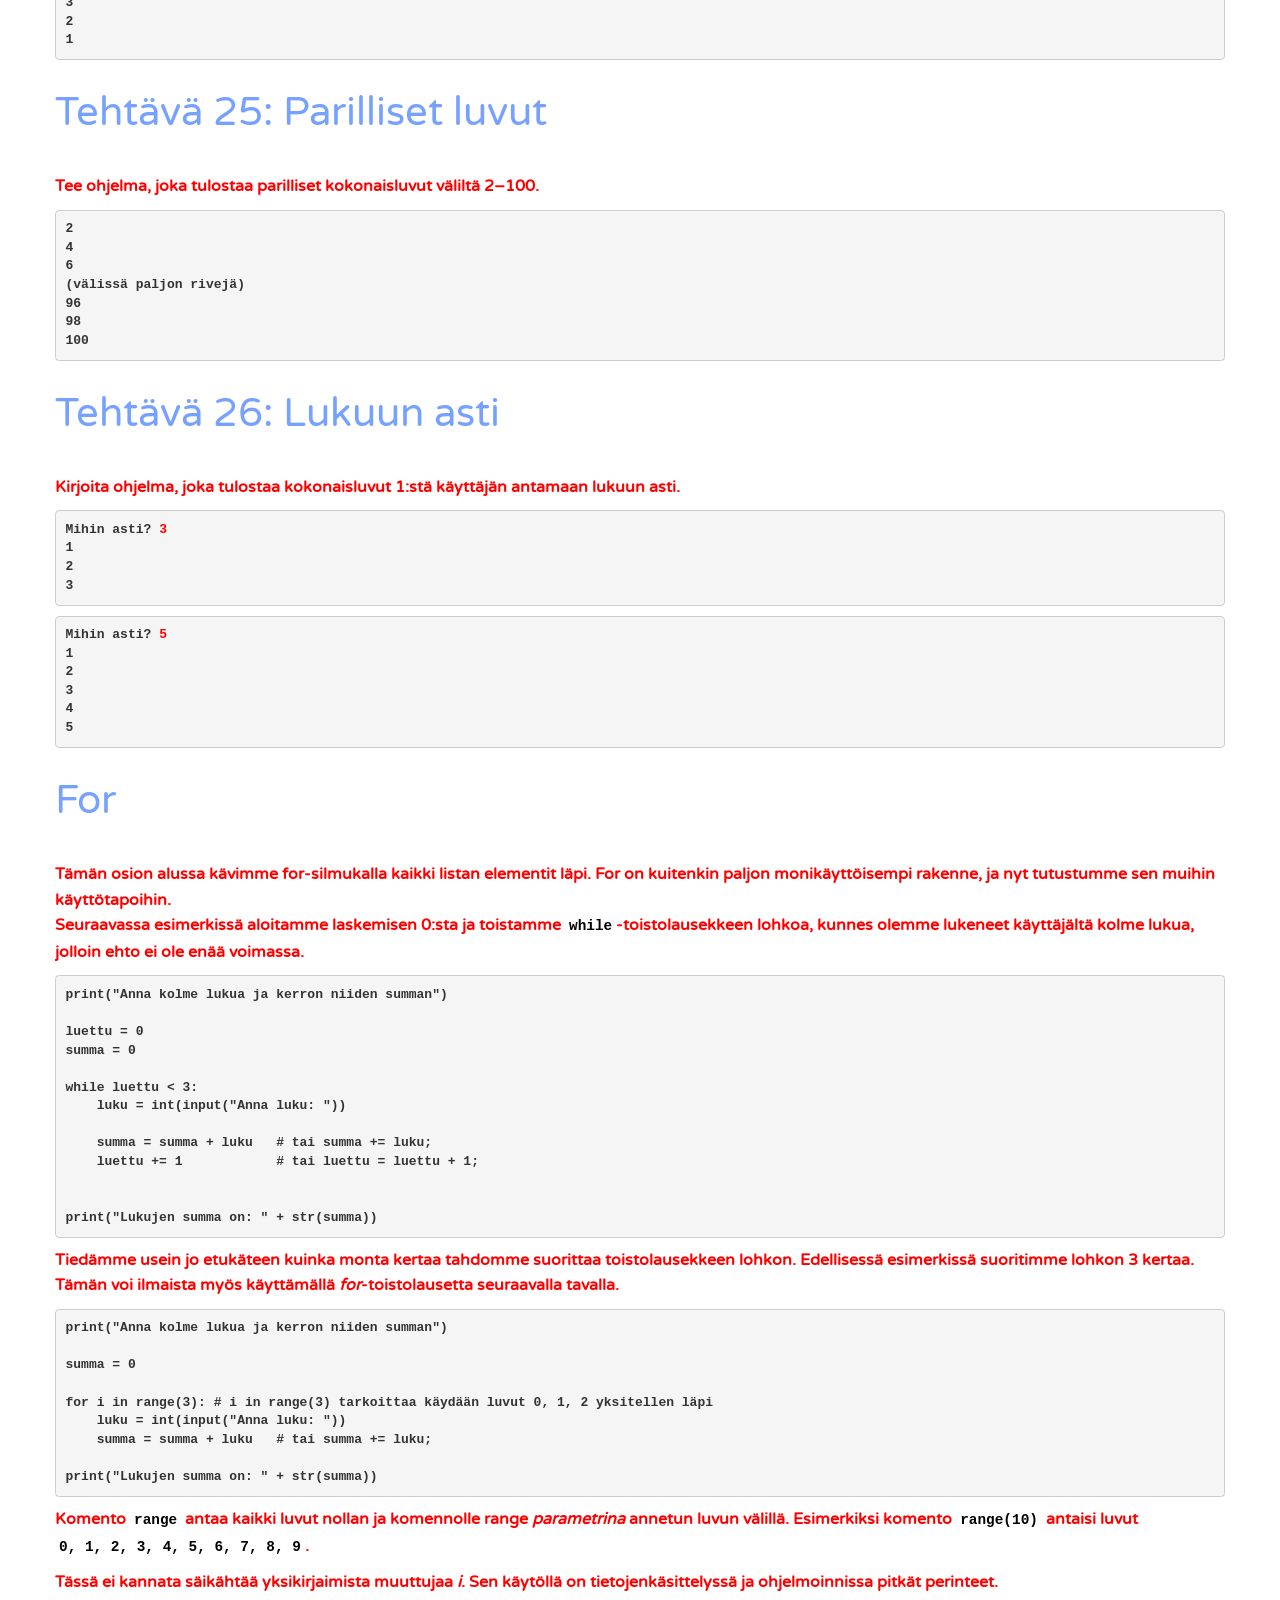
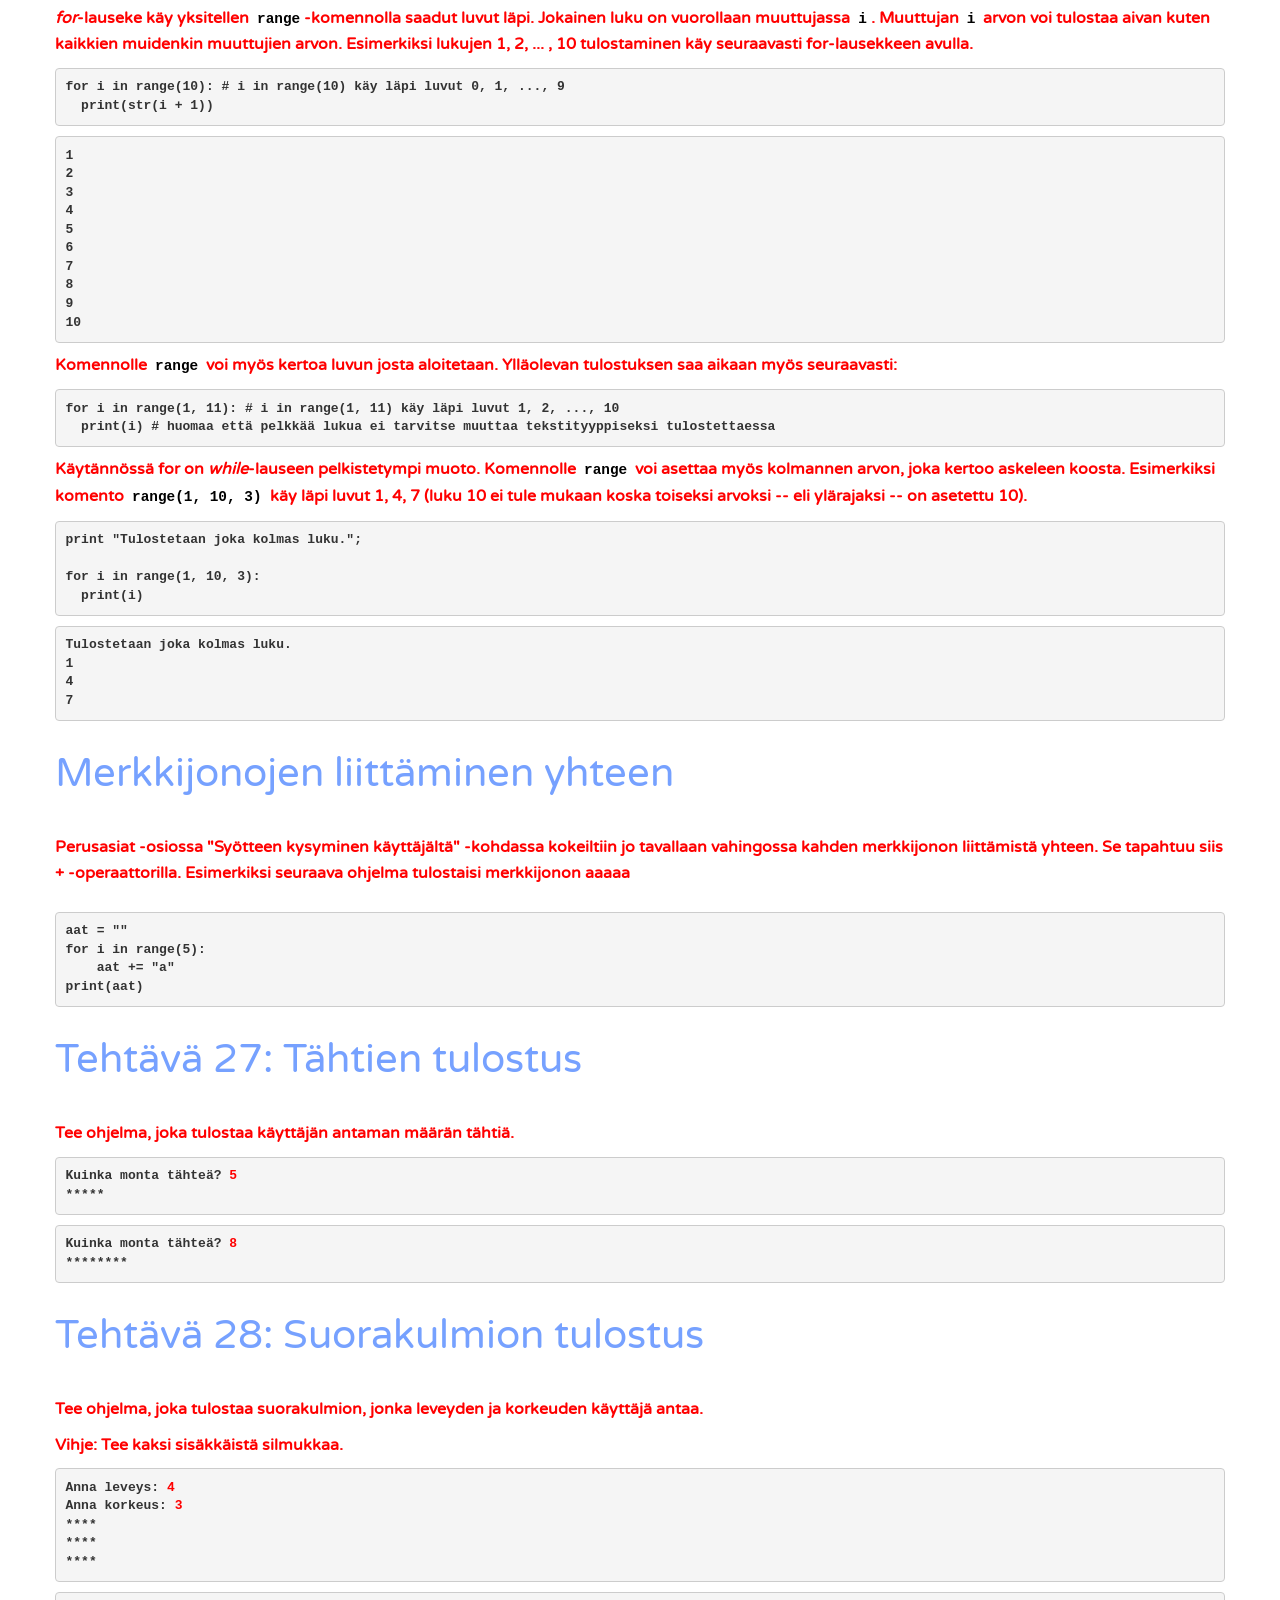
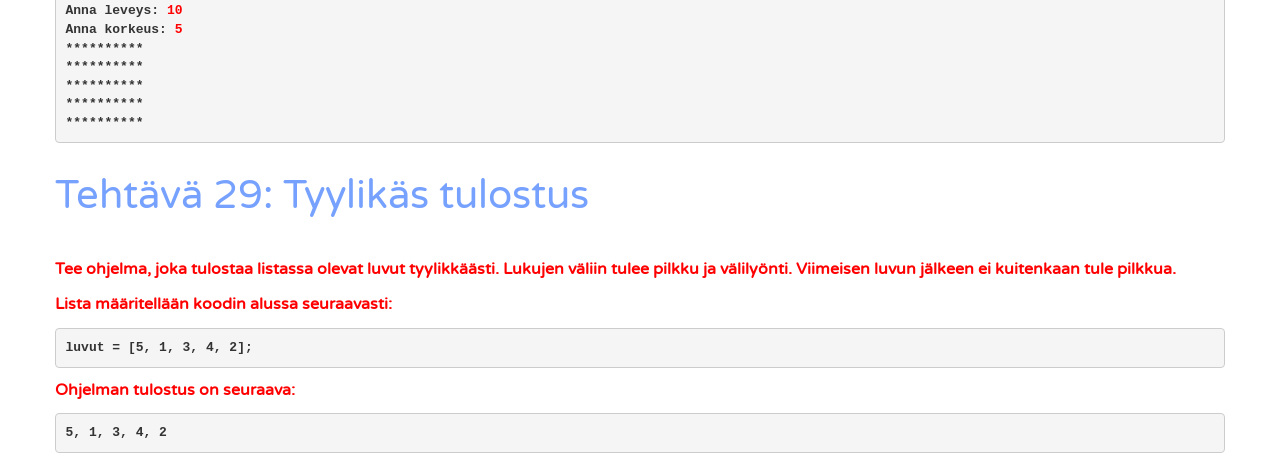
<file: rakenteita.html>
<!DOCTYPE html>
<!--[if lt IE 7]>      <html class="no-js lt-ie9 lt-ie8 lt-ie7"> <![endif]-->
<!--[if IE 7]>         <html class="no-js lt-ie9 lt-ie8"> <![endif]-->
<!--[if IE 8]>         <html class="no-js lt-ie9"> <![endif]-->
<!--[if gt IE 8]><!-->
<html class="no-js">
<!--<![endif]-->
<!-- HEAD SECTION-->

<head>
  <meta charset="utf-8">
  
  <meta name="description" content="">
  <meta name="viewport" content="width=device-width, initial-scale=1.0">
  <!--[if lt IE 9]><script src="//html5shim.googlecode.com/svn/trunk/html5.js"></script><![endif]-->
  <!-- MAIN STYLE SECTION-->
  <link href="assets/plugins/isotope/isotope.css" rel="stylesheet" media="screen" />
  <link href="assets/plugins/fancybox/jquery.fancybox.css" rel="stylesheet" />
  <link href="assets/plugins/IconHoverEffects-master/css/component.css" rel="stylesheet" />
  <link href="assets/plugins/bootstrap/bootstrap.css" rel="stylesheet" />
  <link href="assets/css/about-achivements.css" rel="stylesheet" />
  <link id="mainStyle" href="assets/css/style.css" rel="stylesheet" />
  <link href='https://fonts.googleapis.com/css?family=Varela+Round' rel='stylesheet' type='text/css'>
  <!-- END MAIN STYLE SECTION-->
</head>
<!-- END HEAD SECTION-->

<!-- BODY SECTION-->

<body>

  <!-- HEADER SECTION-->
  <div class="navbar navbar-fixed-top" role="navigation">
    <div class="container">
      <div class="navbar-header">
        <button type="button" class="navbar-toggle" data-toggle="collapse" data-target=".navbar-collapse">
          <span class="fa fa-bars mobile-bars"></span>
        </button>
      </div>
      <div class="navbar-collapse collapse">
        <ul class="nav navbar-nav">
          <li class=""><a href="index.html">Home</a></li><!-- menu links-->
          <li><a href="perusasiat.html">Perusasiat</a></li>
          <li><a href="rakenteita.html">Lisää rakenteita</a></li>
          <li><a href="funktiot.html">Funktiot</a></li>
          <li><a href="kohtipelia.html">Kohti peliä</a></li>
          <li><a href="pygame.html">Peliohjelmoinnin alkeet</a></li>
          <li><a href="vihollispeli.html">Vihollispeli</a></li>
        </ul>
      </div>

    </div>
  </div>
  <!-- END HEADER SECTION-->

  <!--PAGE CONTENT-->
  <!-- HOMEPAGE SECTION-->

  <section id="Homepage">
    <div class="container">
      <div class="row">
        <div class="col-md-6 col-md-offset-3">

          <div class="align-center">
            <h2 class="main-text">LISÄÄ RAKENTEITA</h2>
          </div>
        </div>
      </div>

  </section>

  <section style="margin-top:20px;">
    <div class="container">
      <div class="row">
        <div class="">
          <h2> Lista </h2>

          Lista on tietorakenne, johon voidaan tallentaa useita elementtejä. Elementti on listan osa, ja jokaiselle
          elementille voidaan nimetä sijainti kokonaislukuna. Pythonissa listan ensimmäisen elementin sijainti on 0.
          Listan elementit voidaan käydä läpi, ja listalla on koko.

          </br></br>
          <img src="assets/img/scratch_lista.png" alt="Scratch lista" /></br></br>

          Pythonissa tyhjä lista alustetaan koodilla </br></br>
          <code> lista = []</code> </br></br>

          </br>
          Lista-nimisen listan voi myös tulostaa:

          </br></br>
          <code> print(lista) </code> </br></br>

          Lista voi sisältää erilaisia elementtejä, seuraava koodi alustaa listan elementeillä "elementti" ja 9000 ja
          tulostaa sen.

          </br></br> <img src="assets/img/erilaisiaelementteja.png" alt="lista = [" elementti", 9000] &#10;
            print(lista)" />

          <br>

          <h2 id="lista"> Tehtävä 17: Listan läpikäynti </h2>

          <b style="color:red"> Lue allaoleva teksti ja kopioi esimerkki
            listan läpikäynnistä. Testaa ohjelmaa.
            </br> </br>

          Lista voidaan käydä läpi for-silmukalla. For-silmukkaa voidaan käyttää useisiin tarkoituksiin ja listan
          läpikäynti on vain yksi niistä.
          Seuraava koodi alustaa listan, ja tulostaa jokaisen sen elementin järjestyksessä ensimmäisestä viimeiseen.

          </br></br> <img src="assets/img/listanlapikaynti.png" alt="lista = [" elementti", 9000] &#10; for muuttuja in
            lista: &#10; &emsp; print(muuttuja)" />

          <br>

          Tulostus näyttää siis tältä:

          </br></br> <img src="assets/img/listanlapikayntitulostus.png" alt="elementti &#10; 9000" />

          <br>

          <h2> Esimerkki: Onko käyttäjän antama luku listassa </h2>
          Seuraava esimerkki kertoo käyttäjälle, onko häneltä kysytty luku listassa. <code> löytyyListasta </code>
          -totuusarvomuuttujaa
          käytetään apuna, jotta voidaan lopussa kertoa jos lukua ei löytynyt listasta. Kokeile esimerkkiä. </br></br>
          <pre>
lista = [5, 4, 1, 8]
luku = int(input("Anna luku josta haluat tietää onko se listassa: "))
löytyyListasta = False

for muuttuja in lista:
  if muuttuja == luku:
      print("Luku on listassa!")
      löytyyListasta = True

if löytyyListasta == False:
  print("Ei löytynyt listasta.")
</pre>

          <h2> Tehtävä 18: Listan lukujen summa </h2>
          Tehtävänäsi on määritellä lista </br></br>
          <code> lista = [1, 2, 3, 4, 5] </code> </br></br> ja laskea ohjelmallisesti lukujen summa. Sinun täytyy siis
          alussa
          alustaa muuttuja <i>summa</i> nollaksi. Vinkki: samaan muuttujaan voi sijoittaa uudelleen luvun, esimerkiksi
          tyyliin

          </br></br>
          <code> summa = summa + muuttuja </code> </br></br>

          Tulosta lopussa listan lukujen summa, vastauksen pitäisi olla 15.

          <h2> Tehtävä 19: Listan pienin luku</h2>
          Tehtävänäsi on määritellä lista </br></br>
          <code> lista = [5, 4, 3, 1, 7] </code> </br> </br>
          ja etsiä ohjelmallisesti listan pienin alkio sekä tulostaa se.

          </br>
          Vinkki: Määrittele ohjelman alkuun muuttuja <i> pienin </i>, jolle annat alkuarvoksi listan ensimmäisen alkion
          seuraavalla koodilla:
          </br> </br> <code> pienin = lista[0] </code>. Tämän jälkeen listaa läpikäydessä vertaa listan vuorossaolevaa
          alkiota apumuuttujaan,
          ja muuta apumuuttujan arvoa jos se on tarpeen.

          <h2> Tehtävä 20: Listan suurin luku</h2>
          Tehtävänäsi on määritellä sama lista kuin edellisessäkin tehtävässä, </br></br>
          <code> lista = [5, 4, 3, 1, 7] </code> </br> </br>
          ja etsiä ohjelmallisesti listan suurin alkio sekä tulostaa se.


          <h2> Kommentit </h2>
          Tästä lähtien esimerkkikoodeissa on <i> kommentteja </i>. Kommentin tunnistaa alkavaksi #-merkistä, ja
          kommenttimerkin jälkeen
          samalla rivillä olevaa tekstiä ei suoriteta ohjelmassa. Kommentit ovat hyödyllisiä ohjelman rakenteen
          selittämisessä lukijalle. Testaa seuraavaa riviä:
          </br></br>
          <pre>
print("Hei maailma") #Tämä on kommentti eikä sitä suoriteta
</pre>
          <h2> Toiston alkeet </h2>

          <p>Huomaamme usein ohjelmakoodissamme tilanteita missä sama asia toistuu usein. Esimerkiksi, jos haluamme
            tulostaa luvut yhdestä kymmeneen, on yksi -- kohta onneksi turha -- ratkaisu kirjoittaa jokainen käsky
            erikseen.</p>

          <pre class="sh_python">
print(1)
print(2)
print(3)
print(4)
print(5)
print(6)
print(7)
print(8)
print(9)
print(10)
</pre>
          <p>Entä jos haluaisimme tulostaa kaikki luvut yhdestä sataan, tai vaikka luvut yhdestä käyttäjän antamaan
            syötteeseen asti? Tällaisissa tapauksissa käytetään <em>toistorakenteita</em>. Toistorakenteiden avulla
            voidaan toteuttaa toistuvia käskyjä.
            Toistorakenteet näyttävät Pythonissa erilaisilta kuin Scratchissa, mutta perusidea on molemmissa sama,
            asioiden toistaminen. </p>

          <h3>while</h3>

          <p>Komento <code>while</code> toistaa lohkonsa koodia niin kauan kun määritelty ehto on voimassa. Komennon
            <code>while</code> ehto-osa toimii kuten <code>if</code>:ssä.</p>

          <p>Kuten kaikki lohkot, <code>while</code>:n lohko alkaa kaksoispisteellä. Lohkossa oleva koodi on
            sisennettyä, ja lohko päättyy sisennyksen loppumiseen.</p>

          <p>Seuraavassa esimerkissä tulostetaan luvut 1,2,..,9,10. Kun <code>luku</code>-muuttuja saa arvokseen yli 10,
            <code>while</code>-ehto ei ole enää voimassa ja toistaminen lopetetaan.</p>

          <pre class="sh_python">
luku = 1;

while luku &lt; 11:
  print(luku)
  luku = luku + 1
</pre>

          <pre>
1
2
3
4
5
6
7
8
9
10
</pre>
          <p>Lue ylläoleva "niin pitkään kuin luku on pienempi kuin 11, tulosta luku ja kasvata lukua yhdellä".</p>

          <p>Ylläolevassa koodissa ehto-lausessa olevaa muuttujaa <code>luku</code> kasvatettiin jokaisella kierroksella
            yhdellä. Päivitysehto voi olla mikä tahansa.</p>

          <pre class="sh_python">
luku = 1024

while luku &gt;= 1:
  print(luku)
  luku /= 2; # luku = luku / 2
</pre>



          <h3> while True </h3>
          Seuraava koodinpätkä tulostaa ikuisesti
          merkkijonon "Ikuisesti". While True siis toistaa sisältöään niin pitkään kunnes se saa käskyn lopettaa, jonka
          opimme myöhemmin.

          </br></br> <img src="assets/img/ikuisesti.png" alt="while True: &#10; &emsp; print('Ikuisesti')" />

          <h2> Tehtävä 21: Käyttäjältä luvun kysyminen ikuisesti </h2>
          Tee ohjelma, joka kysyy käyttäjältä ikuisesti lukuja ja ylläpitää niiden summaa muuttujassa <i> summa </i>.

          <h2> Silmukan suorituksen lopetus: break </h2>
          While True -toistolauseen suoritus loppuu komennolla

          </br></br>
          <code> break </code> </br></br>

          Komennon voi sijoittaa esimerkiksi if-ehdon sisälle silmukan sisälle, esimerkiksi seuraavaan tyyliin.
          </br></br>
          <pre>
if luku == 0:
    break
</pre>

          <h2> Tehtävä 22: Lukujen kysymisen lopettaminen käyttäjän pyyntöön </h2>
          Paranna edellistä ohjelmaasi siten, että lukujen kysyminen lopetetaan kun käyttäjä syöttää luvun 0. Tällöin
          käyttäjälle tulostetaan myös summa. Tarvitset tähän if-ehtolausetta
          sekä break-komentoa.

          <h2 class="problem"> Ongelma: Käyttäjä syöttää tekstiä kun kysytään lukua</h2>

          Kokeile syöttää edellisen tehtävän ohjelmaasi tekstiä luvun sijaan. Mitä tapahtuu? Korjaus ongelmaan on kysyä
          käyttäjältä <i> merkkijonoa </i>, ja
          muuntaa se sen jälkeen luvuksi, jos se on luku. Seuraava koodi kysyy käyttäjältä syötettä merkkijonona.
          syöte.isnumeric() tarkistaa, onko syöte mahdollista muuttaa luvuksi.
          isnumeric() -käsky palauttaa totuusarvona tiedon, onko muuttuja jolle sitä kutsuttiin, mahdollista muuttaa
          luvuksi vai ei. Jos syöte on luku, int(syöte) muuntaa syötteen luvuksi.

          </br> </br>
          <code>
           syöte = input("Anna syöte: ")
         </br> if syöte.isnumeric():
        </br> &emsp; &emsp;syöte = int(syöte)
          </br> print(syöte)

         </code> </br> </br>
          <h2> int(muuttuja) vs str(muuttuja) </h2>

          int(muuttuja) muuttaa muuttujan luvuksi, kun taas str(muuttuja) muuttaa muuttujan merkkijonoksi. Str-kutsu on
          usein tarpeellinen, kun
          halutaan tulostaa luku ja merkkijono samaan aikaan. Tällöin luku pitää muuttaa tulostuksessa merkkijonoksi
          str-kutsulla. Esimerkiksi seuraava koodi
          tulostaa luvun ja merkkijonon samalle riville. </br></br>

          <pre>
muuttuja = 9000
print("Muuttujan muuttuja arvo on: " + str(muuttuja))
</pre>

          <h2> Tehtävä 23: Lopetuskäskyksi merkkijono </h2>
          Muuta ylläolevaa koodia apuna käyttäen tehtävän 3 ohjelmasi hyväksymään lopetussyötteenä sekä 0 että
          merkkijono "lopeta".



          <h2>Tehtävä 24 : Sadasta yhteen</h2>

          <p>Tee ohjelma, joka tulostaa kokonaisluvut väliltä 100&ndash;1.</p>

          <p>Ohjelman tulostus on seuraava:</p>

          <pre>
100
99
98
(välissä paljon rivejä)
3
2
1
</pre>

          <h2>Tehtävä 25: Parilliset luvut</h2>

          <p>Tee ohjelma, joka tulostaa parilliset kokonaisluvut väliltä 2&ndash;100.</p>

          <pre>
2
4
6
(välissä paljon rivejä)
96
98
100
</pre>


          <h2>Tehtävä 26: Lukuun asti</h2>

          <p>Kirjoita ohjelma, joka tulostaa kokonaisluvut 1:stä käyttäjän antamaan lukuun asti.</p>

          <pre>
Mihin asti? <font color="red">3</font>
1
2
3
</pre>

          <pre>
Mihin asti? <font color="red">5</font>
1
2
3
4
5
</pre>

          <h2>For</h2>

          Tämän osion alussa kävimme for-silmukalla kaikki listan elementit läpi. For on kuitenkin paljon
          monikäyttöisempi rakenne, ja nyt tutustumme sen muihin käyttötapoihin.

          <p>Seuraavassa esimerkissä aloitamme laskemisen 0:sta ja toistamme <code>while</code>-toistolausekkeen lohkoa,
            kunnes olemme lukeneet käyttäjältä kolme lukua, jolloin ehto ei ole enää voimassa.</p>

          <pre class="sh_python">
print("Anna kolme lukua ja kerron niiden summan")

luettu = 0
summa = 0

while luettu < 3:
    luku = int(input("Anna luku: "))

    summa = summa + luku   # tai summa += luku;
    luettu += 1            # tai luettu = luettu + 1;


print("Lukujen summa on: " + str(summa))
</pre>

          <p>Tiedämme usein jo etukäteen kuinka monta kertaa tahdomme suorittaa toistolausekkeen lohkon. Edellisessä
            esimerkissä suoritimme lohkon 3 kertaa. Tämän voi ilmaista myös käyttämällä <em>for</em>-toistolausetta
            seuraavalla tavalla.</p>

          <pre class="sh_python">
print("Anna kolme lukua ja kerron niiden summan")

summa = 0

for i in range(3): # i in range(3) tarkoittaa käydään luvut 0, 1, 2 yksitellen läpi
    luku = int(input("Anna luku: "))
    summa = summa + luku   # tai summa += luku;

print("Lukujen summa on: " + str(summa))
</pre>

          <p>Komento <code>range</code> antaa kaikki luvut nollan ja komennolle range <em>parametrina</em> annetun luvun
            välillä. Esimerkiksi komento <code>range(10)</code> antaisi luvut <code>0, 1, 2, 3, 4, 5, 6, 7, 8, 9</code>.

            <p>Tässä ei kannata säikähtää yksikirjaimista muuttujaa <em>i</em>. Sen käytöllä on tietojenkäsittelyssä ja
              ohjelmoinnissa pitkät perinteet.</p>

            <p><em>for</em>-lauseke käy yksitellen <code>range</code>-komennolla saadut luvut läpi. Jokainen luku on
              vuorollaan muuttujassa <code>i</code>. Muuttujan <code>i</code> arvon voi tulostaa aivan kuten kaikkien
              muidenkin muuttujien arvon. Esimerkiksi lukujen 1, 2, ... , 10 tulostaminen käy seuraavasti for-lausekkeen
              avulla.</p>

            <pre class="sh_python">
for i in range(10): # i in range(10) käy läpi luvut 0, 1, ..., 9
  print(str(i + 1))
</pre>

            <pre>
1
2
3
4
5
6
7
8
9
10
</pre>

            <p>Komennolle <code>range</code> voi myös kertoa luvun josta aloitetaan. Ylläolevan tulostuksen saa aikaan
              myös seuraavasti:</p>

            <pre class="sh_python">
for i in range(1, 11): # i in range(1, 11) käy läpi luvut 1, 2, ..., 10
  print(i) # huomaa että pelkkää lukua ei tarvitse muuttaa tekstityyppiseksi tulostettaessa
</pre>


            <p>Käytännössä for on <em>while</em>-lauseen pelkistetympi muoto. Komennolle <code>range</code> voi asettaa
              myös kolmannen arvon, joka kertoo askeleen koosta. Esimerkiksi komento <code>range(1, 10, 3)</code> käy
              läpi luvut 1, 4, 7 (luku 10 ei tule mukaan koska toiseksi arvoksi -- eli ylärajaksi -- on asetettu 10).
            </p>

            <pre class="sh_python">
print "Tulostetaan joka kolmas luku.";

for i in range(1, 10, 3):
  print(i)
</pre>

            <pre>
Tulostetaan joka kolmas luku.
1
4
7
</pre>

            <h2> Merkkijonojen liittäminen yhteen </h2>

            Perusasiat -osiossa "Syötteen kysyminen käyttäjältä" -kohdassa kokeiltiin jo tavallaan vahingossa kahden
            merkkijonon liittämistä yhteen.
            Se tapahtuu siis + -operaattorilla. Esimerkiksi seuraava ohjelma tulostaisi merkkijonon aaaaa
            </br></br>
            <pre>
aat = ""
for i in range(5):
    aat += "a"
print(aat)
</pre>

            <h2>Tehtävä 27: Tähtien tulostus</h2>

            <p>Tee ohjelma, joka tulostaa käyttäjän antaman määrän tähtiä.</p>

            <pre>
Kuinka monta tähteä? <font color="red">5</font>
*****
</pre>

            <pre>
Kuinka monta tähteä? <font color="red">8</font>
********
</pre>

            <h2>Tehtävä 28: Suorakulmion tulostus</h2>

            <p>Tee ohjelma, joka tulostaa suorakulmion, jonka leveyden ja korkeuden käyttäjä antaa.</p>

            <p>Vihje: Tee kaksi sisäkkäistä silmukkaa.</p>

            <pre>
Anna leveys: <font color="red">4</font>
Anna korkeus: <font color="red">3</font>
****
****
****
</pre>

            <pre>
Anna leveys: <font color="red">10</font>
Anna korkeus: <font color="red">5</font>
**********
**********
**********
**********
**********
</pre>

            <h2>Tehtävä 29: Tyylikäs tulostus</h2>

            <p>Tee ohjelma, joka tulostaa listassa olevat luvut tyylikkäästi.
              Lukujen väliin tulee pilkku ja välilyönti. Viimeisen luvun jälkeen
              ei kuitenkaan tule pilkkua.</p>

            <p>Lista määritellään koodin alussa seuraavasti:</p>

            <pre class="sh_python">
luvut = [5, 1, 3, 4, 2];
</pre>

            <p>Ohjelman tulostus on seuraava:</p>

            <pre>
5, 1, 3, 4, 2
</pre>


        </div>
      </div>
    </div>
  </section>


  <!--END HOMEPAGE SECTION-->

  <!-- END FOOTER SECTION-->
  <!-- SCROLLUP LINK SECTION-->
  <a href="#Homepage" class="scrollup"><i class="fa fa-chevron-up"></i></a>
  <!--END SCROLLUP LINK SECTION-->
  <!-- MAIN SCRIPTS SECTION-->
  <script src="assets/js/modernizr-2.6.2-respond-1.1.0.min.js"></script>
  <script src="assets/js/jquery.js"></script>
  <script src="assets/js/scrollReveal.js"></script>
  <script>
    window.scrollReveal = new scrollReveal(); //please put this script here to show animation at the time of scroll
  </script>
  <script src="assets/js/jquery.easing.1.3.js"></script>
  <script src="assets/plugins/bootstrap/bootstrap.min.js"></script>
  <script src="assets/plugins/isotope/jquery.isotope.min.js"></script>
  <script src="assets/plugins/fancybox/jquery.fancybox.pack.js"></script>
  <script src="assets/js/jquery.localscroll-1.2.7-min.js"></script>
  <script src="assets/js/jquery.appear.js"></script>
  <script src="assets/scripts/main.js"></script>

  <!--END MAIN SCRIPTS SECTION-->
</body>

<!--END  BODY SECTION-->

</html>
</file>
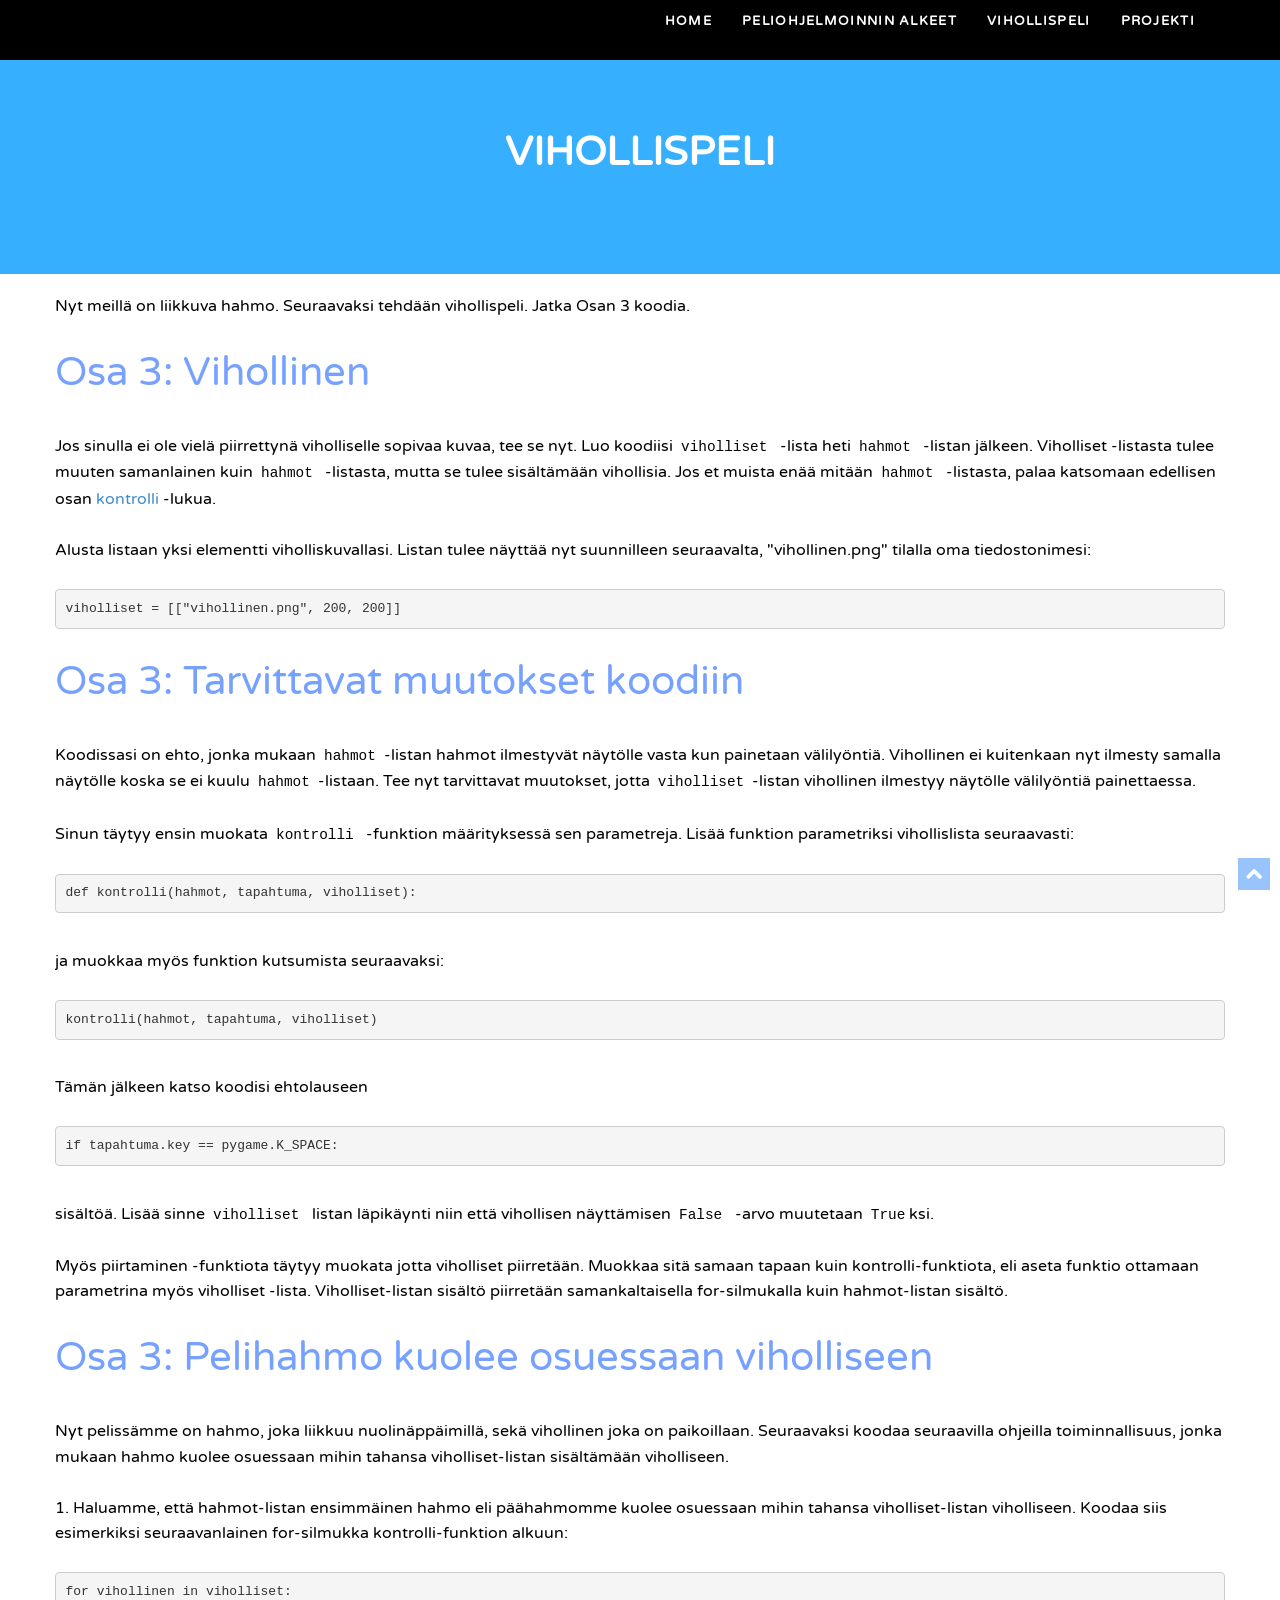
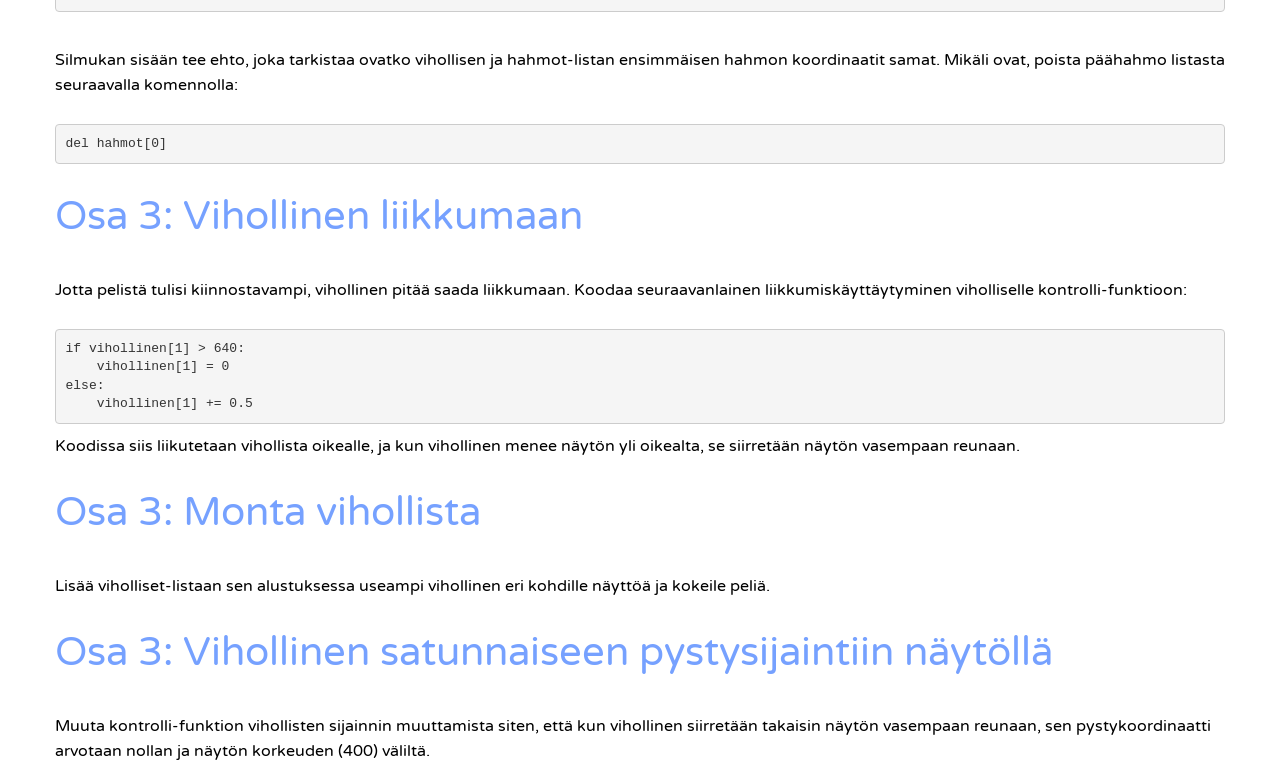
<file: vihollispeli.html>
<!DOCTYPE html>
<!--[if lt IE 7]>      <html class="no-js lt-ie9 lt-ie8 lt-ie7"> <![endif]-->
<!--[if IE 7]>         <html class="no-js lt-ie9 lt-ie8"> <![endif]-->
<!--[if IE 8]>         <html class="no-js lt-ie9"> <![endif]-->
<!--[if gt IE 8]><!-->
<html class="no-js">
<!--<![endif]-->
      <!-- HEAD SECTION-->
<head>
    <meta charset="utf-8">
    <meta name="description" content="">
    <meta name="viewport" content="width=device-width, initial-scale=1.0">
     <!--[if lt IE 9]><script src="//html5shim.googlecode.com/svn/trunk/html5.js"></script><![endif]-->
    <!-- MAIN STYLE SECTION-->
    <link href="assets/plugins/isotope/isotope.css" rel="stylesheet" media="screen" />
    <link href="assets/plugins/fancybox/jquery.fancybox.css" rel="stylesheet" />
    <link href="assets/plugins/IconHoverEffects-master/css/component.css" rel="stylesheet" />
    <link href="assets/plugins/bootstrap/bootstrap.css" rel="stylesheet" />
    <link href="assets/css/about-achivements.css" rel="stylesheet" />
    <link id="mainStyle" href="assets/css/style.css" rel="stylesheet" />
    <link href='https://fonts.googleapis.com/css?family=Varela+Round' rel='stylesheet' type='text/css'>
    <!-- END MAIN STYLE SECTION-->
</head>
<!-- END HEAD SECTION-->

     <!-- BODY SECTION-->
<body>

     <!-- HEADER SECTION-->
    <div class="navbar navbar-fixed-top" role="navigation">
        <div class="container">
            <div class="navbar-header">
                <button type="button" class="navbar-toggle" data-toggle="collapse" data-target=".navbar-collapse">
                    <span class="fa fa-bars mobile-bars"></span>
                </button>
            </div>
            <div class="navbar-collapse collapse">
                <ul class="nav navbar-nav">
                    <li class=""><a href="index.html">Home</a></li><!-- menu links-->
                    <!--li><a href="perusasiat.html">Perusasiat</a></!--li>
                    <li><a href="rakenteita.html">Lisää rakenteita</a></li>
                    <li><a href="funktiot.html">Funktiot</a></li>
                    <li><a href="kohtipelia.html">Kohti peliä</a></li-->
                    <li><a href="pygame.html">Peliohjelmoinnin alkeet</a></li>
                    <li><a href="vihollispeli.html">Vihollispeli</a></li>
                    <li><a href="projekti.html">Projekti</a></li>
                </ul>
            </div>

        </div>
    </div>
     <!-- END HEADER SECTION-->

    <!--PAGE CONTENT-->
    <!-- HOMEPAGE SECTION-->

    <section id="Homepage">
        <div class="container">
            <div class="row">
                <div class="col-md-6 col-md-offset-3">

                    <div class="align-center">
                        <h2 class="main-text">VIHOLLISPELI</h2>
                    </div>
                </div>
            </div>

    </section>

    <section style="margin-top:20px;">
        <div class="container">
            <div class="row">
              <div class="">

                Nyt meillä on liikkuva hahmo. Seuraavaksi tehdään vihollispeli. Jatka Osan 3 koodia.

                <h2>Osa 3: Vihollinen </h2>
                Jos sinulla ei ole vielä piirrettynä viholliselle sopivaa kuvaa, tee se nyt. Luo koodiisi
                <code> viholliset </code> -lista heti <code> hahmot </code> -listan jälkeen. Viholliset -listasta tulee muuten samanlainen kuin <code> hahmot
                </code> -listasta, mutta se tulee sisältämään vihollisia. Jos et muista enää mitään <code> hahmot </code> -listasta,
                palaa katsomaan edellisen osan <a href="pygame.html#kontrolli"> kontrolli </a> -lukua.

              </br> </br>

              Alusta listaan yksi elementti viholliskuvallasi. Listan tulee näyttää nyt suunnilleen seuraavalta, "vihollinen.png" tilalla oma tiedostonimesi:

</br></br>
<pre>
viholliset = [["vihollinen.png", 200, 200]]
</pre>

<h2>Osa 3: Tarvittavat muutokset koodiin </h2>
Koodissasi on ehto, jonka mukaan <code>hahmot</code> -listan hahmot ilmestyvät näytölle vasta kun painetaan välilyöntiä.
Vihollinen ei kuitenkaan nyt ilmesty samalla näytölle koska se ei kuulu <code>hahmot</code> -listaan. Tee nyt tarvittavat muutokset,
jotta <code>viholliset</code> -listan vihollinen ilmestyy näytölle välilyöntiä painettaessa.

</br> </br>
Sinun täytyy ensin muokata <code> kontrolli </code> -funktion määrityksessä sen parametreja. Lisää funktion parametriksi vihollislista seuraavasti:

</br></br>
<pre>
def kontrolli(hahmot, tapahtuma, viholliset):
</pre>
</br>
ja muokkaa myös funktion kutsumista seuraavaksi:
</br></br>
<pre>
kontrolli(hahmot, tapahtuma, viholliset)
</pre>
</br>

Tämän jälkeen katso koodisi ehtolauseen
</br></br>
<pre>
if tapahtuma.key == pygame.K_SPACE:
</pre>
</br> sisältöä. Lisää sinne <code> viholliset </code> listan läpikäynti niin että vihollisen näyttämisen <code> False </code> -arvo muutetaan <code>True</code>ksi.

</br></br>
Myös piirtaminen -funktiota täytyy muokata jotta viholliset piirretään. Muokkaa sitä samaan tapaan kuin kontrolli-funktiota, eli
aseta funktio ottamaan parametrina myös viholliset -lista. Viholliset-listan sisältö piirretään samankaltaisella for-silmukalla kuin
hahmot-listan sisältö.

<h2>Osa 3: Pelihahmo kuolee osuessaan viholliseen </h2>

Nyt pelissämme on hahmo, joka liikkuu nuolinäppäimillä, sekä vihollinen joka on paikoillaan. Seuraavaksi koodaa seuraavilla ohjeilla toiminnallisuus, jonka
mukaan hahmo kuolee osuessaan mihin tahansa viholliset-listan sisältämään viholliseen.

</br> </br> 1. Haluamme, että hahmot-listan ensimmäinen hahmo eli päähahmomme kuolee osuessaan mihin tahansa viholliset-listan viholliseen. Koodaa siis esimerkiksi seuraavanlainen for-silmukka kontrolli-funktion alkuun:</br>
</br>
<pre>
for vihollinen in viholliset:
</pre>

</br>
Silmukan sisään tee ehto, joka tarkistaa ovatko vihollisen ja hahmot-listan ensimmäisen hahmon koordinaatit samat. Mikäli ovat,
poista päähahmo listasta seuraavalla komennolla:
</br></br>
<pre>
del hahmot[0]
</pre>

<h2>Osa 3: Vihollinen liikkumaan </h2>

Jotta pelistä tulisi kiinnostavampi, vihollinen pitää saada liikkumaan. Koodaa seuraavanlainen liikkumiskäyttäytyminen viholliselle
kontrolli-funktioon:
</br></br>
<pre>
if vihollinen[1] > 640:
    vihollinen[1] = 0
else:
    vihollinen[1] += 0.5
</pre>
Koodissa siis liikutetaan vihollista oikealle, ja kun vihollinen menee näytön yli oikealta, se siirretään näytön vasempaan reunaan.

<h2>Osa 3: Monta vihollista </h2>
Lisää viholliset-listaan sen alustuksessa useampi vihollinen eri kohdille näyttöä ja kokeile peliä.

<h2>Osa 3: Vihollinen satunnaiseen pystysijaintiin näytöllä </h2>
Muuta kontrolli-funktion vihollisten sijainnin muuttamista siten, että kun vihollinen siirretään takaisin näytön vasempaan reunaan, sen
pystykoordinaatti arvotaan nollan ja näytön korkeuden (400) väliltä. 
              </div>
            </div>
        </div>
    </section>


     <!--END HOMEPAGE SECTION-->

     <!-- END FOOTER SECTION-->
     <!-- SCROLLUP LINK SECTION-->
    <a href="#Homepage" class="scrollup"><i class="fa fa-chevron-up"></i></a>
     <!--END SCROLLUP LINK SECTION-->
   
    <!-- MAIN SCRIPTS SECTION-->
    <script src="assets/js/modernizr-2.6.2-respond-1.1.0.min.js"></script>
    <script src="assets/js/jquery.js"></script>
    <script src="assets/js/scrollReveal.js"></script>
    <script>
        window.scrollReveal = new scrollReveal(); //please put this script here to show animation at the time of scroll
    </script>
    <script src="assets/js/jquery.easing.1.3.js"></script>
    <script src="assets/plugins/bootstrap/bootstrap.min.js"></script>
    <script src="assets/plugins/isotope/jquery.isotope.min.js"></script>
    <script src="assets/plugins/fancybox/jquery.fancybox.pack.js"></script>
    <script src="assets/js/jquery.localscroll-1.2.7-min.js"></script>
    <script src="assets/js/jquery.appear.js"></script>
    <script src="assets/scripts/main.js"></script>

     <!--END MAIN SCRIPTS SECTION-->
</body>

    <!--END  BODY SECTION-->
</html>
</file>
<file: assets/plugins/isotope/isotope.css>
/* Start: Recommended Isotope styles */

/**** Isotope Filtering ****/

.isotope-item {
  z-index: 2;
}

.isotope-hidden.isotope-item {
  pointer-events: none;
  z-index: 1;
}

/**** Isotope CSS3 transitions ****/

.isotope,
.isotope .isotope-item {
  -webkit-transition-duration: 0.8s;
     -moz-transition-duration: 0.8s;
      -ms-transition-duration: 0.8s;
       -o-transition-duration: 0.8s;
          transition-duration: 0.8s;
}

.isotope {
  -webkit-transition-property: height, width;
     -moz-transition-property: height, width;
      -ms-transition-property: height, width;
       -o-transition-property: height, width;
          transition-property: height, width;
}

.isotope .isotope-item {
  -webkit-transition-property: -webkit-transform, opacity;
     -moz-transition-property:    -moz-transform, opacity;
      -ms-transition-property:     -ms-transform, opacity;
       -o-transition-property:         top, left, opacity;
          transition-property:         transform, opacity;
}

/**** disabling Isotope CSS3 transitions ****/

.isotope.no-transition,
.isotope.no-transition .isotope-item,
.isotope .isotope-item.no-transition {
  -webkit-transition-duration: 0s;
     -moz-transition-duration: 0s;
      -ms-transition-duration: 0s;
       -o-transition-duration: 0s;
          transition-duration: 0s;
}

/* End: Recommended Isotope styles */



/* disable CSS transitions for containers with infinite scrolling*/
.isotope.infinite-scrolling {
  -webkit-transition: none;
     -moz-transition: none;
      -ms-transition: none;
       -o-transition: none;
          transition: none;
}



/**** Isotope styles ****/

/* required for containers to inherit vertical size from window */
/*html,
body {
  height: 100%;
}*/

#container {
  border: 1px solid #666;
  padding: 5px;
  margin-bottom: 20px;
}

.element {
  width: 110px;
  height: 110px;
  margin: 5px;
  float: left;
  overflow: hidden;
  position: relative;
  background: #888;
  color: #222;
  -webkit-border-top-right-radius: 1.2em;
      -moz-border-radius-topright: 1.2em;
          border-top-right-radius: 1.2em;
}

.element.alkali          { background: #F00; background: hsl(   0, 100%, 50%); }
.element.alkaline-earth  { background: #F80; background: hsl(  36, 100%, 50%); }
.element.lanthanoid      { background: #FF0; background: hsl(  72, 100%, 50%); }
.element.actinoid        { background: #0F0; background: hsl( 108, 100%, 50%); }
.element.transition      { background: #0F8; background: hsl( 144, 100%, 50%); }
.element.post-transition { background: #0FF; background: hsl( 180, 100%, 50%); }
.element.metalloid       { background: #08F; background: hsl( 216, 100%, 50%); }
.element.other.nonmetal  { background: #00F; background: hsl( 252, 100%, 50%); }
.element.halogen         { background: #F0F; background: hsl( 288, 100%, 50%); }
.element.noble-gas       { background: #F08; background: hsl( 324, 100%, 50%); }


.element * {
  position: absolute;
  margin: 0;
}

.element .symbol {
  left: 0.2em;
  top: 0.4em;
  font-size: 3.8em;
  line-height: 1.0em;
  color: #FFF;
}
.element.large .symbol {
  font-size: 4.5em;
}

.element.fake .symbol {
  color: #000;
}

.element .name {
  left: 0.5em;
  bottom: 1.6em;
  font-size: 1.05em;
}

.element .weight {
  font-size: 0.9em;
  left: 0.5em;
  bottom: 0.5em;
}

.element .number {
  font-size: 1.25em;
  font-weight: bold;
  color: hsla(0,0%,0%,.5);
  right: 0.5em;
  top: 0.5em;
}

.variable-sizes .element.width2 { width: 230px; }

.variable-sizes .element.height2 { height: 230px; }

.variable-sizes .element.width2.height2 {
  font-size: 2.0em;
}

.element.large,
.variable-sizes .element.large,
.variable-sizes .element.large.width2.height2 {
  font-size: 3.0em;
  width: 350px;
  height: 350px;
  z-index: 100;
}

.clickable .element:hover {
  cursor: pointer;
}

.clickable .element:hover h3 {
  text-shadow:
    0 0 10px white,
    0 0 10px white
  ;
}

.clickable .element:hover h2 {
  color: white;
}
</file>
<file: assets/plugins/IconHoverEffects-master/css/component.css>
@font-face {
	font-family: 'ecoicon';
	src:url('../fonts/ecoicons/ecoicon.eot');
	src:url('../fonts/ecoicons/ecoicon.eot?#iefix') format('embedded-opentype'),
		url('../fonts/ecoicons/ecoicon.woff') format('woff'),
		url('../fonts/ecoicons/ecoicon.ttf') format('truetype'),
		url('../fonts/ecoicons/ecoicon.svg#ecoicon') format('svg');
	font-weight: normal;
	font-style: normal;
}

.hi-icon-wrap {
	text-align: center;
	margin: 0 auto;
	padding: 2em 0 3em;
}

.hi-icon {
	display: inline-block;
	font-size: 0px;
	cursor: pointer;
	margin: 15px 30px;
	width: 90px;
	height: 90px;
	border-radius: 50%;
	text-align: center;
	position: relative;
	z-index: 1;
	color: #fff;
}

.hi-icon:after {
	pointer-events: none;
	position: absolute;
	width: 100%;
	height: 100%;
	border-radius: 50%;
	content: '';
	-webkit-box-sizing: content-box; 
	-moz-box-sizing: content-box; 
	box-sizing: content-box;
}

.hi-icon:before {
	font-family: 'ecoicon';
	speak: none;
	font-size: 48px;
	line-height: 90px;
	font-style: normal;
	font-weight: normal;
	font-variant: normal;
	text-transform: none;
	display: block;
	-webkit-font-smoothing: antialiased;
}

.hi-icon-mobile:before {
	content: "\e009";
}

.hi-icon-screen:before {
	content: "\e00a";
}

.hi-icon-earth:before {
	content: "\e002";
}

.hi-icon-support:before {
	content: "\e000";
}

.hi-icon-locked:before {
	content: "\e001";
}

.hi-icon-cog:before {
	content: "\e003";
}

.hi-icon-clock:before {
	content: "\e004";
}

.hi-icon-videos:before {
	content: "\e005";
}

.hi-icon-list:before {
	content: "\e006";
}

.hi-icon-refresh:before {
	content: "\e007";
}

.hi-icon-images:before {
	content: "\e008";
}

.hi-icon-pencil:before {
	content: "\e00b";
}

.hi-icon-link:before {
	content: "\e00c";
}

.hi-icon-mail:before {
	content: "\e00d";
}

.hi-icon-location:before {
	content: "\e00e";
}

.hi-icon-archive:before {
	content: "\e00f";
}

.hi-icon-chat:before {
	content: "\e010";
}

.hi-icon-bookmark:before {
	content: "\e011";
}

.hi-icon-user:before {
	content: "\e012";
}

.hi-icon-contract:before {
	content: "\e013";
}

.hi-icon-star:before {
	content: "\e014";
}

/* Effect 1 */
.hi-icon-effect-1 .hi-icon {
	background: rgba(255,255,255,0.1);
	-webkit-transition: background 0.2s, color 0.2s;
	-moz-transition: background 0.2s, color 0.2s;
	transition: background 0.2s, color 0.2s;
}

.hi-icon-effect-1 .hi-icon:after {
	top: -7px;
	left: -7px;
	padding: 7px;
	box-shadow: 0 0 0 4px #fff;
	-webkit-transition: -webkit-transform 0.2s, opacity 0.2s;
	-webkit-transform: scale(.8);
	-moz-transition: -moz-transform 0.2s, opacity 0.2s;
	-moz-transform: scale(.8);
	-ms-transform: scale(.8);
	transition: transform 0.2s, opacity 0.2s;
	transform: scale(.8);
	opacity: 0;
}

/* Effect 1a */
.no-touch .hi-icon-effect-1a .hi-icon:hover {
	background: rgba(255,255,255,1);
	color: #41ab6b;
}

.no-touch .hi-icon-effect-1a .hi-icon:hover:after {
	-webkit-transform: scale(1);
	-moz-transform: scale(1);
	-ms-transform: scale(1);
	transform: scale(1);
	opacity: 1;
}

/* Effect 1b */
.no-touch .hi-icon-effect-1b .hi-icon:hover {
	background: rgba(255,255,255,1);
	color: #41ab6b;
}

.hi-icon-effect-1b .hi-icon:after {
	-webkit-transform: scale(1.2);
	-moz-transform: scale(1.2);
	-ms-transform: scale(1.2);
	transform: scale(1.2);
}

.no-touch .hi-icon-effect-1b .hi-icon:hover:after {
	-webkit-transform: scale(1);
	-moz-transform: scale(1);
	-ms-transform: scale(1);
	transform: scale(1);
	opacity: 1;
}

/* Effect 2 */
.hi-icon-effect-2 .hi-icon {
	color: #eea303;
	box-shadow: 0 0 0 3px #fff;
	-webkit-transition: color 0.3s;
	-moz-transition: color 0.3s;
	transition: color 0.3s;
}

.hi-icon-effect-2 .hi-icon:after {
	top: -2px;
	left: -2px;
	padding: 2px;
	z-index: -1;
	background: #fff;
	-webkit-transition: -webkit-transform 0.2s, opacity 0.2s;
	-moz-transition: -moz-transform 0.2s, opacity 0.2s;
	transition: transform 0.2s, opacity 0.2s;
}

/* Effect 2a */
.no-touch .hi-icon-effect-2a .hi-icon:hover {
	color: #eea303;
}

.no-touch .hi-icon-effect-2a .hi-icon:hover:after {
	-webkit-transform: scale(0.85);
	-moz-transform: scale(0.85);
	-ms-transform: scale(0.85);
	transform: scale(0.85);
}

/* Effect 2b */
.no-touch .hi-icon-effect-2b .hi-icon:hover:after {
	-webkit-transform: scale(0);
	-moz-transform: scale(0);
	-ms-transform: scale(0);
	transform: scale(0);
	opacity: 0;
	-webkit-transition: -webkit-transform 0.4s, opacity 0.2s;
	-moz-transition: -moz-transform 0.4s, opacity 0.2s;
	transition: transform 0.4s, opacity 0.2s;
}

.no-touch .hi-icon-effect-2b .hi-icon:hover {
	color: #fff;
}

/* Effect 3 */
.hi-icon-effect-3 .hi-icon {
	box-shadow: 0 0 0 4px #fff;
	-webkit-transition: color 0.3s;
	-moz-transition: color 0.3s;
	transition: color 0.3s;
}

.hi-icon-effect-3 .hi-icon:after {
	top: -2px;
	left: -2px;
	padding: 2px;
	z-index: -1;
	background: #fff;
	-webkit-transition: -webkit-transform 0.2s, opacity 0.3s;
	-moz-transition: -moz-transform 0.2s, opacity 0.3s;
	transition: transform 0.2s, opacity 0.3s;
}

/* Effect 3a */
.hi-icon-effect-3a .hi-icon {
	color: #f06060;
}

.no-touch .hi-icon-effect-3a .hi-icon:hover {
	color: #fff;
}

.no-touch .hi-icon-effect-3a .hi-icon:hover:after {
	-webkit-transform: scale(1.3);
	-moz-transform: scale(1.3);
	-ms-transform: scale(1.3);
	transform: scale(1.3);
	opacity: 0;
}

/* Effect 3b */
.hi-icon-effect-3b .hi-icon {
	color: #fff;
}

.no-touch .hi-icon-effect-3b .hi-icon:hover {
	color: #f06060;
}

.hi-icon-effect-3b .hi-icon:after {
	-webkit-transform: scale(1.3);
	-moz-transform: scale(1.3);
	-ms-transform: scale(1.3);
	transform: scale(1.3);
	opacity: 0;
}

.no-touch .hi-icon-effect-3b .hi-icon:hover:after {
	-webkit-transform: scale(1);
	-moz-transform: scale(1);
	-ms-transform: scale(1);
	transform: scale(1);
	opacity: 1;
}

/* Effect 4 */
.hi-icon-effect-4 .hi-icon {
	width: 92px;
	height: 92px;
	box-shadow: 0 0 0 4px rgba(255,255,255,1);	
}

.hi-icon-effect-4a .hi-icon {
	-webkit-transition: box-shadow 0.2s;
	-moz-transition: box-shadow 0.2s;
	transition: box-shadow 0.2s;
}

.hi-icon-effect-4 .hi-icon:before {
	line-height: 92px;
}

.hi-icon-effect-4 .hi-icon:after {
	top: -4px;
	left: -4px;
	padding: 0;
	z-index: 10;
	border: 4px dashed #fff;
}

.no-touch .hi-icon-effect-4 .hi-icon:hover {
	box-shadow: 0 0 0 0 rgba(255,255,255,0);
	color: #fff;
}

/* Effect 4b */
.no-touch .hi-icon-effect-4b .hi-icon:hover {
	-webkit-transition: box-shadow 0.2s;
	-moz-transition: box-shadow 0.2s;
	transition: box-shadow 0.2s;
}

.no-touch .hi-icon-effect-4b .hi-icon:hover:after {
	-webkit-animation: spinAround 9s linear infinite;
	-moz-animation: spinAround 9s linear infinite;
	animation: spinAround 9s linear infinite;
}

@-webkit-keyframes spinAround {
	from {
		-webkit-transform: rotate(0deg)
	}
	to {
		-webkit-transform: rotate(360deg);
	}
}
@-moz-keyframes spinAround {
	from {
		-moz-transform: rotate(0deg)
	}
	to {
		-moz-transform: rotate(360deg);
	}
}
@keyframes spinAround {
	from {
		transform: rotate(0deg)
	}
	to {
		transform: rotate(360deg);
	}
}

/* Effect 5 */
.hi-icon-effect-5 .hi-icon {
	box-shadow: 0 0 0 4px rgba(255,255,255,1);
	overflow: hidden;
	-webkit-transition: background 0.3s, color 0.3s, box-shadow 0.3s;
	-moz-transition: background 0.3s, color 0.3s, box-shadow 0.3s;
	transition: background 0.3s, color 0.3s, box-shadow 0.3s;
}

.hi-icon-effect-5 .hi-icon:after {
	display: none;
}

.no-touch .hi-icon-effect-5 .hi-icon:hover {
	background: rgba(255,255,255,1);
	color: #702fa8;
	box-shadow: 0 0 0 8px rgba(255,255,255,0.3);
}

.no-touch .hi-icon-effect-5a .hi-icon:hover:before {
	-webkit-animation: toRightFromLeft 0.3s forwards;
	-moz-animation: toRightFromLeft 0.3s forwards;
	animation: toRightFromLeft 0.3s forwards;
}

@-webkit-keyframes toRightFromLeft {
	49% {
		-webkit-transform: translate(100%);
	}
	50% {
		opacity: 0;
		-webkit-transform: translate(-100%);
	}
	51% {
		opacity: 1;
	}
}
@-moz-keyframes toRightFromLeft {
	49% {
		-moz-transform: translate(100%);
	}
	50% {
		opacity: 0;
		-moz-transform: translate(-100%);
	}
	51% {
		opacity: 1;
	}
}
@keyframes toRightFromLeft {
	49% {
		transform: translate(100%);
	}
	50% {
		opacity: 0;
		transform: translate(-100%);
	}
	51% {
		opacity: 1;
	}
}

.no-touch .hi-icon-effect-5b .hi-icon:hover:before {
	-webkit-animation: toLeftFromRight 0.3s forwards;
	-moz-animation: toLeftFromRight 0.3s forwards;
	animation: toLeftFromRight 0.3s forwards;
}

@-webkit-keyframes toLeftFromRight {
	49% {
		-webkit-transform: translate(-100%);
	}
	50% {
		opacity: 0;
		-webkit-transform: translate(100%);
	}
	51% {
		opacity: 1;
	}
}
@-moz-keyframes toLeftFromRight {
	49% {
		-moz-transform: translate(-100%);
	}
	50% {
		opacity: 0;
		-moz-transform: translate(100%);
	}
	51% {
		opacity: 1;
	}
}
@keyframes toLeftFromRight {
	49% {
		transform: translate(-100%);
	}
	50% {
		opacity: 0;
		transform: translate(100%);
	}
	51% {
		opacity: 1;
	}
}

.no-touch .hi-icon-effect-5c .hi-icon:hover:before {
	-webkit-animation: toTopFromBottom 0.3s forwards;
	-moz-animation: toTopFromBottom 0.3s forwards;
	animation: toTopFromBottom 0.3s forwards;
}

@-webkit-keyframes toTopFromBottom {
	49% {
		-webkit-transform: translateY(-100%);
	}
	50% {
		opacity: 0;
		-webkit-transform: translateY(100%);
	}
	51% {
		opacity: 1;
	}
}
@-moz-keyframes toTopFromBottom {
	49% {
		-moz-transform: translateY(-100%);
	}
	50% {
		opacity: 0;
		-moz-transform: translateY(100%);
	}
	51% {
		opacity: 1;
	}
}
@keyframes toTopFromBottom {
	49% {
		transform: translateY(-100%);
	}
	50% {
		opacity: 0;
		transform: translateY(100%);
	}
	51% {
		opacity: 1;
	}
}

.no-touch .hi-icon-effect-5d .hi-icon:hover:before {
	-webkit-animation: toBottomFromTop 0.3s forwards;
	-moz-animation: toBottomFromTop 0.3s forwards;
	animation: toBottomFromTop 0.3s forwards;
}

@-webkit-keyframes toBottomFromTop {
	49% {
		-webkit-transform: translateY(100%);
	}
	50% {
		opacity: 0;
		-webkit-transform: translateY(-100%);
	}
	51% {
		opacity: 1;
	}
}
@-moz-keyframes toBottomFromTop {
	49% {
		-moz-transform: translateY(100%);
	}
	50% {
		opacity: 0;
		-moz-transform: translateY(-100%);
	}
	51% {
		opacity: 1;
	}
}
@keyframes toBottomFromTop {
	49% {
		transform: translateY(100%);
	}
	50% {
		opacity: 0;
		transform: translateY(-100%);
	}
	51% {
		opacity: 1;
	}
}

/* Effect 6 */
.hi-icon-effect-6 .hi-icon {
	box-shadow: 0 0 0 4px rgba(255,255,255,1);
	-webkit-transition: background 0.2s, color 0.2s;
	-moz-transition: background 0.2s, color 0.2s;
	transition: background 0.2s, color 0.2s;
}

.no-touch .hi-icon-effect-6 .hi-icon:hover {
	background: rgba(255,255,255,1);
	color: #64bb5d;
}

.no-touch .hi-icon-effect-6 .hi-icon:hover:before {
	-webkit-animation: spinAround 2s linear infinite;
	-moz-animation: spinAround 2s linear infinite;
	animation: spinAround 2s linear infinite;
}

/* Effect 7 */
.hi-icon-effect-7 .hi-icon {
	box-shadow: 0 0 0 4px rgba(255,255,255,1);
	-webkit-transition: background 0.2s, color 0.2s;
	-moz-transition: background 0.2s, color 0.2s;
	transition: background 0.2s, color 0.2s;	
}

.no-touch .hi-icon-effect-7 .hi-icon:hover {
	color: #fff;
}

.hi-icon-effect-7 .hi-icon:after {
	top: -8px;
	left: -8px;
	padding: 8px;
	z-index: -1;
	opacity: 0;
}

/* Effect 7a */
.hi-icon-effect-7a .hi-icon:after {
	box-shadow: 0 0 0 rgba(255,255,255,1);
	-webkit-transition: opacity 0.2s, box-shadow 0.2s;
	-moz-transition: opacity 0.2s, box-shadow 0.2s;
	transition: opacity 0.2s, box-shadow 0.2s;
}

.no-touch .hi-icon-effect-7a .hi-icon:hover:after {
	opacity: 1;
	box-shadow: 3px 3px 0 rgba(255,255,255,1);
}

.hi-icon-effect-7a .hi-icon:before {
	-webkit-transform: scale(0.8);
	-moz-transform: scale(0.8);
	-ms-transform: scale(0.8);
	transform: scale(0.8);
	opacity: 0.7;
	-webkit-transition: -webkit-transform 0.2s, opacity 0.2s;
	-moz-transition: -moz-transform 0.2s, opacity 0.2s;
	transition: transform 0.2s, opacity 0.2s;
}

.no-touch .hi-icon-effect-7a .hi-icon:hover:before {
	-webkit-transform: scale(1);
	-moz-transform: scale(1);
	-ms-transform: scale(1);
	transform: scale(1);
	opacity: 1;
}

/* Effect 7b */
.hi-icon-effect-7b .hi-icon:after {
	box-shadow: 3px 3px rgba(255,255,255,1);
	-webkit-transform: rotate(-90deg);
	-moz-transform: rotate(-90deg);
	-ms-transform: rotate(-90deg);
	transform: rotate(-90deg);
	-webkit-transition: opacity 0.2s, -webkit-transform 0.2s;
	-moz-transition: opacity 0.2s, -moz-transform 0.2s;
	transition: opacity 0.2s, transform 0.2s;
}

.no-touch .hi-icon-effect-7b .hi-icon:hover:after {
	opacity: 1;
	-webkit-transform: rotate(0deg);
	-moz-transform: rotate(0deg);
	-ms-transform: rotate(0deg);
	transform: rotate(0deg);
}

.hi-icon-effect-7b .hi-icon:before {
	-webkit-transform: scale(0.8);
	-moz-transform: scale(0.8);
	-ms-transform: scale(0.8);
	transform: scale(0.8);
	opacity: 0.7;
	-webkit-transition: -webkit-transform 0.2s, opacity 0.2s;
	-moz-transition: -moz-transform 0.2s, opacity 0.2s;
	transition: transform 0.2s, opacity 0.2s;
}

.no-touch .hi-icon-effect-7b .hi-icon:hover:before {
	-webkit-transform: scale(1);
	-moz-transform: scale(1);
	-ms-transform: scale(1);
	transform: scale(1);
	opacity: 1;
}

/* Effect 8 */
.hi-icon-effect-8 .hi-icon {
	background: rgba(255,255,255,0.1);
	-webkit-transition: -webkit-transform ease-out 0.1s, background 0.2s;
	-moz-transition: -moz-transform ease-out 0.1s, background 0.2s;
	transition: transform ease-out 0.1s, background 0.2s;
}

.hi-icon-effect-8 .hi-icon:after {
	top: 0;
	left: 0;
	padding: 0;
	z-index: -1;
	box-shadow: 0 0 0 2px rgba(255,255,255,0.1);
	opacity: 0;
	-webkit-transform: scale(0.9);
	-moz-transform: scale(0.9);
	-ms-transform: scale(0.9);
	transform: scale(0.9);
}

.no-touch .hi-icon-effect-8 .hi-icon:hover {
	background: rgba(255,255,255,0.05);
	-webkit-transform: scale(0.93);
	-moz-transform: scale(0.93);
	-ms-transform: scale(0.93);
	transform: scale(0.93);
	color: #fff;
}

.hi-icon-effect-8 .hi-icon:hover:after {
	-webkit-animation: sonarEffect 1.3s ease-out 75ms;
	-moz-animation: sonarEffect 1.3s ease-out 75ms;
	animation: sonarEffect 1.3s ease-out 75ms;
}

@-webkit-keyframes sonarEffect {
	0% {
		opacity: 0.3;
	}
	40% {
		opacity: 0.5;
		box-shadow: 0 0 0 2px rgba(255,255,255,0.1), 0 0 10px 10px #3851bc, 0 0 0 10px rgba(255,255,255,0.5);
	}
	100% {
		box-shadow: 0 0 0 2px rgba(255,255,255,0.1), 0 0 10px 10px #3851bc, 0 0 0 10px rgba(255,255,255,0.5);
		-webkit-transform: scale(1.5);
		opacity: 0;
	}
}
@-moz-keyframes sonarEffect {
	0% {
		opacity: 0.3;
	}
	40% {
		opacity: 0.5;
		box-shadow: 0 0 0 2px rgba(255,255,255,0.1), 0 0 10px 10px #3851bc, 0 0 0 10px rgba(255,255,255,0.5);
	}
	100% {
		box-shadow: 0 0 0 2px rgba(255,255,255,0.1), 0 0 10px 10px #3851bc, 0 0 0 10px rgba(255,255,255,0.5);
		-moz-transform: scale(1.5);
		opacity: 0;
	}
}
@keyframes sonarEffect {
	0% {
		opacity: 0.3;
	}
	40% {
		opacity: 0.5;
		box-shadow: 0 0 0 2px rgba(255,255,255,0.1), 0 0 10px 10px #3851bc, 0 0 0 10px rgba(255,255,255,0.5);
	}
	100% {
		box-shadow: 0 0 0 2px rgba(255,255,255,0.1), 0 0 10px 10px #3851bc, 0 0 0 10px rgba(255,255,255,0.5);
		transform: scale(1.5);
		opacity: 0;
	}
}

/* Effect 9 */
.hi-icon-effect-9 .hi-icon {
	-webkit-transition: box-shadow 0.2s;
	-moz-transition: box-shadow 0.2s;
	transition: box-shadow 0.2s;
}

.hi-icon-effect-9 .hi-icon:after {
	top: 0;
	left: 0;
	padding: 0;
	box-shadow: 0 0 0 3px #fff;
	-webkit-transition: -webkit-transform 0.2s, opacity 0.2s;
	-moz-transition: -moz-transform 0.2s, opacity 0.2s;
	transition: transform 0.2s, opacity 0.2s;
}

/* Effect 9a */
.no-touch .hi-icon-effect-9a .hi-icon:hover:after {
	-webkit-transform: scale(0.85);
	-moz-transform: scale(0.85);
	-ms-transform: scale(0.85);
	transform: scale(0.85);
	opacity: 0.5;
}

.no-touch .hi-icon-effect-9a .hi-icon:hover {
	box-shadow: 0 0 0 10px rgba(255,255,255,1);
	color: #fff;
}

/* Effect 9b */
.no-touch .hi-icon-effect-9b .hi-icon:hover:after {
	-webkit-transform: scale(0.85);
	-moz-transform: scale(0.85);
	-ms-transform: scale(0.85);
	transform: scale(0.85);
}

.no-touch .hi-icon-effect-9b .hi-icon:hover {
	box-shadow: 0 0 0 10px rgba(255,255,255,0.4);
	color: #fff;
}
</file>
<file: assets/css/about-achivements.css>
/*====================================
  Author URI :http://almsaeedstudio.com/
    License: MIT
======================================*/


/*====================================
  Some Adjustments By binarytheme

  --- TIMELINE LIKE ABOUT SECTION CSS ----
======================================*/

.timeline {
  margin: 0 0 30px 0;
  padding: 0;
  list-style: none;
}
.timeline:before {
  content: '';
  position: absolute;
  top: 0px;
  bottom: 0;
  width: 5px;
  background: #ddd;
  left: 45px;
  border: 1px solid #eee;
  margin: 0;
  -webkit-border-radius: 2px;
  -moz-border-radius: 2px;
  border-radius: 2px;
}
.timeline > li {
  position: relative;
  margin-right: 10px;
  margin-bottom: 15px;
}
.timeline > li:before,
.timeline > li:after {
  display: table;
  content: " ";
}
.timeline > li:after {
  clear: both;
}
.timeline > li > .timeline-item {
  margin-top: 10px;
  border: 0px solid #dfdfdf;
  background: #fff;
  color: #555;
  margin-left: 60px;
  margin-right: 15px;
  padding: 5px;
  position: relative;
  box-shadow: 0px 1px 3px rgba(0, 0, 0, 0.1);
}
.timeline > li > .timeline-item > .time {
  color: #999;
  float: right;
  margin: 2px 0 0 0;
}
.timeline > li > .timeline-item > .timeline-header {
  margin: 0;
  color: #555;
  border-bottom: 1px solid #f4f4f4;
  padding: 5px;
  font-size: 16px;
  line-height: 1.1;
}
.timeline > li > .timeline-item > .timeline-header > a {
  font-weight: 600;
}
.timeline > li > .timeline-item > .timeline-body,
.timeline > li > .timeline-item > .timeline-footer {
  padding: 10px;
}
.timeline > li.time-label > span {
  font-weight: 600;
  padding: 5px;
  display: inline-block;
  background-color: #fff;
  box-shadow: 0 1px 1px rgba(0, 0, 0, 0.5);
  -webkit-border-radius: 4px;
  -moz-border-radius: 4px;
  border-radius: 4px;
}
.timeline > li > .fa,
.timeline > li > .glyphicon,
.timeline > li > .ion {
  box-shadow: 0 1px 1px rgba(0, 0, 0, 0.2);
  width: 30px;
  height: 30px;
  font-size: 15px;
  line-height: 30px;
  position: absolute;
  color: #666;
  background: #eee;
  border-radius: 50%;
  text-align: center;
  left: 18px;
  top: 0;
}


/*====================================
  --- BACKGROUND COLORS OPTIONS ----
======================================*/

.bg-red,
.bg-yellow,
.bg-aqua,
.bg-blue,
.bg-light-blue,
.bg-green,
.bg-navy,
.bg-teal,
.bg-olive,
.bg-lime,
.bg-orange,
.bg-fuchsia,
.bg-purple,
.bg-maroon,
.bg-black {
  color: #f9f9f9 !important;
}
.bg-gray {
  background-color: #eaeaec !important;
}
.bg-black {
  background-color: #222222 !important;
}
.bg-red {
  background-color: #f56954 !important;
}
.bg-yellow {
  background-color: #f39c12 !important;
}
.bg-aqua {
  background-color: #00c0ef !important;
}
.bg-blue {
  background-color: #37AFFF !important;
}
.bg-light-blue {
  background-color: #3c8dbc !important;
}
.bg-green {
  background-color: #00a65a !important;
}
.bg-navy {
  background-color: #001f3f !important;
}
.bg-teal {
  background-color: #39cccc !important;
}
.bg-olive {
  background-color: #3d9970 !important;
}
.bg-lime {
  background-color: #01ff70 !important;
}
.bg-orange {
  background-color: #ff851b !important;
}
.bg-fuchsia {
  background-color: #f012be !important;
}
.bg-purple {
  background-color: #932ab6 !important;
}
.bg-maroon {
  background-color: #85144b !important;
}

/*====================================
  --- TEXT COLORS OPTIONS ----
======================================*/

.text-red {
  color: #f56954 !important;
}
.text-yellow {
  color: #f39c12 !important;
}
.text-aqua {
  color: #00c0ef !important;
}
.text-blue {
  color: #0073b7 !important;
}
.text-light-blue {
  color: #3c8dbc !important;
}
.text-green {
  color: #00a65a !important;
}
.text-navy {
  color: #001f3f !important;
}
.text-teal {
  color: #39cccc !important;
}
.text-olive {
  color: #3d9970 !important;
}
.text-lime {
  color: #01ff70 !important;
}
.text-orange {
  color: #ff851b !important;
}
.text-fuchsia {
  color: #f012be !important;
}
.text-purple {
  color: #932ab6 !important;
}
.text-maroon {
  color: #85144b !important;
}
</file>
<file: assets/css/style.css>
/*=============================================================
    Authour URI: www.binarytheme.com
    License: Commons Attribution 3.0

    http://creativecommons.org/licenses/by/3.0/

    100% To use For Personal And Commercial Use.
    IN EXCHANGE JUST GIVE US CREDITS AND TELL YOUR FRIENDS ABOUT US

    ========================================================  */


/* ==== Google font ==== */
@import url(http://fonts.googleapis.com/css?family=Varela+Round);
/* === fontawesome === */
@import url('../plugins/font-awesome/font-awesome.css');
/* ==== animate styles ==== */
@import url('../plugins/animate/animate.css');
/*==========================================================================
  General
  ========================================================================== */

td {
	padding: 10px;
}

.problem {
	color:red;
}

code {
	background: white;
	color: black;
}
body {
	color:#000;
	background: #fff;
	font-size: 16px;
	line-height: 1.6em;
	font-weight: 300;
	text-shadow: none;

}

body, h1, h2, h3, h4, h5, h6, .h1, .h2, .h3, .h4, .h5, .h6 {
	font-family: 'Varela Round', sans-serif;
}
h1, h2, h3, h4, h5, h6 {
	color:rgba(1, 82, 255, 0.54);
}

h1,h2,h3,h4,h5,h6 {
	font-style: normal;
	margin:30px 0 40px 0;
}
h1 { font-size: 50px; line-height: 30px; }
h2 { font-size: 40px; }
h3 { font-size: 24px; }
h4 { font-size: 18px; }
h5 { font-size: 16px; }
.txt-uppercase { text-transform: uppercase; }


a:hover {
	text-decoration: none;
}

:focus {
	outline: none;
}

.color-white.txt-shadow {
	text-shadow: 1px 1px 0 rgba(0, 0, 0, 0.2);
}

.t-uppercase {
	text-transform: uppercase;
}

/*==========================================================================
 Adjustments
 ========================================================================== */
.row {
	z-index: 9999;
}

.content,.container {
	overflow: hidden;
}


/*===========================
  --- Section ----
=========================== */

.section {
	margin:0;
	padding: 50px  0 30px ;
}

.heading {
    color:#fff;
}

.heading-text{
    color:#fff;
}


/*===========================
  --- Header & menu ----
=========================== */
.navbar {
	line-height: 60px;
	height: 60px;
	display: block;
	/*vertical-align: middle;*/
	text-align: center;
	margin-bottom: 0;
	padding-bottom:0;
    background-color: #000;
}

.navbar .navbar-collapse {
	margin-bottom: 0;
	padding-bottom:0;
}

.nav li {
	height: 100%;
	line-height: 100%;
	margin-bottom: 0;
	padding-bottom:0;
}

.nav>li>a {
	display: table-cell;
	height: 100%;
	line-height: 100%;
	vertical-align: middle;
	color: #fff;
	font-weight: 700;
	font-size: 13px;
	letter-spacing: .1em;
	text-transform: uppercase;
}

.nav>li>a:hover {
	color: #37AFFF;
	background: none;
}

.navbar-nav {
	float: right;
	margin-bottom: 0;
	padding-bottom:0;
}

.navbar .navbar-nav > .active > a {
	color: #fff;
}
.navbar .navbar-nav > .active > a {
	padding-bottom: 22px;
}

h1 a.navbar-brand {
	font-size: 24px;
	color: #fff;
	font-weight: 900;
	text-shadow: none;
}

.navbar-brand {
	padding: 0;
	display: table-cell;
	vertical-align: middle;
    margin-top: 10px;
}

.navbar-brand img {
	vertical-align: middle;
}

.navbar-toggle {
	padding: 0;
	margin: 0;
	width: 80px;
}

.navbar-collapse.in {
	margin-top: -5px !important;
}


/*===========================
  --- Home Page section ----
=========================== */


#Homepage {
    padding: 100px 0 60px;
    background-color:#37AFFF;
}


.main-text {
	font-size: 40px;
	font-weight: 900;
    color:#fff;
}



/*==========================
About Section
=========================== */
#section-about {
   background-color: #37AFFF;
}
.member-photo {
	box-sizing:border-box;
	-webkit-border-radius:50%;
		-moz-border-radius:50%;
			border-radius:50%;
	margin: 0 0 20px 0;
}
.member-photo img {
	-webkit-border-radius:50%;
		-moz-border-radius:50%;
			border-radius:50%;
}

.team-detail h4 {
	font-weight: 700;
}


/*===========================
  Work Section
============================ */

#filter {
    padding-top: 20px;
}
#section-works {
    background-color: #37AFFF;
}
nav#filter a {
    padding: 10px!important;
	background-color: #EEE;
	color:#555;
}
nav#filter a:hover, nav#filter a.current {
	background-color: #44BCDD;
	color:#fff;
}

/* ------- */
.isotopeWrapper article{
    margin-bottom: 20px;
}

#portfolio img  {
	width:100%;
}

#portfolio article p {
	margin-bottom:1.45em;/*set next row on the baseline*/
}
nav#filter {
	margin-bottom:-0.5em;
}

nav#filter li {
	display:inline-block;
	margin:0 0 10px 5px;
}
nav#filter a {
	padding: 4px 12px;
	line-height: 20px;
	text-decoration: none;
}


.portfolio-items article img {width:100%;height: 280px;}

.portfolio-item {
	display: block;
	position: relative;
	-webkit-transition: all 0.2s ease-in-out;
	-moz-transition: all 0.2s ease-in-out;
	-o-transition: all 0.2s ease-in-out;
	transition: all 0.2s ease-in-out;
    border: 1px solid #B3B1B1;
}
.portfolio-item img {
	-webkit-transition: all 300ms linear;
	-moz-transition: all 300ms linear;
	-o-transition: all 300ms linear;
	-ms-transition: all 300ms linear;
	transition: all 300ms linear;

}
.portfolio-item .portfolio-desc {
    display: block;
    opacity: 0;
    position: absolute;
    width: 100%;
	left: 0;
	top: 0;
	color: rgb(220, 220, 220);
}


.portfolio-item:hover .portfolio-desc {
	padding-top: 20%;
	height: 100%;
    transition: all 200ms ease-in-out 0s;
	opacity: 1;
}

.portfolio-item .portfolio-desc a {
	color: #fff;
}
.portfolio-item .portfolio-desc a:hover {
	text-decoration: none;
}
.portfolio-item .portfolio-desc .folio-info {
	top:-20px;
	padding: 30px;
	height: 0;
    opacity: 0;
    position: relative;
}

.portfolio-item:hover .folio-info{
	height: 100%;
    opacity: 1;
    transition: all 500ms ease-in-out 0s;
	top:5px;
}



.portfolio-item .portfolio-desc .folio-info h5 {
	text-transform: uppercase;
}
.portfolio-item .portfolio-desc .folio-info p {
	color: #ffffff;
	font-size: 12px;
}

/*===========================
  --- Services Section----
=========================== */
#section-services {
    background-color: #37AFFF;
}
/*===========================
  --- Contact Section----
=========================== */
#section-contact {
    background-color: #37AFFF;
}
.validation {
	display:none;
	margin: 0 0 20px;
	font-weight:400;
	font-size:13px;
}


#contact-form {
	position: relative;
	z-index: 999;
    margin-top: 50px;
}

#contact-form input[type=text],#contact-form input[type=email], .contactForm textarea {
	width: 100%;
	background: rgba(245, 245, 245, 1);
	border: 0;
	font-size:14px;
	text-align: left;
	vertical-align: middle;
	padding:0 10px;
}

#contact-form input[type=text],#contact-form input[type=email] {
	height: 60px;
	margin-bottom:30px;
}
#contact-form input[type=submit] {
	color: #fff;
	width: 185px;
	height: 60px;
	text-shadow: none;
	font-size: 14px;
	padding:0.5em;
	letter-spacing: 0.05em;
	margin: 0 0 20px 0;
	display: block;
	border: 0;
	text-transform: none;
	border-radius: 0;
	-moz-border-radius: 0;
	-webkit-border-radius: 0;
	box-shadow: none;
	-moz-box-shadow: none;
	-webkit-box-shadow: none;
}
#contact-form input[type=submit]:hover, #contact-form input[type=submit]:active {
	background: #43413e !important;
}
#contact-form textarea {
	padding-top: 1em;
}

textarea.form-control {
  -webkit-border-radius: 0;
     -moz-border-radius: 0;
          border-radius: 0;
}

div.Contact-response-output {
	max-width: 60%;
	text-align: center;
	margin-left: 40% !important;
	margin-top: 0.5em !important;
	padding: 0.5em !important;
	border-radius: 4px;
	-moz-border-radius: 4px;
	-webkit-border-radius: 4px;
}
.contact-not-valid-tip {
	color: #888;
	border: 1px dotted #ad3729 !important;
	width: 100% !important;
	left: 0 !important;
	padding: 0.5em !important;
	font-family: 'Open Sans', sans-serif;
	box-sizing: border-box;
	-moz-box-sizing: border-box;
	-webkit-box-sizing: border-box;
	border-radius: 4px;
	-moz-border-radius: 4px;
	-webkit-border-radius: 4px;
}


.align-center {
    text-align:center;
}


/*=========================
  Footer
 ================= */

.footer {
	background: #242424;
	margin: 0;
    padding: 30px 0 10px;
    color:#fff;
}

.copyright {
	text-align: center;
}

/* footer social icons */
ul.social-network {
	list-style: none;
	display: inline;
	margin-left:0 !important;
	padding: 0;
}
ul.social-network li {
	display: inline;
	margin: 0 5px;
}

/* footer menu */
ul.footer-menu {
	list-style: none;
	display: inline;
	margin-left:0 !important;
	padding: 0;
}
ul.footer-menu li {
	display: inline;
	margin: 0 5px;
}

a.scrollup{
	height:32px;
	width:32px;
	color:#fff;
	font-size:18px;
	line-height:32px;
	text-align:center;
	text-decoration:none;
	position:fixed;
	bottom:10px;
	right:10px;
	z-index:9999;
	opacity:0.5;
}
a.scrollup:hover{
	opacity:1;
	color:#fff;
}

/*===========================
  --- Social Components ----
=========================== */

/* footer social icons */
.social-network a.icoRss:hover {
	background-color: #F56505;
}
.social-network a.icoFacebook:hover {
	background-color:#3B5998;
}
.social-network a.icoTwitter:hover {
	background-color:#33ccff;
}
.social-network a.icoGoogle:hover {
	background-color:#BD3518;
}
.social-network a.icoVimeo:hover {
	background-color:#0590B8;
}
.social-network a.icoLinkedin:hover {
	background-color:#007bb7;
}
.social-network a.icoRss:hover i, .social-network a.icoFacebook:hover i, .social-network a.icoTwitter:hover i,
.social-network a.icoGoogle:hover i, .social-network a.icoVimeo:hover i, .social-network a.icoLinkedin:hover i {
	color:#fff;
}
a.socialIcon:hover, .socialHoverClass {
	color:#44BCDD;
}

.social-circle li a {
	display:inline-block;
	position:relative;
	margin:0 auto 0 auto;
	-moz-border-radius:50%;
	-webkit-border-radius:50%;
	border-radius:50%;
	text-align:center;
	width: 50px;
	height: 50px;
	font-size:20px;
}
.social-circle li i {
	margin:0;
	line-height:50px;
	text-align: center;
}

.social-circle li a:hover i, .triggeredHover {
	-moz-transform: rotate(360deg);
	-webkit-transform: rotate(360deg);
	-ms--transform: rotate(360deg);
	transform: rotate(360deg);
	-webkit-transition: all 0.2s;
	-moz-transition: all 0.2s;
	-o-transition: all 0.2s;
	-ms-transition: all 0.2s;
	transition: all 0.2s;
}
.social-circle i {
	color: #fff;
	-webkit-transition: all 0.8s;
	-moz-transition: all 0.8s;
	-o-transition: all 0.8s;
	-ms-transition: all 0.8s;
	transition: all 0.8s;
}


/*===========================
  --- OTHER  CSS ----
=========================== */



/* --- icon box hover --- */
.hi-icon-effect-5 .hi-icon {
	color: #35A49C;
	box-shadow: 0 0 0 4px #37AFFF;
}
.no-touch .hi-icon-effect-5 .hi-icon:hover {
	background: #35A49C;
	box-shadow: 0 0 0 8px  #37AFFF;
}


/* portfolio */
.portfolio-item .portfolio-desc {
	background: rgb(153, 206, 255);
}

/* top bars */
.mobile-bars {
    color: white;
}

/* contact */
.validation {
	color:#ff0000;
}

/* footer */
.social-circle li a {
	background:#358AF7;
}
/* scrollup link */
a.scrollup{
	background:#358AF7;
}
/* Services icon */
.no-touch .hi-icon-effect-1a .hi-icon {
    background-color:#CACACA;
}
/*back color class*/

.bgcolor-whitesmoke {
    background-color: whitesmoke
}

.text-bold {
    font-weight:bold;
}
.txt30 {
    font-size:30px;
}
.margin-top50 {
    margin-top:50px;
}

/*==================================
 STYLE SWITCHER
 =================================== */


.panel {
position: absolute;
top: 160px;
left: 0;
display: none;
background: #000000;
border:1px solid #111111;
-moz-border-radius-topright: 20px;
-webkit-border-top-right-radius: 20px;
-moz-border-radius-bottomright: 20px;
-webkit-border-bottom-right-radius: 20px;
width: 140px;
height: auto;
padding: 40px 5px 5px 5px;
filter: alpha(opacity=85);
opacity: .85;
height:185px;
z-index:999;
}

.panel p{
margin: 0 0 15px 0;
padding: 0;
color: #cccccc;
}

.panel a, .panel a:visited{
margin: 0;
padding: 0;
color: #9FC54E;
text-decoration: none;
border-bottom: 1px solid #9FC54E;
}

.panel a:hover, .panel a:visited:hover{
margin: 0;
padding: 0;
color: #ffffff;
text-decoration: none;
border-bottom: 1px solid #ffffff;
}

a.trigger{
position: absolute;
text-decoration: none;
top: 160px; left: 0;
font-size: 16px;
letter-spacing:-1px;
font-family: verdana, helvetica, arial, sans-serif;
color:#fff;
padding: 20px 20px 20px 20px;
font-weight: 700;
background:#333333 url(../img/plus_switch.png) 85% 55% no-repeat;
border:1px solid #444444;
-moz-border-radius-topright: 20px;
-webkit-border-top-right-radius: 20px;
-moz-border-radius-bottomright: 20px;
-webkit-border-bottom-right-radius: 20px;
-moz-border-radius-bottomleft: 0px;
-webkit-border-bottom-left-radius: 0px;
display: block;
z-index:999;
}

a.trigger:hover{
position: absolute;
text-decoration: none;
top: 160px; left: 0;
font-size: 16px;
letter-spacing:-1px;
font-family: verdana, helvetica, arial, sans-serif;
color:#fff;
padding: 20px 20px 20px 20px;
font-weight: 700;
background:#222222 url(../img/plus_switch.png) 85% 55% no-repeat;
border:1px solid #444444;
-moz-border-radius-topright: 20px;
-webkit-border-top-right-radius: 20px;
-moz-border-radius-bottomright: 20px;
-webkit-border-bottom-right-radius: 20px;
-moz-border-radius-bottomleft: 0px;
-webkit-border-bottom-left-radius: 0px;
display: block;
}

a.active.trigger {
background:#222222 url(../img/minus_switch.png) 85% 55% no-repeat;
}
    #styledemo span {
        width: 50px;
        height: 50px;
        display: inline-block;
        margin: 5px;
        padding: 5px;
        float: left;
        border: 1px solid #ddd;
        cursor: pointer;
    }

/* ========================================
Media queries
========================================= */
@media (min-width: 959px) and (max-width: 1199px) {
	.navbar-nav {
		margin-top: 20px;
	}
}

@media only screen and (min-device-width : 979px) and (max-device-width : 1024px)  {

	.navbar-nav {
		margin-top: 20px;
	}
}


@media only screen and (min-width: 768px) and (max-width: 959px) {

	.navbar-nav {
		margin-top: 20px;
	}
}
@media (max-width: 767px) {

	.navbar.navbar-fixed-top {
		background-color:rgba(0,0,0,1);
	}
	.navbar .navbar-collapse ul.nav {
		background-color: #000;
		width: 100%;
		float: none;
		margin:0;
		padding:0;
	}
	.navbar .navbar-collapse ul.nav li {
		border-bottom: 1px solid #1A1919;
	}


	.team-member,.col-lg-4 {
		margin-bottom: 30px;
	}


}
</file>
<file: assets/plugins/IconHoverEffects-master/css/default.css>
/* General Demo Style */
@import url(http://fonts.googleapis.com/css?family=Lato:300,400,700);

@font-face {
	font-family: 'codropsicons';
	src:url('../fonts/codropsicons/codropsicons.eot');
	src:url('../fonts/codropsicons/codropsicons.eot?#iefix') format('embedded-opentype'),
		url('../fonts/codropsicons/codropsicons.woff') format('woff'),
		url('../fonts/codropsicons/codropsicons.ttf') format('truetype'),
		url('../fonts/codropsicons/codropsicons.svg#codropsicons') format('svg');
	font-weight: normal;
	font-style: normal;
}

*, *:after, *:before { -webkit-box-sizing: border-box; -moz-box-sizing: border-box; box-sizing: border-box; }
body, html { font-size: 100%; padding: 0; margin: 0; height: 100%; }

/* Clearfix hack by Nicolas Gallagher: http://nicolasgallagher.com/micro-clearfix-hack/ */
.clearfix:before, .clearfix:after { content: " "; display: table; }
.clearfix:after { clear: both; }

body {
	font-family: 'Lato', Calibri, Arial, sans-serif;
	color: #aaa;
	background: #fff;
}

a {
	color: #ccc;
	text-decoration: none;
}

.no-touch a:hover,
.no-touch a:active {
	color: #333;
}

.container {
	height: 100%;
	position: relative;
}

.container > section {
	min-height: 100%;
	margin: 0 auto;
	padding: 20em 3em;
}

.touch .container > section {
	padding: 0;
	min-height: 0;
}

.container > header {
	margin: 0 auto;
	padding: 2em 1em 2em;
	position: fixed;
	top: 0;
	left: 0;
	width: 100%;
	text-align: center;
	background: #fff;
	z-index: 999999;
	-webkit-backface-visibility: hidden;
}

.touch .container > header {
	position: relative;
}

.container > header h1 {
	font-size: 2.625em;
	line-height: 1.3;
	margin: 0;
	font-weight: 300;
}

.container > header span {
	display: block;
	font-size: 60%;
	opacity: 0.6;
	padding: 0 0 0.6em 0.1em;
}

.container > section p {
	color: #fff;
	text-align: center;
	padding: 1em;
	margin: 0;
}

/* To Navigation Style */
.codrops-top {
	background: #fff;
	background: rgba(255, 255, 255, 0.6);
	text-transform: uppercase;
	width: 100%;
	font-size: 0.69em;
	line-height: 2.2;
	position: fixed;
	top: 0;
	left: 0;
	width: 100%;
	z-index: 9999999;
}

.codrops-top a {
	padding: 0 1em;
	letter-spacing: 0.1em;
	display: inline-block;
}

.codrops-top a:hover {
	background: rgba(255,255,255,0.95);
	color: #777;
}

.codrops-top span.right {
	float: right;
}

.codrops-top span.right a {
	float: left;
	display: block;
}

.codrops-icon:before {
	font-family: 'codropsicons';
	margin: 0 4px;
	speak: none;
	font-style: normal;
	font-weight: normal;
	font-variant: normal;
	text-transform: none;
	line-height: 1;
	-webkit-font-smoothing: antialiased;
}

.codrops-icon-drop:before {
	content: "\e001";
}

.codrops-icon-prev:before {
	content: "\e004";
}

.codrops-icon-archive:before {
	content: "\e002";
}

.codrops-icon-next:before {
	content: "\e000";
}

.codrops-icon-about:before {
	content: "\e003";
}

/* Demo Buttons Style */
.codrops-demos {
	padding-top: 1em;
	font-size: 0.9em;
}

.touch .codrops-demos {
	display: none;
}

.codrops-demos a {
	display: inline-block;
	margin: 0.5em;
	padding: 0.6em 1em;
	border: 3px solid #ddd;
	font-weight: 700;
}

.codrops-demos a:hover {
	opacity: 0.6;
}

.codrops-demos a.current-demo,
.codrops-demos a.current-demo:hover {
	border: 3px solid #aaa;
	opacity: 1;
	color: #aaa;
}

#set-1 {
	background: #41ab6b;
}

#set-2 {
	background: #eea303;
}

#set-3 {
	background: #f06060;
}

#set-4 {
	background: #0e83cd;
}

#set-5 {
	background: #702fa8;
}

#set-6 {
	background: #64bb5d;
}

#set-7 {
	background: #d54f30;
}

#set-8 {
	background: #3851bc;
}

#set-9 {
	background: #96a94b;
}

@media screen and (max-width: 800px) {

	.hi-icon {
		margin: 15px !important;
	}

	.container > section {
		padding: 20em 1em;
	}

}

@media screen and (max-width: 25em) {

	.codrops-icon span {
		display: none;
	}

}
</file>
